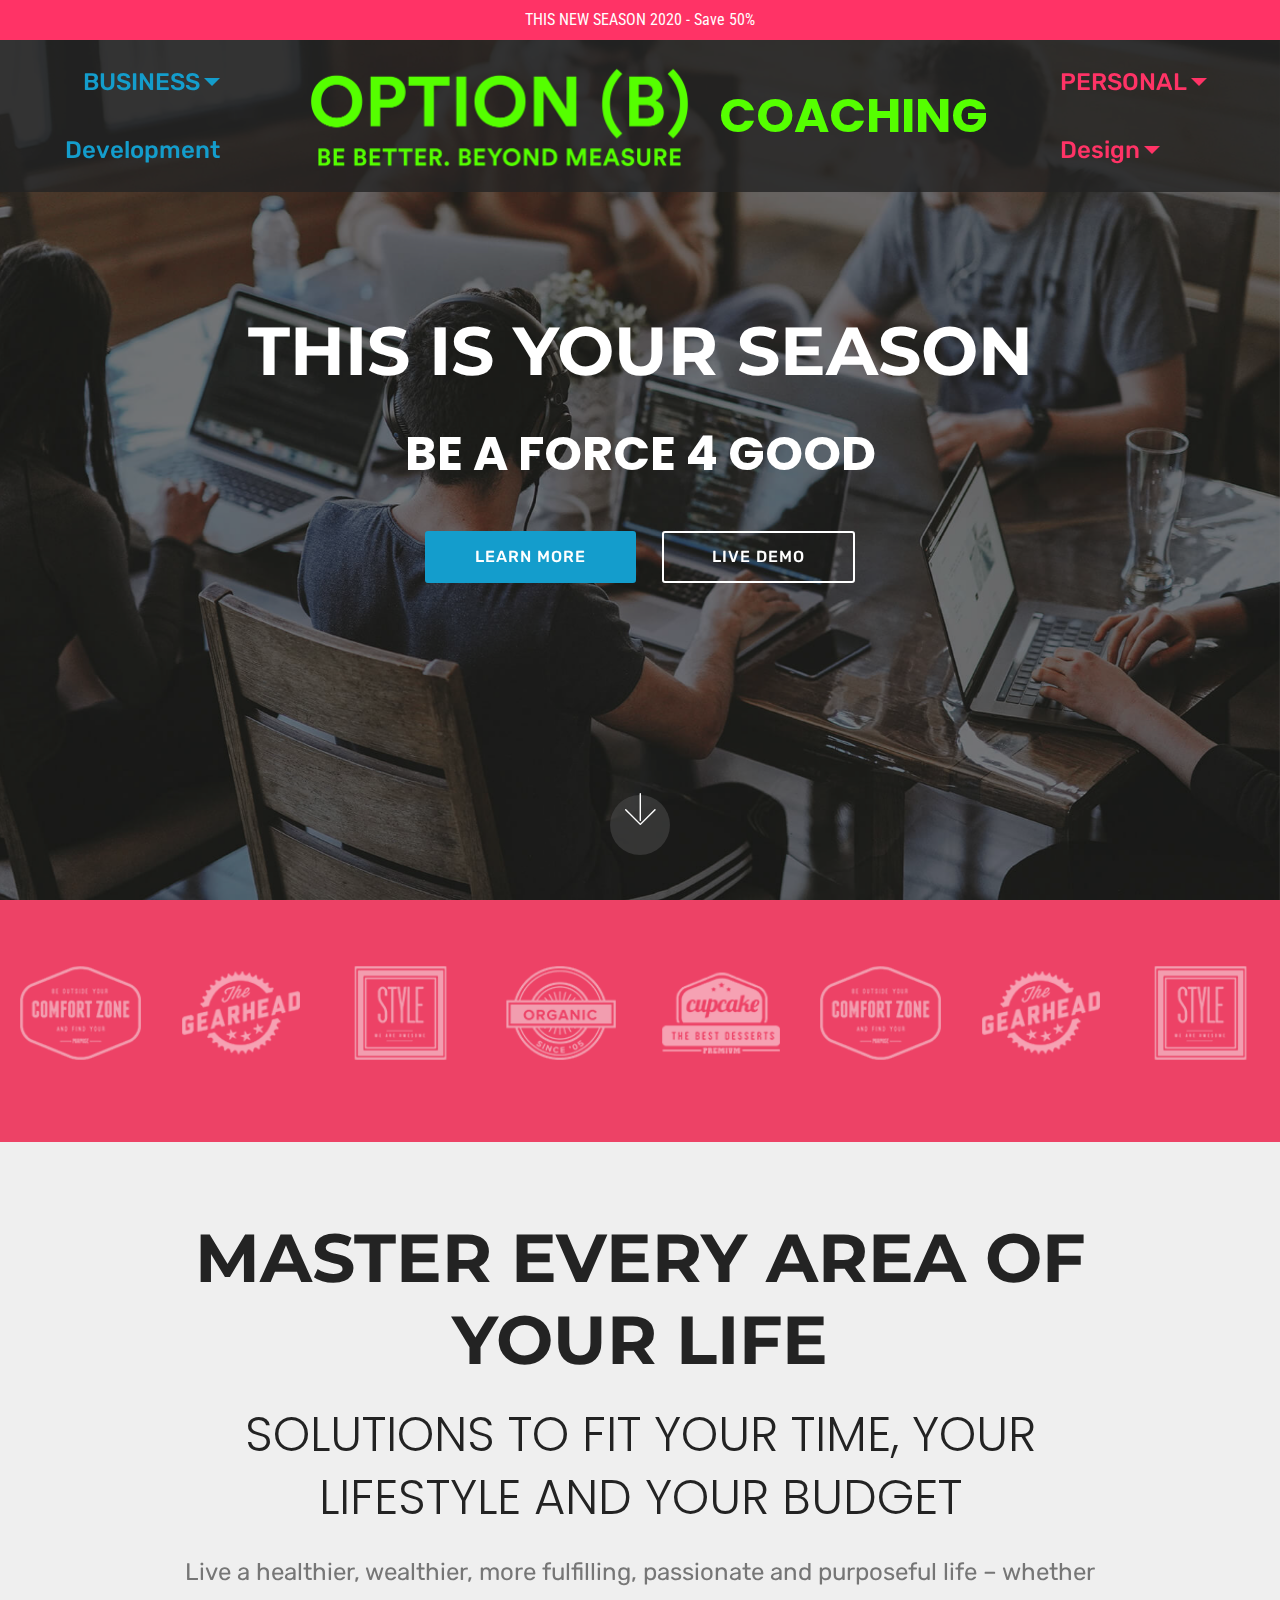
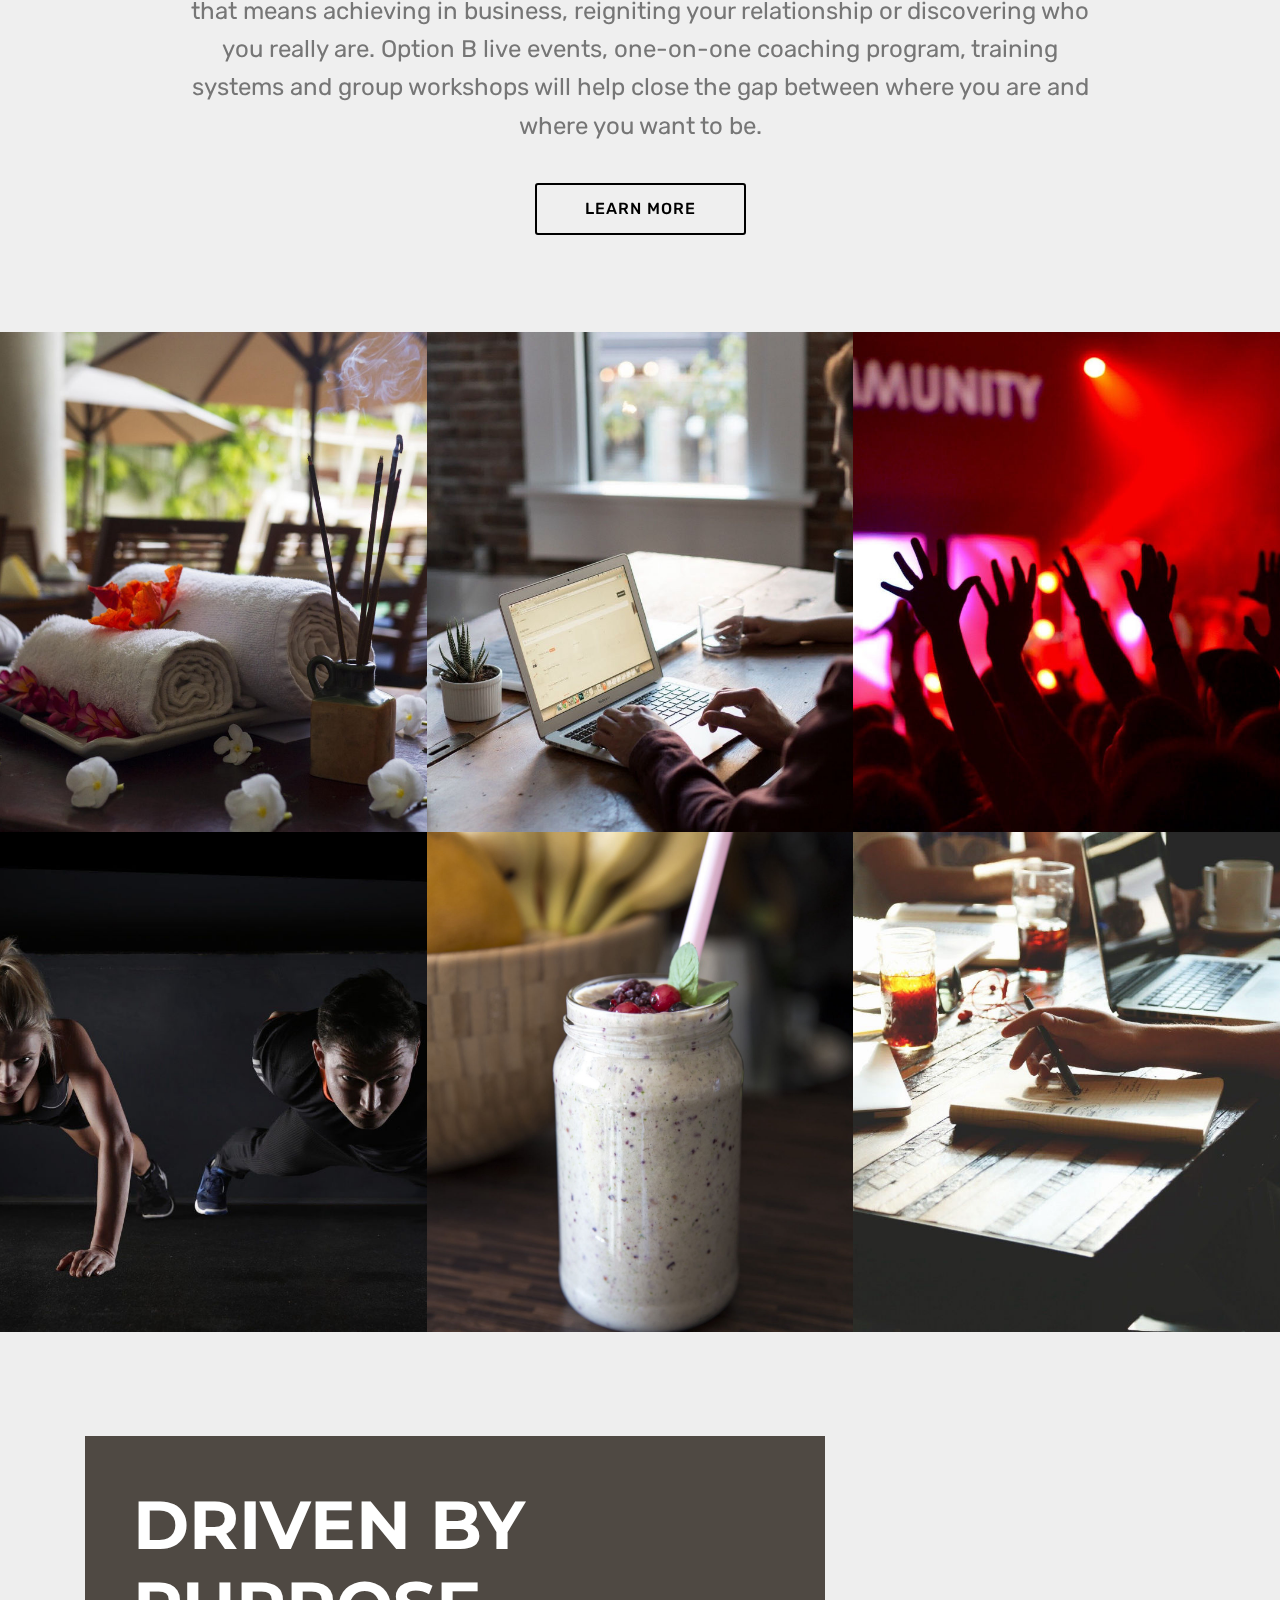
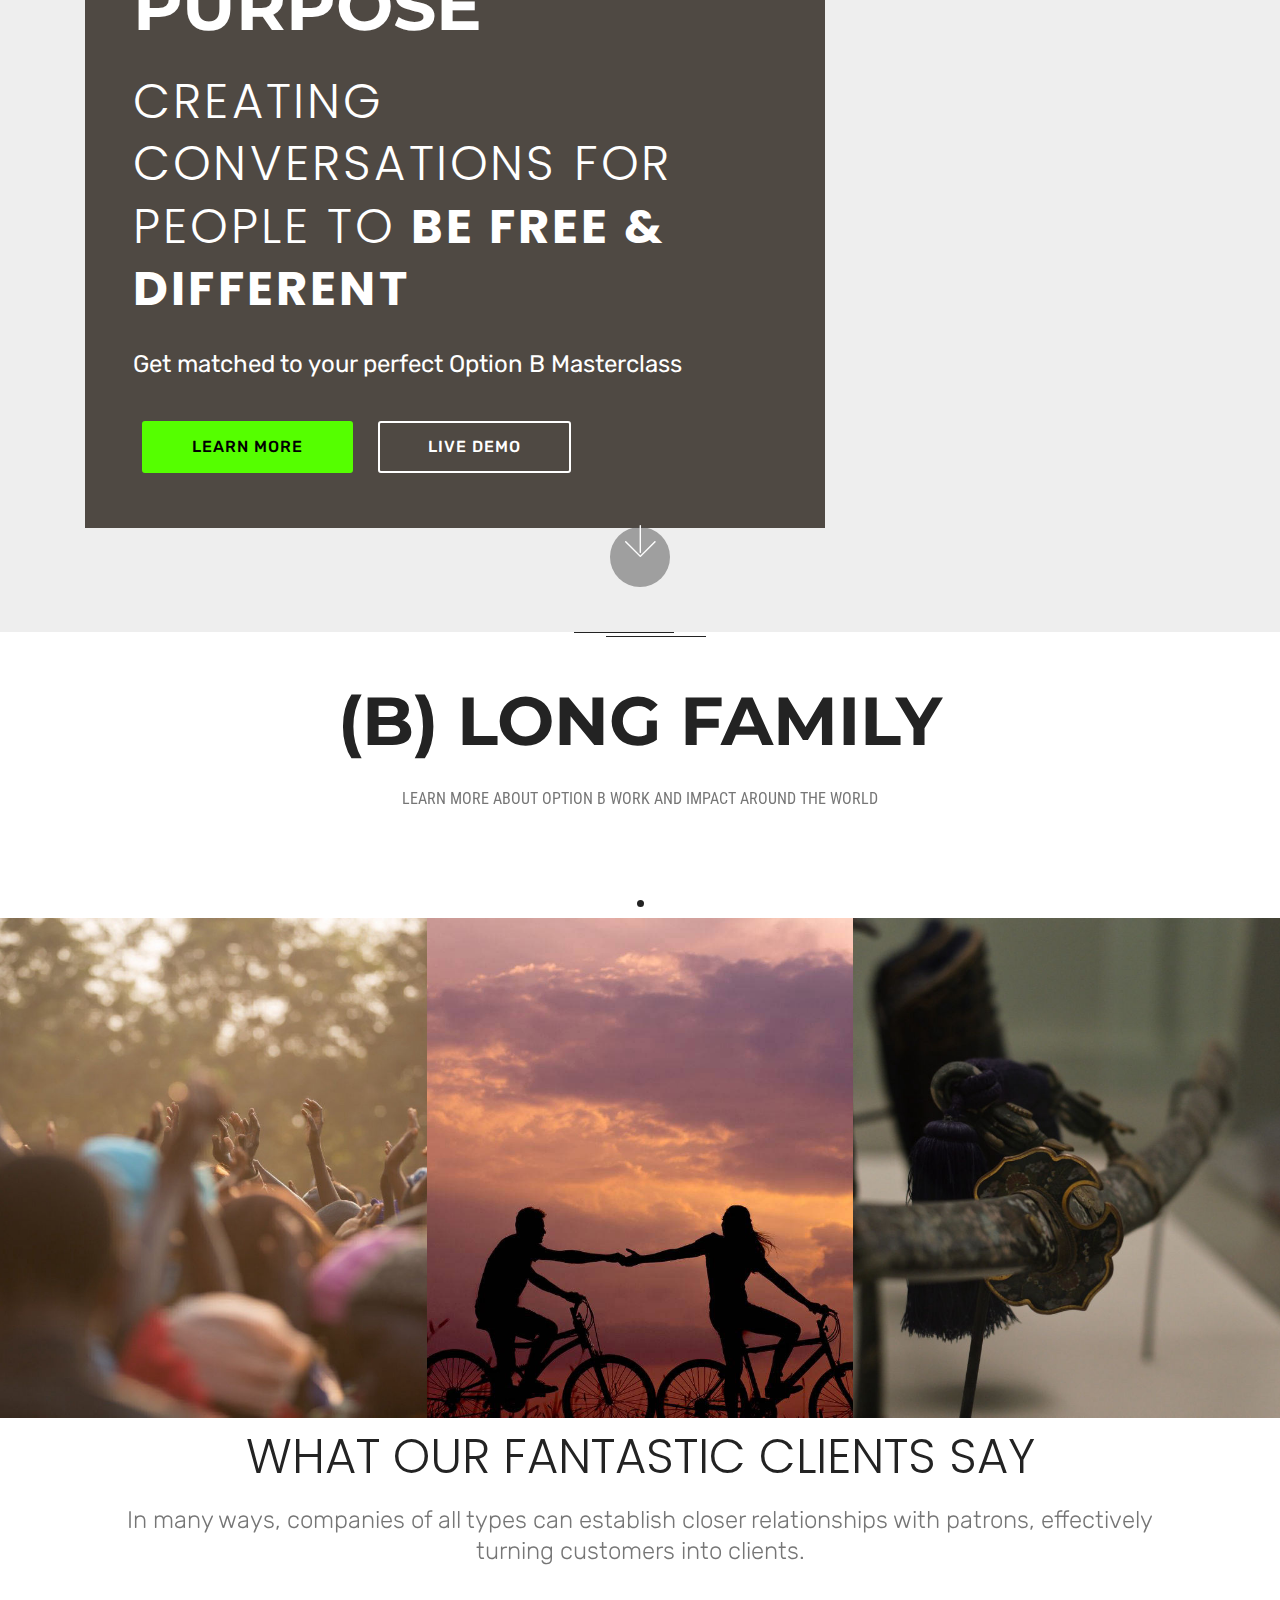
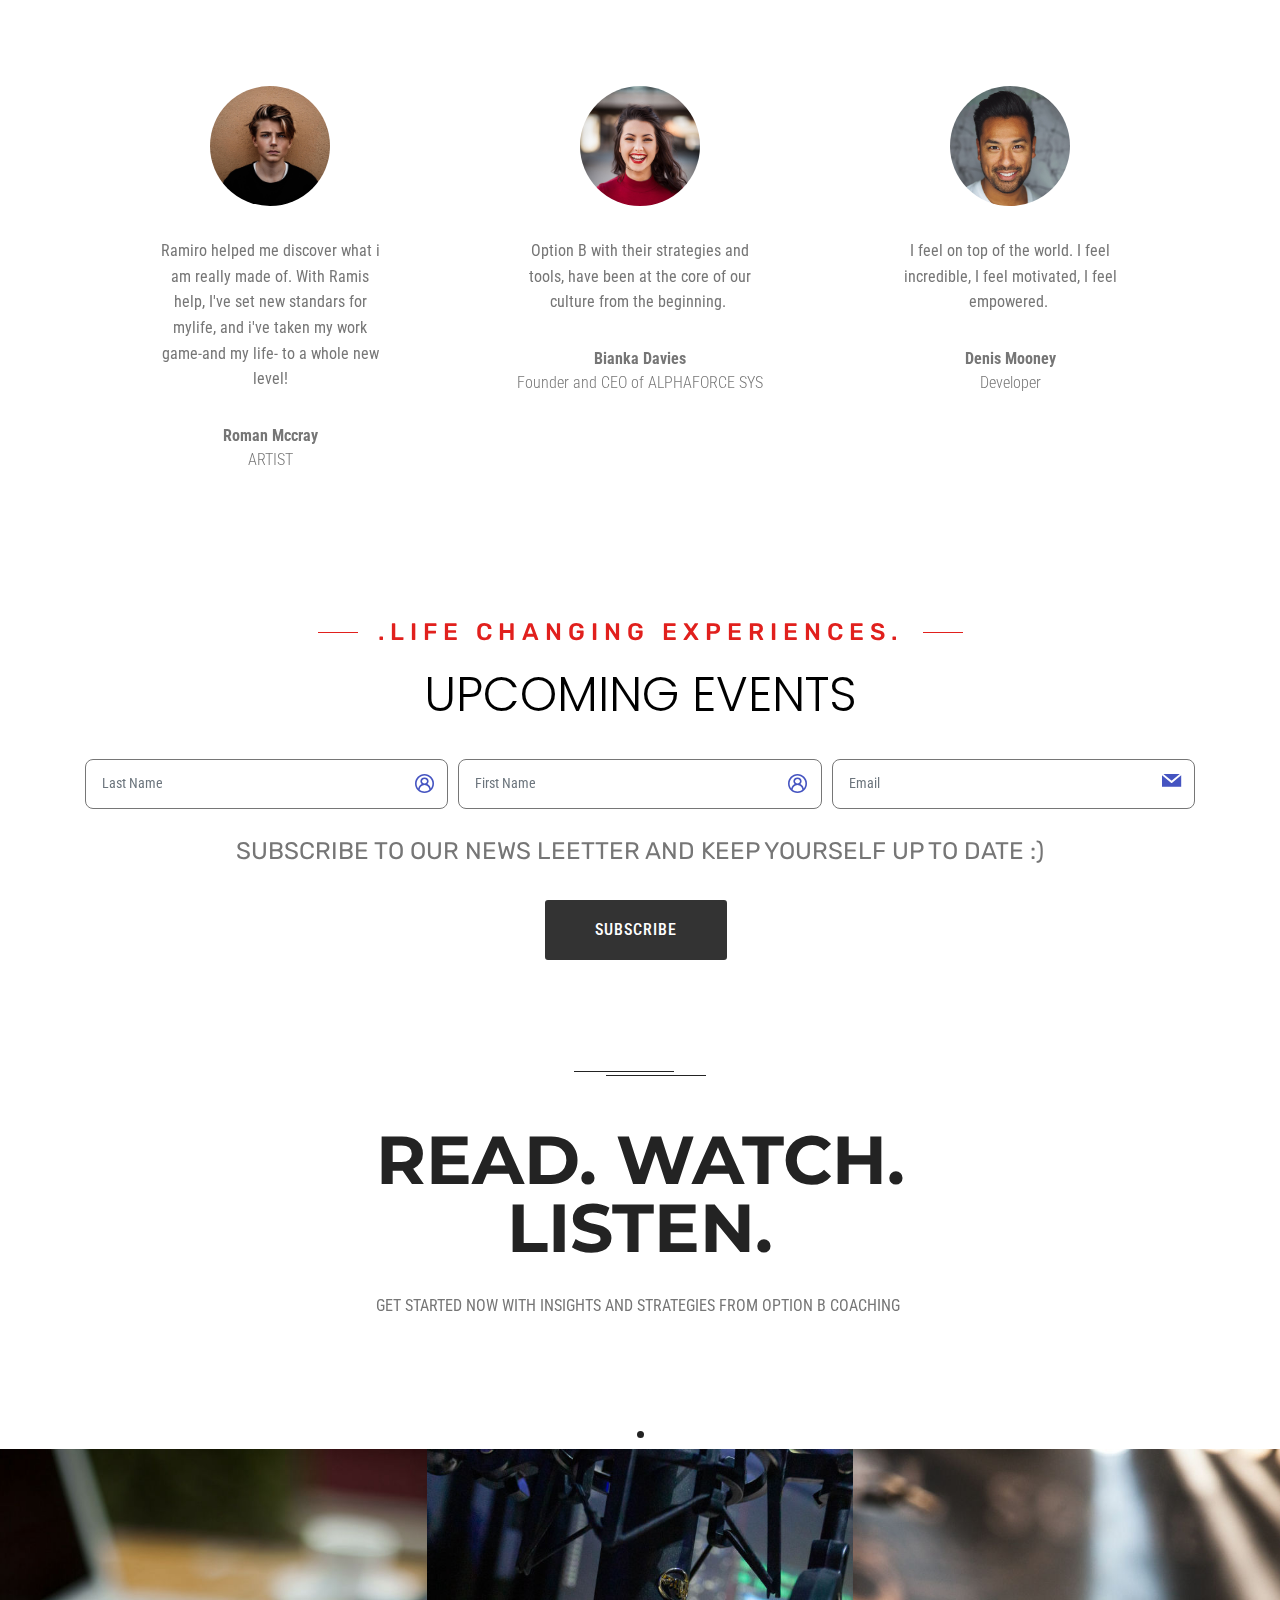
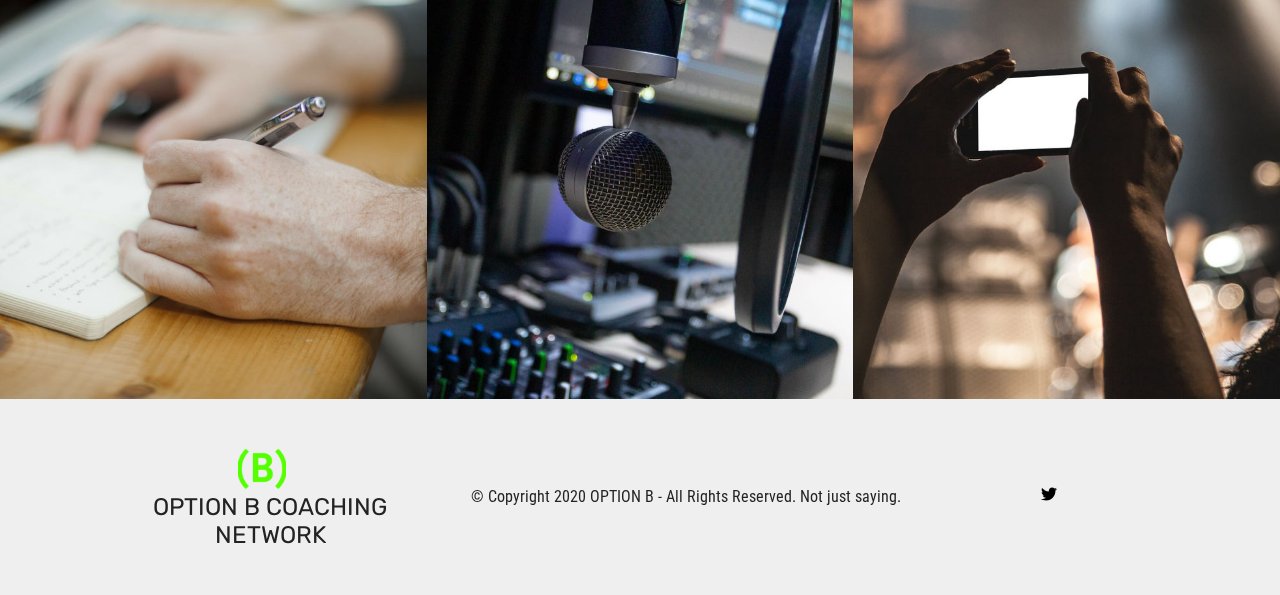
<file: index.html>
<!DOCTYPE html>
<html  >
<head>
  <!-- Site made with Mobirise Website Builder v4.11.6, https://mobirise.com -->
  <meta charset="UTF-8">
  <meta http-equiv="X-UA-Compatible" content="IE=edge">
  <meta name="generator" content="Mobirise v4.11.6, mobirise.com">
  <meta name="viewport" content="width=device-width, initial-scale=1, minimum-scale=1">
  <link rel="shortcut icon" href="assets/images/logo-2020-ob1-830x257.png" type="image/x-icon">
  <meta name="description" content="">
  
  <title>Home</title>
  <link rel="stylesheet" href="assets/web/assets/mobirise-icons/mobirise-icons.css">
  <link rel="stylesheet" href="assets/web/assets/mobirise-icons2/mobirise2.css">
  <link rel="stylesheet" href="assets/bootstrap/css/bootstrap.min.css">
  <link rel="stylesheet" href="assets/bootstrap/css/bootstrap-grid.min.css">
  <link rel="stylesheet" href="assets/bootstrap/css/bootstrap-reboot.min.css">
  <link rel="stylesheet" href="assets/dropdown/css/style.css">
  <link rel="stylesheet" href="assets/tether/tether.min.css">
  <link rel="stylesheet" href="assets/socicon/css/styles.css">
  <link rel="stylesheet" href="assets/formstyler/jquery.formstyler.css">
  <link rel="stylesheet" href="assets/formstyler/jquery.formstyler.theme.css">
  <link rel="stylesheet" href="assets/datepicker/jquery.datetimepicker.min.css">
  <link rel="stylesheet" href="assets/theme/css/style.css">
  <link rel="stylesheet" href="assets/formoid-css/recaptcha.css">
  <link rel="preload" as="style" href="assets/mobirise/css/mbr-additional.css"><link rel="stylesheet" href="assets/mobirise/css/mbr-additional.css" type="text/css">
  
  
  

</head>
<body>
  <section class="extMenu12 menu popup-btn-cards cid-rKj2qK2Cyp" once="menu" id="extMenu13-0">

    
    

    <nav class="navbar navbar-dropdown navbar-fixed-top navbar-expand-lg">
        <div class="mbr-overlay" style="opacity: 0.8;"></div>

      <a class="full-link" href="http://www.OPTIONBCOACHING.com">
        <div class="menu-top card-wrapper mbr-fonts-style mbr-white display-7">THIS NEW SEASON 2020 - Save 50%
        </div>
      </a>
      <div class="collapse navbar-collapse" id="navbarSupportedContent">
            
        <div class="left-menu">
          <ul class="navbar-nav nav-dropdown" data-app-modern-menu="true"><li class="nav-item dropdown">
                  <a class="nav-link link text-secondary dropdown-toggle display-5" href="https://mobirise.com" data-toggle="dropdown-submenu" aria-expanded="false">BUSINESS</a><div class="dropdown-menu"><a class="text-secondary dropdown-item display-5" href="https://mobirise.com">Help with my Business</a></div>
              </li>
              <li class="nav-item">
                  <a class="nav-link link text-secondary display-5" href="https://mobirise.com">
                       Development
                  </a>
              </li></ul>
        </div>

        <div class="brand-container">
          <div class="navbar-brand">
              <span class="navbar-logo">
                  <a href="https://youtube.com">
                      <img src="assets/images/logo-2020-ob1-830x257.png" alt="Mobirise" title="" style="height: 8rem;">
                  </a>
              </span>
              <span class="navbar-caption-wrap"><a class="navbar-caption text-primary display-2" href="https://mobirise.com">
                      COACHING</a></span>
          </div>
        </div>

        <div class="right-menu">
          <ul class="navbar-nav nav-dropdown" data-app-modern-menu="true"><li class="nav-item dropdown">
                <a class="nav-link link text-success dropdown-toggle display-5" href="https://mobirise.com" data-toggle="dropdown-submenu" aria-expanded="false">
                    PERSONAL</a><div class="dropdown-menu"><a class="text-success dropdown-item display-5" href="https://mobirise.com">Help with my life</a></div>
            </li><li class="nav-item dropdown">
                <a class="nav-link link text-success dropdown-toggle display-5" href="https://mobirise.com" data-toggle="dropdown-submenu" aria-expanded="false">Design</a><div class="dropdown-menu"><a class="text-success dropdown-item display-5" href="https://mobirise.com">New Item</a></div>
            </li></ul>
        </div>
      </div>

          <button class="navbar-toggler" type="button" data-toggle="collapse" data-target="#navbarSupportedContent" aria-controls="navbarNavAltMarkup" aria-expanded="false" aria-label="Toggle navigation">
            <div class="hamburger">
                <span></span>
                <span></span>
                <span></span>
                <span></span>
            </div>
          </button>
    </nav>
</section>

<section class="engine"><a href="https://mobirise.info/e">make your own site for free</a></section><section class="cid-rKj7FQiZbg mbr-fullscreen mbr-parallax-background" id="header2-1">

    

    <div class="mbr-overlay" style="opacity: 0.5; background-color: rgb(35, 35, 35);"></div>

    <div class="container align-center">
        <div class="row justify-content-md-center">
            <div class="mbr-white col-md-10">
                <h1 class="mbr-section-title mbr-bold pb-3 mbr-fonts-style display-1">
                    THIS IS YOUR SEASON<br></h1>
                
                <p class="mbr-text pb-3 mbr-fonts-style display-2"><strong>BE A FORCE 4 GOOD</strong></p>
                <div class="mbr-section-btn">
                    <a class="btn btn-md btn-secondary display-4" href="https://mobirise.co">LEARN MORE</a>
                    <a class="btn btn-md btn-white-outline display-4" href="https://mobirise.co">LIVE DEMO</a>
                </div>
            </div>
        </div>
    </div>
    <div class="mbr-arrow hidden-sm-down" aria-hidden="true">
        <a href="#next">
            <i class="mbri-down mbr-iconfont"></i>
        </a>
    </div>
</section>

<section class="extClients cid-rKjwPgpB1z" id="extClients2-8">
    <!-- Block parameters controls (Blue "Gear" panel) -->
    
    <!-- End block parameters -->
    <div class="container-fluid">
        <div class="row justify-content-space-between">
            <div class="col-md-12">
                
            </div>
            <div class="col-lg-1 col-md-3 card">
                <img src="assets/images/1.png">
            </div>
            <div class="col-lg-1 col-md-3 card">
                <img src="assets/images/2.png">
            </div>
            <div class="col-lg-1 col-md-3 card">
                <img src="assets/images/3.png">
            </div>
            <div class="col-lg-1 col-md-3 card">
                <img src="assets/images/4.png">
            </div>
            <div class="col-lg-1 col-md-3 card">
                <img src="assets/images/5.png">
            </div>
            <div class="col-lg-1 col-md-3 card">
                <img src="assets/images/1.png">
            </div>
            <div class="col-lg-1 col-md-3 card">
                <img src="assets/images/2.png">
            </div>
            <div class="col-lg-1 col-md-3 card">
                <img src="assets/images/3.png">
            </div>
        </div>
    </div>
</section>

<section class="header1 cid-rKj7Gbc1GA" id="header16-2">

    

    

    <div class="container">
        <div class="row justify-content-md-center">
            <div class="col-md-10 align-center">
                <h1 class="mbr-section-title mbr-bold pb-3 mbr-fonts-style display-1">MASTER EVERY AREA OF YOUR LIFE</h1>
                <h3 class="mbr-section-subtitle mbr-light pb-3 mbr-fonts-style display-2">SOLUTIONS TO FIT YOUR TIME, YOUR LIFESTYLE AND YOUR BUDGET</h3>
                <p class="mbr-text pb-3 mbr-fonts-style display-5">
                    Live a healthier, wealthier, more fulfilling, passionate and purposeful life – whether that means achieving in business, reigniting your relationship or discovering who you really are. Option B live events, one-on-one coaching program, training systems and group workshops will help close the gap between where you are and where you want to be.</p>
                <div class="mbr-section-btn"><a class="btn btn-md btn-black-outline display-4" href="https://mobirise.co">LEARN MORE</a>
                </div>
            </div>
        </div>
    </div>

</section>

<section class="cid-rKjy0csizn" id="extImage1-9">

    

    <div class="container-fluid">
        <div class="row">
            <div class="col-md-4 p-0">

                <div class="image-block">
                    <img src="assets/images/mbr-1-1268x951.jpg" alt="Mobirise" title="">
                    <figcaption class="mbr-figure-caption mbr-figure-caption-over">
                        <div class="wrap">
                            <h4 class="pb-2 mbr-white mbr-bold align-center mbr-fonts-style display-2">
                                EXCLUSIVE RETREATS</h4>
                            

                            <p class="mbr-white align-center mbr-fonts-style display-4">
                                Lorem ipsum dolor sit amet, consectetur adipiscing elit.</p>
                        </div>
                    </figcaption>
                </div>
            </div>

            <div class="col-md-4 p-0">
                <div class="image-block">
                    <img src="assets/images/mbr-1268x847.jpg" alt="Mobirise" title="">
                    <figcaption class="mbr-figure-caption mbr-figure-caption-over">
                        <div class="wrap">
                            <h4 class="pb-2 mbr-white mbr-bold align-center mbr-fonts-style display-2">
                                PRIVATE COACHING</h4>
                            
                            <p class="mbr-white align-center mbr-fonts-style display-4">
                                Lorem ipsum dolor sit amet, consectetur adipiscing elit.
                            </p>
                        </div>
                    </figcaption>
                </div>

            </div>

            <div class="col-md-4 p-0">
                <div class="image-block">
                    <img src="assets/images/mbr-1268x845.jpg" alt="Mobirise" title="">
                    <figcaption class="mbr-figure-caption mbr-figure-caption-over">
                        <div class="wrap">
                            <h4 class="pb-2 mbr-white mbr-bold align-center mbr-fonts-style display-2">
                                LIVE EVENTS</h4>
                            
                            <p class="mbr-white align-center mbr-fonts-style display-4">
                                Lorem ipsum dolor sit amet, consectetur adipiscing elit.
                            </p>
                        </div>
                    </figcaption>
                </div>

            </div>
            
            


        </div>

    </div>


</section>

<section class="cid-rKjEhIqGzE" id="extImage1-b">

    

    <div class="container-fluid">
        <div class="row">
            <div class="col-md-4 p-0">

                <div class="image-block">
                    <img src="assets/images/mbr-1-1268x845.jpg" alt="Mobirise" title="">
                    <figcaption class="mbr-figure-caption mbr-figure-caption-over">
                        <div class="wrap">
                            <h4 class="pb-2 mbr-white mbr-bold align-center mbr-fonts-style display-2">
                                TRAINING PROGRAMS</h4>
                            

                            <p class="mbr-white align-center mbr-fonts-style display-4">
                                Lorem ipsum dolor sit amet, consectetur adipiscing elit.</p>
                        </div>
                    </figcaption>
                </div>
            </div>

            <div class="col-md-4 p-0">
                <div class="image-block">
                    <img src="assets/images/mbr-1268x1902.jpg" alt="Mobirise" title="">
                    <figcaption class="mbr-figure-caption mbr-figure-caption-over">
                        <div class="wrap">
                            <h4 class="pb-2 mbr-white mbr-bold align-center mbr-fonts-style display-2">
                                SUPPLEMENTS</h4>
                            
                            <p class="mbr-white align-center mbr-fonts-style display-4">
                                Lorem ipsum dolor sit amet, consectetur adipiscing elit.
                            </p>
                        </div>
                    </figcaption>
                </div>

            </div>

            <div class="col-md-4 p-0">
                <div class="image-block">
                    <img src="assets/images/mbr-5-1268x845.jpg" alt="Mobirise" title="">
                    <figcaption class="mbr-figure-caption mbr-figure-caption-over">
                        <div class="wrap">
                            <h4 class="pb-2 mbr-white mbr-bold align-center mbr-fonts-style display-2">ELITE PARTNERSHIP</h4>
                            
                            <p class="mbr-white align-center mbr-fonts-style display-4">
                                Lorem ipsum dolor sit amet, consectetur adipiscing elit.
                            </p>
                        </div>
                    </figcaption>
                </div>

            </div>
            
            


        </div>

    </div>


</section>

<section class="header10 cid-rKj7H56Du2 mbr-fullscreen mbr-parallax-background" id="header10-4">

    

    

    <div class="container">
        <div class="media-container-column mbr-white p-5 align-left col-lg-8 col-md-10">
            <h1 class="mbr-section-title mbr-bold pb-3 mbr-fonts-style display-1">
                DRIVEN BY PURPOSE</h1>
            <h3 class="mbr-section-subtitle mbr-light pb-3 mbr-fonts-style display-2">
                CREATING CONVERSATIONS FOR PEOPLE TO <strong>BE FREE &amp; DIFFERENT</strong></h3>
            <p class="mbr-text pb-3 mbr-fonts-style display-5">
               Get matched to your perfect Option B Masterclass</p>
            <div class="mbr-section-btn">
                <a class="btn btn-md btn-primary display-4" href="https://mobirise.co">LEARN MORE</a>
                <a class="btn btn-md btn-white-outline display-4" href="https://mobirise.co">LIVE DEMO</a>
            </div>
        </div>
    </div>

    <div class="mbr-arrow hidden-sm-down" aria-hidden="true">
        <a href="#next">
            <i class="mbri-down mbr-iconfont"></i>
        </a>
    </div>
</section>

<section class="extTestimonials slide testimonials-slider cid-rKp3crjh73" data-interval="false" id="extTestimonials8-m">
    
    

    

    <div class="container text-center">
        
     

        <div class="carousel slide" role="listbox" data-pause="true" data-keyboard="false" data-ride="carousel" data-interval="3000">
            <div class="carousel-inner">
                
                
            <div class="carousel-item">
                    <div class="user col-md-8">
                        
        <div class="line-align">
        <div class="line-wrap pb-5">
            <div class="line line1"></div>
            <div class="line line2"></div>
        </div>
        </div>
        <h2 class="pb-4 title mbr-fonts-style display-1"><strong>(B) LONG FAMILY</strong></h2>
                        
                    
                        <div class="user_text pb-3">
                            <p class="mbr-fonts-style display-7">LEARN MORE ABOUT OPTION B WORK AND IMPACT AROUND THE WORLD</p>
                        </div>
                        
                    </div>
                </div></div>
            
            <ol class="carousel-indicators">
                <li data-app-prevent-settings="" data-target="#slider1" class=" active" data-slide-to="0"></li>
                
                
                
                
                
                
                
                
                
            </ol>
            
            

            
        </div>
    </div>
</section>

<section class="cid-rKp6yxRASc" id="extImage1-p">

    

    <div class="container-fluid">
        <div class="row">
            <div class="col-md-4 p-0">

                <div class="image-block">
                    <img src="assets/images/mbr-6-1268x845.jpg" alt="Mobirise" title="">
                    <figcaption class="mbr-figure-caption mbr-figure-caption-over">
                        <div class="wrap">
                            <h4 class="pb-2 mbr-white mbr-bold align-center mbr-fonts-style display-2">
                                THE OPTION (B) CAUSE</h4>
                            

                            <p class="mbr-white align-center mbr-fonts-style display-4">
                                Lorem ipsum dolor sit amet, consectetur adipiscing elit.</p>
                        </div>
                    </figcaption>
                </div>
            </div>

            <div class="col-md-4 p-0">
                <div class="image-block">
                    <img src="assets/images/3.jpg" alt="Mobirise">
                    <figcaption class="mbr-figure-caption mbr-figure-caption-over">
                        <div class="wrap">
                            <h4 class="pb-2 mbr-white mbr-bold align-center mbr-fonts-style display-2">
                                CORDOBA</h4>
                            
                            <p class="mbr-white align-center mbr-fonts-style display-4">
                                Lorem ipsum dolor sit amet, consectetur adipiscing elit.
                            </p>
                        </div>
                    </figcaption>
                </div>

            </div>

            <div class="col-md-4 p-0">
                <div class="image-block">
                    <img src="assets/images/mbr-1268x843.jpg" alt="Mobirise" title="">
                    <figcaption class="mbr-figure-caption mbr-figure-caption-over">
                        <div class="wrap">
                            <h4 class="pb-2 mbr-white mbr-bold align-center mbr-fonts-style display-2">PARTNERSHIP</h4>
                            
                            <p class="mbr-white align-center mbr-fonts-style display-4">
                                Lorem ipsum dolor sit amet, consectetur adipiscing elit.
                            </p>
                        </div>
                    </figcaption>
                </div>

            </div>
            
            


        </div>

    </div>


</section>

<section class="testimonials1 cid-rKjGv9nYvf" id="testimonials1-c">

    

    
    <div class="container">
        <div class="media-container-row">
            <div class="title col-12 align-center">
                <h2 class="pb-3 mbr-fonts-style display-2">
                    WHAT OUR FANTASTIC CLIENTS SAY
                </h2>
                <h3 class="mbr-section-subtitle mbr-light pb-3 mbr-fonts-style display-5">In many ways, companies of all types can establish closer relationships with patrons, effectively turning customers into clients.</h3>
            </div>
        </div>
    </div>

    <div class="container pt-3 mt-2">
        <div class="media-container-row">
            <div class="mbr-testimonial p-3 align-center col-12 col-md-6 col-lg-4">
                <div class="panel-item p-3">
                    <div class="card-block">
                        <div class="testimonial-photo">
                            <img src="assets/images/face1.jpg">
                        </div>
                        <p class="mbr-text mbr-fonts-style display-7">Ramiro helped me discover what i am really made of. With Ramis help, I've set new standars for mylife, and i've taken my work game-and my life- to a whole new level!</p>
                    </div>
                    <div class="card-footer">
                        <div class="mbr-author-name mbr-bold mbr-fonts-style display-7">Roman Mccray</div>
                        <small class="mbr-author-desc mbr-italic mbr-light mbr-fonts-style display-7">ARTIST</small>
                    </div>
                </div>
            </div>

            <div class="mbr-testimonial p-3 align-center col-12 col-md-6 col-lg-4">
                <div class="panel-item p-3">
                    <div class="card-block">
                        <div class="testimonial-photo">
                            <img src="assets/images/face2.jpg">
                        </div>
                        <p class="mbr-text mbr-fonts-style display-7">Option B with their strategies and tools, have been at the core of our culture from the beginning.&nbsp;</p>
                    </div>
                    <div class="card-footer">
                        <div class="mbr-author-name mbr-bold mbr-fonts-style display-7">Bianka Davies</div>
                        <small class="mbr-author-desc mbr-italic mbr-light mbr-fonts-style display-7">
                               Founder and CEO of ALPHAFORCE SYS</small>
                    </div>
                </div>
            </div>

            <div class="mbr-testimonial p-3 align-center col-12 col-md-6 col-lg-4">
                <div class="panel-item p-3">
                    <div class="card-block">
                        <div class="testimonial-photo">
                            <img src="assets/images/face3.jpg">
                        </div>
                        <p class="mbr-text mbr-fonts-style display-7">I feel on top of the world. I feel incredible, I feel motivated, I feel empowered.&nbsp;</p>
                    </div>
                    <div class="card-footer">
                        <div class="mbr-author-name mbr-bold mbr-fonts-style display-7">Denis Mooney</div>
                        <small class="mbr-author-desc mbr-italic mbr-light mbr-fonts-style display-7">
                               Developer
                        </small>
                    </div>
                </div>
            </div>

            

            

            
        </div>
    </div>   
</section>

<section class="form cid-rKjMTqKR0a" id="extForm23-g">
    
    
    <div class="container">
        <div class="row">
            <div class="col-lg-12 mx-auto mbr-form" data-form-type="formoid">
                <!--Formbuilder Form-->
                <form action="https://mobirise.com/" method="POST" class="mbr-form form-with-styler" data-form-title="Form Name"><input type="hidden" name="email" data-form-email="true" value="H3JtkCrIhIh5oKCdS6Gmp51qkBUxAbxo8pM1HJdn6ZhRCFTLn8f6PjQP0tyYOp6JLBB5GhJ6O6M7YkPsK65ETdAn38YMLYFe1j5h3Wl/7us5O8mWRnpQMX4Jdf63CqL3.a/IQMw80UZcq6rgjy1ARse2OqnrLbkGqPcrG9YwlJ5GFBL407eLn4Tz/ScqNWdKuadlUvLTuabKlvkRaB3iOBhJkQ89k0loOupPPdGcSea9QdodpmR9fwFD224Muy3qw">
                    <div class="form-row">
                        <div hidden="hidden" data-form-alert="" class="alert alert-success col-12">Thanks for filling out
                            the form!</div>
                        <div hidden="hidden" data-form-alert-danger="" class="alert alert-danger col-12">Oops...! some
                            problem!</div>
                    </div>
                    <div class="dragArea form-row">
                        <div class="col-lg-12 col-md-12 col-sm-12 title align-center">
                            <h3 class="mbr-section-subtitle mbr-semibold mbr-light mbr-fonts-style display-5">.LIFE CHANGING EXPERIENCES.<br></h3>
                            <h5 class="mbr-fonts-style align-center display-2">UPCOMING EVENTS
</h5>
                        </div>
                        <div class="col-lg-4 col-md-12 col-sm-12 form-group" data-for="last-name" style="transform: translateZ(0px);">
                            <span class="mbr-iconfont mobi-mbri-user-2 mobi-mbri" for="last-name-extForm23-g"></span>
                            <input type="text" name="last-name" placeholder="Last Name" data-form-field="name" class="form-control display-7" required="required" value="" id="last-name-extForm23-g">
                        </div>
                        <div data-for="first-name" class="col-lg-4 col-md-12 col-sm-12 form-group" style="transform: translateZ(0px);">
                            <span class="mbr-iconfont mobi-mbri-user-2 mobi-mbri" for="first-name-extForm23-g"></span>
                            <input type="text" name="first-name" placeholder="First Name" data-form-field="first-name" class="form-control display-7" value="" id="first-name-extForm23-g">
                        </div>
                        <div class="col-lg-4 col-md-12 col-sm-12 form-group" data-for="email">
                            <span class="mbr-iconfont socicon-mail socicon" for="email-extForm23-g"></span>
                            <input type="email" name="email" placeholder="Email" data-form-field="email" class="form-control display-7" required="required" value="" id="email-extForm23-g">
                        </div>
                        <div class="col-lg-12 col-md-12 col-sm-12 align-center">
                            <p class="mbr-fonts-style py-2 display-5">SUBSCRIBE TO OUR NEWS LEETTER AND KEEP YOURSELF UP TO DATE :)</p>
                        </div>
                        <div class="col-lg-12 col-md-12 col-sm-12 align-center mbr-section-btn"><button type="submit" class="btn btn-black display-7">SUBSCRIBE</button></div>
                    </div>
                </form>
                <!--Formbuilder Form-->
            </div>
        </div>
    </div>
</section>

<section class="extTestimonials slide testimonials-slider cid-rKoPQf5z9c" data-interval="false" id="extTestimonials8-l">
    
    

    

    <div class="container text-center">
        
     

        <div class="carousel slide" role="listbox" data-pause="true" data-keyboard="false" data-ride="carousel" data-interval="3000">
            <div class="carousel-inner">
                
                
            <div class="carousel-item">
                    <div class="user col-md-8">
                        
        <div class="line-align">
        <div class="line-wrap pb-5">
            <div class="line line1"></div>
            <div class="line line2"></div>
        </div>
        </div>
        <h2 class="pb-4 title mbr-fonts-style display-1"><strong>
            READ. WATCH. LISTEN.</strong></h2>
                        
                    
                        <div class="user_text pb-3">
                            <p class="mbr-fonts-style display-7">GET STARTED NOW WITH INSIGHTS AND STRATEGIES FROM OPTION B COACHING&nbsp;<br>
<br></p>
                        </div>
                        
                    </div>
                </div></div>
            
            <ol class="carousel-indicators">
                <li data-app-prevent-settings="" data-target="#slider1" class=" active" data-slide-to="0"></li>
                
                
                
                
                
                
                
                
                
            </ol>
            
            

            
        </div>
    </div>
</section>

<section class="cid-rKoJtroKYZ" id="extImage1-h">

    

    <div class="container-fluid">
        <div class="row">
            <div class="col-md-4 p-0">

                <div class="image-block">
                    <img src="assets/images/mbr-2-1268x845.jpg" alt="Mobirise" title="">
                    <figcaption class="mbr-figure-caption mbr-figure-caption-over">
                        <div class="wrap">
                            <h4 class="pb-2 mbr-white mbr-bold align-center mbr-fonts-style display-2">BLOG</h4>
                            

                            <p class="mbr-white align-center mbr-fonts-style display-4">
                                Lorem ipsum dolor sit amet, consectetur adipiscing elit.</p>
                        </div>
                    </figcaption>
                </div>
            </div>

            <div class="col-md-4 p-0">
                <div class="image-block">
                    <img src="assets/images/mbr-3-1268x845.jpg" alt="Mobirise" title="">
                    <figcaption class="mbr-figure-caption mbr-figure-caption-over">
                        <div class="wrap">
                            <h4 class="pb-2 mbr-white mbr-bold align-center mbr-fonts-style display-2">
                                PODCAST</h4>
                            
                            <p class="mbr-white align-center mbr-fonts-style display-4">
                                Lorem ipsum dolor sit amet, consectetur adipiscing elit.
                            </p>
                        </div>
                    </figcaption>
                </div>

            </div>

            <div class="col-md-4 p-0">
                <div class="image-block">
                    <img src="assets/images/mbr-4-1268x845.jpg" alt="Mobirise" title="">
                    <figcaption class="mbr-figure-caption mbr-figure-caption-over">
                        <div class="wrap">
                            <h4 class="pb-2 mbr-white mbr-bold align-center mbr-fonts-style display-2">
                                VIDEO</h4>
                            
                            <p class="mbr-white align-center mbr-fonts-style display-4">
                                Lorem ipsum dolor sit amet, consectetur adipiscing elit.
                            </p>
                        </div>
                    </figcaption>
                </div>

            </div>
            
            


        </div>

    </div>


</section>

<section class="extFooter cid-rKoPnphv8s" once="footer" id="extFooter11-j">

    

    

    <div class="container">
        <div class="media-container-row">
            <div class="col-md-4 col-lg-4 logo-footer mb-3 mt-3 align-center">
                <img class="img-logo-footer" src="assets/images/favicon-verde-2020-ob1-96x94.png" alt="Mobirise" title="">
                <p class="text-logo-footer mbr-fonts-style mb-0 display-5">OPTION B COACHING NETWORK</p>
            </div>
            <div class="col-md-4 col-lg-5 copyright mb-3 mt-3">
                <p class="mb-0 text-copyright mbr-fonts-style display-7">
                    © Copyright 2020 OPTION B - All Rights Reserved. Not just saying.</p>
            </div>
            <div class="social-list pl-0 mb-0 col-md-4 col-lg-3 align-center social-btns mb-3 mt-3">
                <a href="https://twitter.com/mobirise" target="_blank">
                    <span class="px-2 socicon-twitter socicon mbr-iconfont mbr-iconfont-social"></span>
                </a>
                <a href="https://www.facebook.com/pages/Mobirise/1616226671953247" target="_blank">
                    
                </a>
                <a href="https://instagram.com/mobirise" target="_blank">
                    
                </a>
                <a href="https://www.youtube.com/c/mobirise" target="_blank">
                    
                </a>
                <a href="https://plus.google.com/u/0/+Mobirise" target="_blank">
                    
                </a>
                <a href="https://www.behance.net/Mobirise" target="_blank">
                    
                </a>
            </div>
        </div>
    </div>
</section>


  <script src="assets/web/assets/jquery/jquery.min.js"></script>
  <script src="assets/popper/popper.min.js"></script>
  <script src="assets/bootstrap/js/bootstrap.min.js"></script>
  <script src="assets/smoothscroll/smooth-scroll.js"></script>
  <script src="assets/dropdown/js/nav-dropdown.js"></script>
  <script src="assets/dropdown/js/navbar-dropdown.js"></script>
  <script src="assets/touchswipe/jquery.touch-swipe.min.js"></script>
  <script src="assets/parallax/jarallax.min.js"></script>
  <script src="assets/tether/tether.min.js"></script>
  <script src="assets/bootstrapcarouselswipe/bootstrap-carousel-swipe.js"></script>
  <script src="assets/mbr-testimonials-slider/mbr-testimonials-slider.js"></script>
  <script src="assets/formstyler/jquery.formstyler.js"></script>
  <script src="assets/formstyler/jquery.formstyler.min.js"></script>
  <script src="assets/datepicker/jquery.datetimepicker.full.js"></script>
  <script src="assets/theme/js/script.js"></script>
  <script src="assets/formoid/formoid.min.js"></script>
  
  

</body>
</html>
</file>
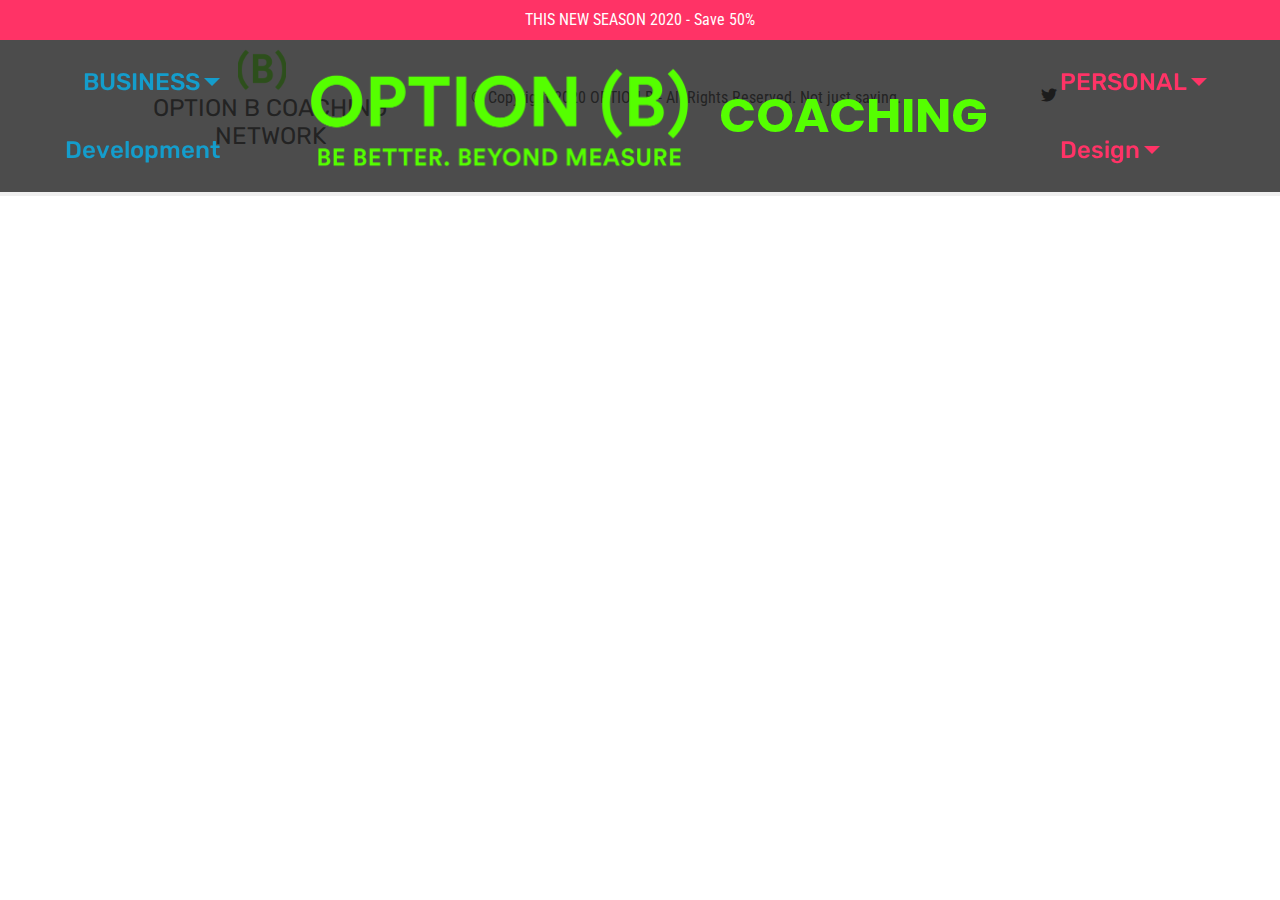
<file: page1.html>
<!DOCTYPE html>
<html  >
<head>
  <!-- Site made with Mobirise Website Builder v4.11.6, https://mobirise.com -->
  <meta charset="UTF-8">
  <meta http-equiv="X-UA-Compatible" content="IE=edge">
  <meta name="generator" content="Mobirise v4.11.6, mobirise.com">
  <meta name="viewport" content="width=device-width, initial-scale=1, minimum-scale=1">
  <link rel="shortcut icon" href="assets/images/logo-2020-ob1-830x257.png" type="image/x-icon">
  <meta name="description" content="Web Page Builder Description">
  
  <title>Page 1</title>
  <link rel="stylesheet" href="assets/web/assets/mobirise-icons/mobirise-icons.css">
  <link rel="stylesheet" href="assets/bootstrap/css/bootstrap.min.css">
  <link rel="stylesheet" href="assets/bootstrap/css/bootstrap-grid.min.css">
  <link rel="stylesheet" href="assets/bootstrap/css/bootstrap-reboot.min.css">
  <link rel="stylesheet" href="assets/socicon/css/styles.css">
  <link rel="stylesheet" href="assets/dropdown/css/style.css">
  <link rel="stylesheet" href="assets/tether/tether.min.css">
  <link rel="stylesheet" href="assets/theme/css/style.css">
  <link rel="stylesheet" href="assets/formoid-css/recaptcha.css">
  <link rel="preload" as="style" href="assets/mobirise/css/mbr-additional.css"><link rel="stylesheet" href="assets/mobirise/css/mbr-additional.css" type="text/css">
  
  
  

</head>
<body>
  <section class="extMenu12 menu popup-btn-cards cid-rKj2qK2Cyp" once="menu" id="extMenu13-20">

    
    

    <nav class="navbar navbar-dropdown navbar-fixed-top navbar-expand-lg">
        <div class="mbr-overlay" style="opacity: 0.8;"></div>

      <a class="full-link" href="http://www.OPTIONBCOACHING.com">
        <div class="menu-top card-wrapper mbr-fonts-style mbr-white display-7">THIS NEW SEASON 2020 - Save 50%
        </div>
      </a>
      <div class="collapse navbar-collapse" id="navbarSupportedContent">
            
        <div class="left-menu">
          <ul class="navbar-nav nav-dropdown" data-app-modern-menu="true"><li class="nav-item dropdown">
                  <a class="nav-link link text-secondary dropdown-toggle display-5" href="https://mobirise.com" data-toggle="dropdown-submenu" aria-expanded="false">BUSINESS</a><div class="dropdown-menu"><a class="text-secondary dropdown-item display-5" href="https://mobirise.com">Help with my Business</a></div>
              </li>
              <li class="nav-item">
                  <a class="nav-link link text-secondary display-5" href="https://mobirise.com">
                       Development
                  </a>
              </li></ul>
        </div>

        <div class="brand-container">
          <div class="navbar-brand">
              <span class="navbar-logo">
                  <a href="https://youtube.com">
                      <img src="assets/images/logo-2020-ob1-830x257.png" alt="Mobirise" title="" style="height: 8rem;">
                  </a>
              </span>
              <span class="navbar-caption-wrap"><a class="navbar-caption text-primary display-2" href="https://mobirise.com">
                      COACHING</a></span>
          </div>
        </div>

        <div class="right-menu">
          <ul class="navbar-nav nav-dropdown" data-app-modern-menu="true"><li class="nav-item dropdown">
                <a class="nav-link link text-success dropdown-toggle display-5" href="https://mobirise.com" data-toggle="dropdown-submenu" aria-expanded="false">
                    PERSONAL</a><div class="dropdown-menu"><a class="text-success dropdown-item display-5" href="https://mobirise.com">Help with my life</a></div>
            </li><li class="nav-item dropdown">
                <a class="nav-link link text-success dropdown-toggle display-5" href="https://mobirise.com" data-toggle="dropdown-submenu" aria-expanded="false">Design</a><div class="dropdown-menu"><a class="text-success dropdown-item display-5" href="https://mobirise.com">New Item</a></div>
            </li></ul>
        </div>
      </div>

          <button class="navbar-toggler" type="button" data-toggle="collapse" data-target="#navbarSupportedContent" aria-controls="navbarNavAltMarkup" aria-expanded="false" aria-label="Toggle navigation">
            <div class="hamburger">
                <span></span>
                <span></span>
                <span></span>
                <span></span>
            </div>
          </button>
    </nav>
</section>

<section class="engine"><a href="https://mobirise.info/l">free website templates</a></section><section class="extFooter cid-rKoPnphv8s" once="footer" id="extFooter11-21">

    

    

    <div class="container">
        <div class="media-container-row">
            <div class="col-md-4 col-lg-4 logo-footer mb-3 mt-3 align-center">
                <img class="img-logo-footer" src="assets/images/favicon-verde-2020-ob1-96x94.png" alt="Mobirise" title="">
                <p class="text-logo-footer mbr-fonts-style mb-0 display-5">OPTION B COACHING NETWORK</p>
            </div>
            <div class="col-md-4 col-lg-5 copyright mb-3 mt-3">
                <p class="mb-0 text-copyright mbr-fonts-style display-7">
                    © Copyright 2020 OPTION B - All Rights Reserved. Not just saying.</p>
            </div>
            <div class="social-list pl-0 mb-0 col-md-4 col-lg-3 align-center social-btns mb-3 mt-3">
                <a href="https://twitter.com/mobirise" target="_blank">
                    <span class="px-2 socicon-twitter socicon mbr-iconfont mbr-iconfont-social"></span>
                </a>
                <a href="https://www.facebook.com/pages/Mobirise/1616226671953247" target="_blank">
                    
                </a>
                <a href="https://instagram.com/mobirise" target="_blank">
                    
                </a>
                <a href="https://www.youtube.com/c/mobirise" target="_blank">
                    
                </a>
                <a href="https://plus.google.com/u/0/+Mobirise" target="_blank">
                    
                </a>
                <a href="https://www.behance.net/Mobirise" target="_blank">
                    
                </a>
            </div>
        </div>
    </div>
</section>


  <script src="assets/web/assets/jquery/jquery.min.js"></script>
  <script src="assets/popper/popper.min.js"></script>
  <script src="assets/bootstrap/js/bootstrap.min.js"></script>
  <script src="assets/smoothscroll/smooth-scroll.js"></script>
  <script src="assets/dropdown/js/nav-dropdown.js"></script>
  <script src="assets/dropdown/js/navbar-dropdown.js"></script>
  <script src="assets/touchswipe/jquery.touch-swipe.min.js"></script>
  <script src="assets/tether/tether.min.js"></script>
  <script src="assets/theme/js/script.js"></script>
  <script src="assets/formoid/formoid.min.js"></script>
  
  

</body>
</html>
</file>
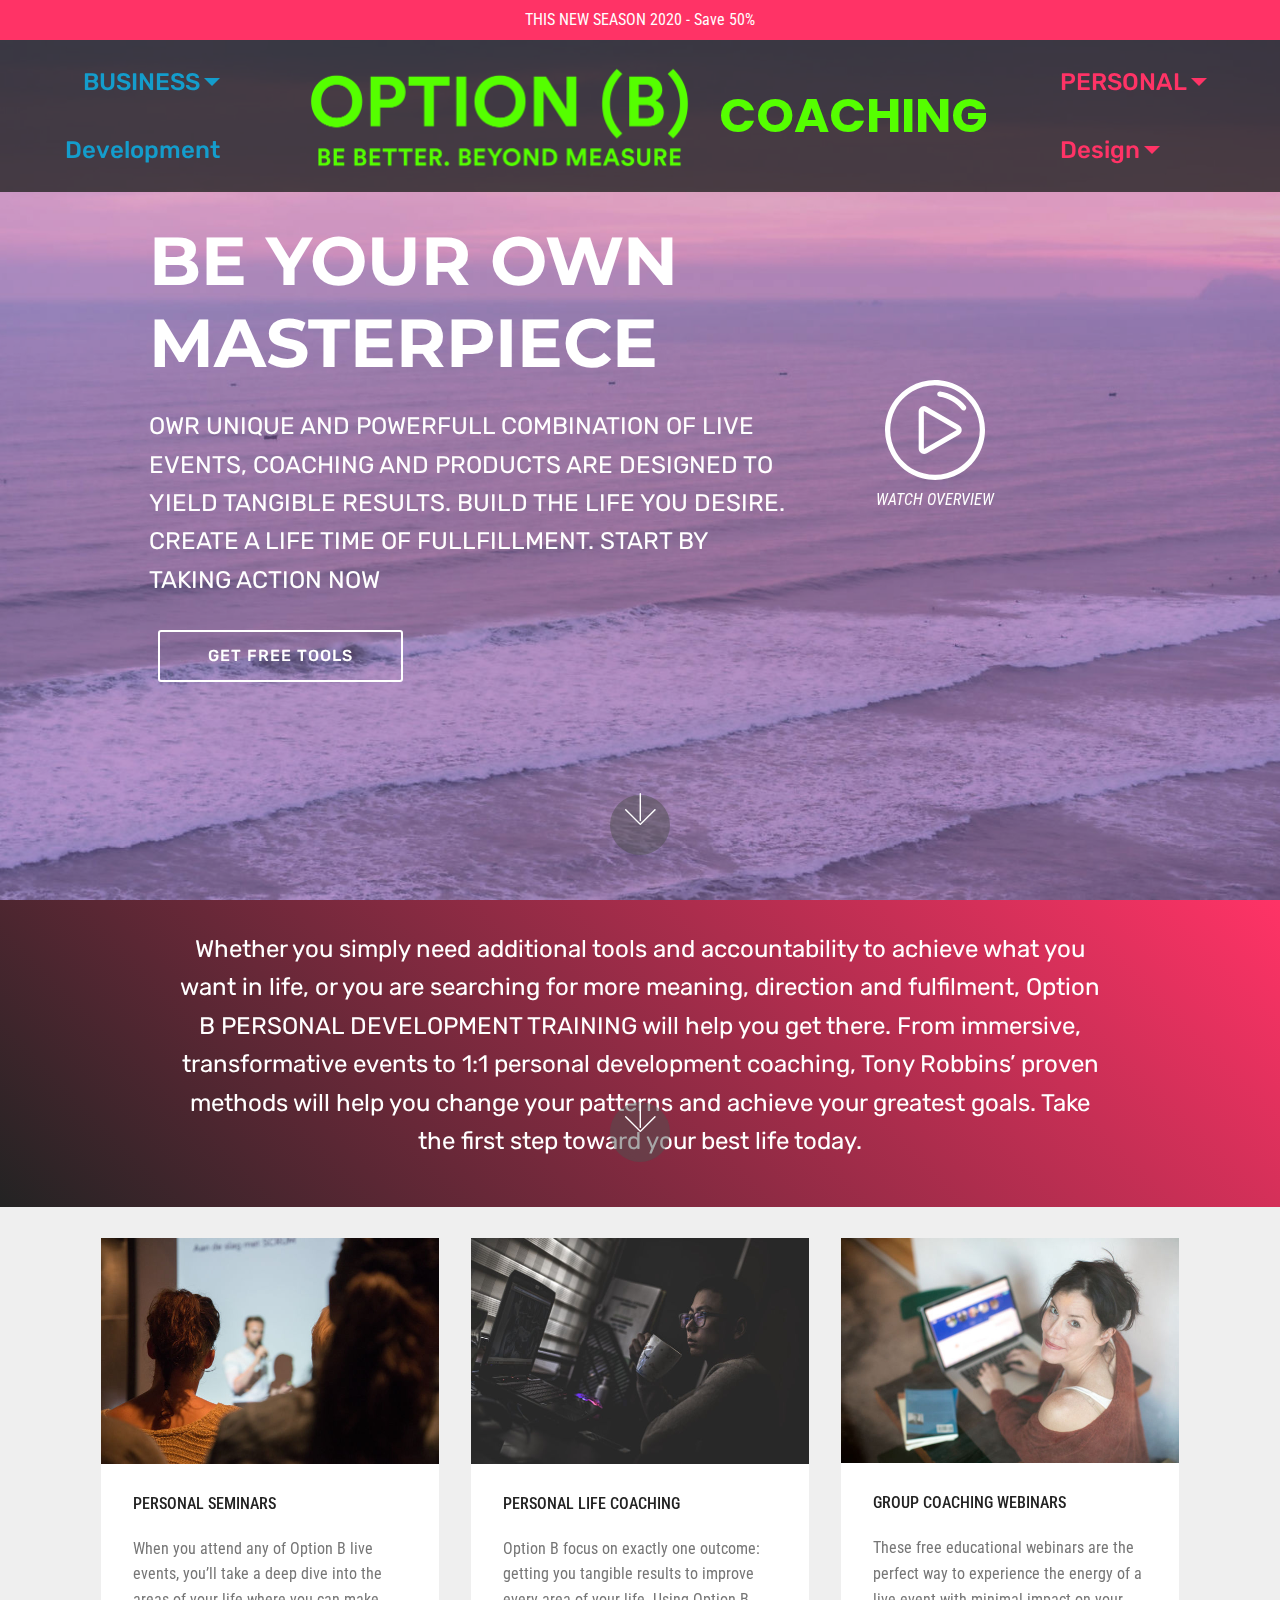
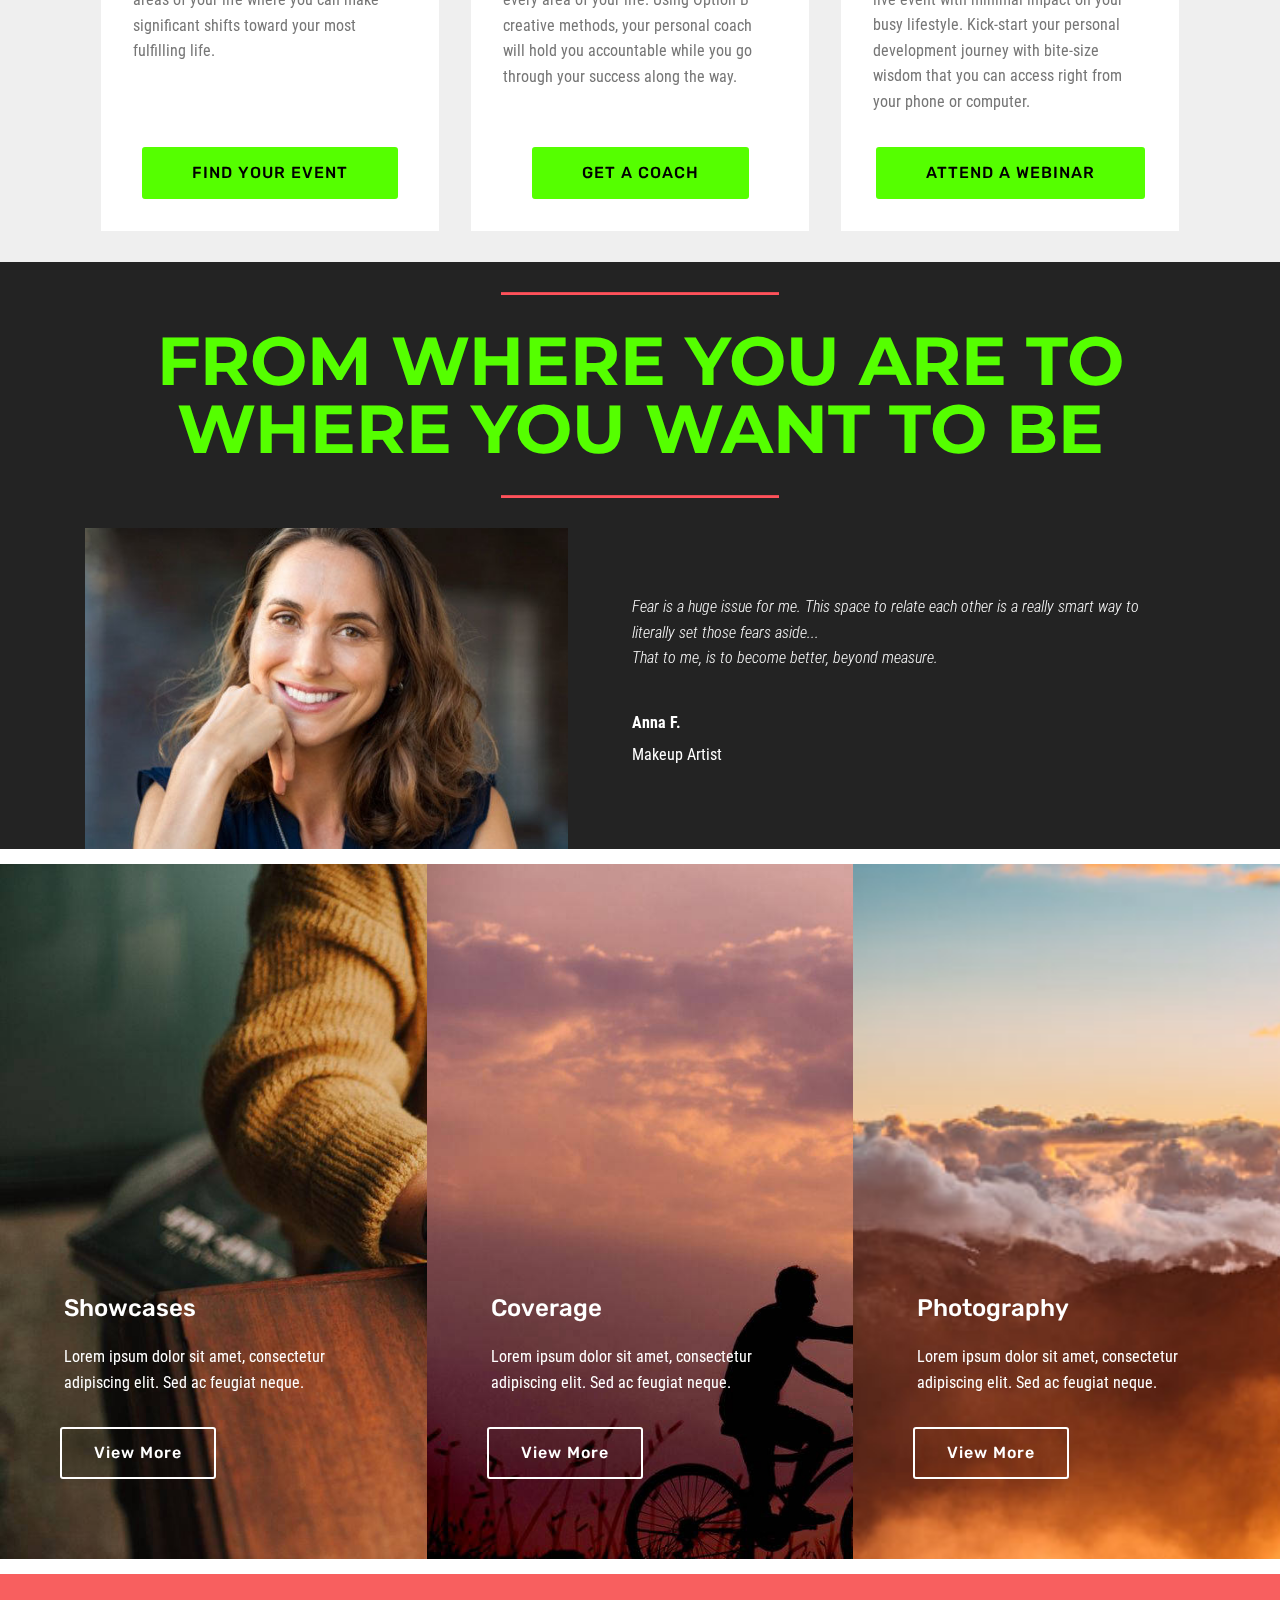
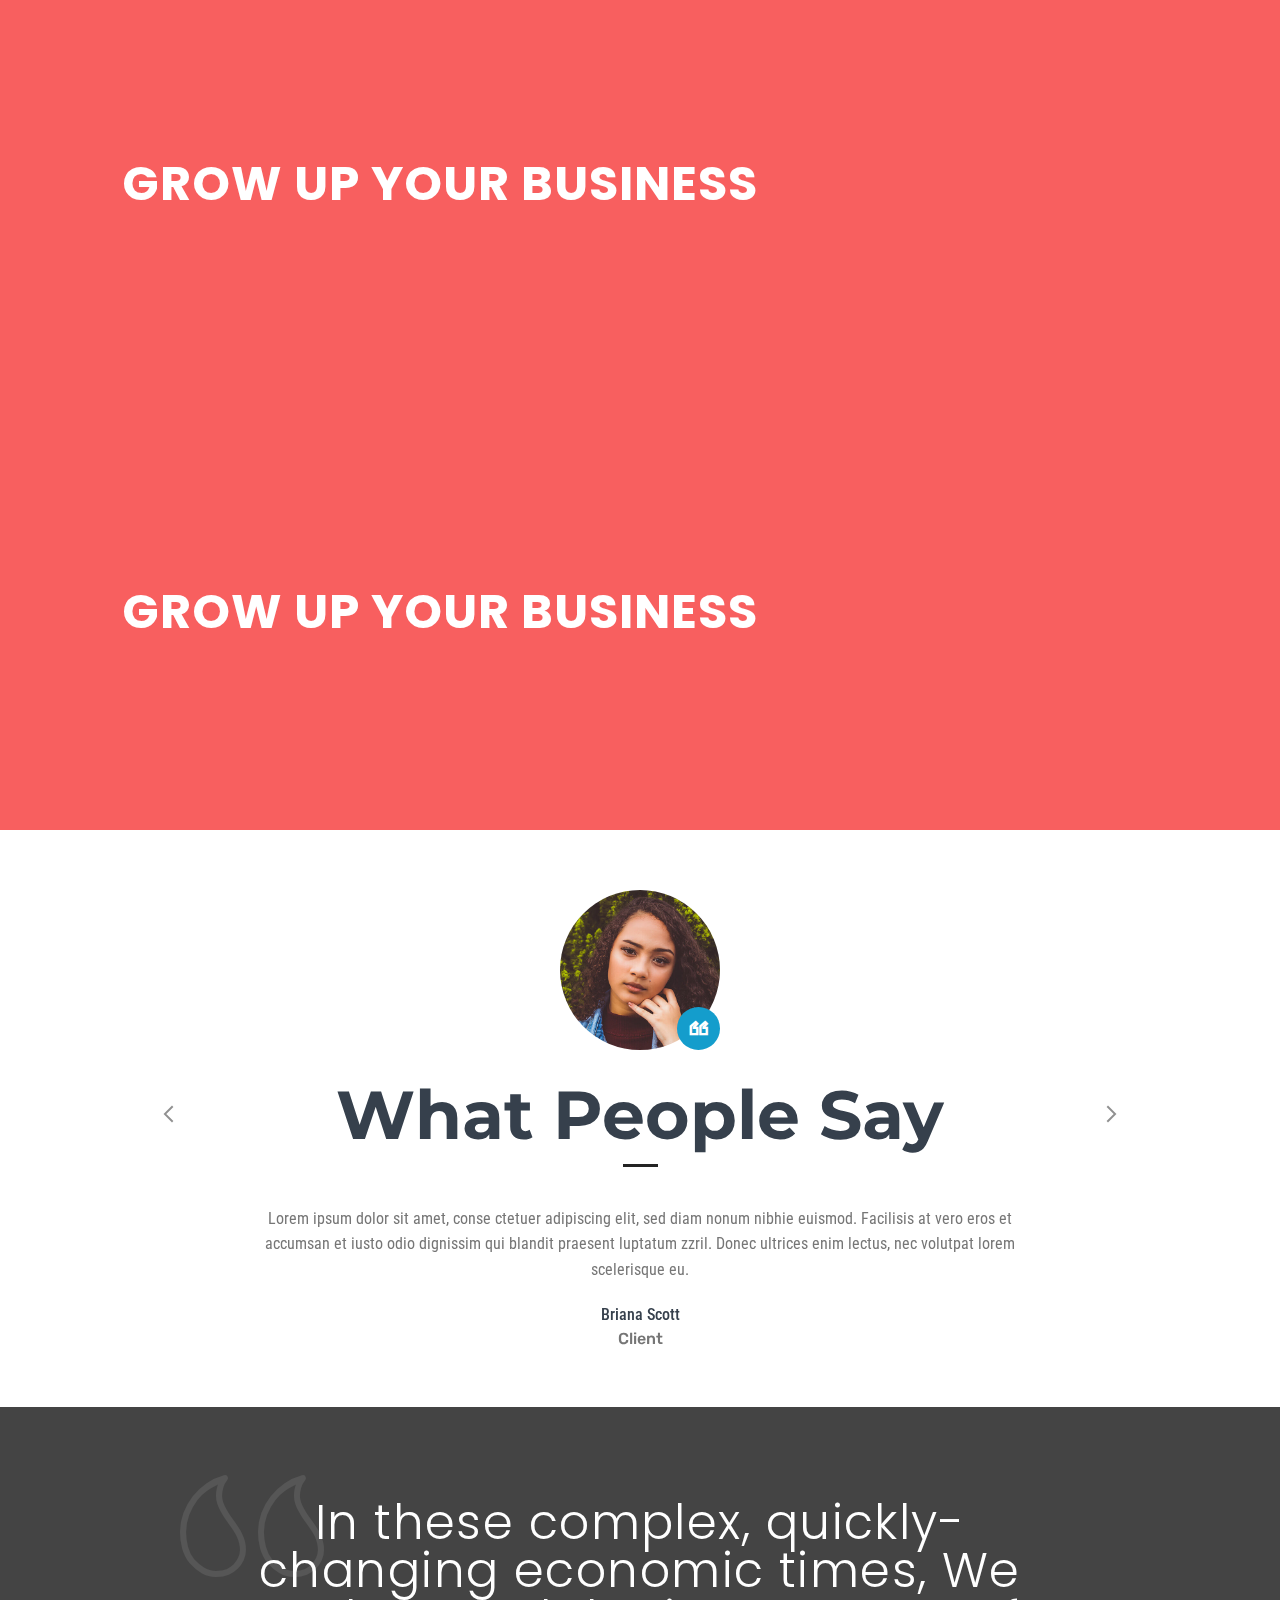
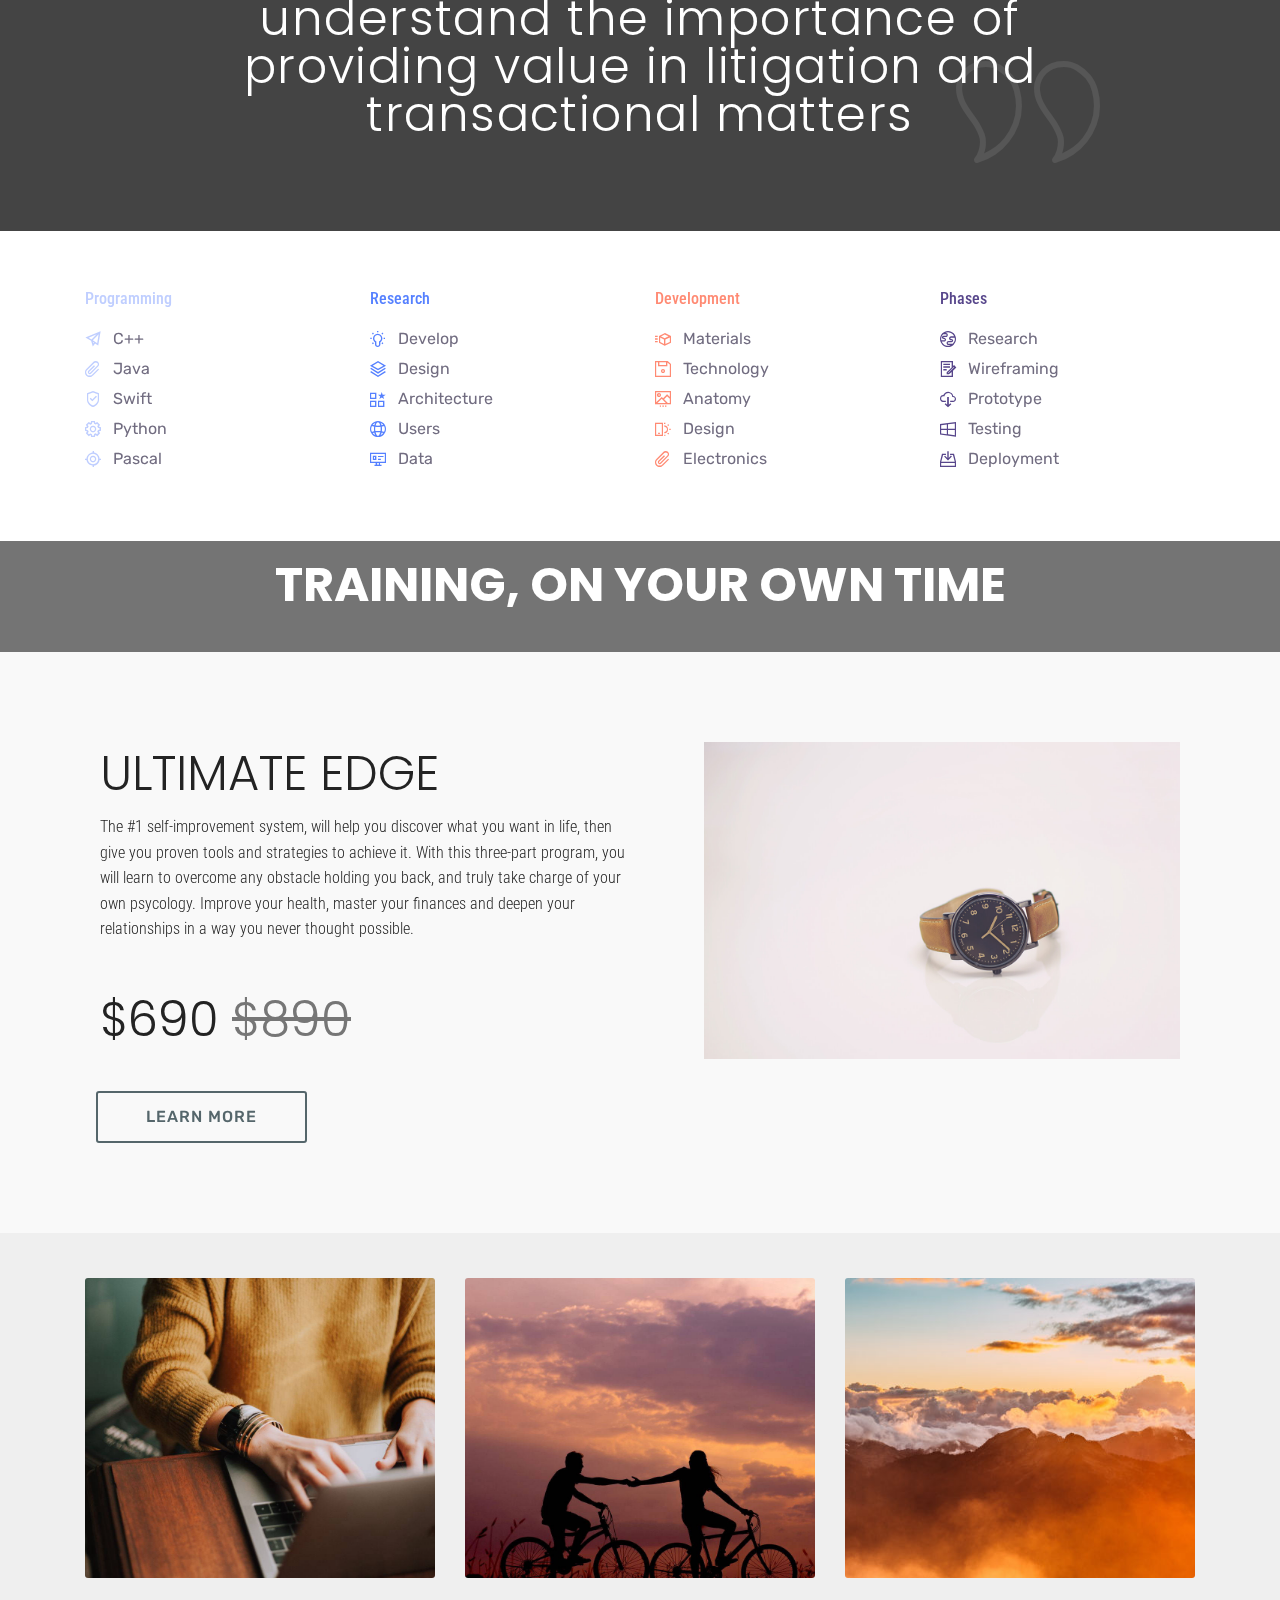
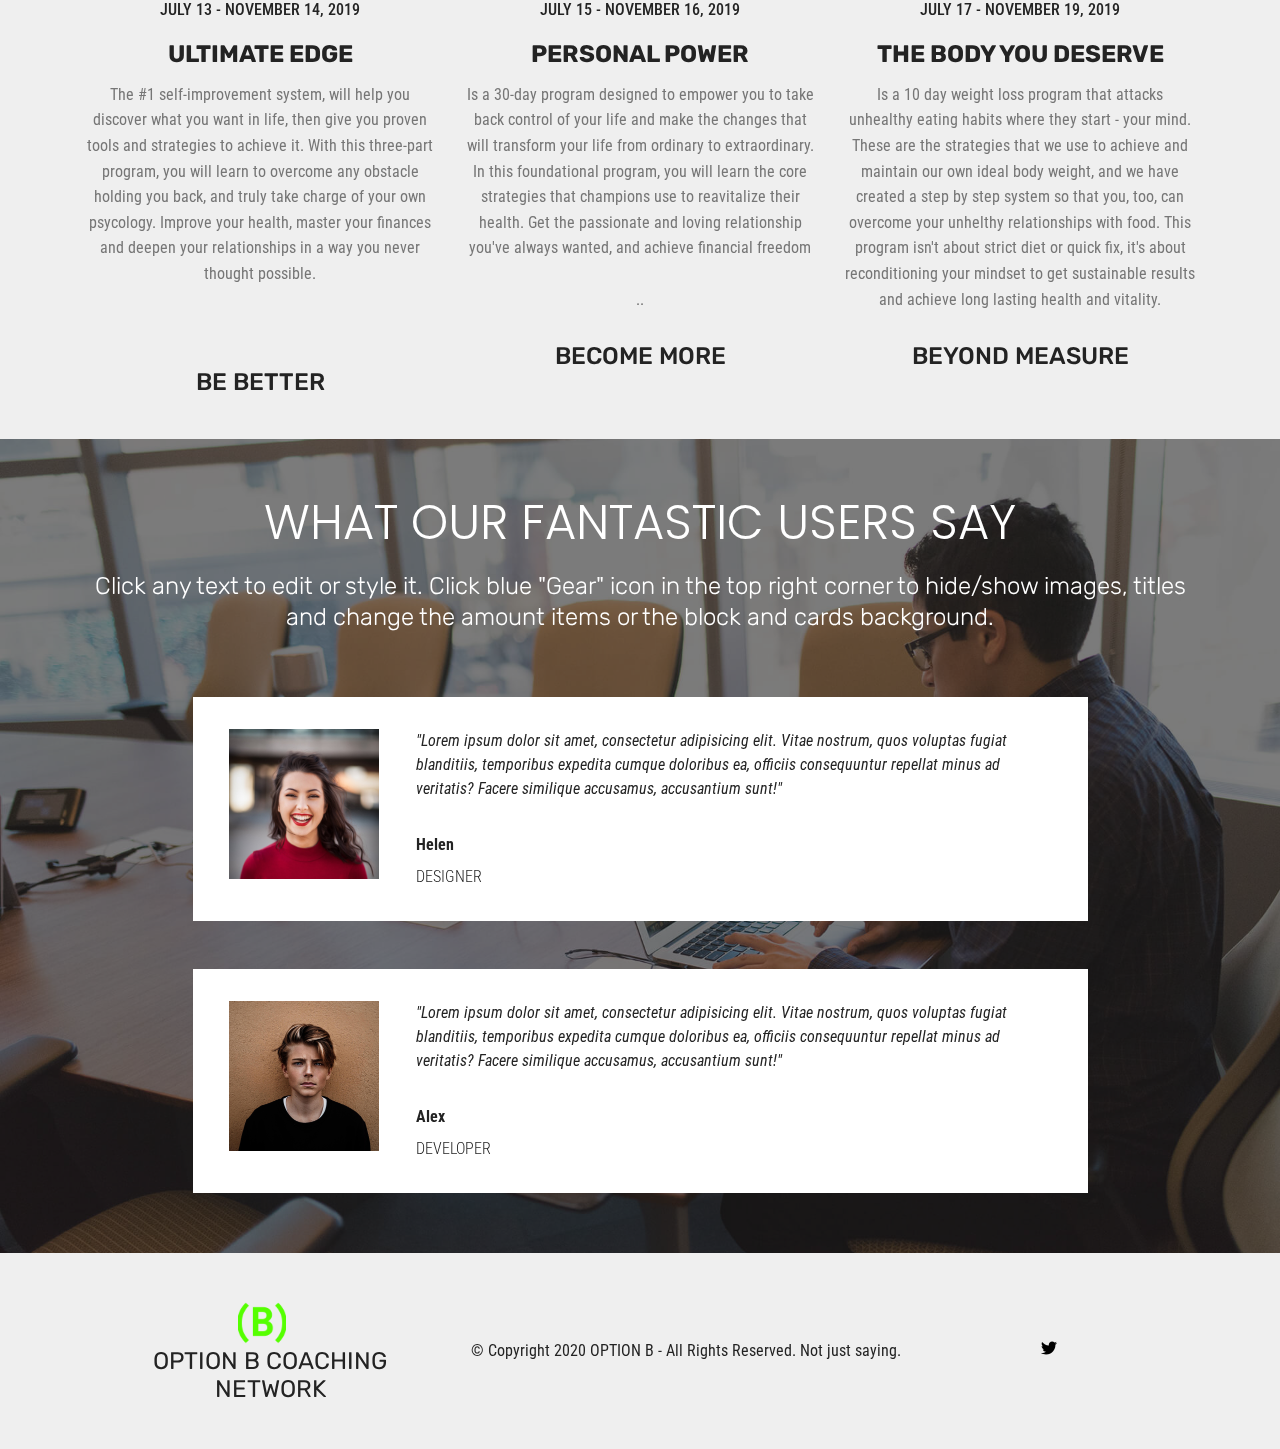
<file: page2.html>
<!DOCTYPE html>
<html  >
<head>
  <!-- Site made with Mobirise Website Builder v4.11.6, https://mobirise.com -->
  <meta charset="UTF-8">
  <meta http-equiv="X-UA-Compatible" content="IE=edge">
  <meta name="generator" content="Mobirise v4.11.6, mobirise.com">
  <meta name="viewport" content="width=device-width, initial-scale=1, minimum-scale=1">
  <link rel="shortcut icon" href="assets/images/logo-2020-ob1-830x257.png" type="image/x-icon">
  <meta name="description" content="Web Site Builder Description">
  
  <title>lifeimprovement</title>
  <link rel="stylesheet" href="assets/web/assets/mobirise-icons/mobirise-icons.css">
  <link rel="stylesheet" href="assets/web/assets/mobirise-icons2/mobirise2.css">
  <link rel="stylesheet" href="assets/bootstrap/css/bootstrap.min.css">
  <link rel="stylesheet" href="assets/bootstrap/css/bootstrap-grid.min.css">
  <link rel="stylesheet" href="assets/bootstrap/css/bootstrap-reboot.min.css">
  <link rel="stylesheet" href="assets/dropdown/css/style.css">
  <link rel="stylesheet" href="assets/tether/tether.min.css">
  <link rel="stylesheet" href="assets/socicon/css/styles.css">
  <link rel="stylesheet" href="assets/theme/css/style.css">
  <link rel="stylesheet" href="assets/formoid-css/recaptcha.css">
  <link rel="preload" as="style" href="assets/mobirise/css/mbr-additional.css"><link rel="stylesheet" href="assets/mobirise/css/mbr-additional.css" type="text/css">
  
  
  

</head>
<body>
  <section class="extMenu12 menu popup-btn-cards cid-rKj2qK2Cyp" once="menu" id="extMenu13-q">

    
    

    <nav class="navbar navbar-dropdown navbar-fixed-top navbar-expand-lg">
        <div class="mbr-overlay" style="opacity: 0.8;"></div>

      <a class="full-link" href="http://www.OPTIONBCOACHING.com">
        <div class="menu-top card-wrapper mbr-fonts-style mbr-white display-7">THIS NEW SEASON 2020 - Save 50%
        </div>
      </a>
      <div class="collapse navbar-collapse" id="navbarSupportedContent">
            
        <div class="left-menu">
          <ul class="navbar-nav nav-dropdown" data-app-modern-menu="true"><li class="nav-item dropdown">
                  <a class="nav-link link text-secondary dropdown-toggle display-5" href="https://mobirise.com" data-toggle="dropdown-submenu" aria-expanded="false">BUSINESS</a><div class="dropdown-menu"><a class="text-secondary dropdown-item display-5" href="https://mobirise.com">Help with my Business</a></div>
              </li>
              <li class="nav-item">
                  <a class="nav-link link text-secondary display-5" href="https://mobirise.com">
                       Development
                  </a>
              </li></ul>
        </div>

        <div class="brand-container">
          <div class="navbar-brand">
              <span class="navbar-logo">
                  <a href="https://youtube.com">
                      <img src="assets/images/logo-2020-ob1-830x257.png" alt="Mobirise" title="" style="height: 8rem;">
                  </a>
              </span>
              <span class="navbar-caption-wrap"><a class="navbar-caption text-primary display-2" href="https://mobirise.com">
                      COACHING</a></span>
          </div>
        </div>

        <div class="right-menu">
          <ul class="navbar-nav nav-dropdown" data-app-modern-menu="true"><li class="nav-item dropdown">
                <a class="nav-link link text-success dropdown-toggle display-5" href="https://mobirise.com" data-toggle="dropdown-submenu" aria-expanded="false">
                    PERSONAL</a><div class="dropdown-menu"><a class="text-success dropdown-item display-5" href="https://mobirise.com">Help with my life</a></div>
            </li><li class="nav-item dropdown">
                <a class="nav-link link text-success dropdown-toggle display-5" href="https://mobirise.com" data-toggle="dropdown-submenu" aria-expanded="false">Design</a><div class="dropdown-menu"><a class="text-success dropdown-item display-5" href="https://mobirise.com">New Item</a></div>
            </li></ul>
        </div>
      </div>

          <button class="navbar-toggler" type="button" data-toggle="collapse" data-target="#navbarSupportedContent" aria-controls="navbarNavAltMarkup" aria-expanded="false" aria-label="Toggle navigation">
            <div class="hamburger">
                <span></span>
                <span></span>
                <span></span>
                <span></span>
            </div>
          </button>
    </nav>
</section>

<section class="engine"><a href="https://mobirise.info/b">how to create a site</a></section><section class="extHeader cid-rKpgHO3c8t mbr-fullscreen mbr-parallax-background" id="extHeader3-u">

    

    <div class="mbr-overlay" style="opacity: 0.4; background-color: rgb(173, 102, 186);">
    </div>

    <div class="container-fluid align-center">
        <div class="row justify-content-md-center">
            <div class="mbr-white col-md-12 col-lg-10">
                
                <div class="row  align-items-center">
                    <div class="col-md-8">
                         <h1 class="mbr-section-title align-left py-2 mbr-bold mbr-fonts-style display-1">BE YOUR OWN MASTERPIECE</h1>
                        <p class="mbr-text align-left py-2 mbr-fonts-style display-5">
                                OWR UNIQUE AND POWERFULL COMBINATION OF LIVE EVENTS, COACHING AND PRODUCTS ARE DESIGNED TO YIELD TANGIBLE RESULTS. BUILD THE LIFE YOU DESIRE. CREATE A LIFE TIME OF FULLFILLMENT. START BY TAKING ACTION NOW</p>

                        <div class="mbr-section-btn align-left"><a class="btn btn-md btn-white-outline display-4" href="https://mobirise.com">GET FREE TOOLS</a></div>
                    </div>
                    
                     <div class="col-md-3 py-3 ">
                        <div class="mbr-media show-modal align-center py-2" data-modal=".modalWindow">
                                <svg viewBox="0 0 512 512" height="100px" fill="#ffffff">
                                    <g>
                                        <g>
                                            <path d="M477.606,128.055C443.431,68.863,388.251,26.52,322.229,8.83C256.208-8.862,187.25,0.217,128.055,34.394    C68.861,68.57,26.52,123.75,8.83,189.772c-17.69,66.021-8.611,134.981,25.564,194.173    C68.568,443.137,123.75,485.48,189.771,503.17c22.046,5.908,44.417,8.83,66.646,8.83c44.339,0,88.101-11.629,127.529-34.393    c59.192-34.175,101.535-89.355,119.225-155.377C520.862,256.207,511.781,187.249,477.606,128.055z M477.429,315.333    c-15.848,59.146-53.78,108.581-106.81,139.197c-53.028,30.617-114.806,38.749-173.952,22.903    c-59.147-15.848-108.581-53.78-139.198-106.81c-30.616-53.028-38.749-114.807-22.9-173.954    C50.418,137.523,88.35,88.09,141.379,57.472c35.325-20.395,74.524-30.812,114.249-30.812c19.91,0,39.959,2.618,59.702,7.909    c59.146,15.848,108.581,53.78,139.197,106.81C485.144,194.408,493.278,256.186,477.429,315.333z"></path>
                                        </g>
                                    </g>
                                    <g>
                                        <g>
                                            <path class="triangle" d="M378.778,231.852l-164.526-94.99c-8.731-5.041-19.155-5.039-27.886-0.001c-8.731,5.04-13.944,14.069-13.944,24.15v189.98    c0,10.081,5.212,19.109,13.944,24.15c4.365,2.521,9.152,3.78,13.941,3.78c4.79,0,9.579-1.262,13.944-3.781l164.528-94.989    c8.73-5.042,13.941-14.07,13.941-24.151C392.72,245.92,387.508,236.892,378.778,231.852z M365.452,257.074l-164.527,94.989    c-0.201,0.117-0.62,0.358-1.236,0c-0.618-0.357-0.618-0.839-0.618-1.071v-189.98c0-0.232,0-0.714,0.618-1.071    c0.242-0.14,0.453-0.188,0.633-0.188c0.28,0,0.482,0.117,0.605,0.188l164.526,94.99c0.201,0.116,0.618,0.357,0.618,1.071    C366.071,256.716,365.652,256.958,365.452,257.074z"></path>
                                        </g>
                                    </g>
                                    <g>
                                        <g>
                                            <path class="blick" d="M413.303,134.44c-31.689-40.938-79.326-68.442-130.698-75.461c-7.283-0.997-14.009,4.106-15.006,11.399    c-0.995,7.291,4.108,14.009,11.399,15.006c44.512,6.081,85.783,29.909,113.232,65.369c2.626,3.392,6.565,5.168,10.546,5.168    c2.849,0,5.72-0.909,8.146-2.789C416.741,148.628,417.807,140.259,413.303,134.44z"></path>
                                        </g>
                                    </g>
                                </svg>
                        </div>
                         <div class="icon-description align-center font-italic pb-3 mbr-fonts-style display-7">
                                 WATCH OVERVIEW</div>
                     </div>
                </div>
            </div>
        </div>
    </div>
    <div>
        <div class="modalWindow">
            <div class="modalWindow-container">
                <div class="modalWindow-video-container">
                    <div class="modalWindow-video">
                        <iframe width="100%" height="100%" frameborder="0" allowfullscreen="1" data-src="https://www.youtube.com/watch?v=iM-NestDPNQ&amp;feature=youtu.be"></iframe>
                    </div>
                    <a class="close" role="button" data-dismiss="modal">
                        <span aria-hidden="true" class="mbri-close mbr-iconfont closeModal"></span>
                        <span class="sr-only">Close</span>
                    </a>
                </div>
            </div>
        </div>
    </div>
    <div class="mbr-arrow hidden-sm-down" aria-hidden="true">
        <a href="#next">
            <i class="mbri-down mbr-iconfont"></i>
        </a>
    </div> 
</section>

<section class="header5 cid-rKpjyVgN48" id="header5-v">

    

    
    <div class="container">
        <div class="row justify-content-center">
            <div class="mbr-white col-md-10">
                
                <p class="mbr-text align-center display-5 pb-3 mbr-fonts-style">
                   Whether you simply need additional tools and accountability to achieve what you want in life, or you are searching for more meaning, direction and fulfilment, Option B PERSONAL DEVELOPMENT TRAINING will help you get there. From immersive, transformative events to 1:1 personal development coaching, Tony Robbins’ proven methods will help you change your patterns and achieve your greatest goals. Take the first step toward your best life today.</p>
                
            </div>
        </div>
    </div>

    <div class="mbr-arrow hidden-sm-down" aria-hidden="true">
        <a href="#next">
            <i class="mbri-down mbr-iconfont"></i>
        </a>
    </div>
</section>

<section class="features3 cid-rKu8KGlUHF" id="features3-11">

    

    
    <div class="container">
        <div class="media-container-row">
            <div class="card p-3 col-12 col-md-6 col-lg-4">
                <div class="card-wrapper">
                    <div class="card-img">
                        <img src="assets/images/mbr-676x451.jpg" alt="Mobirise" title="">
                    </div>
                    <div class="card-box">
                        <h4 class="card-title mbr-fonts-style display-7">PERSONAL SEMINARS
</h4>
                        <p class="mbr-text mbr-fonts-style display-7">When you attend any of Option B live events, you’ll take a deep dive into the areas of your life where you can make significant shifts toward your most fulfilling life.<br><br><br>
                        </p>
                    </div>
                    <div class="mbr-section-btn text-center"><a href="https://mobirise.co" class="btn btn-primary display-4">
                            FIND YOUR EVENT</a></div>
                </div>
            </div>

            <div class="card p-3 col-12 col-md-6 col-lg-4">
                <div class="card-wrapper">
                    <div class="card-img">
                        <img src="assets/images/mbr-2-676x451.jpg" alt="Mobirise" title="">
                    </div>
                    <div class="card-box">
                        <h4 class="card-title mbr-fonts-style display-7">PERSONAL LIFE COACHING
</h4>
                        <p class="mbr-text mbr-fonts-style display-7">Option B focus on exactly one outcome: getting you tangible results to improve every area of your life. Using Option B creative methods, your personal coach will hold you accountable while you go through your success along the way.<br><br>
                        </p>
                    </div>
                    <div class="mbr-section-btn text-center"><a href="https://mobirise.co" class="btn btn-primary display-4">
                            GET A COACH</a></div>
                </div>
            </div>

            <div class="card p-3 col-12 col-md-6 col-lg-4">
                <div class="card-wrapper">
                    <div class="card-img">
                        <img src="assets/images/mbr-676x450.jpg" alt="Mobirise" title="">
                    </div>
                    <div class="card-box">
                        <h4 class="card-title mbr-fonts-style display-7">GROUP COACHING WEBINARS
</h4>
                        <p class="mbr-text mbr-fonts-style display-7">
                            These free educational webinars are the perfect way to experience the energy of a live event with minimal impact on your busy lifestyle. Kick-start your personal development journey with bite-size wisdom that you can access right from your phone or computer.
                        </p>
                    </div>
                    <div class="mbr-section-btn text-center"><a href="https://mobirise.co" class="btn btn-primary display-4">
                            ATTEND A WEBINAR</a></div>
                </div>
            </div>

            
        </div>
    </div>
</section>

<section class="mbr-section article content9 cid-rKu9NZ7GR1" id="content9-12">
    
     

    <div class="container">
        <div class="inner-container" style="width: 100%;">
            <hr class="line" style="width: 25%;">
            <div class="section-text align-center mbr-fonts-style display-1"><strong>FROM WHERE YOU ARE TO WHERE YOU WANT TO BE</strong></div>
            <hr class="line" style="width: 25%;">
        </div>
        </div>
</section>

<section class="testimonials2 cid-rKuppuazPx" id="testimonials2-13">

    

    

    <div class="container">
        <div class="media-container-row">
            <div class="mbr-figure pr-lg-5" style="width: 90%;">
              <img src="assets/images/20181108132112149941-546x363.jpg" alt="" title="">
            </div>
            <div class="media-content px-3 align-self-center mbr-white py-2">
                    <p class="mbr-text testimonial-text mbr-fonts-style display-7">Fear is a huge issue for me. This space to relate each other is a really smart way to literally set those fears aside...<br>That to me, is to become better, beyond measure.</p>
                    <p class="mbr-author-name pt-4 mb-2 mbr-fonts-style display-7">
                       Anna F.
                    </p>
                    <p class="mbr-author-desc mbr-fonts-style display-7">Makeup Artist</p>
            </div>
        </div>
    </div>
</section>

<section class="features3 cid-rKuVYF2GYP" id="extFeatures67-14">

    

    
    <div class="container-fluid">
        <div class="media-container-row">
            <div class="card p-3 col-12 col-md-6 col-lg-4">
                <div class="card-wrapper card1">
                    <div class="card-box">
                        <h4 class="card-title align-left mbr-semibold mbr-white mbr-fonts-style display-5">Showcases
                        </h4>
                        <p class="mbr-text align-left mbr-white mbr-fonts-style display-7">
                            Lorem ipsum dolor sit amet, consectetur adipiscing elit. Sed ac feugiat neque.</p>
                        <div class="mbr-section-btn"><a href="https://mobirise.co" class="btn btn-md btn-white-outline display-4">View More</a>
                        </div>
                    </div>

                </div>
            </div>

            <div class="card p-3 col-12 col-md-6 col-lg-4">
                <div class="card-wrapper card2">
                    <div class="card-box">
                        <h4 class="card-title align-left mbr-semibold mbr-white mbr-fonts-style display-5">
                            Coverage</h4>
                        <p class="mbr-text align-left mbr-white mbr-fonts-style display-7">
                            Lorem ipsum dolor sit amet, consectetur adipiscing elit. Sed ac feugiat neque.</p>
                        <div class="mbr-section-btn"><a href="https://mobirise.co" class="btn btn-md btn-white-outline display-4">View More</a>
                        </div>
                    </div>

                </div>
            </div>

            <div class="card p-3 col-12 col-md-6 col-lg-4">
                <div class="card-wrapper card3">
                    <div class="card-box">
                        <h4 class="card-title align-left mbr-semibold mbr-white mbr-fonts-style display-5">
                            Photography</h4>
                        <p class="mbr-text align-left mbr-white mbr-fonts-style display-7">
                            Lorem ipsum dolor sit amet, consectetur adipiscing elit. Sed ac feugiat neque.</p>
                        <div class="mbr-section-btn"><a href="https://mobirise.co" class="btn btn-md btn-white-outline display-4">View More</a>
                        </div>
                    </div>

                </div>
            </div>

            
        </div>
    </div>
</section>

<section class="extFeatures popup-btn-cards cid-rKuW14QyGF mbr-parallax-background" id="extFeatures66-15">

    

    <div class="mbr-overlay" style="opacity: 0.6; background-color: rgb(255, 0, 0);">
    </div>
    <a class="full-link" href="http://www.mobirise.com"></a>
    <div class="container-fluid card-wrapper">
        <div class="row justify-content-center align-items-center" style="min-height: 10vw;">
             <div class="col-xl-10 col-lg-10 col-md-12 text-block">
                <h2 class="mbr-section-title mbr-fonts-style mbr-white mbr-bold display-2"><strong>GROW UP YOUR BUSINESS</strong></h2>                 
             </div>
        </div>
    </div>
</section>

<section class="extFeatures popup-btn-cards cid-rKuW19ipCP mbr-parallax-background" id="extFeatures66-16">

    

    <div class="mbr-overlay" style="opacity: 0.6; background-color: rgb(255, 0, 0);">
    </div>
    <a class="full-link" href="http://www.mobirise.com"></a>
    <div class="container-fluid card-wrapper">
        <div class="row justify-content-center align-items-center" style="min-height: 10vw;">
             <div class="col-xl-10 col-lg-10 col-md-12 text-block">
                <h2 class="mbr-section-title mbr-fonts-style mbr-white mbr-bold display-2"><strong>GROW UP YOUR BUSINESS</strong></h2>                 
             </div>
        </div>
    </div>
</section>

<section class="carousel slide testimonials-slider extTestimonials cid-rKuWiw4JLa" id="extTestimonials9-17">

    

    

    <div class="container text-center">
        <div class="carousel slide" data-ride="carousel" role="listbox">
            <div class="carousel-inner">
                
                
                
            <div class="carousel-item">
                    <div class="col-md-12 col-lg-12">
                        <div class="author-box pb-4">
                            <div class="img-box">
                                <img class="face" src="assets/images/face5.jpg" alt="Mobirise">
                                <span class="face-icon mbr-iconfont mobi-mbri-quote-left mobi-mbri"></span>
                            </div>
                        </div>
                        <h1 class="mbr-section-title mbr-bold align-center mbr-fonts-style display-1">What People Say</h1>
                        <div class="line-wrap">
                            <div class="line"></div>
                        </div>
                        
                        <p class="mbr-text mbr-regular pb-4 align-center mbr-fonts-style box display-7">
                            Lorem ipsum dolor sit amet, conse ctetuer adipiscing elit, sed diam nonum nibhie euismod.
                            Facilisis
                            at vero eros et accumsan et iusto odio dignissim qui blandit praesent luptatum zzril. Donec
                            ultrices
                            enim lectus, nec volutpat lorem scelerisque eu.</p>
                        <div class="author mbr-m-auto">
                            <h3 class="mbr-semibold pb-2 mbr-fonts-style display-7">Briana Scott</h3>
                            <h4 class="mbr-semibold mbr-fonts-style display-4">Client</h4>
                        </div>
                    </div>
                </div><div class="carousel-item">
                    <div class="col-md-12 col-lg-12">
                        <div class="author-box pb-4">
                            <div class="img-box">
                                <img class="face" src="assets/images/face6.jpg" alt="Mobirise">
                                <span class="face-icon mbr-iconfont mobi-mbri-quote-left mobi-mbri"></span>
                            </div>
                        </div>
                        <h1 class="mbr-section-title mbr-bold align-center mbr-fonts-style display-1">What People Say</h1>
                        <div class="line-wrap">
                            <div class="line"></div>
                        </div>
                        
                        <p class="mbr-text mbr-regular pb-4 align-center mbr-fonts-style box display-7">
                            Lorem ipsum dolor sit amet, conse ctetuer adipiscing elit, sed diam nonum nibhie euismod.
                            Facilisis
                            at vero eros et accumsan et iusto odio dignissim qui blandit praesent luptatum zzril. Donec
                            ultrices
                            enim lectus, nec volutpat lorem scelerisque eu.</p>
                        <div class="author mbr-m-auto">
                            <h3 class="mbr-semibold pb-2 mbr-fonts-style display-7">George Malone</h3>
                            <h4 class="mbr-semibold mbr-fonts-style display-4">Client</h4>
                        </div>
                    </div>
                </div><div class="carousel-item">
                    <div class="col-md-12 col-lg-12">
                        <div class="author-box pb-4">
                            <div class="img-box">
                                <img class="face" src="assets/images/face7.jpg" alt="Mobirise">
                                <span class="face-icon mbr-iconfont mobi-mbri-quote-left mobi-mbri"></span>
                            </div>
                        </div>
                        <h1 class="mbr-section-title mbr-bold align-center mbr-fonts-style display-1">What People Say</h1>
                        <div class="line-wrap">
                            <div class="line"></div>
                        </div>
                        
                        <p class="mbr-text mbr-regular pb-4 align-center mbr-fonts-style box display-7">
                            Lorem ipsum dolor sit amet, conse ctetuer adipiscing elit, sed diam nonum nibhie euismod.
                            Facilisis
                            at vero eros et accumsan et iusto odio dignissim qui blandit praesent luptatum zzril. Donec
                            ultrices
                            enim lectus, nec volutpat lorem scelerisque eu.</p>
                        <div class="author mbr-m-auto">
                            <h3 class="mbr-semibold pb-2 mbr-fonts-style display-7">David Tate</h3>
                            <h4 class="mbr-semibold mbr-fonts-style display-4">Client</h4>
                        </div>
                    </div>
                </div><div class="carousel-item">
                    <div class="col-md-12 col-lg-12">
                        <div class="author-box pb-4">
                            <div class="img-box">
                                <img class="face" src="assets/images/face8.jpg" alt="Mobirise">
                                <span class="face-icon mbr-iconfont mobi-mbri-quote-left mobi-mbri"></span>
                            </div>
                        </div>
                        <h1 class="mbr-section-title mbr-bold align-center mbr-fonts-style display-1">What People Say</h1>
                        <div class="line-wrap">
                            <div class="line"></div>
                        </div>
                        
                        <p class="mbr-text mbr-regular pb-4 align-center mbr-fonts-style box display-7">
                            Lorem ipsum dolor sit amet, conse ctetuer adipiscing elit, sed diam nonum nibhie euismod.
                            Facilisis
                            at vero eros et accumsan et iusto odio dignissim qui blandit praesent luptatum zzril. Donec
                            ultrices
                            enim lectus, nec volutpat lorem scelerisque eu.</p>
                        <div class="author mbr-m-auto">
                            <h3 class="mbr-semibold pb-2 mbr-fonts-style display-7">Sophia Neal</h3>
                            <h4 class="mbr-semibold mbr-fonts-style display-4">Client</h4>
                        </div>
                    </div>
                </div></div>
            <div class="carousel-controls">
                <a class="carousel-control-prev" role="button" data-slide="prev">
                    <span aria-hidden="true" class="mbri-arrow-prev mbr-iconfont"></span>
                    <span class="sr-only">Previous</span>
                </a>
                <a class="carousel-control-next" role="button" data-slide="next">
                    <span aria-hidden="true" class="mbri-arrow-next mbr-iconfont"></span>
                    <span class="sr-only">Next</span>
                </a>
            </div>
        </div>
    </div>
</section>

<section class="mbr-section article extСontent cid-rKuWsgVdwR" id="extContent13-18">
    
     

    <div class="container">
        <div class="inner-container" style="width: 80%;">
            <!-- <hr class="line" mbr-style="{'width': lineLength + '%'}"> -->
            <span class="mbr-iconfont inactive mbri-quote-left left-top"></span>
            <div class="section-text align-center mbr-white mbr-fonts-style display-2">
                    In these complex, quickly-changing economic times, We understand the importance of providing value in litigation and transactional matters
            </div>
            <span class="mbr-iconfont inactive mbri-quote-right right-down"></span>
            <!-- <hr class="line" mbr-style="{'width': lineLength + '%'}"> -->
        </div>
    </div>
</section>

<section class="extContent cid-rKuWuPGNAm" id="extContent19-19">

    

    

    <div class="container">
        <div class="row justify-content-center">
            
            
            
            <div class="col-6 col-md-3 col-lg-3 md-pb">
                
                <h3 class="col-title1 mbr-semibold pb-3 mbr-fonts-style display-7">Programming</h3>
                <ul class="list">
                    
                <li class="item-wrap align-left">
                        <span class="mbr-iconfont mobi-mbri-paper-plane mobi-mbri" style="color: rgb(191, 206, 255); fill: rgb(191, 206, 255);"></span>
                        <h4 class="item1 mbr-regular mbr-fonts-style display-4">C++</h4>
                    </li><li class="item-wrap">
                        <span class="mbr-iconfont mobi-mbri-paperclip mobi-mbri" style="color: rgb(191, 206, 255); fill: rgb(191, 206, 255);"></span>
                        <h4 class="item1 mbr-regular mbr-fonts-style display-4">Java</h4>
                    </li><li class="item-wrap">
                        <span class="mbr-iconfont mobi-mbri-protect mobi-mbri" style="color: rgb(191, 206, 255); fill: rgb(191, 206, 255);"></span>
                        <h4 class="item1 mbr-regular mbr-fonts-style display-4">Swift</h4>
                    </li><li class="item-wrap">
                        <span class="mbr-iconfont mobi-mbri-setting mobi-mbri" style="color: rgb(191, 206, 255); fill: rgb(191, 206, 255);"></span>
                        <h4 class="item1 mbr-regular mbr-fonts-style display-4">Python</h4>
                    </li><li class="item-wrap">
                        <span class="mbr-iconfont mobi-mbri-target mobi-mbri" style="color: rgb(191, 206, 255); fill: rgb(191, 206, 255);"></span>
                        <h4 class="item1 mbr-regular mbr-fonts-style display-4">Pascal</h4>
                    </li></ul>
         
            </div>
            
             <div class="col-6 col-md-3 col-lg-3 md-pb">
                
                <h3 class="col-title2 mbr-semibold pb-3 mbr-fonts-style display-7">Research</h3>
                <ul class="list">
                    
                <li class="item-wrap">
                        <span class="mbr-iconfont mobi-mbri-idea mobi-mbri" style="color: rgb(85, 128, 255); fill: rgb(85, 128, 255);"></span>
                        <h4 class="item2 mbr-regular mbr-fonts-style display-4">Develop</h4>
                    </li><li class="item-wrap">
                        <span class="mbr-iconfont mobi-mbri-layers mobi-mbri" style="color: rgb(85, 128, 255); fill: rgb(85, 128, 255);"></span>
                        <h4 class="item2 mbr-regular mbr-fonts-style display-4">Design</h4>
                    </li><li class="item-wrap">
                        <span class="mbr-iconfont mobi-mbri-features mobi-mbri" style="color: rgb(85, 128, 255); fill: rgb(85, 128, 255);"></span>
                        <h4 class="item2 mbr-regular mbr-fonts-style display-4">Architecture</h4>
                    </li><li class="item-wrap">
                        <span class="mbr-iconfont mobi-mbri-globe-2 mobi-mbri" style="color: rgb(85, 128, 255); fill: rgb(85, 128, 255);"></span>
                        <h4 class="item2 mbr-regular mbr-fonts-style display-4">Users</h4>
                    </li><li class="item-wrap">
                        <span class="mbr-iconfont mobi-mbri-sites mobi-mbri" style="color: rgb(85, 128, 255); fill: rgb(85, 128, 255);"></span>
                        <h4 class="item2 mbr-regular mbr-fonts-style display-4">Data</h4>
                    </li></ul>
         
            </div>
            
            
              <div class="col-6 col-md-3 col-lg-3">
                
                <h3 class="col-title3 mbr-semibold pb-3 mbr-fonts-style display-7">Development
</h3>
                <ul class="list">
                    
                <li class="item-wrap">
                        <span class="mbr-iconfont mobi-mbri-delivery mobi-mbri" style="color: rgb(255, 138, 115); fill: rgb(255, 138, 115);"></span>
                        <h4 class="item3 mbr-regular mbr-fonts-style display-4">Materials</h4>
                    </li><li class="item-wrap">
                        <span class="mbr-iconfont mobi-mbri-save mobi-mbri" style="color: rgb(255, 138, 115); fill: rgb(255, 138, 115);"></span>
                        <h4 class="item3 mbr-regular mbr-fonts-style display-4">Technology</h4>
                    </li><li class="item-wrap">
                        <span class="mbr-iconfont mobi-mbri-image-slider mobi-mbri" style="color: rgb(255, 138, 115); fill: rgb(255, 138, 115);"></span>
                        <h4 class="item3 mbr-regular mbr-fonts-style display-4">Anatomy</h4>
                    </li><li class="item-wrap">
                        <span class="mbr-iconfont mobi-mbri-mobirise mobi-mbri" style="color: rgb(255, 138, 115); fill: rgb(255, 138, 115);"></span>
                        <h4 class="item3 mbr-regular mbr-fonts-style display-4">Design</h4>
                    </li><li class="item-wrap">
                        <span class="mbr-iconfont mobi-mbri-paperclip mobi-mbri" style="color: rgb(255, 138, 115); fill: rgb(255, 138, 115);"></span>
                        <h4 class="item3 mbr-regular mbr-fonts-style display-4">Electronics</h4>
                    </li></ul>
         
            </div>
                
         <div class="col-6 col-md-3 col-lg-3">
                
                <h3 class="col-title4 mbr-semibold pb-3 mbr-fonts-style display-7">Phases</h3>
                <ul class="list">
                    
                <li class="item-wrap">
                        <span class="mbr-iconfont mobi-mbri-globe mobi-mbri" style="color: rgb(87, 70, 139); fill: rgb(87, 70, 139);"></span>
                        <h4 class="item4 mbr-regular mbr-fonts-style display-4">Research</h4>
                    </li><li class="item-wrap">
                        <span class="mbr-iconfont mobi-mbri-contact-form mobi-mbri" style="color: rgb(87, 70, 139); fill: rgb(87, 70, 139);"></span>
                        <h4 class="item4 mbr-regular mbr-fonts-style display-4">Wireframing</h4>
                    </li><li class="item-wrap">
                        <span class="mbr-iconfont mobi-mbri-download-2 mobi-mbri" style="color: rgb(87, 70, 139); fill: rgb(87, 70, 139);"></span>
                        <h4 class="item4 mbr-regular mbr-fonts-style display-4">Prototype</h4>
                    </li><li class="item-wrap">
                        <span class="mbr-iconfont mobi-mbri-windows mobi-mbri" style="color: rgb(87, 70, 139); fill: rgb(87, 70, 139);"></span>
                        <h4 class="item4 mbr-regular mbr-fonts-style display-4">Testing</h4>
                    </li><li class="item-wrap">
                        <span class="mbr-iconfont mobi-mbri-to-local-drive mobi-mbri" style="color: rgb(87, 70, 139); fill: rgb(87, 70, 139);"></span>
                        <h4 class="item4 mbr-regular mbr-fonts-style display-4">Deployment</h4>
                    </li></ul>
         
            </div>
            
            
            
        </div>
    </div>
</section>

<section class="header5 cid-rKuWCZuCMQ" data-bg-video="https://www.youtube.com/watch?v=36YgDDJ7XSc" id="header5-1a">

    

    <div class="mbr-overlay" style="opacity: 0.6; background-color: rgb(35, 35, 35);">
    </div>
    <div class="container">
        <div class="row justify-content-center">
            <div class="mbr-white col-md-10">
                <h1 class="mbr-section-title align-center pb-3 mbr-fonts-style display-2"><strong>TRAINING, ON YOUR OWN TIME</strong></h1>
                
                
            </div>
        </div>
    </div>

    
</section>

<section class="services2 cid-rKuY2a95I9" id="services2-1c">
    <!---->
    
    <!---->
    <!--Overlay-->
    
    <!--Container-->
    <div class="container">
        <div class="col-md-12">
            <div class="media-container-row">
                <div class="mbr-figure" style="width: 50%;">
                    <img src="assets/images/product1.jpg" alt="Mobirise">
                </div>
                <div class="align-left aside-content">
                    <h2 class="mbr-title pt-2 mbr-fonts-style display-2">
                        ULTIMATE EDGE</h2>
                    <div class="mbr-section-text">
                        <p class="mbr-text text1 pt-2 mbr-light mbr-fonts-style display-7">
                            The #1 self-improvement system, will help you discover what you want in life, then give you proven tools and strategies to achieve it. With this three-part program, you will learn to overcome any obstacle holding you back, and truly take charge of your own psycology. Improve your health, master your finances and deepen your relationships in a way you never thought possible.<br></p>
                        <p class="mbr-text text2 pt-4 mbr-light mbr-fonts-style display-2">
                            $690 <span class="cost">$890</span>
                        </p>
                    </div>
                    <!--Btn-->
                    <div class="mbr-section-btn pt-3 align-left"><a href="https://mobirise.co" class="btn btn-warning-outline display-4">
                            LEARN MORE</a></div>
                </div>
            </div>
        </div>
    </div>
</section>

<section class="features1 cid-rKuZdedGPT" data-bg-video="https://www.youtube.com/watch?v=tNkZsRW7h2c" id="extFeatures69-1d">

    

    <div class="mbr-overlay" style="opacity: 0.4; background-color: rgb(239, 239, 239);">
    </div>
    <div class="container">
        <div class="row">

            <div class="card col-12 col-md-6 col-lg-4">
                <div class="card-img">
                    <img src="assets/images/1.jpg" alt="Mobirise">
                </div>
                <div class="card-box pt-4">
                    <h5 class="card-subtitle align-center pb-4 mbr-fonts-style display-7">JULY 13 - NOVEMBER 14, 2019</h5>
                    <h4 class="card-title align-center pb-1 mbr-bold mbr-fonts-style display-5">ULTIMATE EDGE</h4>
                    <p class="mbr-text align-center pb-3 mbr-fonts-style display-7">
                        The #1 self-improvement system, will help you discover what you want in life, then give you proven tools and strategies to achieve it. With this three-part program, you will learn to overcome any obstacle holding you back, and truly take charge of your own psycology. Improve your health, master your finances and deepen your relationships in a way you never thought possible.<br><br><br></p>
                    <h5 class="link align-center mbr-fonts-style display-5">BE BETTER</h5>
                </div>
            </div>

            <div class="card col-12 col-md-6 col-lg-4">
                <div class="card-img">
                    <img src="assets/images/3.jpg" alt="Mobirise">
                </div>
                <div class="card-box pt-4">
                    <h5 class="card-subtitle align-center pb-4 mbr-fonts-style display-7">JULY 15 - NOVEMBER 16, 2019</h5>
                    <h4 class="card-title align-center pb-1 mbr-bold mbr-fonts-style display-5">PERSONAL POWER</h4>
                    <p class="mbr-text align-center pb-3 mbr-fonts-style display-7">
                        Is a 30-day program designed to empower you to take back control of your life and make the changes that will transform your life from ordinary to extraordinary.<br>In this foundational program, you will learn the core strategies that champions use to reavitalize their health. Get the passionate and loving relationship you've always wanted, and achieve financial freedom<br><br>..</p>
                    <h5 class="link align-center mbr-fonts-style display-5">BECOME MORE</h5>
                </div>
            </div>

            <div class="card col-12 col-md-6 col-lg-4">
                <div class="card-img">
                    <img src="assets/images/38.jpg" alt="Mobirise">
                </div>
                <div class="card-box pt-4">
                    <h5 class="card-subtitle pb-4 align-center mbr-fonts-style display-7">JULY 17 - NOVEMBER 19, 2019</h5>
                    <h4 class="card-title align-center pb-1 mbr-bold mbr-fonts-style display-5">THE BODY YOU DESERVE</h4>
                    <p class="mbr-text align-center pb-3 mbr-fonts-style display-7">
                        Is a 10 day weight loss program that attacks unhealthy eating habits where they start - your mind. These are the strategies that we use to achieve and maintain our own ideal body weight, and we have created a step by step system so that you, too, can overcome your unhelthy relationships with food. This program isn't about strict diet or quick fix, it's about reconditioning your mindset to get sustainable results and achieve long lasting health and vitality.</p>
                    <h5 class="link align-center mbr-fonts-style display-5">BEYOND MEASURE</h5>
                </div>
            </div>

            

        </div>

    </div>

</section>

<section class="testimonials4 cid-rKv2Ejte6Q" id="testimonials4-1e">

  

  <div class="mbr-overlay" style="opacity: 0.6; background-color: rgb(35, 35, 35);">
  </div>
  <div class="container">
    <h2 class="pb-3 mbr-fonts-style mbr-white align-center display-2">
        WHAT OUR FANTASTIC USERS SAY
    </h2>
    <h3 class="mbr-section-subtitle mbr-light pb-3 mbr-fonts-style mbr-white align-center display-5">
        Click any text to edit or style it. Click blue "Gear" icon in the top right corner to hide/show images, titles and change the amount items or the block and cards background.
    </h3>
    <div class="col-md-10 testimonials-container"> 
      

      
    <div class="testimonials-item">
        <div class="user row">
          <div class="col-lg-3 col-md-4">
            <div class="user_image">
              <img src="assets/images/face2.jpg">
            </div>
          </div>
          <div class="testimonials-caption col-lg-9 col-md-8">
            <div class="user_text ">
              <p class="mbr-fonts-style  display-7">
                 <em>"Lorem ipsum dolor sit amet, consectetur adipisicing elit. Vitae nostrum, quos voluptas fugiat blanditiis, temporibus expedita cumque doloribus ea, officiis consequuntur repellat minus ad veritatis? Facere similique accusamus, accusantium sunt!"</em>
              </p>
            </div>
            <div class="user_name mbr-bold mbr-fonts-style align-left pt-3 display-7">
                 Helen
            </div>
            <div class="user_desk mbr-light mbr-fonts-style align-left pt-2 display-7">
                 DESIGNER
            </div>
          </div>
        </div>
      </div><div class="testimonials-item">
        <div class="user row">
          <div class="col-lg-3 col-md-4">
            <div class="user_image">
              <img src="assets/images/face1.jpg">
            </div>
          </div>
          <div class="testimonials-caption col-lg-9 col-md-8">
            <div class="user_text">
              <p class="mbr-fonts-style  display-7">
                 <em>"Lorem ipsum dolor sit amet, consectetur adipisicing elit. Vitae nostrum, quos voluptas fugiat blanditiis, temporibus expedita cumque doloribus ea, officiis consequuntur repellat minus ad veritatis? Facere similique accusamus, accusantium sunt!"</em>
              </p>
            </div>
            <div class="user_name mbr-bold mbr-fonts-style align-left pt-3 display-7">
                 Alex
            </div>
            <div class="user_desk mbr-light mbr-fonts-style align-left pt-2 display-7">
                 DEVELOPER
            </div>
          </div>
        </div>
      </div></div>
  </div>
</section>

<section class="extFooter cid-rKoPnphv8s" once="footer" id="extFooter11-r">

    

    

    <div class="container">
        <div class="media-container-row">
            <div class="col-md-4 col-lg-4 logo-footer mb-3 mt-3 align-center">
                <img class="img-logo-footer" src="assets/images/favicon-verde-2020-ob1-96x94.png" alt="Mobirise" title="">
                <p class="text-logo-footer mbr-fonts-style mb-0 display-5">OPTION B COACHING NETWORK</p>
            </div>
            <div class="col-md-4 col-lg-5 copyright mb-3 mt-3">
                <p class="mb-0 text-copyright mbr-fonts-style display-7">
                    © Copyright 2020 OPTION B - All Rights Reserved. Not just saying.</p>
            </div>
            <div class="social-list pl-0 mb-0 col-md-4 col-lg-3 align-center social-btns mb-3 mt-3">
                <a href="https://twitter.com/mobirise" target="_blank">
                    <span class="px-2 socicon-twitter socicon mbr-iconfont mbr-iconfont-social"></span>
                </a>
                <a href="https://www.facebook.com/pages/Mobirise/1616226671953247" target="_blank">
                    
                </a>
                <a href="https://instagram.com/mobirise" target="_blank">
                    
                </a>
                <a href="https://www.youtube.com/c/mobirise" target="_blank">
                    
                </a>
                <a href="https://plus.google.com/u/0/+Mobirise" target="_blank">
                    
                </a>
                <a href="https://www.behance.net/Mobirise" target="_blank">
                    
                </a>
            </div>
        </div>
    </div>
</section>


  <script src="assets/web/assets/jquery/jquery.min.js"></script>
  <script src="assets/popper/popper.min.js"></script>
  <script src="assets/bootstrap/js/bootstrap.min.js"></script>
  <script src="assets/smoothscroll/smooth-scroll.js"></script>
  <script src="assets/dropdown/js/nav-dropdown.js"></script>
  <script src="assets/dropdown/js/navbar-dropdown.js"></script>
  <script src="assets/touchswipe/jquery.touch-swipe.min.js"></script>
  <script src="assets/parallax/jarallax.min.js"></script>
  <script src="assets/playervimeo/vimeo_player.js"></script>
  <script src="assets/tether/tether.min.js"></script>
  <script src="assets/mbr-popup-btns/mbr-popup-btns.js"></script>
  <script src="assets/bootstrapcarouselswipe/bootstrap-carousel-swipe.js"></script>
  <script src="assets/mbr-testimonials-slider/mbr-testimonials-slider.js"></script>
  <script src="assets/ytplayer/jquery.mb.ytplayer.min.js"></script>
  <script src="assets/vimeoplayer/jquery.mb.vimeo_player.js"></script>
  <script src="assets/theme/js/script.js"></script>
  <script src="assets/formoid/formoid.min.js"></script>
  
  

</body>
</html>
</file>
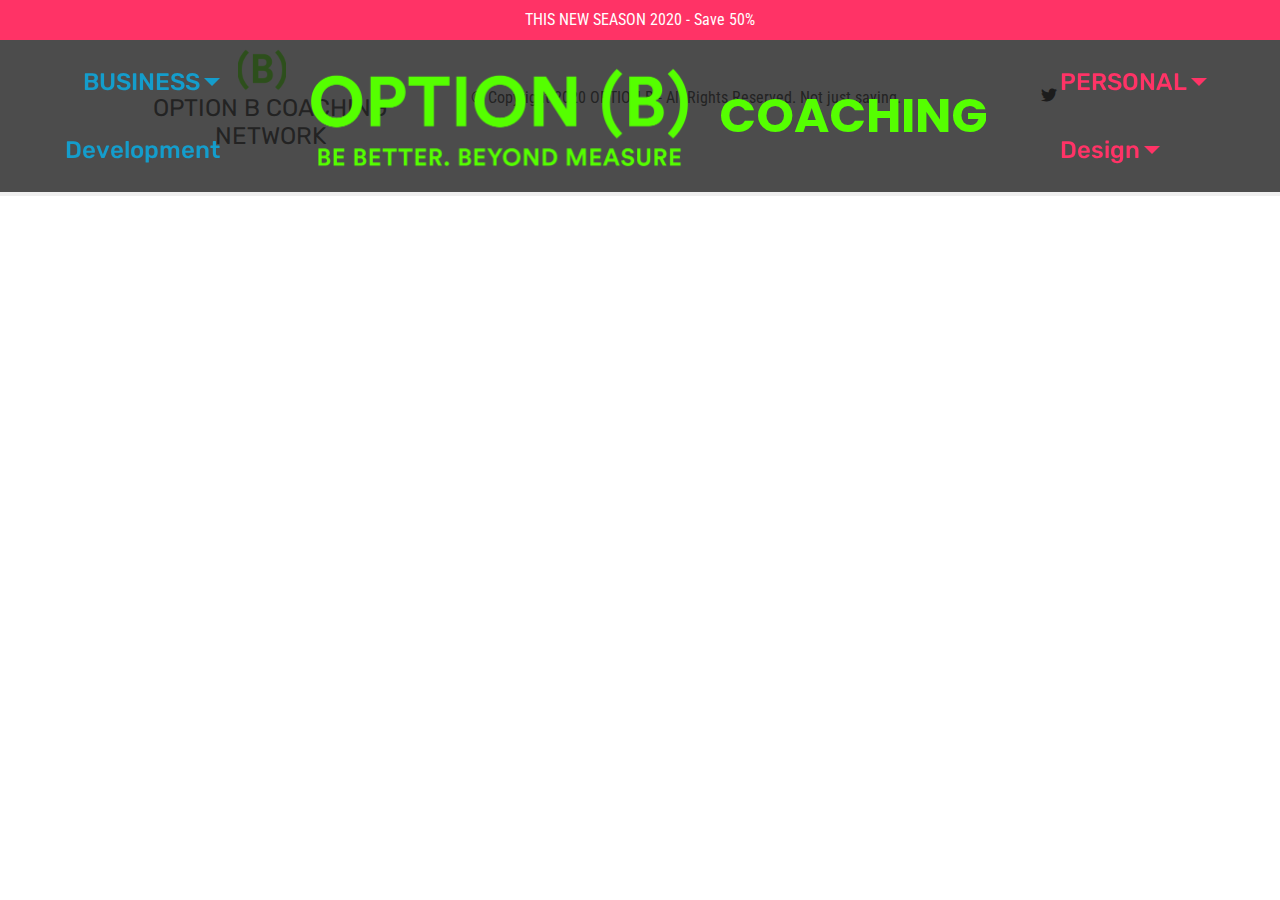
<file: page3.html>
<!DOCTYPE html>
<html  >
<head>
  <!-- Site made with Mobirise Website Builder v4.11.6, https://mobirise.com -->
  <meta charset="UTF-8">
  <meta http-equiv="X-UA-Compatible" content="IE=edge">
  <meta name="generator" content="Mobirise v4.11.6, mobirise.com">
  <meta name="viewport" content="width=device-width, initial-scale=1, minimum-scale=1">
  <link rel="shortcut icon" href="assets/images/logo-2020-ob1-830x257.png" type="image/x-icon">
  <meta name="description" content="Web Site Builder Description">
  
  <title>businessimprovement</title>
  <link rel="stylesheet" href="assets/web/assets/mobirise-icons/mobirise-icons.css">
  <link rel="stylesheet" href="assets/bootstrap/css/bootstrap.min.css">
  <link rel="stylesheet" href="assets/bootstrap/css/bootstrap-grid.min.css">
  <link rel="stylesheet" href="assets/bootstrap/css/bootstrap-reboot.min.css">
  <link rel="stylesheet" href="assets/socicon/css/styles.css">
  <link rel="stylesheet" href="assets/dropdown/css/style.css">
  <link rel="stylesheet" href="assets/tether/tether.min.css">
  <link rel="stylesheet" href="assets/theme/css/style.css">
  <link rel="stylesheet" href="assets/formoid-css/recaptcha.css">
  <link rel="preload" as="style" href="assets/mobirise/css/mbr-additional.css"><link rel="stylesheet" href="assets/mobirise/css/mbr-additional.css" type="text/css">
  
  
  

</head>
<body>
  <section class="extMenu12 menu popup-btn-cards cid-rKpfQrCkDO" once="menu" id="extMenu13-s">

    
    

    <nav class="navbar navbar-dropdown navbar-fixed-top navbar-expand-lg">
        <div class="mbr-overlay" style="opacity: 0.8;"></div>

      <a class="full-link" href="http://www.OPTIONBCOACHING.com">
        <div class="menu-top card-wrapper mbr-fonts-style mbr-white display-7">THIS NEW SEASON 2020 - Save 50%
        </div>
      </a>
      <div class="collapse navbar-collapse" id="navbarSupportedContent">
            
        <div class="left-menu">
          <ul class="navbar-nav nav-dropdown" data-app-modern-menu="true"><li class="nav-item dropdown">
                  <a class="nav-link link text-secondary dropdown-toggle display-5" href="https://mobirise.com" data-toggle="dropdown-submenu" aria-expanded="false">BUSINESS</a><div class="dropdown-menu"><a class="text-secondary dropdown-item display-5" href="https://mobirise.com">Help with my Business</a></div>
              </li>
              <li class="nav-item">
                  <a class="nav-link link text-secondary display-5" href="https://mobirise.com">
                       Development
                  </a>
              </li></ul>
        </div>

        <div class="brand-container">
          <div class="navbar-brand">
              <span class="navbar-logo">
                  <a href="https://youtube.com">
                      <img src="assets/images/logo-2020-ob1-830x257.png" alt="Mobirise" title="" style="height: 8rem;">
                  </a>
              </span>
              <span class="navbar-caption-wrap"><a class="navbar-caption text-primary display-2" href="https://mobirise.com">
                      COACHING</a></span>
          </div>
        </div>

        <div class="right-menu">
          <ul class="navbar-nav nav-dropdown" data-app-modern-menu="true"><li class="nav-item dropdown">
                <a class="nav-link link text-success dropdown-toggle display-5" href="https://mobirise.com" data-toggle="dropdown-submenu" aria-expanded="false">
                    PERSONAL</a><div class="dropdown-menu"><a class="text-success dropdown-item display-5" href="https://mobirise.com">Help with my life</a></div>
            </li><li class="nav-item dropdown">
                <a class="nav-link link text-success dropdown-toggle display-5" href="https://mobirise.com" data-toggle="dropdown-submenu" aria-expanded="false">Design</a><div class="dropdown-menu"><a class="text-success dropdown-item display-5" href="https://mobirise.com">New Item</a></div>
            </li></ul>
        </div>
      </div>

          <button class="navbar-toggler" type="button" data-toggle="collapse" data-target="#navbarSupportedContent" aria-controls="navbarNavAltMarkup" aria-expanded="false" aria-label="Toggle navigation">
            <div class="hamburger">
                <span></span>
                <span></span>
                <span></span>
                <span></span>
            </div>
          </button>
    </nav>
</section>

<section class="engine"><a href="https://mobirise.info/e">how to make a site for free</a></section><section class="extFooter cid-rKpfQshSGs" once="footer" id="extFooter11-t">

    

    

    <div class="container">
        <div class="media-container-row">
            <div class="col-md-4 col-lg-4 logo-footer mb-3 mt-3 align-center">
                <img class="img-logo-footer" src="assets/images/favicon-verde-2020-ob1-96x94.png" alt="Mobirise" title="">
                <p class="text-logo-footer mbr-fonts-style mb-0 display-5">OPTION B COACHING NETWORK</p>
            </div>
            <div class="col-md-4 col-lg-5 copyright mb-3 mt-3">
                <p class="mb-0 text-copyright mbr-fonts-style display-7">
                    © Copyright 2020 OPTION B - All Rights Reserved. Not just saying.</p>
            </div>
            <div class="social-list pl-0 mb-0 col-md-4 col-lg-3 align-center social-btns mb-3 mt-3">
                <a href="https://twitter.com/mobirise" target="_blank">
                    <span class="px-2 socicon-twitter socicon mbr-iconfont mbr-iconfont-social"></span>
                </a>
                <a href="https://www.facebook.com/pages/Mobirise/1616226671953247" target="_blank">
                    
                </a>
                <a href="https://instagram.com/mobirise" target="_blank">
                    
                </a>
                <a href="https://www.youtube.com/c/mobirise" target="_blank">
                    
                </a>
                <a href="https://plus.google.com/u/0/+Mobirise" target="_blank">
                    
                </a>
                <a href="https://www.behance.net/Mobirise" target="_blank">
                    
                </a>
            </div>
        </div>
    </div>
</section>


  <script src="assets/web/assets/jquery/jquery.min.js"></script>
  <script src="assets/popper/popper.min.js"></script>
  <script src="assets/bootstrap/js/bootstrap.min.js"></script>
  <script src="assets/smoothscroll/smooth-scroll.js"></script>
  <script src="assets/dropdown/js/nav-dropdown.js"></script>
  <script src="assets/dropdown/js/navbar-dropdown.js"></script>
  <script src="assets/touchswipe/jquery.touch-swipe.min.js"></script>
  <script src="assets/tether/tether.min.js"></script>
  <script src="assets/theme/js/script.js"></script>
  <script src="assets/formoid/formoid.min.js"></script>
  
  

</body>
</html>
</file>
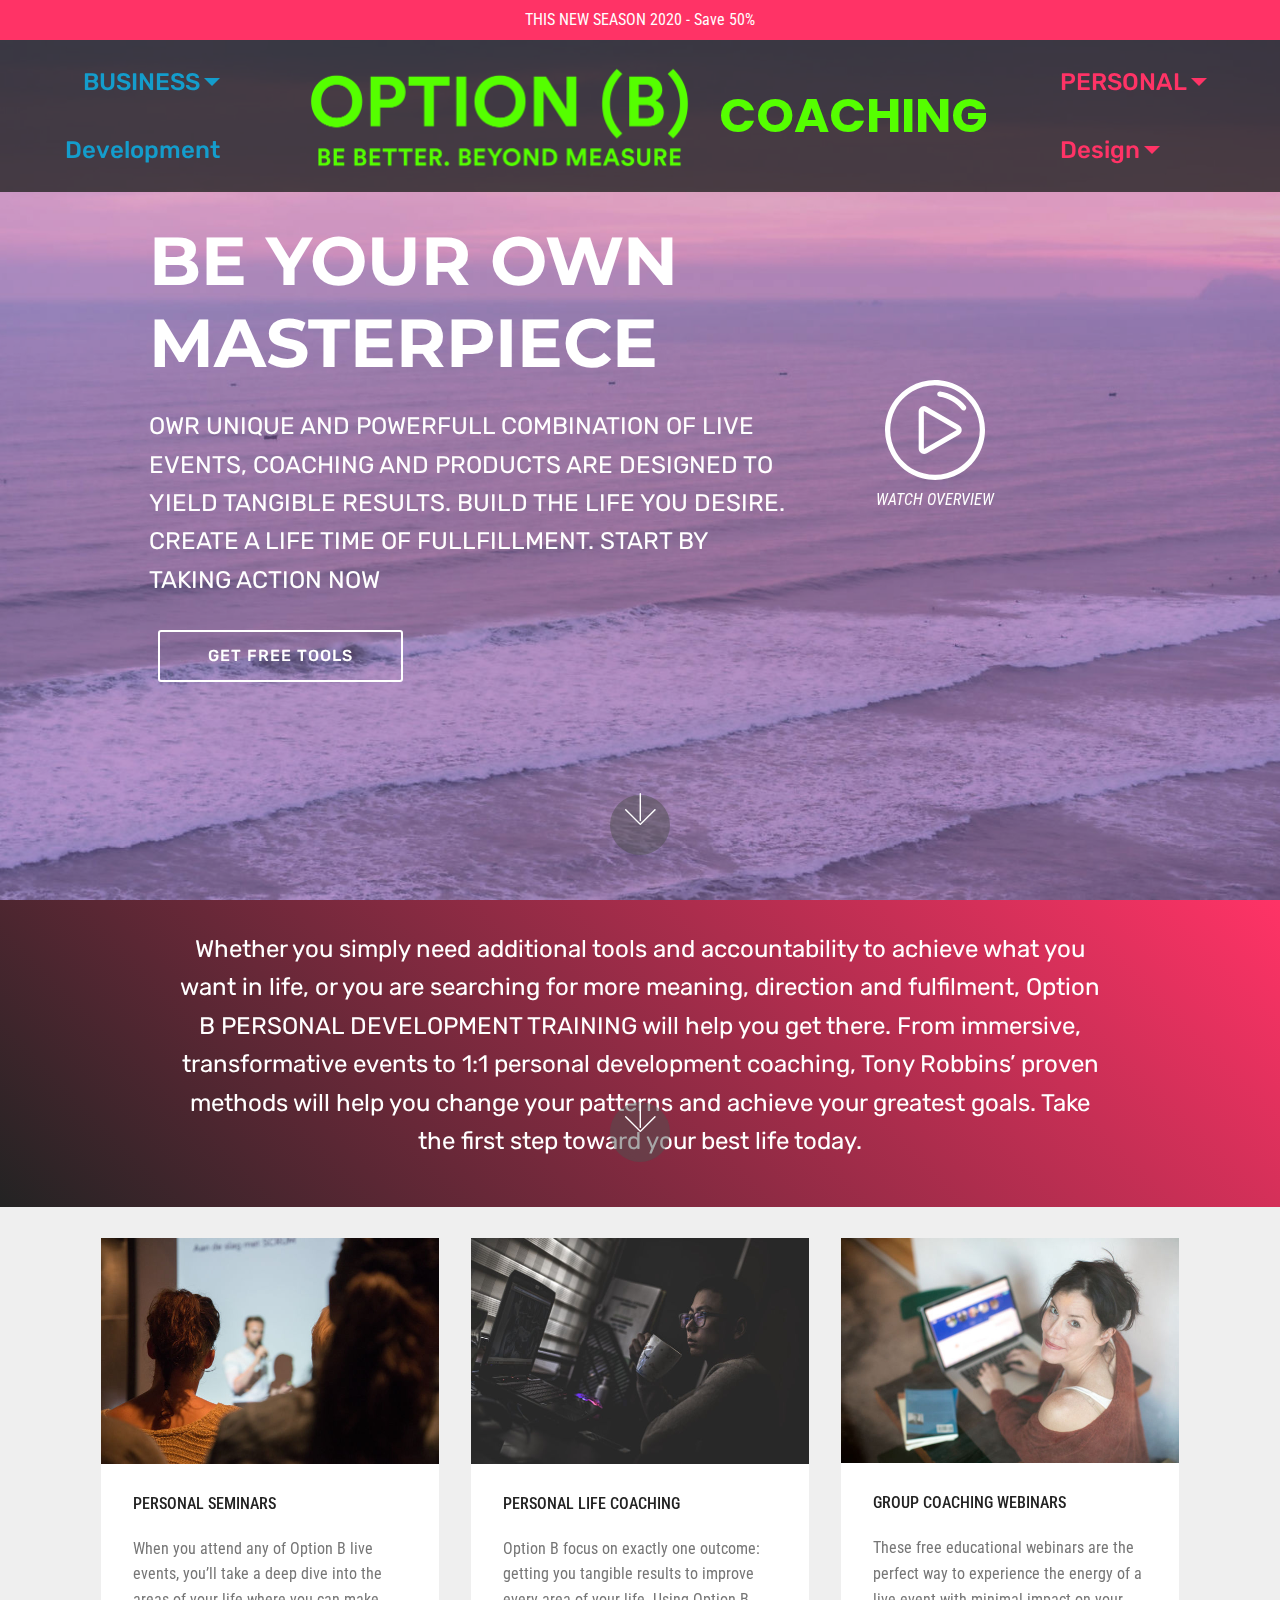
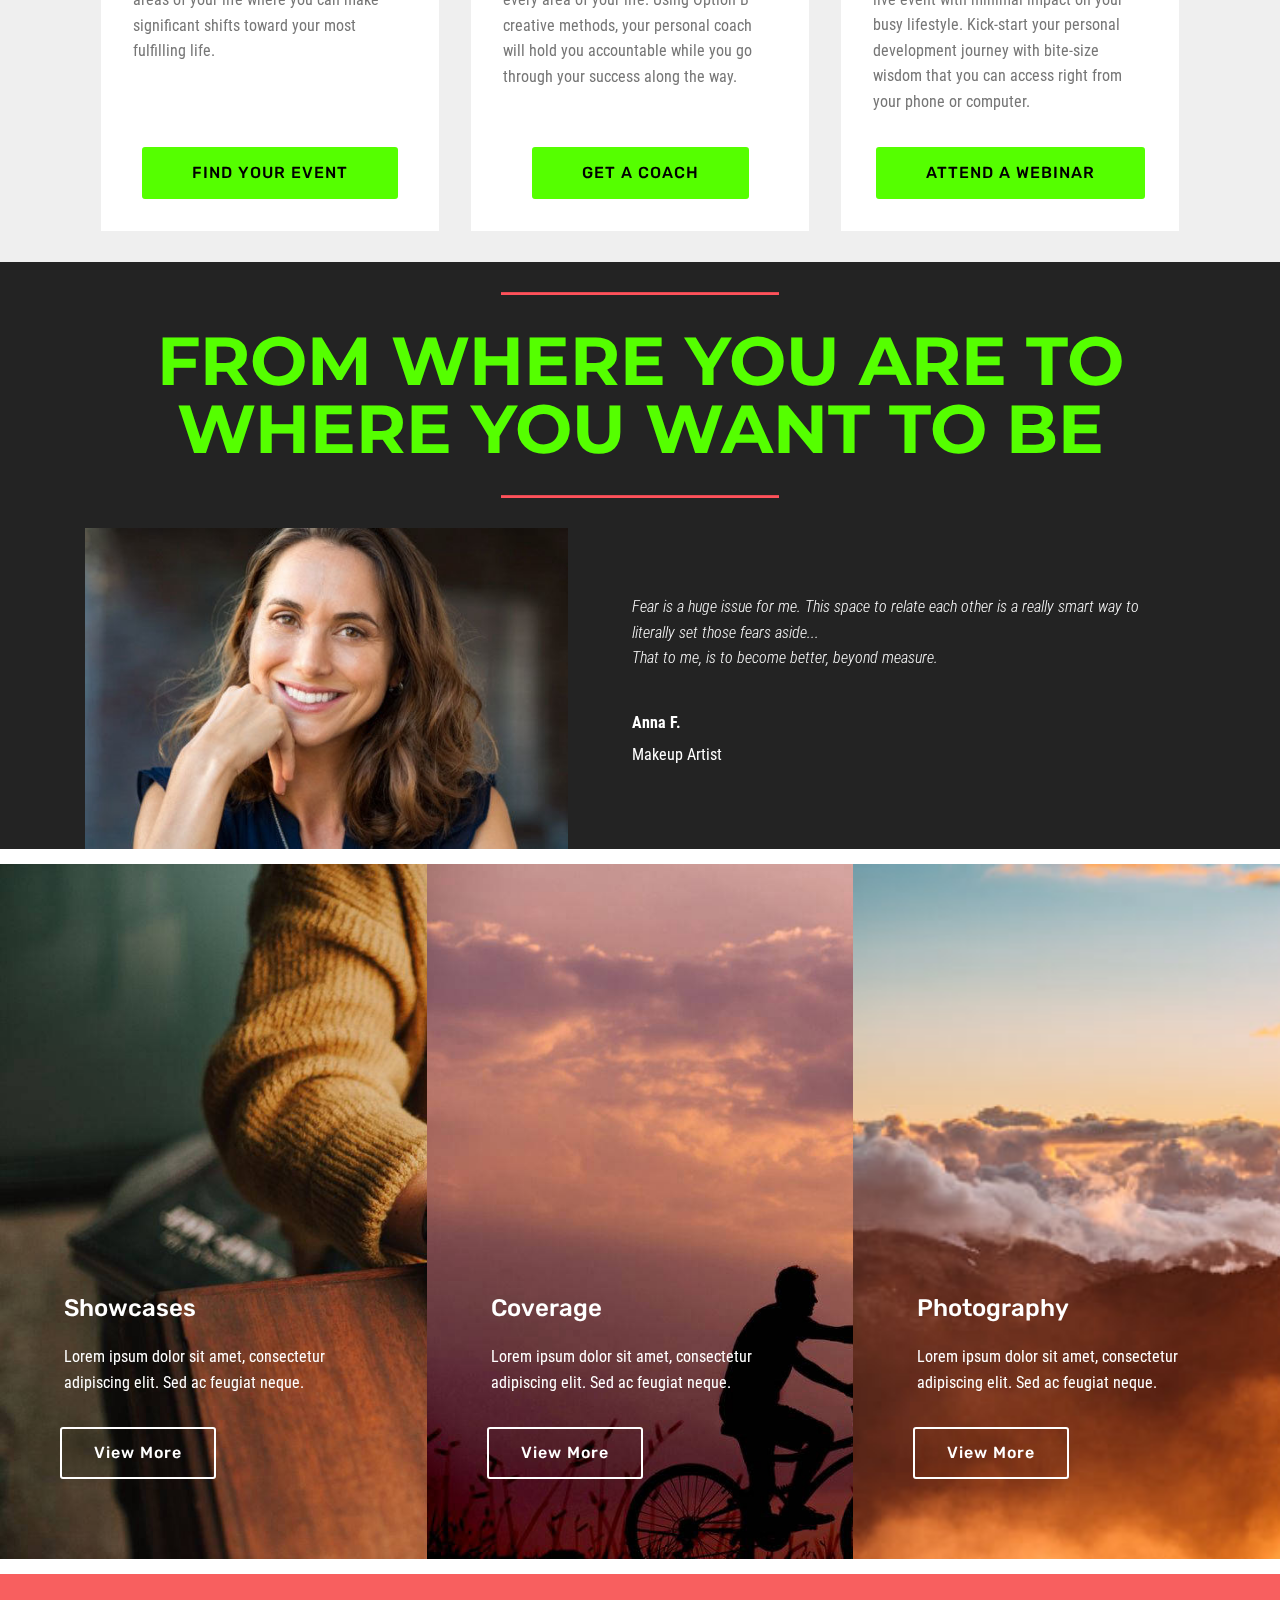
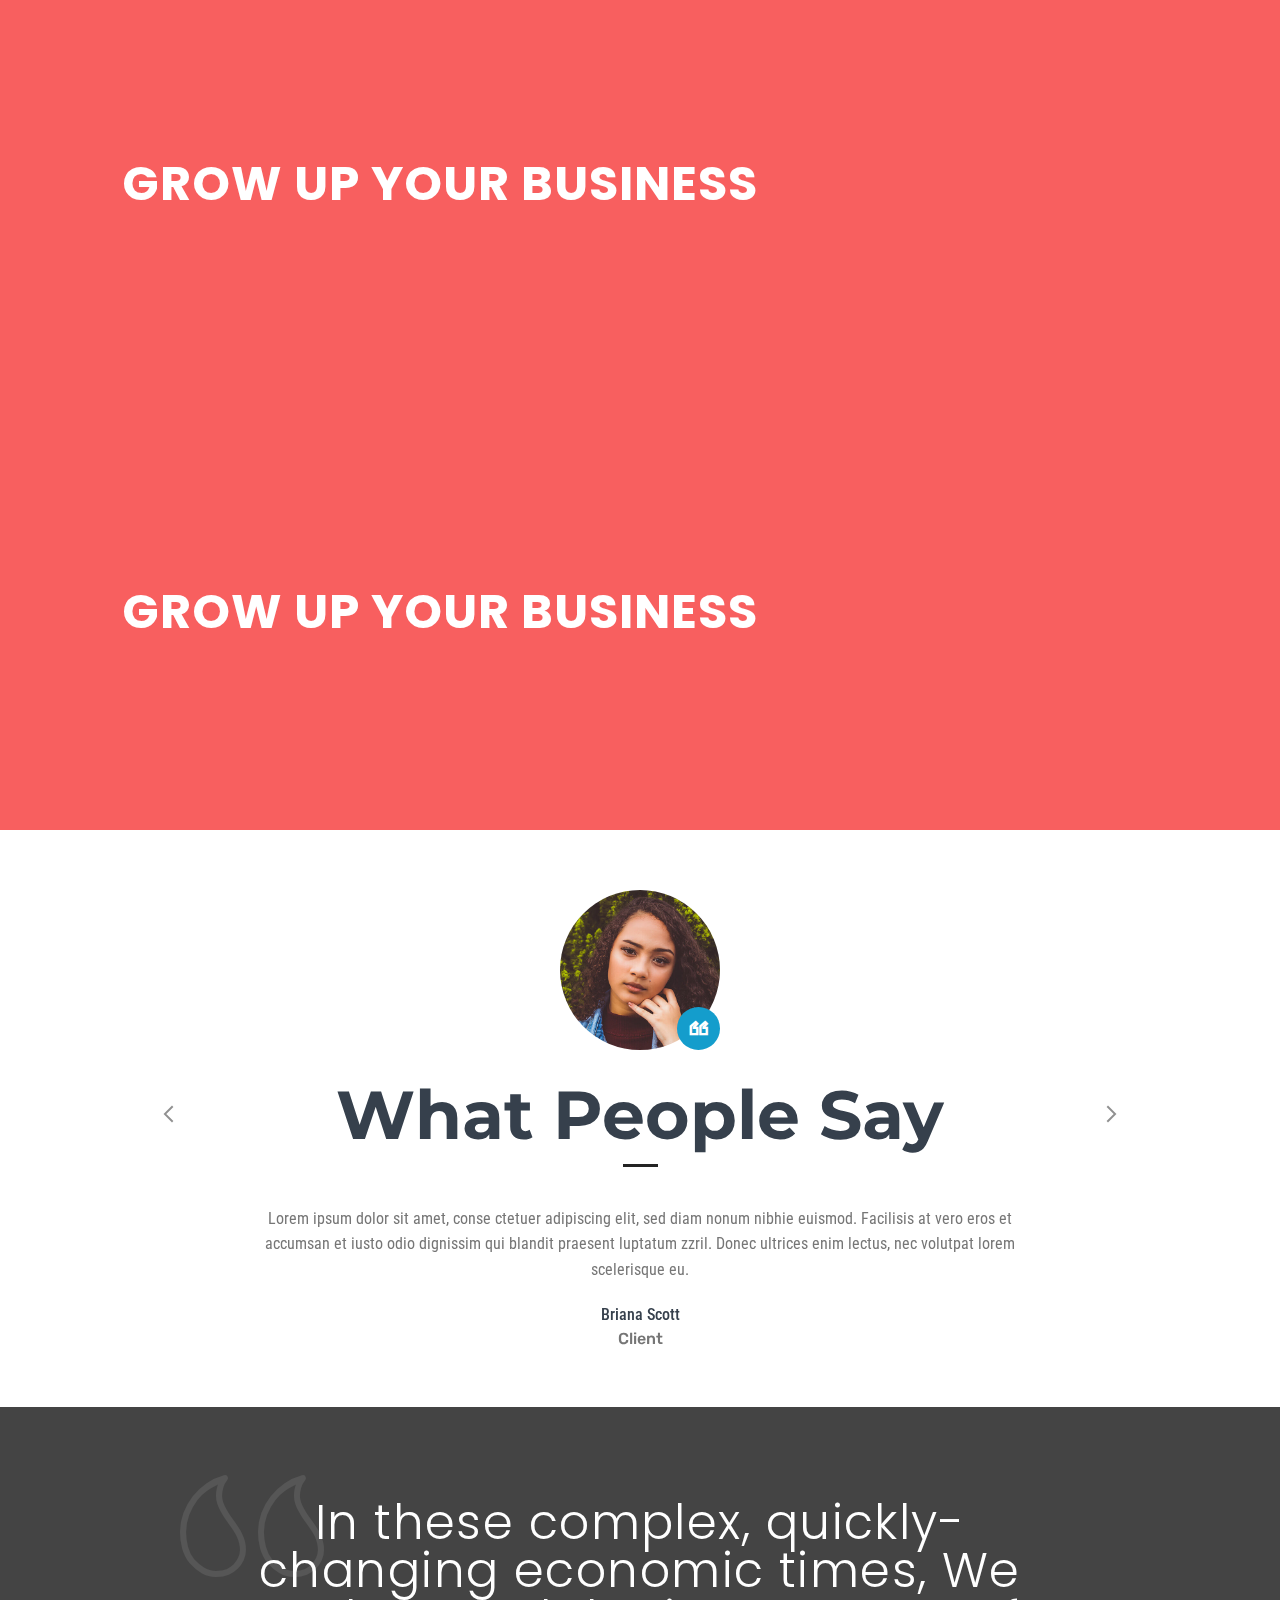
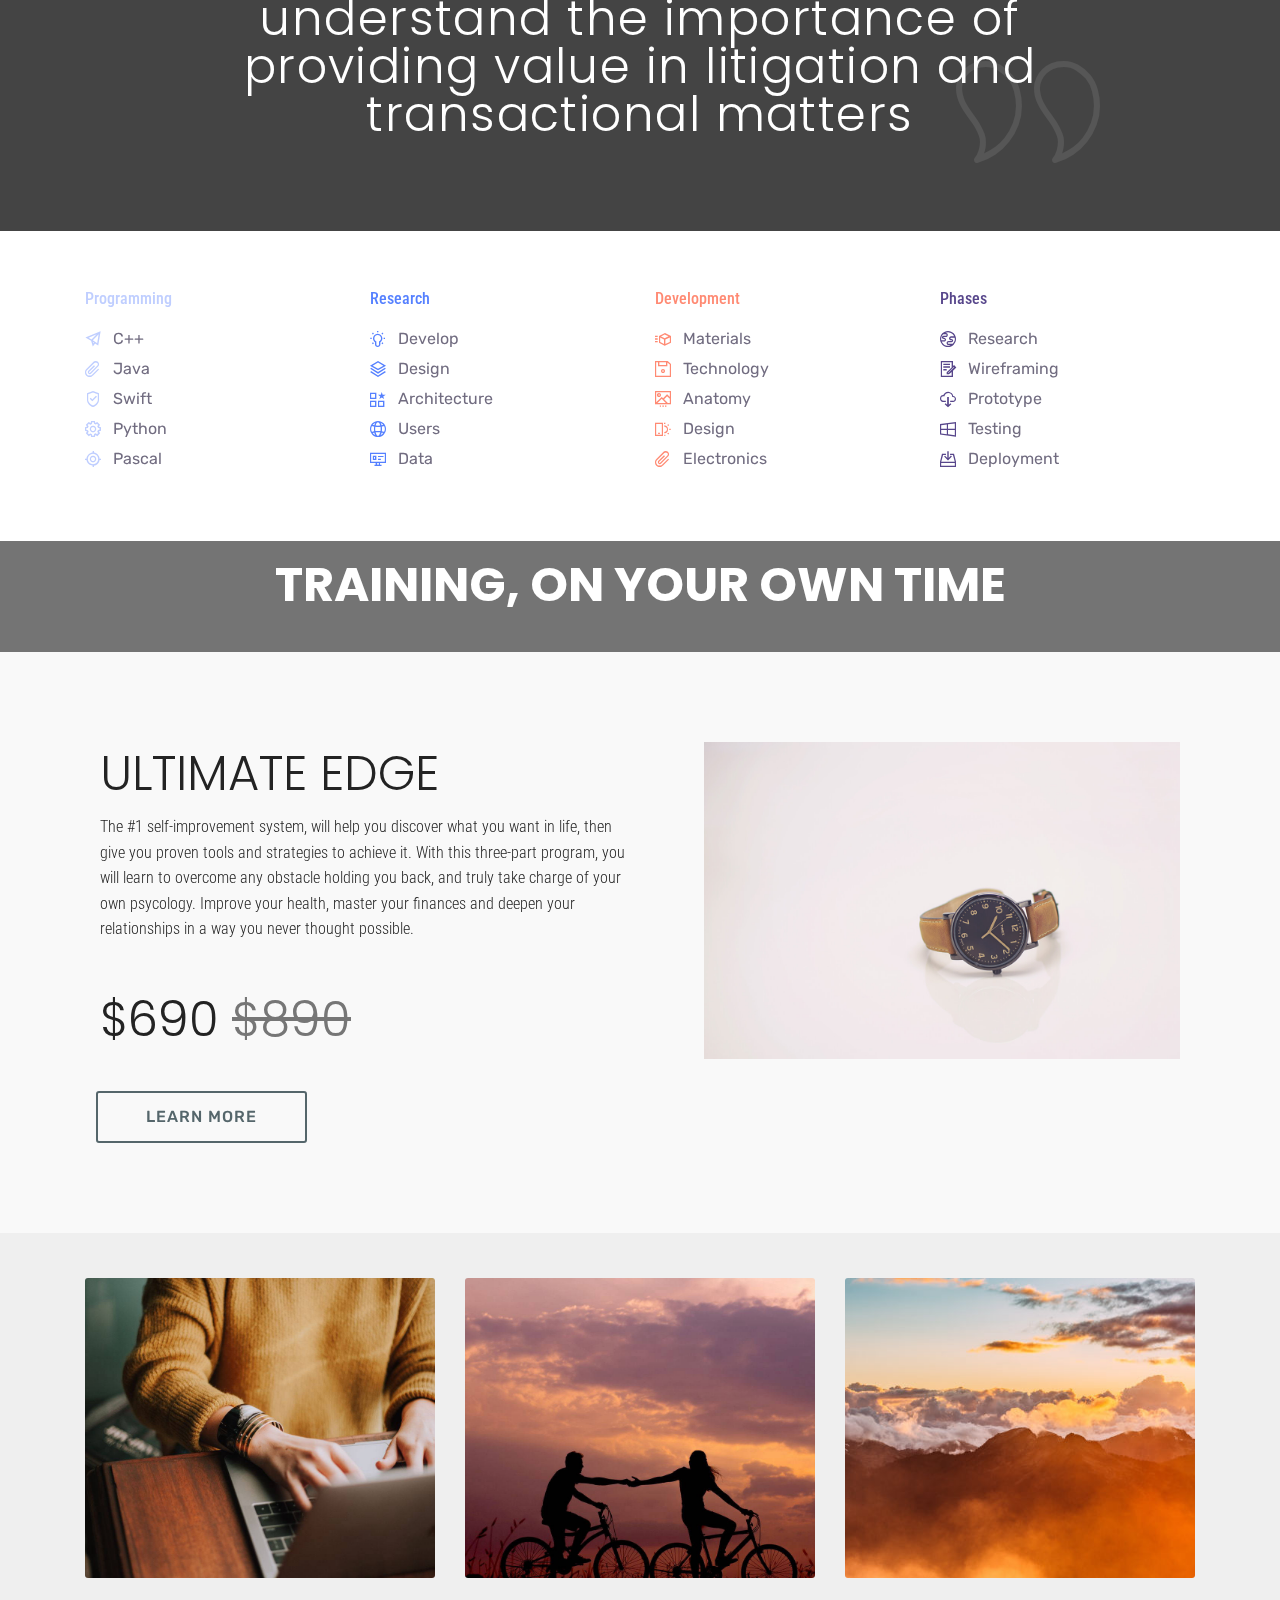
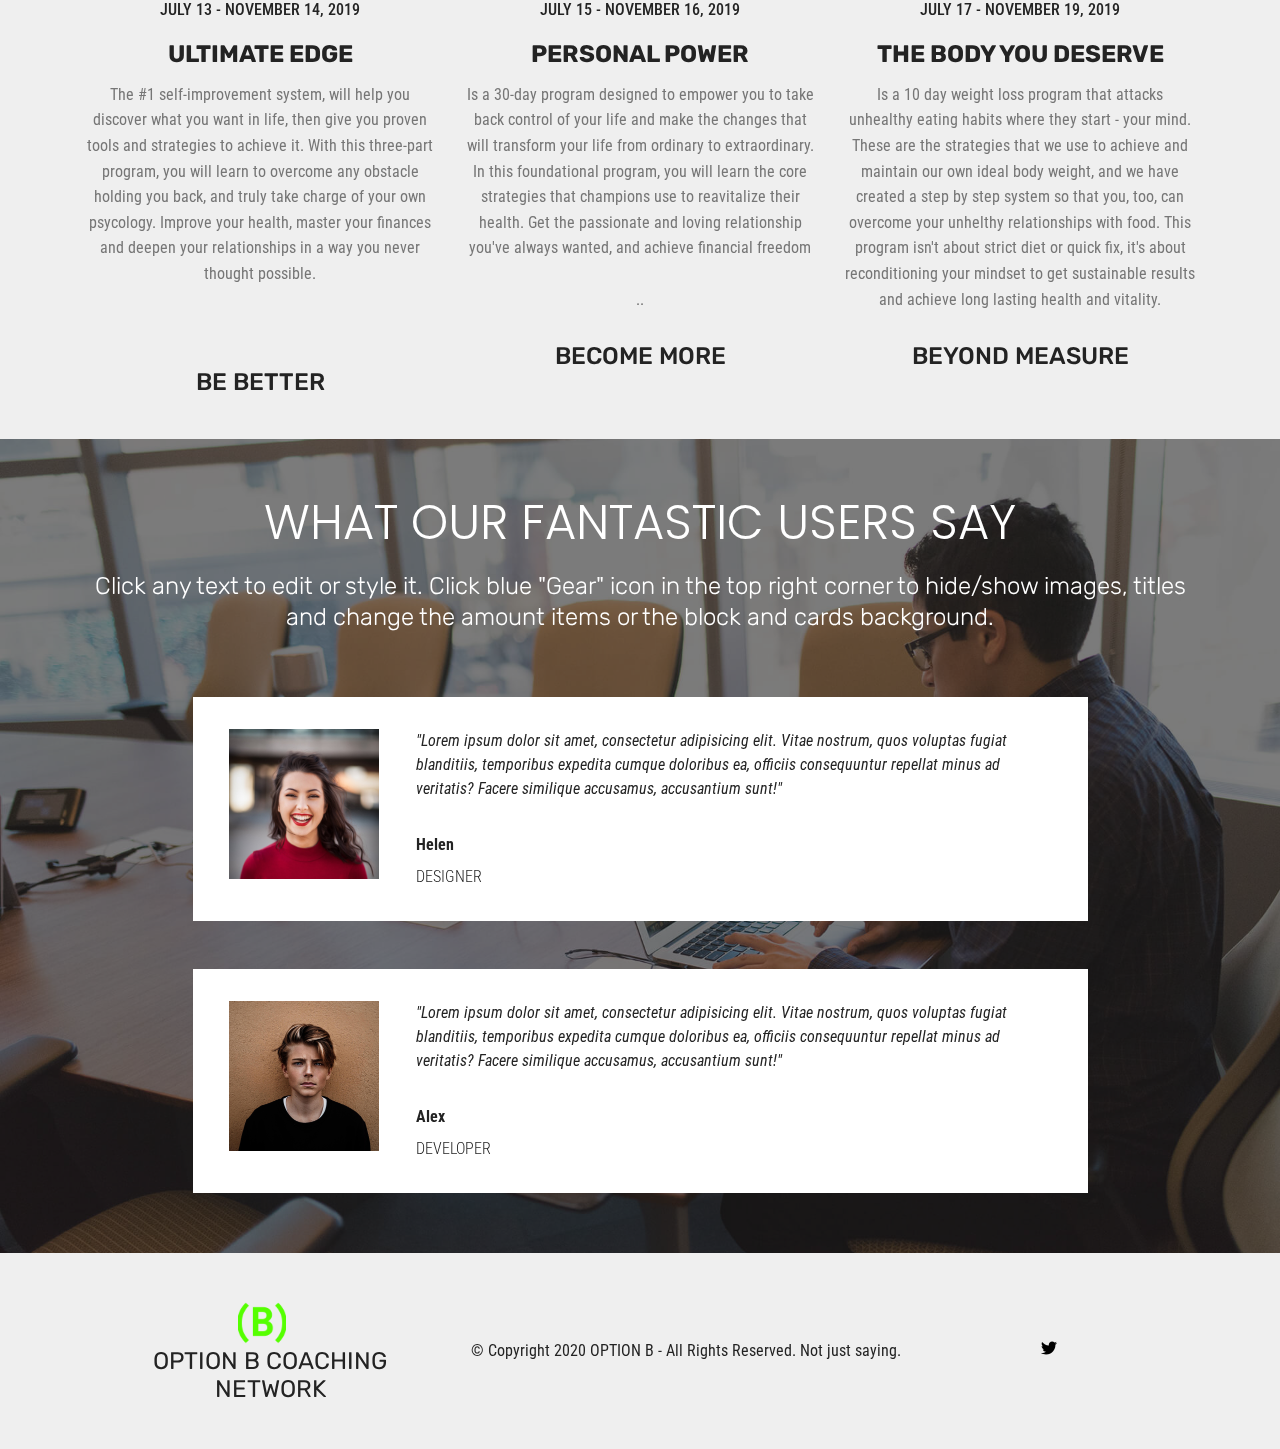
<file: page4.html>
<!DOCTYPE html>
<html  >
<head>
  <!-- Site made with Mobirise Website Builder v4.11.6, https://mobirise.com -->
  <meta charset="UTF-8">
  <meta http-equiv="X-UA-Compatible" content="IE=edge">
  <meta name="generator" content="Mobirise v4.11.6, mobirise.com">
  <meta name="viewport" content="width=device-width, initial-scale=1, minimum-scale=1">
  <link rel="shortcut icon" href="assets/images/logo-2020-ob1-830x257.png" type="image/x-icon">
  <meta name="description" content="Web Site Builder Description">
  
  <title>Page 4</title>
  <link rel="stylesheet" href="assets/web/assets/mobirise-icons/mobirise-icons.css">
  <link rel="stylesheet" href="assets/web/assets/mobirise-icons2/mobirise2.css">
  <link rel="stylesheet" href="assets/bootstrap/css/bootstrap.min.css">
  <link rel="stylesheet" href="assets/bootstrap/css/bootstrap-grid.min.css">
  <link rel="stylesheet" href="assets/bootstrap/css/bootstrap-reboot.min.css">
  <link rel="stylesheet" href="assets/dropdown/css/style.css">
  <link rel="stylesheet" href="assets/tether/tether.min.css">
  <link rel="stylesheet" href="assets/socicon/css/styles.css">
  <link rel="stylesheet" href="assets/theme/css/style.css">
  <link rel="stylesheet" href="assets/formoid-css/recaptcha.css">
  <link rel="preload" as="style" href="assets/mobirise/css/mbr-additional.css"><link rel="stylesheet" href="assets/mobirise/css/mbr-additional.css" type="text/css">
  
  
  

</head>
<body>
  <section class="extMenu12 menu popup-btn-cards cid-rKv5wS87Vf" once="menu" id="extMenu13-1j">

    
    

    <nav class="navbar navbar-dropdown navbar-fixed-top navbar-expand-lg">
        <div class="mbr-overlay" style="opacity: 0.8;"></div>

      <a class="full-link" href="http://www.OPTIONBCOACHING.com">
        <div class="menu-top card-wrapper mbr-fonts-style mbr-white display-7">THIS NEW SEASON 2020 - Save 50%
        </div>
      </a>
      <div class="collapse navbar-collapse" id="navbarSupportedContent">
            
        <div class="left-menu">
          <ul class="navbar-nav nav-dropdown" data-app-modern-menu="true"><li class="nav-item dropdown">
                  <a class="nav-link link text-secondary dropdown-toggle display-5" href="https://mobirise.com" data-toggle="dropdown-submenu" aria-expanded="false">BUSINESS</a><div class="dropdown-menu"><a class="text-secondary dropdown-item display-5" href="https://mobirise.com">Help with my Business</a></div>
              </li>
              <li class="nav-item">
                  <a class="nav-link link text-secondary display-5" href="https://mobirise.com">
                       Development
                  </a>
              </li></ul>
        </div>

        <div class="brand-container">
          <div class="navbar-brand">
              <span class="navbar-logo">
                  <a href="https://youtube.com">
                      <img src="assets/images/logo-2020-ob1-830x257.png" alt="Mobirise" title="" style="height: 8rem;">
                  </a>
              </span>
              <span class="navbar-caption-wrap"><a class="navbar-caption text-primary display-2" href="https://mobirise.com">
                      COACHING</a></span>
          </div>
        </div>

        <div class="right-menu">
          <ul class="navbar-nav nav-dropdown" data-app-modern-menu="true"><li class="nav-item dropdown">
                <a class="nav-link link text-success dropdown-toggle display-5" href="https://mobirise.com" data-toggle="dropdown-submenu" aria-expanded="false">
                    PERSONAL</a><div class="dropdown-menu"><a class="text-success dropdown-item display-5" href="https://mobirise.com">Help with my life</a></div>
            </li><li class="nav-item dropdown">
                <a class="nav-link link text-success dropdown-toggle display-5" href="https://mobirise.com" data-toggle="dropdown-submenu" aria-expanded="false">Design</a><div class="dropdown-menu"><a class="text-success dropdown-item display-5" href="https://mobirise.com">New Item</a></div>
            </li></ul>
        </div>
      </div>

          <button class="navbar-toggler" type="button" data-toggle="collapse" data-target="#navbarSupportedContent" aria-controls="navbarNavAltMarkup" aria-expanded="false" aria-label="Toggle navigation">
            <div class="hamburger">
                <span></span>
                <span></span>
                <span></span>
                <span></span>
            </div>
          </button>
    </nav>
</section>

<section class="engine"><a href="https://mobirise.info/q">responsive website templates</a></section><section class="extHeader cid-rKv5wUlmK7 mbr-fullscreen mbr-parallax-background" id="extHeader3-1l">

    

    <div class="mbr-overlay" style="opacity: 0.4; background-color: rgb(173, 102, 186);">
    </div>

    <div class="container-fluid align-center">
        <div class="row justify-content-md-center">
            <div class="mbr-white col-md-12 col-lg-10">
                
                <div class="row  align-items-center">
                    <div class="col-md-8">
                         <h1 class="mbr-section-title align-left py-2 mbr-bold mbr-fonts-style display-1">BE YOUR OWN MASTERPIECE</h1>
                        <p class="mbr-text align-left py-2 mbr-fonts-style display-5">
                                OWR UNIQUE AND POWERFULL COMBINATION OF LIVE EVENTS, COACHING AND PRODUCTS ARE DESIGNED TO YIELD TANGIBLE RESULTS. BUILD THE LIFE YOU DESIRE. CREATE A LIFE TIME OF FULLFILLMENT. START BY TAKING ACTION NOW</p>

                        <div class="mbr-section-btn align-left"><a class="btn btn-md btn-white-outline display-4" href="https://mobirise.com">GET FREE TOOLS</a></div>
                    </div>
                    
                     <div class="col-md-3 py-3 ">
                        <div class="mbr-media show-modal align-center py-2" data-modal=".modalWindow">
                                <svg viewBox="0 0 512 512" height="100px" fill="#ffffff">
                                    <g>
                                        <g>
                                            <path d="M477.606,128.055C443.431,68.863,388.251,26.52,322.229,8.83C256.208-8.862,187.25,0.217,128.055,34.394    C68.861,68.57,26.52,123.75,8.83,189.772c-17.69,66.021-8.611,134.981,25.564,194.173    C68.568,443.137,123.75,485.48,189.771,503.17c22.046,5.908,44.417,8.83,66.646,8.83c44.339,0,88.101-11.629,127.529-34.393    c59.192-34.175,101.535-89.355,119.225-155.377C520.862,256.207,511.781,187.249,477.606,128.055z M477.429,315.333    c-15.848,59.146-53.78,108.581-106.81,139.197c-53.028,30.617-114.806,38.749-173.952,22.903    c-59.147-15.848-108.581-53.78-139.198-106.81c-30.616-53.028-38.749-114.807-22.9-173.954    C50.418,137.523,88.35,88.09,141.379,57.472c35.325-20.395,74.524-30.812,114.249-30.812c19.91,0,39.959,2.618,59.702,7.909    c59.146,15.848,108.581,53.78,139.197,106.81C485.144,194.408,493.278,256.186,477.429,315.333z"></path>
                                        </g>
                                    </g>
                                    <g>
                                        <g>
                                            <path class="triangle" d="M378.778,231.852l-164.526-94.99c-8.731-5.041-19.155-5.039-27.886-0.001c-8.731,5.04-13.944,14.069-13.944,24.15v189.98    c0,10.081,5.212,19.109,13.944,24.15c4.365,2.521,9.152,3.78,13.941,3.78c4.79,0,9.579-1.262,13.944-3.781l164.528-94.989    c8.73-5.042,13.941-14.07,13.941-24.151C392.72,245.92,387.508,236.892,378.778,231.852z M365.452,257.074l-164.527,94.989    c-0.201,0.117-0.62,0.358-1.236,0c-0.618-0.357-0.618-0.839-0.618-1.071v-189.98c0-0.232,0-0.714,0.618-1.071    c0.242-0.14,0.453-0.188,0.633-0.188c0.28,0,0.482,0.117,0.605,0.188l164.526,94.99c0.201,0.116,0.618,0.357,0.618,1.071    C366.071,256.716,365.652,256.958,365.452,257.074z"></path>
                                        </g>
                                    </g>
                                    <g>
                                        <g>
                                            <path class="blick" d="M413.303,134.44c-31.689-40.938-79.326-68.442-130.698-75.461c-7.283-0.997-14.009,4.106-15.006,11.399    c-0.995,7.291,4.108,14.009,11.399,15.006c44.512,6.081,85.783,29.909,113.232,65.369c2.626,3.392,6.565,5.168,10.546,5.168    c2.849,0,5.72-0.909,8.146-2.789C416.741,148.628,417.807,140.259,413.303,134.44z"></path>
                                        </g>
                                    </g>
                                </svg>
                        </div>
                         <div class="icon-description align-center font-italic pb-3 mbr-fonts-style display-7">
                                 WATCH OVERVIEW</div>
                     </div>
                </div>
            </div>
        </div>
    </div>
    <div>
        <div class="modalWindow">
            <div class="modalWindow-container">
                <div class="modalWindow-video-container">
                    <div class="modalWindow-video">
                        <iframe width="100%" height="100%" frameborder="0" allowfullscreen="1" data-src="https://www.youtube.com/watch?v=iM-NestDPNQ&amp;feature=youtu.be"></iframe>
                    </div>
                    <a class="close" role="button" data-dismiss="modal">
                        <span aria-hidden="true" class="mbri-close mbr-iconfont closeModal"></span>
                        <span class="sr-only">Close</span>
                    </a>
                </div>
            </div>
        </div>
    </div>
    <div class="mbr-arrow hidden-sm-down" aria-hidden="true">
        <a href="#next">
            <i class="mbri-down mbr-iconfont"></i>
        </a>
    </div> 
</section>

<section class="header5 cid-rKv5wVu7pi" id="header5-1m">

    

    
    <div class="container">
        <div class="row justify-content-center">
            <div class="mbr-white col-md-10">
                
                <p class="mbr-text align-center display-5 pb-3 mbr-fonts-style">
                   Whether you simply need additional tools and accountability to achieve what you want in life, or you are searching for more meaning, direction and fulfilment, Option B PERSONAL DEVELOPMENT TRAINING will help you get there. From immersive, transformative events to 1:1 personal development coaching, Tony Robbins’ proven methods will help you change your patterns and achieve your greatest goals. Take the first step toward your best life today.</p>
                
            </div>
        </div>
    </div>

    <div class="mbr-arrow hidden-sm-down" aria-hidden="true">
        <a href="#next">
            <i class="mbri-down mbr-iconfont"></i>
        </a>
    </div>
</section>

<section class="features3 cid-rKv5wWmY19" id="features3-1n">

    

    
    <div class="container">
        <div class="media-container-row">
            <div class="card p-3 col-12 col-md-6 col-lg-4">
                <div class="card-wrapper">
                    <div class="card-img">
                        <img src="assets/images/mbr-676x451.jpg" alt="Mobirise" title="">
                    </div>
                    <div class="card-box">
                        <h4 class="card-title mbr-fonts-style display-7">PERSONAL SEMINARS
</h4>
                        <p class="mbr-text mbr-fonts-style display-7">When you attend any of Option B live events, you’ll take a deep dive into the areas of your life where you can make significant shifts toward your most fulfilling life.<br><br><br>
                        </p>
                    </div>
                    <div class="mbr-section-btn text-center"><a href="https://mobirise.co" class="btn btn-primary display-4">
                            FIND YOUR EVENT</a></div>
                </div>
            </div>

            <div class="card p-3 col-12 col-md-6 col-lg-4">
                <div class="card-wrapper">
                    <div class="card-img">
                        <img src="assets/images/mbr-2-676x451.jpg" alt="Mobirise" title="">
                    </div>
                    <div class="card-box">
                        <h4 class="card-title mbr-fonts-style display-7">PERSONAL LIFE COACHING
</h4>
                        <p class="mbr-text mbr-fonts-style display-7">Option B focus on exactly one outcome: getting you tangible results to improve every area of your life. Using Option B creative methods, your personal coach will hold you accountable while you go through your success along the way.<br><br>
                        </p>
                    </div>
                    <div class="mbr-section-btn text-center"><a href="https://mobirise.co" class="btn btn-primary display-4">
                            GET A COACH</a></div>
                </div>
            </div>

            <div class="card p-3 col-12 col-md-6 col-lg-4">
                <div class="card-wrapper">
                    <div class="card-img">
                        <img src="assets/images/mbr-676x450.jpg" alt="Mobirise" title="">
                    </div>
                    <div class="card-box">
                        <h4 class="card-title mbr-fonts-style display-7">GROUP COACHING WEBINARS
</h4>
                        <p class="mbr-text mbr-fonts-style display-7">
                            These free educational webinars are the perfect way to experience the energy of a live event with minimal impact on your busy lifestyle. Kick-start your personal development journey with bite-size wisdom that you can access right from your phone or computer.
                        </p>
                    </div>
                    <div class="mbr-section-btn text-center"><a href="https://mobirise.co" class="btn btn-primary display-4">
                            ATTEND A WEBINAR</a></div>
                </div>
            </div>

            
        </div>
    </div>
</section>

<section class="mbr-section article content9 cid-rKv5wXDR8U" id="content9-1o">
    
     

    <div class="container">
        <div class="inner-container" style="width: 100%;">
            <hr class="line" style="width: 25%;">
            <div class="section-text align-center mbr-fonts-style display-1"><strong>FROM WHERE YOU ARE TO WHERE YOU WANT TO BE</strong></div>
            <hr class="line" style="width: 25%;">
        </div>
        </div>
</section>

<section class="testimonials2 cid-rKv5wYqeTF" id="testimonials2-1p">

    

    

    <div class="container">
        <div class="media-container-row">
            <div class="mbr-figure pr-lg-5" style="width: 90%;">
              <img src="assets/images/20181108132112149941-546x363.jpg" alt="" title="">
            </div>
            <div class="media-content px-3 align-self-center mbr-white py-2">
                    <p class="mbr-text testimonial-text mbr-fonts-style display-7">Fear is a huge issue for me. This space to relate each other is a really smart way to literally set those fears aside...<br>That to me, is to become better, beyond measure.</p>
                    <p class="mbr-author-name pt-4 mb-2 mbr-fonts-style display-7">
                       Anna F.
                    </p>
                    <p class="mbr-author-desc mbr-fonts-style display-7">Makeup Artist</p>
            </div>
        </div>
    </div>
</section>

<section class="features3 cid-rKv5wZl6rP" id="extFeatures67-1q">

    

    
    <div class="container-fluid">
        <div class="media-container-row">
            <div class="card p-3 col-12 col-md-6 col-lg-4">
                <div class="card-wrapper card1">
                    <div class="card-box">
                        <h4 class="card-title align-left mbr-semibold mbr-white mbr-fonts-style display-5">Showcases
                        </h4>
                        <p class="mbr-text align-left mbr-white mbr-fonts-style display-7">
                            Lorem ipsum dolor sit amet, consectetur adipiscing elit. Sed ac feugiat neque.</p>
                        <div class="mbr-section-btn"><a href="https://mobirise.co" class="btn btn-md btn-white-outline display-4">View More</a>
                        </div>
                    </div>

                </div>
            </div>

            <div class="card p-3 col-12 col-md-6 col-lg-4">
                <div class="card-wrapper card2">
                    <div class="card-box">
                        <h4 class="card-title align-left mbr-semibold mbr-white mbr-fonts-style display-5">
                            Coverage</h4>
                        <p class="mbr-text align-left mbr-white mbr-fonts-style display-7">
                            Lorem ipsum dolor sit amet, consectetur adipiscing elit. Sed ac feugiat neque.</p>
                        <div class="mbr-section-btn"><a href="https://mobirise.co" class="btn btn-md btn-white-outline display-4">View More</a>
                        </div>
                    </div>

                </div>
            </div>

            <div class="card p-3 col-12 col-md-6 col-lg-4">
                <div class="card-wrapper card3">
                    <div class="card-box">
                        <h4 class="card-title align-left mbr-semibold mbr-white mbr-fonts-style display-5">
                            Photography</h4>
                        <p class="mbr-text align-left mbr-white mbr-fonts-style display-7">
                            Lorem ipsum dolor sit amet, consectetur adipiscing elit. Sed ac feugiat neque.</p>
                        <div class="mbr-section-btn"><a href="https://mobirise.co" class="btn btn-md btn-white-outline display-4">View More</a>
                        </div>
                    </div>

                </div>
            </div>

            
        </div>
    </div>
</section>

<section class="extFeatures popup-btn-cards cid-rKv5x0zQ7F mbr-parallax-background" id="extFeatures66-1r">

    

    <div class="mbr-overlay" style="opacity: 0.6; background-color: rgb(255, 0, 0);">
    </div>
    <a class="full-link" href="http://www.mobirise.com"></a>
    <div class="container-fluid card-wrapper">
        <div class="row justify-content-center align-items-center" style="min-height: 10vw;">
             <div class="col-xl-10 col-lg-10 col-md-12 text-block">
                <h2 class="mbr-section-title mbr-fonts-style mbr-white mbr-bold display-2"><strong>GROW UP YOUR BUSINESS</strong></h2>                 
             </div>
        </div>
    </div>
</section>

<section class="extFeatures popup-btn-cards cid-rKv5x1zzzz mbr-parallax-background" id="extFeatures66-1s">

    

    <div class="mbr-overlay" style="opacity: 0.6; background-color: rgb(255, 0, 0);">
    </div>
    <a class="full-link" href="http://www.mobirise.com"></a>
    <div class="container-fluid card-wrapper">
        <div class="row justify-content-center align-items-center" style="min-height: 10vw;">
             <div class="col-xl-10 col-lg-10 col-md-12 text-block">
                <h2 class="mbr-section-title mbr-fonts-style mbr-white mbr-bold display-2"><strong>GROW UP YOUR BUSINESS</strong></h2>                 
             </div>
        </div>
    </div>
</section>

<section class="carousel slide testimonials-slider extTestimonials cid-rKv5x2pyLI" id="extTestimonials9-1t">

    

    

    <div class="container text-center">
        <div class="carousel slide" data-ride="carousel" role="listbox">
            <div class="carousel-inner">
                
                
                
            <div class="carousel-item">
                    <div class="col-md-12 col-lg-12">
                        <div class="author-box pb-4">
                            <div class="img-box">
                                <img class="face" src="assets/images/face5.jpg" alt="Mobirise">
                                <span class="face-icon mbr-iconfont mobi-mbri-quote-left mobi-mbri"></span>
                            </div>
                        </div>
                        <h1 class="mbr-section-title mbr-bold align-center mbr-fonts-style display-1">What People Say</h1>
                        <div class="line-wrap">
                            <div class="line"></div>
                        </div>
                        
                        <p class="mbr-text mbr-regular pb-4 align-center mbr-fonts-style box display-7">
                            Lorem ipsum dolor sit amet, conse ctetuer adipiscing elit, sed diam nonum nibhie euismod.
                            Facilisis
                            at vero eros et accumsan et iusto odio dignissim qui blandit praesent luptatum zzril. Donec
                            ultrices
                            enim lectus, nec volutpat lorem scelerisque eu.</p>
                        <div class="author mbr-m-auto">
                            <h3 class="mbr-semibold pb-2 mbr-fonts-style display-7">Briana Scott</h3>
                            <h4 class="mbr-semibold mbr-fonts-style display-4">Client</h4>
                        </div>
                    </div>
                </div><div class="carousel-item">
                    <div class="col-md-12 col-lg-12">
                        <div class="author-box pb-4">
                            <div class="img-box">
                                <img class="face" src="assets/images/face6.jpg" alt="Mobirise">
                                <span class="face-icon mbr-iconfont mobi-mbri-quote-left mobi-mbri"></span>
                            </div>
                        </div>
                        <h1 class="mbr-section-title mbr-bold align-center mbr-fonts-style display-1">What People Say</h1>
                        <div class="line-wrap">
                            <div class="line"></div>
                        </div>
                        
                        <p class="mbr-text mbr-regular pb-4 align-center mbr-fonts-style box display-7">
                            Lorem ipsum dolor sit amet, conse ctetuer adipiscing elit, sed diam nonum nibhie euismod.
                            Facilisis
                            at vero eros et accumsan et iusto odio dignissim qui blandit praesent luptatum zzril. Donec
                            ultrices
                            enim lectus, nec volutpat lorem scelerisque eu.</p>
                        <div class="author mbr-m-auto">
                            <h3 class="mbr-semibold pb-2 mbr-fonts-style display-7">George Malone</h3>
                            <h4 class="mbr-semibold mbr-fonts-style display-4">Client</h4>
                        </div>
                    </div>
                </div><div class="carousel-item">
                    <div class="col-md-12 col-lg-12">
                        <div class="author-box pb-4">
                            <div class="img-box">
                                <img class="face" src="assets/images/face7.jpg" alt="Mobirise">
                                <span class="face-icon mbr-iconfont mobi-mbri-quote-left mobi-mbri"></span>
                            </div>
                        </div>
                        <h1 class="mbr-section-title mbr-bold align-center mbr-fonts-style display-1">What People Say</h1>
                        <div class="line-wrap">
                            <div class="line"></div>
                        </div>
                        
                        <p class="mbr-text mbr-regular pb-4 align-center mbr-fonts-style box display-7">
                            Lorem ipsum dolor sit amet, conse ctetuer adipiscing elit, sed diam nonum nibhie euismod.
                            Facilisis
                            at vero eros et accumsan et iusto odio dignissim qui blandit praesent luptatum zzril. Donec
                            ultrices
                            enim lectus, nec volutpat lorem scelerisque eu.</p>
                        <div class="author mbr-m-auto">
                            <h3 class="mbr-semibold pb-2 mbr-fonts-style display-7">David Tate</h3>
                            <h4 class="mbr-semibold mbr-fonts-style display-4">Client</h4>
                        </div>
                    </div>
                </div><div class="carousel-item">
                    <div class="col-md-12 col-lg-12">
                        <div class="author-box pb-4">
                            <div class="img-box">
                                <img class="face" src="assets/images/face8.jpg" alt="Mobirise">
                                <span class="face-icon mbr-iconfont mobi-mbri-quote-left mobi-mbri"></span>
                            </div>
                        </div>
                        <h1 class="mbr-section-title mbr-bold align-center mbr-fonts-style display-1">What People Say</h1>
                        <div class="line-wrap">
                            <div class="line"></div>
                        </div>
                        
                        <p class="mbr-text mbr-regular pb-4 align-center mbr-fonts-style box display-7">
                            Lorem ipsum dolor sit amet, conse ctetuer adipiscing elit, sed diam nonum nibhie euismod.
                            Facilisis
                            at vero eros et accumsan et iusto odio dignissim qui blandit praesent luptatum zzril. Donec
                            ultrices
                            enim lectus, nec volutpat lorem scelerisque eu.</p>
                        <div class="author mbr-m-auto">
                            <h3 class="mbr-semibold pb-2 mbr-fonts-style display-7">Sophia Neal</h3>
                            <h4 class="mbr-semibold mbr-fonts-style display-4">Client</h4>
                        </div>
                    </div>
                </div></div>
            <div class="carousel-controls">
                <a class="carousel-control-prev" role="button" data-slide="prev">
                    <span aria-hidden="true" class="mbri-arrow-prev mbr-iconfont"></span>
                    <span class="sr-only">Previous</span>
                </a>
                <a class="carousel-control-next" role="button" data-slide="next">
                    <span aria-hidden="true" class="mbri-arrow-next mbr-iconfont"></span>
                    <span class="sr-only">Next</span>
                </a>
            </div>
        </div>
    </div>
</section>

<section class="mbr-section article extСontent cid-rKv5x4CRJ9" id="extContent13-1u">
    
     

    <div class="container">
        <div class="inner-container" style="width: 80%;">
            <!-- <hr class="line" mbr-style="{'width': lineLength + '%'}"> -->
            <span class="mbr-iconfont inactive mbri-quote-left left-top"></span>
            <div class="section-text align-center mbr-white mbr-fonts-style display-2">
                    In these complex, quickly-changing economic times, We understand the importance of providing value in litigation and transactional matters
            </div>
            <span class="mbr-iconfont inactive mbri-quote-right right-down"></span>
            <!-- <hr class="line" mbr-style="{'width': lineLength + '%'}"> -->
        </div>
    </div>
</section>

<section class="extContent cid-rKv5x5qasc" id="extContent19-1v">

    

    

    <div class="container">
        <div class="row justify-content-center">
            
            
            
            <div class="col-6 col-md-3 col-lg-3 md-pb">
                
                <h3 class="col-title1 mbr-semibold pb-3 mbr-fonts-style display-7">Programming</h3>
                <ul class="list">
                    
                <li class="item-wrap align-left">
                        <span class="mbr-iconfont mobi-mbri-paper-plane mobi-mbri" style="color: rgb(191, 206, 255); fill: rgb(191, 206, 255);"></span>
                        <h4 class="item1 mbr-regular mbr-fonts-style display-4">C++</h4>
                    </li><li class="item-wrap">
                        <span class="mbr-iconfont mobi-mbri-paperclip mobi-mbri" style="color: rgb(191, 206, 255); fill: rgb(191, 206, 255);"></span>
                        <h4 class="item1 mbr-regular mbr-fonts-style display-4">Java</h4>
                    </li><li class="item-wrap">
                        <span class="mbr-iconfont mobi-mbri-protect mobi-mbri" style="color: rgb(191, 206, 255); fill: rgb(191, 206, 255);"></span>
                        <h4 class="item1 mbr-regular mbr-fonts-style display-4">Swift</h4>
                    </li><li class="item-wrap">
                        <span class="mbr-iconfont mobi-mbri-setting mobi-mbri" style="color: rgb(191, 206, 255); fill: rgb(191, 206, 255);"></span>
                        <h4 class="item1 mbr-regular mbr-fonts-style display-4">Python</h4>
                    </li><li class="item-wrap">
                        <span class="mbr-iconfont mobi-mbri-target mobi-mbri" style="color: rgb(191, 206, 255); fill: rgb(191, 206, 255);"></span>
                        <h4 class="item1 mbr-regular mbr-fonts-style display-4">Pascal</h4>
                    </li></ul>
         
            </div>
            
             <div class="col-6 col-md-3 col-lg-3 md-pb">
                
                <h3 class="col-title2 mbr-semibold pb-3 mbr-fonts-style display-7">Research</h3>
                <ul class="list">
                    
                <li class="item-wrap">
                        <span class="mbr-iconfont mobi-mbri-idea mobi-mbri" style="color: rgb(85, 128, 255); fill: rgb(85, 128, 255);"></span>
                        <h4 class="item2 mbr-regular mbr-fonts-style display-4">Develop</h4>
                    </li><li class="item-wrap">
                        <span class="mbr-iconfont mobi-mbri-layers mobi-mbri" style="color: rgb(85, 128, 255); fill: rgb(85, 128, 255);"></span>
                        <h4 class="item2 mbr-regular mbr-fonts-style display-4">Design</h4>
                    </li><li class="item-wrap">
                        <span class="mbr-iconfont mobi-mbri-features mobi-mbri" style="color: rgb(85, 128, 255); fill: rgb(85, 128, 255);"></span>
                        <h4 class="item2 mbr-regular mbr-fonts-style display-4">Architecture</h4>
                    </li><li class="item-wrap">
                        <span class="mbr-iconfont mobi-mbri-globe-2 mobi-mbri" style="color: rgb(85, 128, 255); fill: rgb(85, 128, 255);"></span>
                        <h4 class="item2 mbr-regular mbr-fonts-style display-4">Users</h4>
                    </li><li class="item-wrap">
                        <span class="mbr-iconfont mobi-mbri-sites mobi-mbri" style="color: rgb(85, 128, 255); fill: rgb(85, 128, 255);"></span>
                        <h4 class="item2 mbr-regular mbr-fonts-style display-4">Data</h4>
                    </li></ul>
         
            </div>
            
            
              <div class="col-6 col-md-3 col-lg-3">
                
                <h3 class="col-title3 mbr-semibold pb-3 mbr-fonts-style display-7">Development
</h3>
                <ul class="list">
                    
                <li class="item-wrap">
                        <span class="mbr-iconfont mobi-mbri-delivery mobi-mbri" style="color: rgb(255, 138, 115); fill: rgb(255, 138, 115);"></span>
                        <h4 class="item3 mbr-regular mbr-fonts-style display-4">Materials</h4>
                    </li><li class="item-wrap">
                        <span class="mbr-iconfont mobi-mbri-save mobi-mbri" style="color: rgb(255, 138, 115); fill: rgb(255, 138, 115);"></span>
                        <h4 class="item3 mbr-regular mbr-fonts-style display-4">Technology</h4>
                    </li><li class="item-wrap">
                        <span class="mbr-iconfont mobi-mbri-image-slider mobi-mbri" style="color: rgb(255, 138, 115); fill: rgb(255, 138, 115);"></span>
                        <h4 class="item3 mbr-regular mbr-fonts-style display-4">Anatomy</h4>
                    </li><li class="item-wrap">
                        <span class="mbr-iconfont mobi-mbri-mobirise mobi-mbri" style="color: rgb(255, 138, 115); fill: rgb(255, 138, 115);"></span>
                        <h4 class="item3 mbr-regular mbr-fonts-style display-4">Design</h4>
                    </li><li class="item-wrap">
                        <span class="mbr-iconfont mobi-mbri-paperclip mobi-mbri" style="color: rgb(255, 138, 115); fill: rgb(255, 138, 115);"></span>
                        <h4 class="item3 mbr-regular mbr-fonts-style display-4">Electronics</h4>
                    </li></ul>
         
            </div>
                
         <div class="col-6 col-md-3 col-lg-3">
                
                <h3 class="col-title4 mbr-semibold pb-3 mbr-fonts-style display-7">Phases</h3>
                <ul class="list">
                    
                <li class="item-wrap">
                        <span class="mbr-iconfont mobi-mbri-globe mobi-mbri" style="color: rgb(87, 70, 139); fill: rgb(87, 70, 139);"></span>
                        <h4 class="item4 mbr-regular mbr-fonts-style display-4">Research</h4>
                    </li><li class="item-wrap">
                        <span class="mbr-iconfont mobi-mbri-contact-form mobi-mbri" style="color: rgb(87, 70, 139); fill: rgb(87, 70, 139);"></span>
                        <h4 class="item4 mbr-regular mbr-fonts-style display-4">Wireframing</h4>
                    </li><li class="item-wrap">
                        <span class="mbr-iconfont mobi-mbri-download-2 mobi-mbri" style="color: rgb(87, 70, 139); fill: rgb(87, 70, 139);"></span>
                        <h4 class="item4 mbr-regular mbr-fonts-style display-4">Prototype</h4>
                    </li><li class="item-wrap">
                        <span class="mbr-iconfont mobi-mbri-windows mobi-mbri" style="color: rgb(87, 70, 139); fill: rgb(87, 70, 139);"></span>
                        <h4 class="item4 mbr-regular mbr-fonts-style display-4">Testing</h4>
                    </li><li class="item-wrap">
                        <span class="mbr-iconfont mobi-mbri-to-local-drive mobi-mbri" style="color: rgb(87, 70, 139); fill: rgb(87, 70, 139);"></span>
                        <h4 class="item4 mbr-regular mbr-fonts-style display-4">Deployment</h4>
                    </li></ul>
         
            </div>
            
            
            
        </div>
    </div>
</section>

<section class="header5 cid-rKv5x8w651" data-bg-video="https://www.youtube.com/watch?v=36YgDDJ7XSc" id="header5-1w">

    

    <div class="mbr-overlay" style="opacity: 0.6; background-color: rgb(35, 35, 35);">
    </div>
    <div class="container">
        <div class="row justify-content-center">
            <div class="mbr-white col-md-10">
                <h1 class="mbr-section-title align-center pb-3 mbr-fonts-style display-2"><strong>TRAINING, ON YOUR OWN TIME</strong></h1>
                
                
            </div>
        </div>
    </div>

    
</section>

<section class="services2 cid-rKv5x9Fk3F" id="services2-1x">
    <!---->
    
    <!---->
    <!--Overlay-->
    
    <!--Container-->
    <div class="container">
        <div class="col-md-12">
            <div class="media-container-row">
                <div class="mbr-figure" style="width: 50%;">
                    <img src="assets/images/product1.jpg" alt="Mobirise">
                </div>
                <div class="align-left aside-content">
                    <h2 class="mbr-title pt-2 mbr-fonts-style display-2">
                        ULTIMATE EDGE</h2>
                    <div class="mbr-section-text">
                        <p class="mbr-text text1 pt-2 mbr-light mbr-fonts-style display-7">
                            The #1 self-improvement system, will help you discover what you want in life, then give you proven tools and strategies to achieve it. With this three-part program, you will learn to overcome any obstacle holding you back, and truly take charge of your own psycology. Improve your health, master your finances and deepen your relationships in a way you never thought possible.<br></p>
                        <p class="mbr-text text2 pt-4 mbr-light mbr-fonts-style display-2">
                            $690 <span class="cost">$890</span>
                        </p>
                    </div>
                    <!--Btn-->
                    <div class="mbr-section-btn pt-3 align-left"><a href="https://mobirise.co" class="btn btn-warning-outline display-4">
                            LEARN MORE</a></div>
                </div>
            </div>
        </div>
    </div>
</section>

<section class="features1 cid-rKv5xbeOp2" data-bg-video="https://www.youtube.com/watch?v=tNkZsRW7h2c" id="extFeatures69-1y">

    

    <div class="mbr-overlay" style="opacity: 0.4; background-color: rgb(239, 239, 239);">
    </div>
    <div class="container">
        <div class="row">

            <div class="card col-12 col-md-6 col-lg-4">
                <div class="card-img">
                    <img src="assets/images/1.jpg" alt="Mobirise">
                </div>
                <div class="card-box pt-4">
                    <h5 class="card-subtitle align-center pb-4 mbr-fonts-style display-7">JULY 13 - NOVEMBER 14, 2019</h5>
                    <h4 class="card-title align-center pb-1 mbr-bold mbr-fonts-style display-5">ULTIMATE EDGE</h4>
                    <p class="mbr-text align-center pb-3 mbr-fonts-style display-7">
                        The #1 self-improvement system, will help you discover what you want in life, then give you proven tools and strategies to achieve it. With this three-part program, you will learn to overcome any obstacle holding you back, and truly take charge of your own psycology. Improve your health, master your finances and deepen your relationships in a way you never thought possible.<br><br><br></p>
                    <h5 class="link align-center mbr-fonts-style display-5">BE BETTER</h5>
                </div>
            </div>

            <div class="card col-12 col-md-6 col-lg-4">
                <div class="card-img">
                    <img src="assets/images/3.jpg" alt="Mobirise">
                </div>
                <div class="card-box pt-4">
                    <h5 class="card-subtitle align-center pb-4 mbr-fonts-style display-7">JULY 15 - NOVEMBER 16, 2019</h5>
                    <h4 class="card-title align-center pb-1 mbr-bold mbr-fonts-style display-5">PERSONAL POWER</h4>
                    <p class="mbr-text align-center pb-3 mbr-fonts-style display-7">
                        Is a 30-day program designed to empower you to take back control of your life and make the changes that will transform your life from ordinary to extraordinary.<br>In this foundational program, you will learn the core strategies that champions use to reavitalize their health. Get the passionate and loving relationship you've always wanted, and achieve financial freedom<br><br>..</p>
                    <h5 class="link align-center mbr-fonts-style display-5">BECOME MORE</h5>
                </div>
            </div>

            <div class="card col-12 col-md-6 col-lg-4">
                <div class="card-img">
                    <img src="assets/images/38.jpg" alt="Mobirise">
                </div>
                <div class="card-box pt-4">
                    <h5 class="card-subtitle pb-4 align-center mbr-fonts-style display-7">JULY 17 - NOVEMBER 19, 2019</h5>
                    <h4 class="card-title align-center pb-1 mbr-bold mbr-fonts-style display-5">THE BODY YOU DESERVE</h4>
                    <p class="mbr-text align-center pb-3 mbr-fonts-style display-7">
                        Is a 10 day weight loss program that attacks unhealthy eating habits where they start - your mind. These are the strategies that we use to achieve and maintain our own ideal body weight, and we have created a step by step system so that you, too, can overcome your unhelthy relationships with food. This program isn't about strict diet or quick fix, it's about reconditioning your mindset to get sustainable results and achieve long lasting health and vitality.</p>
                    <h5 class="link align-center mbr-fonts-style display-5">BEYOND MEASURE</h5>
                </div>
            </div>

            

        </div>

    </div>

</section>

<section class="testimonials4 cid-rKv5xdzIyX" id="testimonials4-1z">

  

  <div class="mbr-overlay" style="opacity: 0.6; background-color: rgb(35, 35, 35);">
  </div>
  <div class="container">
    <h2 class="pb-3 mbr-fonts-style mbr-white align-center display-2">
        WHAT OUR FANTASTIC USERS SAY
    </h2>
    <h3 class="mbr-section-subtitle mbr-light pb-3 mbr-fonts-style mbr-white align-center display-5">
        Click any text to edit or style it. Click blue "Gear" icon in the top right corner to hide/show images, titles and change the amount items or the block and cards background.
    </h3>
    <div class="col-md-10 testimonials-container"> 
      

      
    <div class="testimonials-item">
        <div class="user row">
          <div class="col-lg-3 col-md-4">
            <div class="user_image">
              <img src="assets/images/face2.jpg">
            </div>
          </div>
          <div class="testimonials-caption col-lg-9 col-md-8">
            <div class="user_text ">
              <p class="mbr-fonts-style  display-7">
                 <em>"Lorem ipsum dolor sit amet, consectetur adipisicing elit. Vitae nostrum, quos voluptas fugiat blanditiis, temporibus expedita cumque doloribus ea, officiis consequuntur repellat minus ad veritatis? Facere similique accusamus, accusantium sunt!"</em>
              </p>
            </div>
            <div class="user_name mbr-bold mbr-fonts-style align-left pt-3 display-7">
                 Helen
            </div>
            <div class="user_desk mbr-light mbr-fonts-style align-left pt-2 display-7">
                 DESIGNER
            </div>
          </div>
        </div>
      </div><div class="testimonials-item">
        <div class="user row">
          <div class="col-lg-3 col-md-4">
            <div class="user_image">
              <img src="assets/images/face1.jpg">
            </div>
          </div>
          <div class="testimonials-caption col-lg-9 col-md-8">
            <div class="user_text">
              <p class="mbr-fonts-style  display-7">
                 <em>"Lorem ipsum dolor sit amet, consectetur adipisicing elit. Vitae nostrum, quos voluptas fugiat blanditiis, temporibus expedita cumque doloribus ea, officiis consequuntur repellat minus ad veritatis? Facere similique accusamus, accusantium sunt!"</em>
              </p>
            </div>
            <div class="user_name mbr-bold mbr-fonts-style align-left pt-3 display-7">
                 Alex
            </div>
            <div class="user_desk mbr-light mbr-fonts-style align-left pt-2 display-7">
                 DEVELOPER
            </div>
          </div>
        </div>
      </div></div>
  </div>
</section>

<section class="extFooter cid-rKv5wTrN8H" once="footer" id="extFooter11-1k">

    

    

    <div class="container">
        <div class="media-container-row">
            <div class="col-md-4 col-lg-4 logo-footer mb-3 mt-3 align-center">
                <img class="img-logo-footer" src="assets/images/favicon-verde-2020-ob1-96x94.png" alt="Mobirise" title="">
                <p class="text-logo-footer mbr-fonts-style mb-0 display-5">OPTION B COACHING NETWORK</p>
            </div>
            <div class="col-md-4 col-lg-5 copyright mb-3 mt-3">
                <p class="mb-0 text-copyright mbr-fonts-style display-7">
                    © Copyright 2020 OPTION B - All Rights Reserved. Not just saying.</p>
            </div>
            <div class="social-list pl-0 mb-0 col-md-4 col-lg-3 align-center social-btns mb-3 mt-3">
                <a href="https://twitter.com/mobirise" target="_blank">
                    <span class="px-2 socicon-twitter socicon mbr-iconfont mbr-iconfont-social"></span>
                </a>
                <a href="https://www.facebook.com/pages/Mobirise/1616226671953247" target="_blank">
                    
                </a>
                <a href="https://instagram.com/mobirise" target="_blank">
                    
                </a>
                <a href="https://www.youtube.com/c/mobirise" target="_blank">
                    
                </a>
                <a href="https://plus.google.com/u/0/+Mobirise" target="_blank">
                    
                </a>
                <a href="https://www.behance.net/Mobirise" target="_blank">
                    
                </a>
            </div>
        </div>
    </div>
</section>


  <script src="assets/web/assets/jquery/jquery.min.js"></script>
  <script src="assets/popper/popper.min.js"></script>
  <script src="assets/bootstrap/js/bootstrap.min.js"></script>
  <script src="assets/smoothscroll/smooth-scroll.js"></script>
  <script src="assets/dropdown/js/nav-dropdown.js"></script>
  <script src="assets/dropdown/js/navbar-dropdown.js"></script>
  <script src="assets/touchswipe/jquery.touch-swipe.min.js"></script>
  <script src="assets/parallax/jarallax.min.js"></script>
  <script src="assets/playervimeo/vimeo_player.js"></script>
  <script src="assets/tether/tether.min.js"></script>
  <script src="assets/mbr-popup-btns/mbr-popup-btns.js"></script>
  <script src="assets/bootstrapcarouselswipe/bootstrap-carousel-swipe.js"></script>
  <script src="assets/mbr-testimonials-slider/mbr-testimonials-slider.js"></script>
  <script src="assets/ytplayer/jquery.mb.ytplayer.min.js"></script>
  <script src="assets/vimeoplayer/jquery.mb.vimeo_player.js"></script>
  <script src="assets/theme/js/script.js"></script>
  <script src="assets/formoid/formoid.min.js"></script>
  
  

</body>
</html>
</file>
<file: assets/web/assets/mobirise-icons/mobirise-icons.css>
@font-face {
  font-family: 'MobiriseIcons';
  src:  url('mobirise-icons.eot?spat4u');
  src:  url('mobirise-icons.eot?spat4u#iefix') format('embedded-opentype'),
    url('mobirise-icons.ttf?spat4u') format('truetype'),
    url('mobirise-icons.woff?spat4u') format('woff'),
    url('mobirise-icons.svg?spat4u#MobiriseIcons') format('svg');
  font-weight: normal;
  font-style: normal;
  font-display: swap;
}

[class^="mbri-"], [class*=" mbri-"] {
  /* use !important to prevent issues with browser extensions that change fonts */
  font-family: MobiriseIcons !important;
  speak: none;
  font-style: normal;
  font-weight: normal;
  font-variant: normal;
  text-transform: none;
  line-height: 1;

  /* Better Font Rendering =========== */
  -webkit-font-smoothing: antialiased;
  -moz-osx-font-smoothing: grayscale;
}

.mbri-add-submenu:before {
  content: "\e900";
}
.mbri-alert:before {
  content: "\e901";
}
.mbri-align-center:before {
  content: "\e902";
}
.mbri-align-justify:before {
  content: "\e903";
}
.mbri-align-left:before {
  content: "\e904";
}
.mbri-align-right:before {
  content: "\e905";
}
.mbri-android:before {
  content: "\e906";
}
.mbri-apple:before {
  content: "\e907";
}
.mbri-arrow-down:before {
  content: "\e908";
}
.mbri-arrow-next:before {
  content: "\e909";
}
.mbri-arrow-prev:before {
  content: "\e90a";
}
.mbri-arrow-up:before {
  content: "\e90b";
}
.mbri-bold:before {
  content: "\e90c";
}
.mbri-bookmark:before {
  content: "\e90d";
}
.mbri-bootstrap:before {
  content: "\e90e";
}
.mbri-briefcase:before {
  content: "\e90f";
}
.mbri-browse:before {
  content: "\e910";
}
.mbri-bulleted-list:before {
  content: "\e911";
}
.mbri-calendar:before {
  content: "\e912";
}
.mbri-camera:before {
  content: "\e913";
}
.mbri-cart-add:before {
  content: "\e914";
}
.mbri-cart-full:before {
  content: "\e915";
}
.mbri-cash:before {
  content: "\e916";
}
.mbri-change-style:before {
  content: "\e917";
}
.mbri-chat:before {
  content: "\e918";
}
.mbri-clock:before {
  content: "\e919";
}
.mbri-close:before {
  content: "\e91a";
}
.mbri-cloud:before {
  content: "\e91b";
}
.mbri-code:before {
  content: "\e91c";
}
.mbri-contact-form:before {
  content: "\e91d";
}
.mbri-credit-card:before {
  content: "\e91e";
}
.mbri-cursor-click:before {
  content: "\e91f";
}
.mbri-cust-feedback:before {
  content: "\e920";
}
.mbri-database:before {
  content: "\e921";
}
.mbri-delivery:before {
  content: "\e922";
}
.mbri-desktop:before {
  content: "\e923";
}
.mbri-devices:before {
  content: "\e924";
}
.mbri-down:before {
  content: "\e925";
}
.mbri-download:before {
  content: "\e989";
}
.mbri-drag-n-drop:before {
  content: "\e927";
}
.mbri-drag-n-drop2:before {
  content: "\e928";
}
.mbri-edit:before {
  content: "\e929";
}
.mbri-edit2:before {
  content: "\e92a";
}
.mbri-error:before {
  content: "\e92b";
}
.mbri-extension:before {
  content: "\e92c";
}
.mbri-features:before {
  content: "\e92d";
}
.mbri-file:before {
  content: "\e92e";
}
.mbri-flag:before {
  content: "\e92f";
}
.mbri-folder:before {
  content: "\e930";
}
.mbri-gift:before {
  content: "\e931";
}
.mbri-github:before {
  content: "\e932";
}
.mbri-globe:before {
  content: "\e933";
}
.mbri-globe-2:before {
  content: "\e934";
}
.mbri-growing-chart:before {
  content: "\e935";
}
.mbri-hearth:before {
  content: "\e936";
}
.mbri-help:before {
  content: "\e937";
}
.mbri-home:before {
  content: "\e938";
}
.mbri-hot-cup:before {
  content: "\e939";
}
.mbri-idea:before {
  content: "\e93a";
}
.mbri-image-gallery:before {
  content: "\e93b";
}
.mbri-image-slider:before {
  content: "\e93c";
}
.mbri-info:before {
  content: "\e93d";
}
.mbri-italic:before {
  content: "\e93e";
}
.mbri-key:before {
  content: "\e93f";
}
.mbri-laptop:before {
  content: "\e940";
}
.mbri-layers:before {
  content: "\e941";
}
.mbri-left-right:before {
  content: "\e942";
}
.mbri-left:before {
  content: "\e943";
}
.mbri-letter:before {
  content: "\e944";
}
.mbri-like:before {
  content: "\e945";
}
.mbri-link:before {
  content: "\e946";
}
.mbri-lock:before {
  content: "\e947";
}
.mbri-login:before {
  content: "\e948";
}
.mbri-logout:before {
  content: "\e949";
}
.mbri-magic-stick:before {
  content: "\e94a";
}
.mbri-map-pin:before {
  content: "\e94b";
}
.mbri-menu:before {
  content: "\e94c";
}
.mbri-mobile:before {
  content: "\e94d";
}
.mbri-mobile2:before {
  content: "\e94e";
}
.mbri-mobirise:before {
  content: "\e94f";
}
.mbri-more-horizontal:before {
  content: "\e950";
}
.mbri-more-vertical:before {
  content: "\e951";
}
.mbri-music:before {
  content: "\e952";
}
.mbri-new-file:before {
  content: "\e953";
}
.mbri-numbered-list:before {
  content: "\e954";
}
.mbri-opened-folder:before {
  content: "\e955";
}
.mbri-pages:before {
  content: "\e956";
}
.mbri-paper-plane:before {
  content: "\e957";
}
.mbri-paperclip:before {
  content: "\e958";
}
.mbri-photo:before {
  content: "\e959";
}
.mbri-photos:before {
  content: "\e95a";
}
.mbri-pin:before {
  content: "\e95b";
}
.mbri-play:before {
  content: "\e95c";
}
.mbri-plus:before {
  content: "\e95d";
}
.mbri-preview:before {
  content: "\e95e";
}
.mbri-print:before {
  content: "\e95f";
}
.mbri-protect:before {
  content: "\e960";
}
.mbri-question:before {
  content: "\e961";
}
.mbri-quote-left:before {
  content: "\e962";
}
.mbri-quote-right:before {
  content: "\e963";
}
.mbri-refresh:before {
  content: "\e964";
}
.mbri-responsive:before {
  content: "\e965";
}
.mbri-right:before {
  content: "\e966";
}
.mbri-rocket:before {
  content: "\e967";
}
.mbri-sad-face:before {
  content: "\e968";
}
.mbri-sale:before {
  content: "\e969";
}
.mbri-save:before {
  content: "\e96a";
}
.mbri-search:before {
  content: "\e96b";
}
.mbri-setting:before {
  content: "\e96c";
}
.mbri-setting2:before {
  content: "\e96d";
}
.mbri-setting3:before {
  content: "\e96e";
}
.mbri-share:before {
  content: "\e96f";
}
.mbri-shopping-bag:before {
  content: "\e970";
}
.mbri-shopping-basket:before {
  content: "\e971";
}
.mbri-shopping-cart:before {
  content: "\e972";
}
.mbri-sites:before {
  content: "\e973";
}
.mbri-smile-face:before {
  content: "\e974";
}
.mbri-speed:before {
  content: "\e975";
}
.mbri-star:before {
  content: "\e976";
}
.mbri-success:before {
  content: "\e977";
}
.mbri-sun:before {
  content: "\e978";
}
.mbri-sun2:before {
  content: "\e979";
}
.mbri-tablet:before {
  content: "\e97a";
}
.mbri-tablet-vertical:before {
  content: "\e97b";
}
.mbri-target:before {
  content: "\e97c";
}
.mbri-timer:before {
  content: "\e97d";
}
.mbri-to-ftp:before {
  content: "\e97e";
}
.mbri-to-local-drive:before {
  content: "\e97f";
}
.mbri-touch-swipe:before {
  content: "\e980";
}
.mbri-touch:before {
  content: "\e981";
}
.mbri-trash:before {
  content: "\e982";
}
.mbri-underline:before {
  content: "\e983";
}
.mbri-unlink:before {
  content: "\e984";
}
.mbri-unlock:before {
  content: "\e985";
}
.mbri-up-down:before {
  content: "\e986";
}
.mbri-up:before {
  content: "\e987";
}
.mbri-update:before {
  content: "\e988";
}
.mbri-upload:before {
 content: "\e926"; 
}
.mbri-user:before {
  content: "\e98a";
}
.mbri-user2:before {
  content: "\e98b";
}
.mbri-users:before {
  content: "\e98c";
}
.mbri-video:before {
  content: "\e98d";
}
.mbri-video-play:before {
  content: "\e98e";
}
.mbri-watch:before {
  content: "\e98f";
}
.mbri-website-theme:before {
  content: "\e990";
}
.mbri-wifi:before {
  content: "\e991";
}
.mbri-windows:before {
  content: "\e992";
}
.mbri-zoom-out:before {
  content: "\e993";
}
.mbri-redo:before {
  content: "\e994";
}
.mbri-undo:before {
  content: "\e995";
}
</file>
<file: assets/web/assets/mobirise-icons2/mobirise2.css>
@font-face {
  font-family: 'Moririse2';
  font-display: swap;
  src:  url('mobirise2.eot?f2bix4');
  src:  url('mobirise2.eot?f2bix4#iefix') format('embedded-opentype'),
    url('mobirise2.ttf?f2bix4') format('truetype'),
    url('mobirise2.woff?f2bix4') format('woff'),
    url('mobirise2.svg?f2bix4#mobirise2') format('svg');
  font-weight: normal;
  font-style: normal;
}

[class^="mobi-"], [class*=" mobi-"] {
  /* use !important to prevent issues with browser extensions that change fonts */
  font-family: 'Moririse2' !important;
  speak: none;
  font-style: normal;
  font-weight: normal;
  font-variant: normal;
  text-transform: none;
  line-height: 1;

  /* Better Font Rendering =========== */
  -webkit-font-smoothing: antialiased;
  -moz-osx-font-smoothing: grayscale;
}

.mobi-mbri-add-submenu:before {
  content: "\e900";
}
.mobi-mbri-alert:before {
  content: "\e901";
}
.mobi-mbri-align-center:before {
  content: "\e902";
}
.mobi-mbri-align-justify:before {
  content: "\e903";
}
.mobi-mbri-align-left:before {
  content: "\e904";
}
.mobi-mbri-align-right:before {
  content: "\e905";
}
.mobi-mbri-android:before {
  content: "\e906";
}
.mobi-mbri-apple:before {
  content: "\e907";
}
.mobi-mbri-arrow-down:before {
  content: "\e908";
}
.mobi-mbri-arrow-next:before {
  content: "\e909";
}
.mobi-mbri-arrow-prev:before {
  content: "\e90a";
}
.mobi-mbri-arrow-up:before {
  content: "\e90b";
}
.mobi-mbri-bold:before {
  content: "\e90c";
}
.mobi-mbri-bookmark:before {
  content: "\e90d";
}
.mobi-mbri-bootstrap:before {
  content: "\e90e";
}
.mobi-mbri-briefcase:before {
  content: "\e90f";
}
.mobi-mbri-browse:before {
  content: "\e910";
}
.mobi-mbri-bulleted-list:before {
  content: "\e911";
}
.mobi-mbri-calendar:before {
  content: "\e912";
}
.mobi-mbri-camera:before {
  content: "\e913";
}
.mobi-mbri-cart-add:before {
  content: "\e914";
}
.mobi-mbri-cart-full:before {
  content: "\e915";
}
.mobi-mbri-cash:before {
  content: "\e916";
}
.mobi-mbri-change-style:before {
  content: "\e917";
}
.mobi-mbri-chat:before {
  content: "\e918";
}
.mobi-mbri-clock:before {
  content: "\e919";
}
.mobi-mbri-close:before {
  content: "\e91a";
}
.mobi-mbri-cloud:before {
  content: "\e91b";
}
.mobi-mbri-code:before {
  content: "\e91c";
}
.mobi-mbri-contact-form:before {
  content: "\e91d";
}
.mobi-mbri-credit-card:before {
  content: "\e91e";
}
.mobi-mbri-cursor-click:before {
  content: "\e91f";
}
.mobi-mbri-cust-feedback:before {
  content: "\e920";
}
.mobi-mbri-database:before {
  content: "\e921";
}
.mobi-mbri-delivery:before {
  content: "\e922";
}
.mobi-mbri-desktop:before {
  content: "\e923";
}
.mobi-mbri-devices:before {
  content: "\e924";
}
.mobi-mbri-down:before {
  content: "\e925";
}
.mobi-mbri-download-2:before {
  content: "\e926";
}
.mobi-mbri-download:before {
  content: "\e927";
}
.mobi-mbri-drag-n-drop-2:before {
  content: "\e928";
}
.mobi-mbri-drag-n-drop:before {
  content: "\e929";
}
.mobi-mbri-edit-2:before {
  content: "\e92a";
}
.mobi-mbri-edit:before {
  content: "\e92b";
}
.mobi-mbri-error:before {
  content: "\e92c";
}
.mobi-mbri-extension:before {
  content: "\e92d";
}
.mobi-mbri-features:before {
  content: "\e92e";
}
.mobi-mbri-file:before {
  content: "\e92f";
}
.mobi-mbri-flag:before {
  content: "\e930";
}
.mobi-mbri-folder:before {
  content: "\e931";
}
.mobi-mbri-gift:before {
  content: "\e932";
}
.mobi-mbri-github:before {
  content: "\e933";
}
.mobi-mbri-globe-2:before {
  content: "\e934";
}
.mobi-mbri-globe:before {
  content: "\e935";
}
.mobi-mbri-growing-chart:before {
  content: "\e936";
}
.mobi-mbri-hearth:before {
  content: "\e937";
}
.mobi-mbri-help:before {
  content: "\e938";
}
.mobi-mbri-home:before {
  content: "\e939";
}
.mobi-mbri-hot-cup:before {
  content: "\e93a";
}
.mobi-mbri-idea:before {
  content: "\e93b";
}
.mobi-mbri-image-gallery:before {
  content: "\e93c";
}
.mobi-mbri-image-slider:before {
  content: "\e93d";
}
.mobi-mbri-info:before {
  content: "\e93e";
}
.mobi-mbri-italic:before {
  content: "\e93f";
}
.mobi-mbri-key:before {
  content: "\e940";
}
.mobi-mbri-laptop:before {
  content: "\e941";
}
.mobi-mbri-layers:before {
  content: "\e942";
}
.mobi-mbri-left-right:before {
  content: "\e943";
}
.mobi-mbri-left:before {
  content: "\e944";
}
.mobi-mbri-letter:before {
  content: "\e945";
}
.mobi-mbri-like:before {
  content: "\e946";
}
.mobi-mbri-link:before {
  content: "\e947";
}
.mobi-mbri-lock:before {
  content: "\e948";
}
.mobi-mbri-login:before {
  content: "\e949";
}
.mobi-mbri-logout:before {
  content: "\e94a";
}
.mobi-mbri-magic-stick:before {
  content: "\e94b";
}
.mobi-mbri-map-pin:before {
  content: "\e94c";
}
.mobi-mbri-menu:before {
  content: "\e94d";
}
.mobi-mbri-mobile-2:before {
  content: "\e94e";
}
.mobi-mbri-mobile-horizontal:before {
  content: "\e94f";
}
.mobi-mbri-mobile:before {
  content: "\e950";
}
.mobi-mbri-mobirise:before {
  content: "\e951";
}
.mobi-mbri-more-horizontal:before {
  content: "\e952";
}
.mobi-mbri-more-vertical:before {
  content: "\e953";
}
.mobi-mbri-music:before {
  content: "\e954";
}
.mobi-mbri-new-file:before {
  content: "\e955";
}
.mobi-mbri-numbered-list:before {
  content: "\e956";
}
.mobi-mbri-opened-folder:before {
  content: "\e957";
}
.mobi-mbri-pages:before {
  content: "\e958";
}
.mobi-mbri-paper-plane:before {
  content: "\e959";
}
.mobi-mbri-paperclip:before {
  content: "\e95a";
}
.mobi-mbri-phone:before {
  content: "\e95b";
}
.mobi-mbri-photo:before {
  content: "\e95c";
}
.mobi-mbri-photos:before {
  content: "\e95d";
}
.mobi-mbri-pin:before {
  content: "\e95e";
}
.mobi-mbri-play:before {
  content: "\e95f";
}
.mobi-mbri-plus:before {
  content: "\e960";
}
.mobi-mbri-preview:before {
  content: "\e961";
}
.mobi-mbri-print:before {
  content: "\e962";
}
.mobi-mbri-protect:before {
  content: "\e963";
}
.mobi-mbri-question:before {
  content: "\e964";
}
.mobi-mbri-quote-left:before {
  content: "\e965";
}
.mobi-mbri-quote-right:before {
  content: "\e966";
}
.mobi-mbri-redo:before {
  content: "\e967";
}
.mobi-mbri-refresh:before {
  content: "\e968";
}
.mobi-mbri-responsive-2:before {
  content: "\e969";
}
.mobi-mbri-responsive:before {
  content: "\e96a";
}
.mobi-mbri-right:before {
  content: "\e96b";
}
.mobi-mbri-rocket:before {
  content: "\e96c";
}
.mobi-mbri-sad-face:before {
  content: "\e96d";
}
.mobi-mbri-sale:before {
  content: "\e96e";
}
.mobi-mbri-save:before {
  content: "\e96f";
}
.mobi-mbri-search:before {
  content: "\e970";
}
.mobi-mbri-setting-2:before {
  content: "\e971";
}
.mobi-mbri-setting-3:before {
  content: "\e972";
}
.mobi-mbri-setting:before {
  content: "\e973";
}
.mobi-mbri-share:before {
  content: "\e974";
}
.mobi-mbri-shopping-bag:before {
  content: "\e975";
}
.mobi-mbri-shopping-basket:before {
  content: "\e976";
}
.mobi-mbri-shopping-cart:before {
  content: "\e977";
}
.mobi-mbri-sites:before {
  content: "\e978";
}
.mobi-mbri-smile-face:before {
  content: "\e979";
}
.mobi-mbri-speed:before {
  content: "\e97a";
}
.mobi-mbri-star:before {
  content: "\e97b";
}
.mobi-mbri-success:before {
  content: "\e97c";
}
.mobi-mbri-sun:before {
  content: "\e97d";
}
.mobi-mbri-sun2:before {
  content: "\e97e";
}
.mobi-mbri-tablet-vertical:before {
  content: "\e97f";
}
.mobi-mbri-tablet:before {
  content: "\e980";
}
.mobi-mbri-target:before {
  content: "\e981";
}
.mobi-mbri-timer:before {
  content: "\e982";
}
.mobi-mbri-to-ftp:before {
  content: "\e983";
}
.mobi-mbri-to-local-drive:before {
  content: "\e984";
}
.mobi-mbri-touch-swipe:before {
  content: "\e985";
}
.mobi-mbri-touch:before {
  content: "\e986";
}
.mobi-mbri-trash:before {
  content: "\e987";
}
.mobi-mbri-underline:before {
  content: "\e988";
}
.mobi-mbri-undo:before {
  content: "\e989";
}
.mobi-mbri-unlink:before {
  content: "\e98a";
}
.mobi-mbri-unlock:before {
  content: "\e98b";
}
.mobi-mbri-up-down:before {
  content: "\e98c";
}
.mobi-mbri-up:before {
  content: "\e98d";
}
.mobi-mbri-update:before {
  content: "\e98e";
}
.mobi-mbri-upload-2:before {
  content: "\e98f";
}
.mobi-mbri-upload:before {
  content: "\e990";
}
.mobi-mbri-user-2:before {
  content: "\e991";
}
.mobi-mbri-user:before {
  content: "\e992";
}
.mobi-mbri-users:before {
  content: "\e993";
}
.mobi-mbri-video-play:before {
  content: "\e994";
}
.mobi-mbri-video:before {
  content: "\e995";
}
.mobi-mbri-watch:before {
  content: "\e996";
}
.mobi-mbri-website-theme-2:before {
  content: "\e997";
}
.mobi-mbri-website-theme:before {
  content: "\e998";
}
.mobi-mbri-wifi:before {
  content: "\e999";
}
.mobi-mbri-windows:before {
  content: "\e99a";
}
.mobi-mbri-zoom-in:before {
  content: "\e99b";
}
.mobi-mbri-zoom-out:before {
  content: "\e99c";
}
</file>
<file: assets/dropdown/css/style.css>
.navbar-dropdown {
  left: 0;
  padding: 0;
  position: absolute;
  right: 0;
  top: 0;
  transition: all 0.45s ease;
  z-index: 1030;
  background: #282828; }
  .navbar-dropdown .navbar-logo {
    margin-right: 0.8rem;
    transition: margin 0.3s ease-in-out;
    vertical-align: middle; }
    .navbar-dropdown .navbar-logo img {
      height: 3.125rem;
      transition: all 0.3s ease-in-out; }
    .navbar-dropdown .navbar-logo.mbr-iconfont {
      font-size: 3.125rem;
      line-height: 3.125rem; }
  .navbar-dropdown .navbar-caption {
    font-weight: 700;
    white-space: normal;
    vertical-align: -4px;
    line-height: 3.125rem !important; }
    .navbar-dropdown .navbar-caption, .navbar-dropdown .navbar-caption:hover {
      color: inherit;
      text-decoration: none; }
  .navbar-dropdown .mbr-iconfont + .navbar-caption {
    vertical-align: -1px; }
  .navbar-dropdown.navbar-fixed-top {
    position: fixed; }
  .navbar-dropdown .navbar-brand span {
    vertical-align: -4px; }
  .navbar-dropdown.bg-color.transparent {
    background: none; }
  .navbar-dropdown.navbar-short .navbar-brand {
    padding: 0.625rem 0; }
    .navbar-dropdown.navbar-short .navbar-brand span {
      vertical-align: -1px; }
  .navbar-dropdown.navbar-short .navbar-caption {
    line-height: 2.375rem !important;
    vertical-align: -2px; }
  .navbar-dropdown.navbar-short .navbar-logo {
    margin-right: 0.5rem; }
    .navbar-dropdown.navbar-short .navbar-logo img {
      height: 2.375rem; }
    .navbar-dropdown.navbar-short .navbar-logo.mbr-iconfont {
      font-size: 2.375rem;
      line-height: 2.375rem; }
  .navbar-dropdown.navbar-short .mbr-table-cell {
    height: 3.625rem; }
  .navbar-dropdown .navbar-close {
    left: 0.6875rem;
    position: fixed;
    top: 0.75rem;
    z-index: 1000; }
  .navbar-dropdown .hamburger-icon {
    content: "";
    display: inline-block;
    vertical-align: middle;
    width: 16px;
    -webkit-box-shadow: 0 -6px 0 1px #282828,0 0 0 1px #282828,0 6px 0 1px #282828;
    -moz-box-shadow: 0 -6px 0 1px #282828,0 0 0 1px #282828,0 6px 0 1px #282828;
    box-shadow: 0 -6px 0 1px #282828,0 0 0 1px #282828,0 6px 0 1px #282828; }

.dropdown-menu .dropdown-toggle[data-toggle="dropdown-submenu"]::after {
  border-bottom: 0.35em solid transparent;
  border-left: 0.35em solid;
  border-right: 0;
  border-top: 0.35em solid transparent;
  margin-left: 0.3rem; }

.dropdown-menu .dropdown-item:focus {
  outline: 0; }

.nav-dropdown {
  font-size: 0.75rem;
  font-weight: 500;
  height: auto !important; }
  .nav-dropdown .nav-btn {
    padding-left: 1rem; }
  .nav-dropdown .link {
    margin: .667em 1.667em;
    font-weight: 500;
    padding: 0;
    transition: color .2s ease-in-out; }
    .nav-dropdown .link.dropdown-toggle {
      margin-right: 2.583em; }
      .nav-dropdown .link.dropdown-toggle::after {
        margin-left: .25rem;
        border-top: 0.35em solid;
        border-right: 0.35em solid transparent;
        border-left: 0.35em solid transparent;
        border-bottom: 0; }
      .nav-dropdown .link.dropdown-toggle[aria-expanded="true"] {
        margin: 0;
        padding: 0.667em 3.263em  0.667em 1.667em; }
  .nav-dropdown .link::after,
  .nav-dropdown .dropdown-item::after {
    color: inherit; }
  .nav-dropdown .btn {
    font-size: 0.75rem;
    font-weight: 700;
    letter-spacing: 0;
    margin-bottom: 0;
    padding-left: 1.25rem;
    padding-right: 1.25rem; }
  .nav-dropdown .dropdown-menu {
    border-radius: 0;
    border: 0;
    left: 0;
    margin: 0;
    padding-bottom: 1.25rem;
    padding-top: 1.25rem;
    position: relative; }
  .nav-dropdown .dropdown-submenu {
    margin-left: 0.125rem;
    top: 0; }
  .nav-dropdown .dropdown-item {
    font-weight: 500;
    line-height: 2;
    padding: 0.3846em 4.615em 0.3846em 1.5385em;
    position: relative;
    transition: color .2s ease-in-out, background-color .2s ease-in-out; }
    .nav-dropdown .dropdown-item::after {
      margin-top: -0.3077em;
      position: absolute;
      right: 1.1538em;
      top: 50%; }
    .nav-dropdown .dropdown-item:focus, .nav-dropdown .dropdown-item:hover {
      background: none; }

@media (max-width: 767px) {
  .nav-dropdown.navbar-toggleable-sm {
    bottom: 0;
    display: none;
    left: 0;
    overflow-x: hidden;
    position: fixed;
    top: 0;
    transform: translateX(-100%);
    -ms-transform: translateX(-100%);
    -webkit-transform: translateX(-100%);
    width: 18.75rem;
    z-index: 999; } }
.nav-dropdown.navbar-toggleable-xl {
  bottom: 0;
  display: none;
  left: 0;
  overflow-x: hidden;
  position: fixed;
  top: 0;
  transform: translateX(-100%);
  -ms-transform: translateX(-100%);
  -webkit-transform: translateX(-100%);
  width: 18.75rem;
  z-index: 999; }

.nav-dropdown-sm {
  display: block !important;
  overflow-x: hidden;
  overflow: auto;
  padding-top: 3.875rem; }
  .nav-dropdown-sm::after {
    content: "";
    display: block;
    height: 3rem;
    width: 100%; }
  .nav-dropdown-sm.collapse.in ~ .navbar-close {
    display: block !important; }
  .nav-dropdown-sm.collapsing, .nav-dropdown-sm.collapse.in {
    transform: translateX(0);
    -ms-transform: translateX(0);
    -webkit-transform: translateX(0);
    transition: all 0.25s ease-out;
    -webkit-transition: all 0.25s ease-out;
    background: #282828; }
  .nav-dropdown-sm.collapsing[aria-expanded="false"] {
    transform: translateX(-100%);
    -ms-transform: translateX(-100%);
    -webkit-transform: translateX(-100%); }
  .nav-dropdown-sm .nav-item {
    display: block;
    margin-left: 0 !important;
    padding-left: 0; }
  .nav-dropdown-sm .link,
  .nav-dropdown-sm .dropdown-item {
    border-top: 1px dotted rgba(255, 255, 255, 0.1);
    font-size: 0.8125rem;
    line-height: 1.6;
    margin: 0 !important;
    padding: 0.875rem 2.4rem 0.875rem 1.5625rem !important;
    position: relative;
    white-space: normal; }
    .nav-dropdown-sm .link:focus, .nav-dropdown-sm .link:hover,
    .nav-dropdown-sm .dropdown-item:focus,
    .nav-dropdown-sm .dropdown-item:hover {
      background: rgba(0, 0, 0, 0.2) !important;
      color: #c0a375; }
  .nav-dropdown-sm .nav-btn {
    position: relative;
    padding: 1.5625rem 1.5625rem 0 1.5625rem; }
    .nav-dropdown-sm .nav-btn::before {
      border-top: 1px dotted rgba(255, 255, 255, 0.1);
      content: "";
      left: 0;
      position: absolute;
      top: 0;
      width: 100%; }
    .nav-dropdown-sm .nav-btn + .nav-btn {
      padding-top: 0.625rem; }
      .nav-dropdown-sm .nav-btn + .nav-btn::before {
        display: none; }
  .nav-dropdown-sm .btn {
    padding: 0.625rem 0; }
  .nav-dropdown-sm .dropdown-toggle[data-toggle="dropdown-submenu"]::after {
    margin-left: .25rem;
    border-top: 0.35em solid;
    border-right: 0.35em solid transparent;
    border-left: 0.35em solid transparent;
    border-bottom: 0; }
  .nav-dropdown-sm .dropdown-toggle[data-toggle="dropdown-submenu"][aria-expanded="true"]::after {
    border-top: 0;
    border-right: 0.35em solid transparent;
    border-left: 0.35em solid transparent;
    border-bottom: 0.35em solid; }
  .nav-dropdown-sm .dropdown-menu {
    margin: 0;
    padding: 0;
    position: relative;
    top: 0;
    left: 0;
    width: 100%;
    border: 0;
    float: none;
    border-radius: 0;
    background: none; }
  .nav-dropdown-sm .dropdown-submenu {
    left: 100%;
    margin-left: 0.125rem;
    margin-top: -1.25rem;
    top: 0; }

.navbar-toggleable-sm .nav-dropdown .dropdown-menu {
  position: absolute; }

.navbar-toggleable-sm .nav-dropdown .dropdown-submenu {
  left: 100%;
  margin-left: 0.125rem;
  margin-top: -1.25rem;
  top: 0; }

.navbar-toggleable-sm.opened .nav-dropdown .dropdown-menu {
  position: relative; }

.navbar-toggleable-sm.opened .nav-dropdown .dropdown-submenu {
  left: 0;
  margin-left: 00rem;
  margin-top: 0rem;
  top: 0; }

.is-builder .nav-dropdown.collapsing {
  transition: none !important; }

/*# sourceMappingURL=style.css.map */
</file>
<file: assets/socicon/css/styles.css>
@charset "UTF-8";

@font-face {
  font-family: "socicon";
  src:url("../fonts/socicon.eot");
  src:url("../fonts/socicon.eot?#iefix") format("embedded-opentype"),
    url("../fonts/socicon.woff") format("woff"),
    url("../fonts/socicon.ttf") format("truetype"),
    url("../fonts/socicon.svg#socicon") format("svg");
  font-weight: normal;
  font-style: normal;
  font-display:swap;
}

[data-icon]:before {
  font-family: "socicon" !important;
  content: attr(data-icon);
  font-style: normal !important;
  font-weight: normal !important;
  font-variant: normal !important;
  text-transform: none !important;
  speak: none;
  line-height: 1;
  -webkit-font-smoothing: antialiased;
  -moz-osx-font-smoothing: grayscale;
}

[class^="socicon-"]:before,
[class*=" socicon-"]:before {
  font-family: "socicon" !important;
  font-style: normal !important;
  font-weight: normal !important;
  font-variant: normal !important;
  text-transform: none !important;
  speak: none;
  line-height: 1;
  -webkit-font-smoothing: antialiased;
  -moz-osx-font-smoothing: grayscale;
}

.socicon-modelmayhem:before {
  content: "\e000";
}
.socicon-mixcloud:before {
  content: "\e001";
}
.socicon-drupal:before {
  content: "\e002";
}
.socicon-swarm:before {
  content: "\e003";
}
.socicon-istock:before {
  content: "\e004";
}
.socicon-yammer:before {
  content: "\e005";
}
.socicon-ello:before {
  content: "\e006";
}
.socicon-stackoverflow:before {
  content: "\e007";
}
.socicon-persona:before {
  content: "\e008";
}
.socicon-triplej:before {
  content: "\e009";
}
.socicon-houzz:before {
  content: "\e00a";
}
.socicon-rss:before {
  content: "\e00b";
}
.socicon-paypal:before {
  content: "\e00c";
}
.socicon-odnoklassniki:before {
  content: "\e00d";
}
.socicon-airbnb:before {
  content: "\e00e";
}
.socicon-periscope:before {
  content: "\e00f";
}
.socicon-outlook:before {
  content: "\e010";
}
.socicon-coderwall:before {
  content: "\e011";
}
.socicon-tripadvisor:before {
  content: "\e012";
}
.socicon-appnet:before {
  content: "\e013";
}
.socicon-goodreads:before {
  content: "\e014";
}
.socicon-tripit:before {
  content: "\e015";
}
.socicon-lanyrd:before {
  content: "\e016";
}
.socicon-slideshare:before {
  content: "\e017";
}
.socicon-buffer:before {
  content: "\e018";
}
.socicon-disqus:before {
  content: "\e019";
}
.socicon-vkontakte:before {
  content: "\e01a";
}
.socicon-whatsapp:before {
  content: "\e01b";
}
.socicon-patreon:before {
  content: "\e01c";
}
.socicon-storehouse:before {
  content: "\e01d";
}
.socicon-pocket:before {
  content: "\e01e";
}
.socicon-mail:before {
  content: "\e01f";
}
.socicon-blogger:before {
  content: "\e020";
}
.socicon-technorati:before {
  content: "\e021";
}
.socicon-reddit:before {
  content: "\e022";
}
.socicon-dribbble:before {
  content: "\e023";
}
.socicon-stumbleupon:before {
  content: "\e024";
}
.socicon-digg:before {
  content: "\e025";
}
.socicon-envato:before {
  content: "\e026";
}
.socicon-behance:before {
  content: "\e027";
}
.socicon-delicious:before {
  content: "\e028";
}
.socicon-deviantart:before {
  content: "\e029";
}
.socicon-forrst:before {
  content: "\e02a";
}
.socicon-play:before {
  content: "\e02b";
}
.socicon-zerply:before {
  content: "\e02c";
}
.socicon-wikipedia:before {
  content: "\e02d";
}
.socicon-apple:before {
  content: "\e02e";
}
.socicon-flattr:before {
  content: "\e02f";
}
.socicon-github:before {
  content: "\e030";
}
.socicon-renren:before {
  content: "\e031";
}
.socicon-friendfeed:before {
  content: "\e032";
}
.socicon-newsvine:before {
  content: "\e033";
}
.socicon-identica:before {
  content: "\e034";
}
.socicon-bebo:before {
  content: "\e035";
}
.socicon-zynga:before {
  content: "\e036";
}
.socicon-steam:before {
  content: "\e037";
}
.socicon-xbox:before {
  content: "\e038";
}
.socicon-windows:before {
  content: "\e039";
}
.socicon-qq:before {
  content: "\e03a";
}
.socicon-douban:before {
  content: "\e03b";
}
.socicon-meetup:before {
  content: "\e03c";
}
.socicon-playstation:before {
  content: "\e03d";
}
.socicon-android:before {
  content: "\e03e";
}
.socicon-snapchat:before {
  content: "\e03f";
}
.socicon-twitter:before {
  content: "\e040";
}
.socicon-facebook:before {
  content: "\e041";
}
.socicon-googleplus:before {
  content: "\e042";
}
.socicon-pinterest:before {
  content: "\e043";
}
.socicon-foursquare:before {
  content: "\e044";
}
.socicon-yahoo:before {
  content: "\e045";
}
.socicon-skype:before {
  content: "\e046";
}
.socicon-yelp:before {
  content: "\e047";
}
.socicon-feedburner:before {
  content: "\e048";
}
.socicon-linkedin:before {
  content: "\e049";
}
.socicon-viadeo:before {
  content: "\e04a";
}
.socicon-xing:before {
  content: "\e04b";
}
.socicon-myspace:before {
  content: "\e04c";
}
.socicon-soundcloud:before {
  content: "\e04d";
}
.socicon-spotify:before {
  content: "\e04e";
}
.socicon-grooveshark:before {
  content: "\e04f";
}
.socicon-lastfm:before {
  content: "\e050";
}
.socicon-youtube:before {
  content: "\e051";
}
.socicon-vimeo:before {
  content: "\e052";
}
.socicon-dailymotion:before {
  content: "\e053";
}
.socicon-vine:before {
  content: "\e054";
}
.socicon-flickr:before {
  content: "\e055";
}
.socicon-500px:before {
  content: "\e056";
}
.socicon-wordpress:before {
  content: "\e058";
}
.socicon-tumblr:before {
  content: "\e059";
}
.socicon-twitch:before {
  content: "\e05a";
}
.socicon-8tracks:before {
  content: "\e05b";
}
.socicon-amazon:before {
  content: "\e05c";
}
.socicon-icq:before {
  content: "\e05d";
}
.socicon-smugmug:before {
  content: "\e05e";
}
.socicon-ravelry:before {
  content: "\e05f";
}
.socicon-weibo:before {
  content: "\e060";
}
.socicon-baidu:before {
  content: "\e061";
}
.socicon-angellist:before {
  content: "\e062";
}
.socicon-ebay:before {
  content: "\e063";
}
.socicon-imdb:before {
  content: "\e064";
}
.socicon-stayfriends:before {
  content: "\e065";
}
.socicon-residentadvisor:before {
  content: "\e066";
}
.socicon-google:before {
  content: "\e067";
}
.socicon-yandex:before {
  content: "\e068";
}
.socicon-sharethis:before {
  content: "\e069";
}
.socicon-bandcamp:before {
  content: "\e06a";
}
.socicon-itunes:before {
  content: "\e06b";
}
.socicon-deezer:before {
  content: "\e06c";
}
.socicon-telegram:before {
  content: "\e06e";
}
.socicon-openid:before {
  content: "\e06f";
}
.socicon-amplement:before {
  content: "\e070";
}
.socicon-viber:before {
  content: "\e071";
}
.socicon-zomato:before {
  content: "\e072";
}
.socicon-draugiem:before {
  content: "\e074";
}
.socicon-endomodo:before {
  content: "\e075";
}
.socicon-filmweb:before {
  content: "\e076";
}
.socicon-stackexchange:before {
  content: "\e077";
}
.socicon-wykop:before {
  content: "\e078";
}
.socicon-teamspeak:before {
  content: "\e079";
}
.socicon-teamviewer:before {
  content: "\e07a";
}
.socicon-ventrilo:before {
  content: "\e07b";
}
.socicon-younow:before {
  content: "\e07c";
}
.socicon-raidcall:before {
  content: "\e07d";
}
.socicon-mumble:before {
  content: "\e07e";
}
.socicon-medium:before {
  content: "\e06d";
}
.socicon-bebee:before {
  content: "\e07f";
}
.socicon-hitbox:before {
  content: "\e080";
}
.socicon-reverbnation:before {
  content: "\e081";
}
.socicon-formulr:before {
  content: "\e082";
}
.socicon-instagram:before {
  content: "\e057";
}
.socicon-battlenet:before {
  content: "\e083";
}
.socicon-chrome:before {
  content: "\e084";
}
.socicon-discord:before {
  content: "\e086";
}
.socicon-issuu:before {
  content: "\e087";
}
.socicon-macos:before {
  content: "\e088";
}
.socicon-firefox:before {
  content: "\e089";
}
.socicon-opera:before {
  content: "\e08d";
}
.socicon-keybase:before {
  content: "\e090";
}
.socicon-alliance:before {
  content: "\e091";
}
.socicon-livejournal:before {
  content: "\e092";
}
.socicon-googlephotos:before {
  content: "\e093";
}
.socicon-horde:before {
  content: "\e094";
}
.socicon-etsy:before {
  content: "\e095";
}
.socicon-zapier:before {
  content: "\e096";
}
.socicon-google-scholar:before {
  content: "\e097";
}
.socicon-researchgate:before {
  content: "\e098";
}
.socicon-wechat:before {
  content: "\e099";
}
.socicon-strava:before {
  content: "\e09a";
}
.socicon-line:before {
  content: "\e09b";
}
.socicon-lyft:before {
  content: "\e09c";
}
.socicon-uber:before {
  content: "\e09d";
}
.socicon-songkick:before {
  content: "\e09e";
}
.socicon-viewbug:before {
  content: "\e09f";
}
.socicon-googlegroups:before {
  content: "\e0a0";
}
.socicon-quora:before {
  content: "\e073";
}
.socicon-diablo:before {
  content: "\e085";
}
.socicon-blizzard:before {
  content: "\e0a1";
}
.socicon-hearthstone:before {
  content: "\e08b";
}
.socicon-heroes:before {
  content: "\e08a";
}
.socicon-overwatch:before {
  content: "\e08c";
}
.socicon-warcraft:before {
  content: "\e08e";
}
.socicon-starcraft:before {
  content: "\e08f";
}
.socicon-beam:before {
  content: "\e0a2";
}
.socicon-curse:before {
  content: "\e0a3";
}
.socicon-player:before {
  content: "\e0a4";
}
.socicon-streamjar:before {
  content: "\e0a5";
}
.socicon-nintendo:before {
  content: "\e0a6";
}
.socicon-hellocoton:before {
  content: "\e0a7";
}
</file>
<file: assets/theme/css/style.css>
/*!
 * Mobirise v4 theme (https://mobirise.com/)
 * Copyright 2017 Mobirise
 */
section {
  background-color: #eeeeee; }

body {
  font-style: normal;
  line-height: 1.5; }

section,
.container,
.container-fluid {
  position: relative;
  word-wrap: break-word; }

a.mbr-iconfont:hover {
  text-decoration: none; }

.article .lead p,
.article .lead ul,
.article .lead ol,
.article .lead pre,
.article .lead blockquote {
  margin-bottom: 0; }

ul,
ol,
pre,
blockquote {
  margin-bottom: 2.3125rem; }

pre {
  background: #f4f4f4;
  padding: 10px 24px;
  white-space: pre-wrap; }

.inactive {
  -webkit-user-select: none;
  -moz-user-select: none;
  -ms-user-select: none;
  user-select: none;
  pointer-events: none;
  -webkit-user-drag: none;
  user-drag: none; }

.mbr-section__comments .row {
  justify-content: center;
  -webkit-justify-content: center; }

a {
  font-style: normal;
  font-weight: 400;
  cursor: pointer; }
  a, a:hover {
    text-decoration: none; }

figure {
  margin-bottom: 0; }

body {
  color: #232323; }

h1,
h2,
h3,
h4,
h5,
h6,
.h1,
.h2,
.h3,
.h4,
.h5,
.h6,
.display-1,
.display-2,
.display-3,
.display-4 {
  line-height: 1;
  word-break: break-word;
  word-wrap: break-word; }

.mbr-section-title {
  font-style: normal;
  line-height: 1.2; }

.mbr-section-subtitle {
  line-height: 1.3; }

.mbr-text {
  font-style: normal;
  line-height: 1.6; }

b,
strong {
  font-weight: bold; }

blockquote {
  padding: 10px 0 10px 20px;
  position: relative;
  border-left: 2px solid;
  border-color: #ff3366; }

input:-webkit-autofill, input:-webkit-autofill:hover, input:-webkit-autofill:focus, input:-webkit-autofill:active {
  transition-delay: 9999s;
  transition-property: background-color, color; }

textarea[type='hidden'] {
  display: none; }

body {
  position: relative; }

section {
  background-position: 50% 50%;
  background-repeat: no-repeat;
  background-size: cover; }
  section .mbr-background-video,
  section .mbr-background-video-preview {
    position: absolute;
    bottom: 0;
    left: 0;
    right: 0;
    top: 0; }

.hidden {
  visibility: hidden; }

.mbr-z-index20 {
  z-index: 20; }

/*! Base colors */
.mbr-white {
  color: #ffffff; }

.mbr-black {
  color: #000000; }

.mbr-bg-white {
  background-color: #ffffff; }

.mbr-bg-black {
  background-color: #000000; }

/*! Text-aligns */
.align-left {
  text-align: left; }

.align-center {
  text-align: center; }

.align-right {
  text-align: right; }

@media (max-width: 767px) {
  .align-left,
  .align-center,
  .align-right,
  .mbr-section-btn,
  .mbr-section-title {
    text-align: center; } }
/*! Font-weight  */
.mbr-light {
  font-weight: 300; }

.mbr-regular {
  font-weight: 400; }

.mbr-semibold {
  font-weight: 500; }

.mbr-bold {
  font-weight: 700; }

/*! Media  */
.media-size-item {
  -webkit-flex: 1 1 auto;
  -moz-flex: 1 1 auto;
  -ms-flex: 1 1 auto;
  -o-flex: 1 1 auto;
  flex: 1 1 auto; }

.media-content {
  -webkit-flex-basis: 100%;
  flex-basis: 100%; }

.media-container-row {
  display: -ms-flexbox;
  display: -webkit-flex;
  display: flex;
  -webkit-flex-direction: row;
  -ms-flex-direction: row;
  flex-direction: row;
  -webkit-flex-wrap: wrap;
  -ms-flex-wrap: wrap;
  flex-wrap: wrap;
  -webkit-justify-content: center;
  -ms-flex-pack: center;
  justify-content: center;
  -webkit-align-content: center;
  -ms-flex-line-pack: center;
  align-content: center;
  -webkit-align-items: start;
  -ms-flex-align: start;
  align-items: start; }
  .media-container-row .media-size-item {
    width: 400px; }

.media-container-column {
  display: -ms-flexbox;
  display: -webkit-flex;
  display: flex;
  -webkit-flex-direction: column;
  -ms-flex-direction: column;
  flex-direction: column;
  -webkit-flex-wrap: wrap;
  -ms-flex-wrap: wrap;
  flex-wrap: wrap;
  -webkit-justify-content: center;
  -ms-flex-pack: center;
  justify-content: center;
  -webkit-align-content: center;
  -ms-flex-line-pack: center;
  align-content: center;
  -webkit-align-items: stretch;
  -ms-flex-align: stretch;
  align-items: stretch; }
  .media-container-column > * {
    width: 100%; }

@media (min-width: 992px) {
  .media-container-row {
    -webkit-flex-wrap: nowrap;
    -ms-flex-wrap: nowrap;
    flex-wrap: nowrap; } }
figure {
  overflow: hidden; }

figure[mbr-media-size] {
  transition: width 0.1s; }

.mbr-figure img,
.mbr-figure iframe {
  display: block;
  width: 100%; }

.card {
  background-color: transparent;
  border: none; }

.card-box {
  width: 100%; }

.card-img {
  text-align: center;
  flex-shrink: 0;
  -webkit-flex-shrink: 0; }

.media {
  max-width: 100%;
  margin: 0 auto; }

.mbr-figure {
  -ms-flex-item-align: center;
  -ms-grid-row-align: center;
  -webkit-align-self: center;
  align-self: center; }

.media-container > div {
  max-width: 100%; }

.mbr-figure img,
.card-img img {
  width: 100%; }

@media (max-width: 991px) {
  .media-size-item {
    width: auto !important; }

  .media {
    width: auto; }

  .mbr-figure {
    width: 100% !important; } }
/*! Buttons */
.btn {
  font-weight: 500;
  border-width: 2px;
  font-style: normal;
  letter-spacing: 1px;
  margin: .4rem .8rem;
  white-space: normal;
  -webkit-transition: all .3s ease-in-out;
  -moz-transition: all .3s ease-in-out;
  transition: all .3s ease-in-out;
  display: inline-flex;
  align-items: center;
  justify-content: center;
  word-break: break-word;
  -webkit-align-items: center;
  -webkit-justify-content: center;
  display: -webkit-inline-flex; }

.btn-sm {
  font-weight: 500;
  letter-spacing: 1px;
  -webkit-transition: all .3s ease-in-out;
  -moz-transition: all .3s ease-in-out;
  transition: all .3s ease-in-out; }

.btn-md {
  font-weight: 500;
  letter-spacing: 1px;
  margin: .4rem .8rem !important;
  -webkit-transition: all .3s ease-in-out;
  -moz-transition: all .3s ease-in-out;
  transition: all .3s ease-in-out; }

.btn-lg {
  font-weight: 500;
  letter-spacing: 1px;
  margin: .4rem .8rem !important;
  -webkit-transition: all .3s ease-in-out;
  -moz-transition: all .3s ease-in-out;
  transition: all .3s ease-in-out; }

.mbr-section-btn {
  margin-left: -0.25rem;
  margin-right: -0.25rem;
  font-size: 0; }

nav .mbr-section-btn {
  margin-left: 0rem;
  margin-right: 0rem; }

.btn-form {
  border-radius: 0; }
  .btn-form:hover {
    cursor: pointer; }

/*! Btn icon margin */
.btn .mbr-iconfont,
.btn.btn-sm .mbr-iconfont {
  cursor: pointer;
  margin-right: 0.5rem; }

.btn.btn-md .mbr-iconfont,
.btn.btn-md .mbr-iconfont {
  margin-right: 0.8rem; }

.mbr-regular {
  font-weight: 400; }

.mbr-semibold {
  font-weight: 500; }

.mbr-bold {
  font-weight: 700; }

[type='submit'] {
  -webkit-appearance: none; }

/*! Full-screen */
.mbr-fullscreen .mbr-overlay {
  min-height: 100vh; }

.mbr-fullscreen {
  display: flex;
  display: -webkit-flex;
  display: -moz-flex;
  display: -ms-flex;
  display: -o-flex;
  align-items: center;
  -webkit-align-items: center;
  min-height: 100vh;
  padding-top: 3rem;
  padding-bottom: 3rem; }

/*! Map */
.map {
  height: 25rem;
  position: relative; }
  .map iframe {
    width: 100%;
    height: 100%; }

.mbr-overlay {
  background-color: #000;
  bottom: 0;
  left: 0;
  opacity: .5;
  position: absolute;
  right: 0;
  top: 0;
  z-index: 0;
  pointer-events: none; }

/* Form */
blockquote {
  font-style: italic;
  padding: 10px 0 10px 20px;
  font-size: 1.09rem;
  position: relative;
  border-width: 3px; }

.form-control {
  background-color: #f5f5f5;
  box-shadow: none;
  color: #565656;
  line-height: 1.43;
  min-height: 3.5em;
  padding: 1.07em .5em; }
  .form-control, .form-control:focus {
    border: 1px solid #e8e8e8; }
  .form-active .form-control:invalid {
    border-color: red; }

.form-control-label {
  position: relative;
  cursor: pointer;
  margin-bottom: .357em;
  padding: 0; }

.alert {
  color: #ffffff;
  border-radius: 0;
  border: 0;
  font-size: .875rem;
  line-height: 1.5;
  margin-bottom: 1.875rem;
  padding: 1.25rem;
  position: relative; }
  .alert.alert-form::after {
    background-color: inherit;
    bottom: -7px;
    content: "";
    display: block;
    height: 14px;
    left: 50%;
    margin-left: -7px;
    position: absolute;
    transform: rotate(45deg);
    width: 14px;
    -webkit-transform: rotate(45deg); }

.form-asterisk {
  font-family: initial;
  position: absolute;
  top: -2px;
  font-weight: normal; }

/*! Scroll to top arrow */
#scrollToTop a i:before {
  content: '';
  position: absolute;
  height: 40%;
  top: 25%;
  background: #fff;
  width: 2px;
  left: calc(50% - 1px); }
#scrollToTop a i:after {
  content: '';
  position: absolute;
  display: block;
  border-top: 2px solid #fff;
  border-right: 2px solid #fff;
  width: 40%;
  height: 40%;
  left: 30%;
  bottom: 30%;
  transform: rotate(135deg);
  -webkit-transform: rotate(135deg); }

.mbr-arrow-up {
  bottom: 25px;
  right: 90px;
  position: fixed;
  text-align: right;
  z-index: 5000;
  color: #ffffff;
  font-size: 32px;
  transform: rotate(180deg);
  -webkit-transform: rotate(180deg); }

.mbr-arrow-up a {
  background: rgba(0, 0, 0, 0.2);
  border-radius: 3px;
  color: #fff;
  display: inline-block;
  height: 60px;
  width: 60px;
  outline-style: none !important;
  position: relative;
  text-decoration: none;
  transition: all 0.3s ease-in-out;
  cursor: pointer;
  text-align: center; }
  .mbr-arrow-up a:hover {
    background-color: rgba(0, 0, 0, 0.4); }
  .mbr-arrow-up a i {
    line-height: 60px; }

.mbr-arrow-up-icon {
  display: block;
  color: #fff; }

.mbr-arrow-up-icon::before {
  content: '\203a';
  display: inline-block;
  font-family: serif;
  font-size: 32px;
  line-height: 1;
  font-style: normal;
  position: relative;
  top: 6px;
  left: -4px;
  -webkit-transform: rotate(-90deg);
  transform: rotate(-90deg); }

/*! Arrow Down */
.mbr-arrow {
  position: absolute;
  bottom: 45px;
  left: 50%;
  width: 60px;
  height: 60px;
  cursor: pointer;
  background-color: rgba(80, 80, 80, 0.5);
  border-radius: 50%;
  -webkit-transform: translateX(-50%);
  transform: translateX(-50%); }
  .mbr-arrow > a {
    display: inline-block;
    text-decoration: none;
    outline-style: none;
    -webkit-animation: arrowdown 1.7s ease-in-out infinite;
    animation: arrowdown 1.7s ease-in-out infinite; }
    .mbr-arrow > a > i {
      position: absolute;
      top: -2px;
      left: 15px;
      font-size: 2rem; }

@keyframes arrowdown {
  0% {
    transform: translateY(0px);
    -webkit-transform: translateY(0px); }
  50% {
    transform: translateY(-5px);
    -webkit-transform: translateY(-5px); }
  100% {
    transform: translateY(0px);
    -webkit-transform: translateY(0px); } }
@-webkit-keyframes arrowdown {
  0% {
    transform: translateY(0px);
    -webkit-transform: translateY(0px); }
  50% {
    transform: translateY(-5px);
    -webkit-transform: translateY(-5px); }
  100% {
    transform: translateY(0px);
    -webkit-transform: translateY(0px); } }
@media (max-width: 500px) {
  .mbr-arrow-up {
    left: 50%;
    right: auto;
    transform: translateX(-50%) rotate(180deg);
    -webkit-transform: translateX(-50%) rotate(180deg); } }
/*Gradients animation*/
@keyframes gradient-animation {
  from {
    background-position: 0% 100%;
    animation-timing-function: ease-in-out; }
  to {
    background-position: 100% 0%;
    animation-timing-function: ease-in-out; } }
@-webkit-keyframes gradient-animation {
  from {
    background-position: 0% 100%;
    animation-timing-function: ease-in-out; }
  to {
    background-position: 100% 0%;
    animation-timing-function: ease-in-out; } }
.bg-gradient {
  background-size: 200% 200%;
  animation: gradient-animation 5s infinite alternate;
  -webkit-animation: gradient-animation 5s infinite alternate; }

.menu .navbar-brand {
  display: -webkit-flex; }
  .menu .navbar-brand span {
    display: flex;
    display: -webkit-flex; }
  .menu .navbar-brand .navbar-caption-wrap {
    display: -webkit-flex; }
  .menu .navbar-brand .navbar-logo img {
    display: -webkit-flex; }
@media (min-width: 768px) and (max-width: 1023px) {
  .menu .navbar-toggleable-sm .navbar-nav {
    display: -webkit-box;
    display: -webkit-flex;
    display: -ms-flexbox; } }
@media (max-width: 1023px) {
  .menu .navbar-collapse {
    max-height: 93.5vh; }
    .menu .navbar-collapse.show {
      overflow: auto; } }
@media (min-width: 1024px) {
  .menu .navbar-nav.nav-dropdown {
    display: -webkit-flex; }
  .menu .navbar-toggleable-sm .navbar-collapse {
    display: -webkit-flex !important; }
  .menu .collapsed .navbar-collapse {
    max-height: 93.5vh; }
    .menu .collapsed .navbar-collapse.show {
      overflow: auto; } }
@media (max-width: 767px) {
  .menu .navbar-collapse {
    max-height: 80vh; } }

/* Others*/
.note-check a[data-value=Rubik] {
  font-style: normal; }

.mbr-arrow a {
  color: #ffffff; }

@media (max-width: 767px) {
  .mbr-arrow {
    display: none; } }
.navbar {
  display: -webkit-flex;
  -webkit-flex-wrap: wrap;
  -webkit-align-items: center;
  -webkit-justify-content: space-between; }

.navbar-collapse {
  -webkit-flex-basis: 100%;
  -webkit-flex-grow: 1;
  -webkit-align-items: center; }

.nav-dropdown .link {
  padding: 0.667em 1.667em !important;
  margin: 0 !important; }

.nav {
  display: -webkit-flex;
  -webkit-flex-wrap: wrap; }

.row {
  display: -webkit-flex;
  -webkit-flex-wrap: wrap; }

.justify-content-center {
  -webkit-justify-content: center; }

.form-inline {
  display: -webkit-flex;
  -webkit-flex-flow: row wrap;
  -webkit-align-items: center; }

.card-wrapper {
  -webkit-flex: 1; }

.carousel-control {
  z-index: 10;
  display: -webkit-flex;
  -webkit-align-items: center;
  -webkit-justify-content: center; }

.carousel-controls {
  display: -webkit-flex; }

.media {
  display: -webkit-flex; }

.form-group:focus {
  outline: none; }

.jq-selectbox__select {
  padding: 1.07em 0.5em;
  position: absolute;
  top: 0;
  left: 0;
  width: 100%; }

.jq-selectbox__dropdown {
  position: absolute;
  top: 100% !important;
  left: 0 !important;
  width: 100% !important; }

.jq-selectbox__trigger-arrow {
  transform: translateY(-50%); }

.jq-selectbox li {
  padding: 1.07em 0.5em; }

input[type='range'] {
  padding-left: 0 !important;
  padding-right: 0 !important; }

.modal-dialog,
.modal-content {
  height: 100%; }

.modal-dialog .carousel-inner {
  height: calc(100vh - 1.75rem); }
  @media (max-width: 575px) {
    .modal-dialog .carousel-inner {
      height: calc(100vh - 1rem); } }

.carousel-item {
  text-align: center; }

.carousel-item img {
  margin: auto; }

.navbar-toggler {
  -webkit-align-self: flex-start;
  -ms-flex-item-align: start;
  align-self: flex-start;
  padding: 0.25rem 0.75rem;
  font-size: 1.25rem;
  line-height: 1;
  background: transparent;
  border: 1px solid transparent;
  -webkit-border-radius: 0.25rem;
  border-radius: 0.25rem; }

.navbar-toggler:focus,
.navbar-toggler:hover {
  text-decoration: none; }

.navbar-toggler-icon {
  display: inline-block;
  width: 1.5em;
  height: 1.5em;
  vertical-align: middle;
  content: '';
  background: no-repeat center center;
  -webkit-background-size: 100% 100%;
  -o-background-size: 100% 100%;
  background-size: 100% 100%; }

.navbar-toggler-left {
  position: absolute;
  left: 1rem; }

.navbar-toggler-right {
  position: absolute;
  right: 1rem; }

@media (max-width: 575px) {
  .navbar-toggleable .navbar-nav .dropdown-menu {
    position: static;
    float: none; }

  .navbar-toggleable > .container {
    padding-right: 0;
    padding-left: 0; } }
@media (min-width: 576px) {
  .navbar-toggleable {
    -webkit-box-orient: horizontal;
    -webkit-box-direction: normal;
    -webkit-flex-direction: row;
    -ms-flex-direction: row;
    flex-direction: row;
    -webkit-flex-wrap: nowrap;
    -ms-flex-wrap: nowrap;
    flex-wrap: nowrap;
    -webkit-box-align: center;
    -webkit-align-items: center;
    -ms-flex-align: center;
    align-items: center; }

  .navbar-toggleable .navbar-nav {
    -webkit-box-orient: horizontal;
    -webkit-box-direction: normal;
    -webkit-flex-direction: row;
    -ms-flex-direction: row;
    flex-direction: row; }

  .navbar-toggleable .navbar-nav .nav-link {
    padding-right: 0.5rem;
    padding-left: 0.5rem; }

  .navbar-toggleable > .container {
    display: -webkit-box;
    display: -webkit-flex;
    display: -ms-flexbox;
    display: flex;
    -webkit-flex-wrap: nowrap;
    -ms-flex-wrap: nowrap;
    flex-wrap: nowrap;
    -webkit-box-align: center;
    -webkit-align-items: center;
    -ms-flex-align: center;
    align-items: center; }

  .navbar-toggleable .navbar-collapse {
    display: -webkit-box !important;
    display: -webkit-flex !important;
    display: -ms-flexbox !important;
    display: flex !important;
    width: 100%; }

  .navbar-toggleable .navbar-toggler {
    display: none; } }
@media (max-width: 767px) {
  .navbar-toggleable-sm .navbar-nav .dropdown-menu {
    position: static;
    float: none; }

  .navbar-toggleable-sm > .container {
    padding-right: 0;
    padding-left: 0; } }
@media (min-width: 768px) {
  .navbar-toggleable-sm {
    -webkit-box-orient: horizontal;
    -webkit-box-direction: normal;
    -webkit-flex-direction: row;
    -ms-flex-direction: row;
    flex-direction: row;
    -webkit-flex-wrap: nowrap;
    -ms-flex-wrap: nowrap;
    flex-wrap: nowrap;
    -webkit-box-align: center;
    -webkit-align-items: center;
    -ms-flex-align: center;
    align-items: center; }

  .navbar-toggleable-sm .navbar-nav {
    -webkit-box-orient: horizontal;
    -webkit-box-direction: normal;
    -webkit-flex-direction: row;
    -ms-flex-direction: row;
    flex-direction: row; }

  .navbar-toggleable-sm .navbar-nav .nav-link {
    padding-right: 0.5rem;
    padding-left: 0.5rem; }

  .navbar-toggleable-sm > .container {
    display: -webkit-box;
    display: -webkit-flex;
    display: -ms-flexbox;
    display: flex;
    -webkit-flex-wrap: nowrap;
    -ms-flex-wrap: nowrap;
    flex-wrap: nowrap;
    -webkit-box-align: center;
    -webkit-align-items: center;
    -ms-flex-align: center;
    align-items: center; }

  .navbar-toggleable-sm .navbar-collapse {
    display: none;
    width: 100%; }

  .navbar-toggleable-sm .navbar-toggler {
    display: none; } }
@media (max-width: 1023px) {
  .navbar-toggleable-md .navbar-nav .dropdown-menu {
    position: static;
    float: none; }

  .navbar-toggleable-md > .container {
    padding-right: 0;
    padding-left: 0; } }
@media (min-width: 1024px) {
  .navbar-toggleable-md {
    -webkit-box-orient: horizontal;
    -webkit-box-direction: normal;
    -webkit-flex-direction: row;
    -ms-flex-direction: row;
    flex-direction: row;
    -webkit-flex-wrap: nowrap;
    -ms-flex-wrap: nowrap;
    flex-wrap: nowrap;
    -webkit-box-align: center;
    -webkit-align-items: center;
    -ms-flex-align: center;
    align-items: center; }

  .navbar-toggleable-md .navbar-nav {
    -webkit-box-orient: horizontal;
    -webkit-box-direction: normal;
    -webkit-flex-direction: row;
    -ms-flex-direction: row;
    flex-direction: row; }

  .navbar-toggleable-md .navbar-nav .nav-link {
    padding-right: 0.5rem;
    padding-left: 0.5rem; }

  .navbar-toggleable-md > .container {
    display: -webkit-box;
    display: -webkit-flex;
    display: -ms-flexbox;
    display: flex;
    -webkit-flex-wrap: nowrap;
    -ms-flex-wrap: nowrap;
    flex-wrap: nowrap;
    -webkit-box-align: center;
    -webkit-align-items: center;
    -ms-flex-align: center;
    align-items: center; }

  .navbar-toggleable-md .navbar-collapse {
    display: -webkit-box !important;
    display: -webkit-flex !important;
    display: -ms-flexbox !important;
    display: flex !important;
    width: 100%; }

  .navbar-toggleable-md .navbar-toggler {
    display: none; } }
@media (max-width: 1199px) {
  .navbar-toggleable-lg .navbar-nav .dropdown-menu {
    position: static;
    float: none; }

  .navbar-toggleable-lg > .container {
    padding-right: 0;
    padding-left: 0; } }
@media (min-width: 1200px) {
  .navbar-toggleable-lg {
    -webkit-box-orient: horizontal;
    -webkit-box-direction: normal;
    -webkit-flex-direction: row;
    -ms-flex-direction: row;
    flex-direction: row;
    -webkit-flex-wrap: nowrap;
    -ms-flex-wrap: nowrap;
    flex-wrap: nowrap;
    -webkit-box-align: center;
    -webkit-align-items: center;
    -ms-flex-align: center;
    align-items: center; }

  .navbar-toggleable-lg .navbar-nav {
    -webkit-box-orient: horizontal;
    -webkit-box-direction: normal;
    -webkit-flex-direction: row;
    -ms-flex-direction: row;
    flex-direction: row; }

  .navbar-toggleable-lg .navbar-nav .nav-link {
    padding-right: 0.5rem;
    padding-left: 0.5rem; }

  .navbar-toggleable-lg > .container {
    display: -webkit-box;
    display: -webkit-flex;
    display: -ms-flexbox;
    display: flex;
    -webkit-flex-wrap: nowrap;
    -ms-flex-wrap: nowrap;
    flex-wrap: nowrap;
    -webkit-box-align: center;
    -webkit-align-items: center;
    -ms-flex-align: center;
    align-items: center; }

  .navbar-toggleable-lg .navbar-collapse {
    display: -webkit-box !important;
    display: -webkit-flex !important;
    display: -ms-flexbox !important;
    display: flex !important;
    width: 100%; }

  .navbar-toggleable-lg .navbar-toggler {
    display: none; } }
.navbar-toggleable-xl {
  -webkit-box-orient: horizontal;
  -webkit-box-direction: normal;
  -webkit-flex-direction: row;
  -ms-flex-direction: row;
  flex-direction: row;
  -webkit-flex-wrap: nowrap;
  -ms-flex-wrap: nowrap;
  flex-wrap: nowrap;
  -webkit-box-align: center;
  -webkit-align-items: center;
  -ms-flex-align: center;
  align-items: center; }

.navbar-toggleable-xl .navbar-nav .dropdown-menu {
  position: static;
  float: none; }

.navbar-toggleable-xl > .container {
  padding-right: 0;
  padding-left: 0; }

.navbar-toggleable-xl .navbar-nav {
  -webkit-box-orient: horizontal;
  -webkit-box-direction: normal;
  -webkit-flex-direction: row;
  -ms-flex-direction: row;
  flex-direction: row; }

.navbar-toggleable-xl .navbar-nav .nav-link {
  padding-right: 0.5rem;
  padding-left: 0.5rem; }

.navbar-toggleable-xl > .container {
  display: -webkit-box;
  display: -webkit-flex;
  display: -ms-flexbox;
  display: flex;
  -webkit-flex-wrap: nowrap;
  -ms-flex-wrap: nowrap;
  flex-wrap: nowrap;
  -webkit-box-align: center;
  -webkit-align-items: center;
  -ms-flex-align: center;
  align-items: center; }

.navbar-toggleable-xl .navbar-collapse {
  display: -webkit-box !important;
  display: -webkit-flex !important;
  display: -ms-flexbox !important;
  display: flex !important;
  width: 100%; }

.navbar-toggleable-xl .navbar-toggler {
  display: none; }

.card-img {
  width: auto; }

.menu .navbar.collapsed:not(.beta-menu) {
  flex-direction: column;
  -webkit-flex-direction: column; }

.carousel-item.active,
.carousel-item-next,
.carousel-item-prev {
  display: -webkit-box;
  display: -webkit-flex;
  display: -ms-flexbox;
  display: flex; }

.note-air-layout .dropup .dropdown-menu,
.note-air-layout .navbar-fixed-bottom .dropdown .dropdown-menu {
  bottom: initial !important; }

html,
body {
  height: auto;
  min-height: 100vh; }

.dropup .dropdown-toggle::after {
  display: none; }

/*# sourceMappingURL=style.css.map */
.engine {
	position: absolute;
	text-indent: -2400px;
	text-align: center;
	padding: 0;
	top: 0;
	left: -2400px;
}
</file>
<file: assets/formoid-css/recaptcha.css>
.grecaptcha-badge{
	visibility: collapse !important;  
}
</file>
<file: assets/mobirise/css/mbr-additional.css>
@import url(https://fonts.googleapis.com/css?family=Montserrat:100,100i,200,200i,300,300i,400,400i,500,500i,600,600i,700,700i,800,800i,900,900i&display=swap);
@import url(https://fonts.googleapis.com/css?family=Poppins:100,100i,200,200i,300,300i,400,400i,500,500i,600,600i,700,700i,800,800i,900,900i&display=swap);
@import url(https://fonts.googleapis.com/css?family=Rubik:300,300i,400,400i,500,500i,700,700i,900,900i&display=swap);
@import url(https://fonts.googleapis.com/css?family=Roboto+Condensed:300,300i,400,400i,700,700i&display=swap);





body {
  font-family: Rubik;
}
.display-1 {
  font-family: 'Montserrat', sans-serif;
  font-size: 4.25rem;
  font-display: swap;
}
.display-1 > .mbr-iconfont {
  font-size: 6.8rem;
}
.display-2 {
  font-family: 'Poppins', sans-serif;
  font-size: 3rem;
  font-display: swap;
}
.display-2 > .mbr-iconfont {
  font-size: 4.8rem;
}
.display-4 {
  font-family: 'Rubik', sans-serif;
  font-size: 1rem;
  font-display: swap;
}
.display-4 > .mbr-iconfont {
  font-size: 1.6rem;
}
.display-5 {
  font-family: 'Rubik', sans-serif;
  font-size: 1.5rem;
  font-display: swap;
}
.display-5 > .mbr-iconfont {
  font-size: 2.4rem;
}
.display-7 {
  font-family: 'Roboto Condensed', sans-serif;
  font-size: 1rem;
  font-display: swap;
}
.display-7 > .mbr-iconfont {
  font-size: 1.6rem;
}
/* ---- Fluid typography for mobile devices ---- */
/* 1.4 - font scale ratio ( bootstrap == 1.42857 ) */
/* 100vw - current viewport width */
/* (48 - 20)  48 == 48rem == 768px, 20 == 20rem == 320px(minimal supported viewport) */
/* 0.65 - min scale variable, may vary */
@media (max-width: 768px) {
  .display-1 {
    font-size: 3.4rem;
    font-size: calc( 2.1374999999999997rem + (4.25 - 2.1374999999999997) * ((100vw - 20rem) / (48 - 20)));
    line-height: calc( 1.4 * (2.1374999999999997rem + (4.25 - 2.1374999999999997) * ((100vw - 20rem) / (48 - 20))));
  }
  .display-2 {
    font-size: 2.4rem;
    font-size: calc( 1.7rem + (3 - 1.7) * ((100vw - 20rem) / (48 - 20)));
    line-height: calc( 1.4 * (1.7rem + (3 - 1.7) * ((100vw - 20rem) / (48 - 20))));
  }
  .display-4 {
    font-size: 0.8rem;
    font-size: calc( 1rem + (1 - 1) * ((100vw - 20rem) / (48 - 20)));
    line-height: calc( 1.4 * (1rem + (1 - 1) * ((100vw - 20rem) / (48 - 20))));
  }
  .display-5 {
    font-size: 1.2rem;
    font-size: calc( 1.175rem + (1.5 - 1.175) * ((100vw - 20rem) / (48 - 20)));
    line-height: calc( 1.4 * (1.175rem + (1.5 - 1.175) * ((100vw - 20rem) / (48 - 20))));
  }
}
/* Buttons */
.btn {
  padding: 1rem 3rem;
  border-radius: 3px;
}
.btn-sm {
  padding: 0.6rem 1.5rem;
  border-radius: 3px;
}
.btn-md {
  padding: 1rem 3rem;
  border-radius: 3px;
}
.btn-lg {
  padding: 1.2rem 3.2rem;
  border-radius: 3px;
}
.bg-primary {
  background-color: #55ff00 !important;
}
.bg-success {
  background-color: #ff3366 !important;
}
.bg-info {
  background-color: #82786e !important;
}
.bg-warning {
  background-color: #879a9f !important;
}
.bg-danger {
  background-color: #b1a374 !important;
}
.btn-primary,
.btn-primary:active {
  background-color: #55ff00 !important;
  border-color: #55ff00 !important;
  color: #000000 !important;
}
.btn-primary:hover,
.btn-primary:focus,
.btn-primary.focus,
.btn-primary.active {
  color: #000000 !important;
  background-color: #3bb300 !important;
  border-color: #3bb300 !important;
}
.btn-primary.disabled,
.btn-primary:disabled {
  color: #000000 !important;
  background-color: #3bb300 !important;
  border-color: #3bb300 !important;
}
.btn-secondary,
.btn-secondary:active {
  background-color: #149dcc !important;
  border-color: #149dcc !important;
  color: #ffffff !important;
}
.btn-secondary:hover,
.btn-secondary:focus,
.btn-secondary.focus,
.btn-secondary.active {
  color: #ffffff !important;
  background-color: #0d6786 !important;
  border-color: #0d6786 !important;
}
.btn-secondary.disabled,
.btn-secondary:disabled {
  color: #ffffff !important;
  background-color: #0d6786 !important;
  border-color: #0d6786 !important;
}
.btn-info,
.btn-info:active {
  background-color: #82786e !important;
  border-color: #82786e !important;
  color: #ffffff !important;
}
.btn-info:hover,
.btn-info:focus,
.btn-info.focus,
.btn-info.active {
  color: #ffffff !important;
  background-color: #59524b !important;
  border-color: #59524b !important;
}
.btn-info.disabled,
.btn-info:disabled {
  color: #ffffff !important;
  background-color: #59524b !important;
  border-color: #59524b !important;
}
.btn-success,
.btn-success:active {
  background-color: #ff3366 !important;
  border-color: #ff3366 !important;
  color: #ffffff !important;
}
.btn-success:hover,
.btn-success:focus,
.btn-success.focus,
.btn-success.active {
  color: #ffffff !important;
  background-color: #e50039 !important;
  border-color: #e50039 !important;
}
.btn-success.disabled,
.btn-success:disabled {
  color: #ffffff !important;
  background-color: #e50039 !important;
  border-color: #e50039 !important;
}
.btn-warning,
.btn-warning:active {
  background-color: #879a9f !important;
  border-color: #879a9f !important;
  color: #ffffff !important;
}
.btn-warning:hover,
.btn-warning:focus,
.btn-warning.focus,
.btn-warning.active {
  color: #ffffff !important;
  background-color: #617479 !important;
  border-color: #617479 !important;
}
.btn-warning.disabled,
.btn-warning:disabled {
  color: #ffffff !important;
  background-color: #617479 !important;
  border-color: #617479 !important;
}
.btn-danger,
.btn-danger:active {
  background-color: #b1a374 !important;
  border-color: #b1a374 !important;
  color: #ffffff !important;
}
.btn-danger:hover,
.btn-danger:focus,
.btn-danger.focus,
.btn-danger.active {
  color: #ffffff !important;
  background-color: #8b7d4e !important;
  border-color: #8b7d4e !important;
}
.btn-danger.disabled,
.btn-danger:disabled {
  color: #ffffff !important;
  background-color: #8b7d4e !important;
  border-color: #8b7d4e !important;
}
.btn-white {
  color: #333333 !important;
}
.btn-white,
.btn-white:active {
  background-color: #ffffff !important;
  border-color: #ffffff !important;
  color: #808080 !important;
}
.btn-white:hover,
.btn-white:focus,
.btn-white.focus,
.btn-white.active {
  color: #808080 !important;
  background-color: #d9d9d9 !important;
  border-color: #d9d9d9 !important;
}
.btn-white.disabled,
.btn-white:disabled {
  color: #808080 !important;
  background-color: #d9d9d9 !important;
  border-color: #d9d9d9 !important;
}
.btn-black,
.btn-black:active {
  background-color: #333333 !important;
  border-color: #333333 !important;
  color: #ffffff !important;
}
.btn-black:hover,
.btn-black:focus,
.btn-black.focus,
.btn-black.active {
  color: #ffffff !important;
  background-color: #0d0d0d !important;
  border-color: #0d0d0d !important;
}
.btn-black.disabled,
.btn-black:disabled {
  color: #ffffff !important;
  background-color: #0d0d0d !important;
  border-color: #0d0d0d !important;
}
.btn-primary-outline,
.btn-primary-outline:active {
  background: none;
  border-color: #339900;
  color: #339900;
}
.btn-primary-outline:hover,
.btn-primary-outline:focus,
.btn-primary-outline.focus,
.btn-primary-outline.active {
  color: #000000;
  background-color: #55ff00;
  border-color: #55ff00;
}
.btn-primary-outline.disabled,
.btn-primary-outline:disabled {
  color: #000000 !important;
  background-color: #55ff00 !important;
  border-color: #55ff00 !important;
}
.btn-secondary-outline,
.btn-secondary-outline:active {
  background: none;
  border-color: #0b566f;
  color: #0b566f;
}
.btn-secondary-outline:hover,
.btn-secondary-outline:focus,
.btn-secondary-outline.focus,
.btn-secondary-outline.active {
  color: #ffffff;
  background-color: #149dcc;
  border-color: #149dcc;
}
.btn-secondary-outline.disabled,
.btn-secondary-outline:disabled {
  color: #ffffff !important;
  background-color: #149dcc !important;
  border-color: #149dcc !important;
}
.btn-info-outline,
.btn-info-outline:active {
  background: none;
  border-color: #4b453f;
  color: #4b453f;
}
.btn-info-outline:hover,
.btn-info-outline:focus,
.btn-info-outline.focus,
.btn-info-outline.active {
  color: #ffffff;
  background-color: #82786e;
  border-color: #82786e;
}
.btn-info-outline.disabled,
.btn-info-outline:disabled {
  color: #ffffff !important;
  background-color: #82786e !important;
  border-color: #82786e !important;
}
.btn-success-outline,
.btn-success-outline:active {
  background: none;
  border-color: #cc0033;
  color: #cc0033;
}
.btn-success-outline:hover,
.btn-success-outline:focus,
.btn-success-outline.focus,
.btn-success-outline.active {
  color: #ffffff;
  background-color: #ff3366;
  border-color: #ff3366;
}
.btn-success-outline.disabled,
.btn-success-outline:disabled {
  color: #ffffff !important;
  background-color: #ff3366 !important;
  border-color: #ff3366 !important;
}
.btn-warning-outline,
.btn-warning-outline:active {
  background: none;
  border-color: #55666b;
  color: #55666b;
}
.btn-warning-outline:hover,
.btn-warning-outline:focus,
.btn-warning-outline.focus,
.btn-warning-outline.active {
  color: #ffffff;
  background-color: #879a9f;
  border-color: #879a9f;
}
.btn-warning-outline.disabled,
.btn-warning-outline:disabled {
  color: #ffffff !important;
  background-color: #879a9f !important;
  border-color: #879a9f !important;
}
.btn-danger-outline,
.btn-danger-outline:active {
  background: none;
  border-color: #7a6e45;
  color: #7a6e45;
}
.btn-danger-outline:hover,
.btn-danger-outline:focus,
.btn-danger-outline.focus,
.btn-danger-outline.active {
  color: #ffffff;
  background-color: #b1a374;
  border-color: #b1a374;
}
.btn-danger-outline.disabled,
.btn-danger-outline:disabled {
  color: #ffffff !important;
  background-color: #b1a374 !important;
  border-color: #b1a374 !important;
}
.btn-black-outline,
.btn-black-outline:active {
  background: none;
  border-color: #000000;
  color: #000000;
}
.btn-black-outline:hover,
.btn-black-outline:focus,
.btn-black-outline.focus,
.btn-black-outline.active {
  color: #ffffff;
  background-color: #333333;
  border-color: #333333;
}
.btn-black-outline.disabled,
.btn-black-outline:disabled {
  color: #ffffff !important;
  background-color: #333333 !important;
  border-color: #333333 !important;
}
.btn-white-outline,
.btn-white-outline:active,
.btn-white-outline.active {
  background: none;
  border-color: #ffffff;
  color: #ffffff;
}
.btn-white-outline:hover,
.btn-white-outline:focus,
.btn-white-outline.focus {
  color: #333333;
  background-color: #ffffff;
  border-color: #ffffff;
}
.text-primary {
  color: #55ff00 !important;
}
.text-secondary {
  color: #149dcc !important;
}
.text-success {
  color: #ff3366 !important;
}
.text-info {
  color: #82786e !important;
}
.text-warning {
  color: #879a9f !important;
}
.text-danger {
  color: #b1a374 !important;
}
.text-white {
  color: #ffffff !important;
}
.text-black {
  color: #000000 !important;
}
a.text-primary:hover,
a.text-primary:focus {
  color: #339900 !important;
}
a.text-secondary:hover,
a.text-secondary:focus {
  color: #0b566f !important;
}
a.text-success:hover,
a.text-success:focus {
  color: #cc0033 !important;
}
a.text-info:hover,
a.text-info:focus {
  color: #4b453f !important;
}
a.text-warning:hover,
a.text-warning:focus {
  color: #55666b !important;
}
a.text-danger:hover,
a.text-danger:focus {
  color: #7a6e45 !important;
}
a.text-white:hover,
a.text-white:focus {
  color: #b3b3b3 !important;
}
a.text-black:hover,
a.text-black:focus {
  color: #4d4d4d !important;
}
.alert-success {
  background-color: #70c770;
}
.alert-info {
  background-color: #82786e;
}
.alert-warning {
  background-color: #879a9f;
}
.alert-danger {
  background-color: #b1a374;
}
.mbr-section-btn a.btn:not(.btn-form):hover,
.mbr-section-btn a.btn:not(.btn-form):focus {
  box-shadow: none !important;
}
.mbr-gallery-filter li.active .btn {
  background-color: #55ff00;
  border-color: #55ff00;
  color: #081900;
}
.mbr-gallery-filter li.active .btn:focus {
  box-shadow: none;
}
a,
a:hover {
  color: #55ff00;
}
.mbr-plan-header.bg-primary .mbr-plan-subtitle,
.mbr-plan-header.bg-primary .mbr-plan-price-desc {
  color: #ddffcc;
}
.mbr-plan-header.bg-success .mbr-plan-subtitle,
.mbr-plan-header.bg-success .mbr-plan-price-desc {
  color: #ffffff;
}
.mbr-plan-header.bg-info .mbr-plan-subtitle,
.mbr-plan-header.bg-info .mbr-plan-price-desc {
  color: #beb8b2;
}
.mbr-plan-header.bg-warning .mbr-plan-subtitle,
.mbr-plan-header.bg-warning .mbr-plan-price-desc {
  color: #ced6d8;
}
.mbr-plan-header.bg-danger .mbr-plan-subtitle,
.mbr-plan-header.bg-danger .mbr-plan-price-desc {
  color: #dfd9c6;
}
/* Scroll to top button*/
.scrollToTop_wraper {
  display: none;
}
.form-control {
  font-family: 'Roboto Condensed', sans-serif;
  font-size: 1rem;
  font-display: swap;
}
.form-control > .mbr-iconfont {
  font-size: 1.6rem;
}
blockquote {
  border-color: #55ff00;
}
/* Forms */
.mbr-form .btn {
  margin: .4rem 0;
}
@media (max-width: 767px) {
  .btn {
    font-size: .75rem !important;
  }
  .btn .mbr-iconfont {
    font-size: 1rem !important;
  }
}
/* Footer */
.mbr-footer-content li::before,
.mbr-footer .mbr-contacts li::before {
  background: #55ff00;
}
.mbr-footer-content li a:hover,
.mbr-footer .mbr-contacts li a:hover {
  color: #55ff00;
}
/* Headers*/
@media screen and (-ms-high-contrast: active), (-ms-high-contrast: none) {
  .card-wrapper {
    flex: auto !important;
  }
}
.jq-selectbox li:hover,
.jq-selectbox li.selected {
  background-color: #55ff00;
  color: #000000;
}
.jq-selectbox .jq-selectbox__trigger-arrow,
.jq-number__spin.minus:after,
.jq-number__spin.plus:after {
  transition: 0.4s;
  border-top-color: currentColor;
  border-bottom-color: currentColor;
}
.jq-selectbox:hover .jq-selectbox__trigger-arrow,
.jq-number__spin.minus:hover:after,
.jq-number__spin.plus:hover:after {
  border-top-color: #55ff00;
  border-bottom-color: #55ff00;
}
.xdsoft_datetimepicker .xdsoft_calendar td.xdsoft_default,
.xdsoft_datetimepicker .xdsoft_calendar td.xdsoft_current,
.xdsoft_datetimepicker .xdsoft_timepicker .xdsoft_time_box > div > div.xdsoft_current {
  color: #000000 !important;
  background-color: #55ff00 !important;
  box-shadow: none !important;
}
.xdsoft_datetimepicker .xdsoft_calendar td:hover,
.xdsoft_datetimepicker .xdsoft_timepicker .xdsoft_time_box > div > div:hover {
  color: #ffffff !important;
  background: #149dcc !important;
  box-shadow: none !important;
}
.lazy-bg {
  background-image: none !important;
}
.lazy-placeholder:not(section),
.lazy-none {
  display: block;
  position: relative;
  padding-bottom: 56.25%;
}
iframe.lazy-placeholder,
.lazy-placeholder:after {
  content: '';
  position: absolute;
  width: 100px;
  height: 100px;
  background: transparent no-repeat center;
  background-size: contain;
  top: 50%;
  left: 50%;
  transform: translateX(-50%) translateY(-50%);
  background-image: url("data:image/svg+xml;charset=UTF-8,%3csvg width='32' height='32' viewBox='0 0 64 64' xmlns='http://www.w3.org/2000/svg' stroke='%2355ff00' %3e%3cg fill='none' fill-rule='evenodd'%3e%3cg transform='translate(16 16)' stroke-width='2'%3e%3ccircle stroke-opacity='.5' cx='16' cy='16' r='16'/%3e%3cpath d='M32 16c0-9.94-8.06-16-16-16'%3e%3canimateTransform attributeName='transform' type='rotate' from='0 16 16' to='360 16 16' dur='1s' repeatCount='indefinite'/%3e%3c/path%3e%3c/g%3e%3c/g%3e%3c/svg%3e");
}
section.lazy-placeholder:after {
  opacity: 0.3;
}
.cid-rKj2qK2Cyp .dropdown-item:before {
  font-family: MobiriseIcons !important;
  content: '\e966';
  display: inline-block;
  width: 0;
  position: absolute;
  left: 1rem;
  top: 0.5rem;
  margin-right: 0.5rem;
  line-height: 1;
  font-size: inherit;
  vertical-align: middle;
  text-align: center;
  overflow: hidden;
  -webkit-transform: scale(0, 1);
  transform: scale(0, 1);
  -webkit-transition: all 0.25s ease-in-out;
  -moz-transition: all 0.25s ease-in-out;
  transition: all 0.25s ease-in-out;
}
.cid-rKj2qK2Cyp .nav-item:focus,
.cid-rKj2qK2Cyp .nav-link:focus {
  outline: none;
}
@media (min-width: 992px) {
  .cid-rKj2qK2Cyp .dropdown-item:hover:before {
    -webkit-transform: scale(1, 1);
    transform: scale(1, 1);
    width: 16px;
  }
  .cid-rKj2qK2Cyp .nav-item {
    position: relative;
  }
  .cid-rKj2qK2Cyp .nav-item .nav-link::before {
    position: absolute;
    content: '';
    width: 0;
    height: 3px;
    bottom: -0.5rem;
    left: 50%;
    background: linear-gradient(90deg, #55ff00, #149dcc);
    transition: width 200ms linear, left 200ms linear;
  }
  .cid-rKj2qK2Cyp .nav-item.open .nav-link::before {
    bottom: .2rem;
    width: 80% !important;
    left: 10% !important;
  }
  .cid-rKj2qK2Cyp .nav-item .nav-link:hover::before {
    width: calc(100% + 2rem);
    left: -1rem;
  }
}
.cid-rKj2qK2Cyp .dropdown .dropdown-menu .dropdown-item {
  width: auto;
  padding: 0.235em 2.5385em 0.235em 3.5385em;
  -webkit-transition: all 0.25s ease-in-out;
  -moz-transition: all 0.25s ease-in-out;
  transition: all 0.25s ease-in-out;
}
.cid-rKj2qK2Cyp .dropdown .dropdown-menu .dropdown-item::after {
  right: 0.5rem;
}
.cid-rKj2qK2Cyp .dropdown .dropdown-menu .dropdown-item:hover .mbr-iconfont:before {
  -webkit-transform: scale(0, 1);
  transform: scale(0, 1);
}
.cid-rKj2qK2Cyp .dropdown .dropdown-menu .dropdown-item .mbr-iconfont {
  margin-left: -1.8rem;
  padding-right: 1rem;
  font-size: inherit;
}
.cid-rKj2qK2Cyp .dropdown .dropdown-menu .dropdown-item .mbr-iconfont:before {
  display: inline-block;
  -webkit-transform: scale(1, 1);
  transform: scale(1, 1);
  -webkit-transition: all 0.25s ease-in-out;
  -moz-transition: all 0.25s ease-in-out;
  transition: all 0.25s ease-in-out;
}
.cid-rKj2qK2Cyp .collapsed .dropdown-menu .dropdown-item:before {
  display: none;
}
.cid-rKj2qK2Cyp .collapsed .dropdown .dropdown-menu .dropdown-item {
  padding: 0.235em 1.5em 0.235em 1.5em !important;
  transition: none;
  margin: 0 !important;
}
.cid-rKj2qK2Cyp .navbar {
  min-height: 77px;
  -webkit-justify-content: center;
  justify-content: center;
  -webkit-flex-direction: column;
  flex-direction: column;
  display: -webkit-flex;
  -webkit-align-items: center;
  background: none;
  max-height: 100vh;
  display: flex;
  -webkit-flex-wrap: nowrap;
  flex-wrap: nowrap;
}
.cid-rKj2qK2Cyp .navbar .mbr-overlay {
  z-index: -1;
  transition: all .3s;
  background: #232323;
}
.cid-rKj2qK2Cyp .navbar.opened .mbr-overlay {
  transition: all .3s;
  background: #232323 !important;
}
.cid-rKj2qK2Cyp .navbar .dropdown-item {
  padding: .25rem 1.5rem;
}
.cid-rKj2qK2Cyp .navbar .navbar-collapse {
  width: 100%;
  -webkit-flex-basis: auto;
  flex-basis: auto;
  -webkit-justify-content: center;
  justify-content: center;
  z-index: 1;
  padding: .5rem 1rem;
}
@media (max-width: 991px) {
  .cid-rKj2qK2Cyp .navbar .navbar-collapse {
    -webkit-justify-content: flex-start;
    justify-content: flex-start;
  }
}
.cid-rKj2qK2Cyp .navbar.collapsed.opened .dropdown-menu {
  top: 0;
}
.cid-rKj2qK2Cyp .navbar.collapsed.opened .navbar-collapse {
  -webkit-justify-content: flex-start;
  justify-content: flex-start;
}
.cid-rKj2qK2Cyp .navbar.collapsed .navbar-collapse.show,
.cid-rKj2qK2Cyp .navbar.collapsed .navbar-collapse.collapsing {
  transition: all .3s linear;
  display: flex;
  -webkit-flex-direction: column;
  flex-direction: column;
}
.cid-rKj2qK2Cyp .navbar.collapsed .navbar-collapse.show .brand-container,
.cid-rKj2qK2Cyp .navbar.collapsed .navbar-collapse.collapsing .brand-container {
  -webkit-order: -1;
  order: -1;
}
.cid-rKj2qK2Cyp .navbar.collapsed .dropdown-menu {
  background: transparent !important;
}
.cid-rKj2qK2Cyp .navbar.collapsed .dropdown-menu .dropdown-submenu {
  left: 0 !important;
}
.cid-rKj2qK2Cyp .navbar.collapsed .dropdown-menu .dropdown-item:after {
  right: auto;
}
.cid-rKj2qK2Cyp .navbar.collapsed .dropdown-menu .dropdown-toggle[data-toggle="dropdown-submenu"]:after {
  margin-left: .25rem;
  border-top: 0.35em solid;
  border-right: 0.35em solid transparent;
  border-left: 0.35em solid transparent;
  border-bottom: 0;
  top: 55%;
}
.cid-rKj2qK2Cyp .navbar.collapsed ul.navbar-nav li {
  margin: auto;
}
.cid-rKj2qK2Cyp .navbar.collapsed .navbar-buttons {
  margin: 0;
  display: flex;
  -webkit-justify-content: center;
  justify-content: center;
  -webkit-flex-direction: column;
  flex-direction: column;
}
.cid-rKj2qK2Cyp .navbar.collapsed .dropdown-menu .dropdown-item {
  padding: .25rem 1.5rem;
  text-align: center;
}
.cid-rKj2qK2Cyp .navbar.collapsed .right-menu,
.cid-rKj2qK2Cyp .navbar.collapsed .left-menu {
  -webkit-flex-basis: auto;
  flex-basis: auto;
}
@media (max-width: 991px) {
  .cid-rKj2qK2Cyp .navbar .navbar-collapse.show,
  .cid-rKj2qK2Cyp .navbar .navbar-collapse.collapsing {
    transition: all .3s linear;
    display: flex;
    -webkit-flex-direction: column;
    flex-direction: column;
  }
  .cid-rKj2qK2Cyp .navbar .navbar-collapse.show .brand-container,
  .cid-rKj2qK2Cyp .navbar .navbar-collapse.collapsing .brand-container {
    -webkit-order: -1;
    order: -1;
  }
  .cid-rKj2qK2Cyp .navbar.opened .dropdown-menu {
    top: 0;
  }
  .cid-rKj2qK2Cyp .navbar .dropdown-menu {
    background: transparent !important;
  }
  .cid-rKj2qK2Cyp .navbar .dropdown-menu .dropdown-submenu {
    left: 0 !important;
  }
  .cid-rKj2qK2Cyp .navbar .dropdown-menu .dropdown-item:after {
    right: auto;
  }
  .cid-rKj2qK2Cyp .navbar .dropdown-menu .dropdown-toggle[data-toggle="dropdown-submenu"]:after {
    margin-left: .25rem;
    border-top: 0.35em solid;
    border-right: 0.35em solid transparent;
    border-left: 0.35em solid transparent;
    border-bottom: 0;
    top: 55%;
  }
  .cid-rKj2qK2Cyp .navbar .navbar-logo img {
    height: 3.8rem !important;
  }
  .cid-rKj2qK2Cyp .navbar ul.navbar-nav li {
    margin: auto;
  }
  .cid-rKj2qK2Cyp .navbar .navbar-buttons {
    margin: 0;
    display: flex;
    -webkit-justify-content: center;
    justify-content: center;
    -webkit-flex-wrap: wrap;
    flex-wrap: wrap;
    -webkit-flex-direction: column;
    flex-direction: column;
  }
  .cid-rKj2qK2Cyp .navbar .dropdown-menu .dropdown-item {
    padding: .25rem 1.5rem;
    text-align: center;
  }
  .cid-rKj2qK2Cyp .navbar .right-menu,
  .cid-rKj2qK2Cyp .navbar .left-menu {
    -webkit-flex-basis: auto;
    flex-basis: auto;
  }
}
.cid-rKj2qK2Cyp .navbar.navbar-short {
  min-height: 60px;
}
.cid-rKj2qK2Cyp .navbar.navbar-short .mbr-overlay {
  background: #232323 !important;
}
.cid-rKj2qK2Cyp .navbar.navbar-short .navbar-logo img {
  height: 3rem !important;
}
.cid-rKj2qK2Cyp .navbar.navbar-short .navbar-brand {
  padding: 0;
}
.cid-rKj2qK2Cyp .navbar-brand {
  -webkit-align-items: center;
  align-items: center;
  margin-right: 0;
  padding: 0;
  transition: all .3s;
  word-break: break-word;
  z-index: 1;
}
.cid-rKj2qK2Cyp .navbar-brand .navbar-caption {
  line-height: inherit !important;
}
.cid-rKj2qK2Cyp .navbar-brand .navbar-logo a {
  outline: none;
}
.cid-rKj2qK2Cyp .dropdown-item.active,
.cid-rKj2qK2Cyp .dropdown-item:active {
  background-color: transparent;
}
.cid-rKj2qK2Cyp .navbar-expand-lg .navbar-nav .nav-link {
  padding: 0;
}
.cid-rKj2qK2Cyp .nav-dropdown .link.dropdown-toggle {
  margin-right: 1.667em;
}
.cid-rKj2qK2Cyp .nav-dropdown .link.dropdown-toggle[aria-expanded="true"] {
  margin-right: 0;
  padding: 0.667em 1.667em;
}
.cid-rKj2qK2Cyp .navbar.navbar-expand-lg .dropdown .dropdown-menu {
  background: #232323;
}
.cid-rKj2qK2Cyp .navbar.navbar-expand-lg .dropdown .dropdown-menu .dropdown-submenu {
  margin: 0;
  left: 100%;
}
.cid-rKj2qK2Cyp .navbar .dropdown.open > .dropdown-menu {
  display: block;
}
.cid-rKj2qK2Cyp ul.navbar-nav {
  display: -webkit-flex;
  -webkit-flex-wrap: wrap;
  flex-wrap: wrap;
}
@media (max-width: 991px) {
  .cid-rKj2qK2Cyp ul.navbar-nav {
    -webkit-flex-direction: column;
    flex-direction: column;
  }
}
.cid-rKj2qK2Cyp .navbar-buttons {
  margin-left: auto;
}
.cid-rKj2qK2Cyp button.navbar-toggler {
  width: 31px;
  height: 20px;
  cursor: pointer;
  transition: all .2s;
  position: relative;
  margin: 1rem;
  -webkit-align-self: center;
  align-self: center;
}
.cid-rKj2qK2Cyp button.navbar-toggler .hamburger span {
  position: absolute;
  right: 0;
  width: 30px;
  height: 2px;
  border-right: 5px;
  background-color: #232323;
}
.cid-rKj2qK2Cyp button.navbar-toggler .hamburger span:nth-child(1) {
  top: 0;
  transition: all .2s;
}
.cid-rKj2qK2Cyp button.navbar-toggler .hamburger span:nth-child(2) {
  top: 8px;
  transition: all .15s;
}
.cid-rKj2qK2Cyp button.navbar-toggler .hamburger span:nth-child(3) {
  top: 8px;
  transition: all .15s;
}
.cid-rKj2qK2Cyp button.navbar-toggler .hamburger span:nth-child(4) {
  top: 16px;
  transition: all .2s;
}
.cid-rKj2qK2Cyp nav.opened .hamburger span:nth-child(1) {
  top: 8px;
  width: 0;
  opacity: 0;
  right: 50%;
  transition: all .2s;
}
.cid-rKj2qK2Cyp nav.opened .hamburger span:nth-child(2) {
  -webkit-transform: rotate(45deg);
  transform: rotate(45deg);
  transition: all .25s;
  width: 20px;
  right: -2px;
}
.cid-rKj2qK2Cyp nav.opened .hamburger span:nth-child(3) {
  -webkit-transform: rotate(-45deg);
  transform: rotate(-45deg);
  transition: all .25s;
  width: 20px;
  left: -2px;
}
.cid-rKj2qK2Cyp nav.opened .hamburger span:nth-child(4) {
  top: 8px;
  width: 0;
  opacity: 0;
  right: 50%;
  transition: all .2s;
}
.cid-rKj2qK2Cyp .navbar-dropdown {
  position: fixed;
}
.cid-rKj2qK2Cyp a.nav-link {
  display: flex;
  -webkit-align-items: center;
  align-items: center;
  -webkit-justify-content: center;
  justify-content: center;
}
.cid-rKj2qK2Cyp .mbr-iconfont {
  font-size: 1.5rem;
  padding-right: .5rem;
}
.cid-rKj2qK2Cyp .right-menu,
.cid-rKj2qK2Cyp .left-menu {
  -webkit-flex-basis: 50%;
  flex-basis: 50%;
}
.cid-rKj2qK2Cyp .left-menu .navbar-nav {
  -webkit-justify-content: flex-end;
  justify-content: flex-end;
}
.cid-rKj2qK2Cyp .left-menu .navbar-nav ul {
  -webkit-justify-content: flex-end;
  justify-content: flex-end;
}
.cid-rKj2qK2Cyp .brand-container {
  padding: 0 2rem;
  -webkit-flex-shrink: 0;
  flex-shrink: 0;
}
.cid-rKj2qK2Cyp .menu-top {
  text-align: center;
  width: 100%;
  background-color: #ff3366;
  padding: .5rem 0;
}
.cid-rKj2qK2Cyp .full-link {
  width: 100%;
  font-size: 0;
  z-index: 2;
}
.cid-rKj2qK2Cyp .card-wrapper {
  z-index: 3;
}
.cid-rKj2qK2Cyp .popup-btn.card-wrapper {
  z-index: 1 !important;
}
@media (max-width: 991px) {
  .cid-rKj2qK2Cyp .navbar-collapse {
    padding-top: 0;
  }
}
@media screen and (-ms-high-contrast: active), (-ms-high-contrast: none) {
  .cid-rKj2qK2Cyp .nav-item .nav-link:hover::before {
    width: 175%;
    max-width: calc(100% + 2rem);
    left: -1rem;
  }
}
.cid-rKj7FQiZbg {
  background-image: url("../../../assets/images/background4.jpg");
}
.cid-rKjwPgpB1z {
  padding-top: 45px;
  padding-bottom: 45px;
  background: #ed4266;
}
.cid-rKjwPgpB1z img {
  width: 125px;
  margin: auto;
  filter: brightness(250%);
}
.cid-rKjwPgpB1z .card {
  transition: opacity 0.3s;
  height: fit-content;
  padding: 1rem 0rem;
  opacity: 0.5;
  margin-bottom: 1rem;
}
.cid-rKjwPgpB1z .card:hover {
  opacity: 0.9;
}
.cid-rKjwPgpB1z H1 {
  color: #ffffff;
}
.cid-rKjwPgpB1z .row {
  justify-content: space-between;
}
@media (min-width: 992px) {
  .cid-rKjwPgpB1z .col-lg-1 {
    flex: 0 0 12.5%;
    max-width: 12.5%;
  }
}
.cid-rKj7Gbc1GA {
  padding-top: 75px;
  padding-bottom: 90px;
  background-color: #efefef;
}
.cid-rKj7Gbc1GA P {
  color: #767676;
}
.cid-rKjy0csizn {
  background: #ffffff;
  padding-top: 0px;
  padding-bottom: 0px;
}
.cid-rKjy0csizn .image-block {
  margin: auto;
  height: 500px;
  overflow: hidden;
  position: relative;
}
.cid-rKjy0csizn .image-block:before {
  content: '';
  position: absolute;
  width: 100%;
  height: 100%;
  background-color: #000000;
  opacity: 0;
  left: 0;
  top: 0;
  transition: all 0.3s;
  pointer-events: none;
  z-index: 2;
}
.cid-rKjy0csizn .image-block:hover:before {
  opacity: 0.4;
}
.cid-rKjy0csizn .image-block:hover .wrap {
  opacity: 1;
}
.cid-rKjy0csizn .image-block:hover img {
  transform: scale(1.05);
}
.cid-rKjy0csizn h4 {
  letter-spacing: 2px;
}
.cid-rKjy0csizn figcaption {
  position: relative;
}
.cid-rKjy0csizn figcaption .wrap {
  position: absolute;
  bottom: 2rem;
  width: 100%;
  opacity: 0;
  padding: 1rem;
  transition: all 0.3s;
  z-index: 3;
}
.cid-rKjy0csizn img {
  width: 100%;
  height: 100%;
  transition: all 3s;
  object-fit: cover;
}
@media (max-width: 991px) {
  .cid-rKjy0csizn .image-block {
    max-height: 400px;
  }
}
@media (max-width: 767px) {
  .cid-rKjy0csizn .wrap {
    opacity: 1!important;
  }
  .cid-rKjy0csizn .image-block:before {
    opacity: 0.2!important;
  }
}
.cid-rKjEhIqGzE {
  background: #ffffff;
  padding-top: 0px;
  padding-bottom: 0px;
}
.cid-rKjEhIqGzE .image-block {
  margin: auto;
  height: 500px;
  overflow: hidden;
  position: relative;
}
.cid-rKjEhIqGzE .image-block:before {
  content: '';
  position: absolute;
  width: 100%;
  height: 100%;
  background-color: #000000;
  opacity: 0;
  left: 0;
  top: 0;
  transition: all 0.3s;
  pointer-events: none;
  z-index: 2;
}
.cid-rKjEhIqGzE .image-block:hover:before {
  opacity: 0.4;
}
.cid-rKjEhIqGzE .image-block:hover .wrap {
  opacity: 1;
}
.cid-rKjEhIqGzE .image-block:hover img {
  transform: scale(1.05);
}
.cid-rKjEhIqGzE h4 {
  letter-spacing: 2px;
}
.cid-rKjEhIqGzE figcaption {
  position: relative;
}
.cid-rKjEhIqGzE figcaption .wrap {
  position: absolute;
  bottom: 2rem;
  width: 100%;
  opacity: 0;
  padding: 1rem;
  transition: all 0.3s;
  z-index: 3;
}
.cid-rKjEhIqGzE img {
  width: 100%;
  height: 100%;
  transition: all 3s;
  object-fit: cover;
}
@media (max-width: 991px) {
  .cid-rKjEhIqGzE .image-block {
    max-height: 400px;
  }
}
@media (max-width: 767px) {
  .cid-rKjEhIqGzE .wrap {
    opacity: 1!important;
  }
  .cid-rKjEhIqGzE .image-block:before {
    opacity: 0.2!important;
  }
}
.cid-rKj7H56Du2 {
  background-image: url("../../../assets/images/background1.jpg");
}
.cid-rKj7H56Du2 .mbr-section-subtitle {
  letter-spacing: .2rem;
}
.cid-rKj7H56Du2 .media-container-column {
  background-color: #4f4943;
}
@media (max-width: 767px) {
  .cid-rKj7H56Du2 .media-container-column {
    padding: 1rem !important;
  }
}
.cid-rKp3crjh73 {
  padding-top: 0px;
  padding-bottom: 75px;
  background-color: #ffffff;
}
.cid-rKp3crjh73 .carousel {
  z-index: 0;
}
.cid-rKp3crjh73 .carousel-item {
  justify-content: center;
  -webkit-justify-content: center;
}
.cid-rKp3crjh73 .carousel-item.active,
.cid-rKp3crjh73 .carousel-item-next,
.cid-rKp3crjh73 .carousel-item-prev {
  display: flex;
}
.cid-rKp3crjh73 .mbr-iconfont {
  font-family: Moririse2!important;
}
.cid-rKp3crjh73 .line-wrap {
  display: inline-block;
  height: 30px;
  text-align: left;
}
.cid-rKp3crjh73 .line {
  width: 100px;
  height: 1px;
  background: #232323;
}
.cid-rKp3crjh73 .line1 {
  margin-left: -2rem;
}
.cid-rKp3crjh73 .line2 {
  margin-right: -2rem;
  margin-top: 0.2rem;
}
.cid-rKp3crjh73 .carousel-controls a {
  font-size: 2rem;
}
.cid-rKp3crjh73 .carousel-controls a span {
  position: absolute;
  transition: opacity 0.3s;
  top: 70px;
  padding: 10px;
  border-radius: 50%;
  color: #232323;
  background: transparent;
  opacity: 0.5;
}
.cid-rKp3crjh73 .carousel-controls a:hover span {
  opacity: 1;
  cursor: pointer;
}
.cid-rKp3crjh73 ol {
  margin-bottom: 0;
  bottom: -4rem;
}
.cid-rKp3crjh73 .carousel-indicators li {
  width: 7px;
  height: 7px;
  border: none;
  background: #232323;
  margin-right: 7px;
  margin-left: 7px;
  border-radius: 50%;
  opacity: 0.2;
}
.cid-rKp3crjh73 .carousel-indicators .active {
  opacity: 1;
}
.cid-rKp3crjh73 .user_text,
.cid-rKp3crjh73 .user_desk {
  color: #767676;
}
.cid-rKp3crjh73 .title,
.cid-rKp3crjh73 .line-align {
  text-align: center;
}
.cid-rKp6yxRASc {
  background: #ffffff;
  padding-top: 0px;
  padding-bottom: 0px;
}
.cid-rKp6yxRASc .image-block {
  margin: auto;
  height: 500px;
  overflow: hidden;
  position: relative;
}
.cid-rKp6yxRASc .image-block:before {
  content: '';
  position: absolute;
  width: 100%;
  height: 100%;
  background-color: #000000;
  opacity: 0;
  left: 0;
  top: 0;
  transition: all 0.3s;
  pointer-events: none;
  z-index: 2;
}
.cid-rKp6yxRASc .image-block:hover:before {
  opacity: 0.4;
}
.cid-rKp6yxRASc .image-block:hover .wrap {
  opacity: 1;
}
.cid-rKp6yxRASc .image-block:hover img {
  transform: scale(1.05);
}
.cid-rKp6yxRASc h4 {
  letter-spacing: 2px;
}
.cid-rKp6yxRASc figcaption {
  position: relative;
}
.cid-rKp6yxRASc figcaption .wrap {
  position: absolute;
  bottom: 2rem;
  width: 100%;
  opacity: 0;
  padding: 1rem;
  transition: all 0.3s;
  z-index: 3;
}
.cid-rKp6yxRASc img {
  width: 100%;
  height: 100%;
  transition: all 3s;
  object-fit: cover;
}
@media (max-width: 991px) {
  .cid-rKp6yxRASc .image-block {
    max-height: 400px;
  }
}
@media (max-width: 767px) {
  .cid-rKp6yxRASc .wrap {
    opacity: 1!important;
  }
  .cid-rKp6yxRASc .image-block:before {
    opacity: 0.2!important;
  }
}
.cid-rKoPnphv8s {
  padding-top: 30px;
  padding-bottom: 30px;
  background-color: #efefef;
}
.cid-rKoPnphv8s p {
  text-align: center;
}
.cid-rKoPnphv8s .mbr-iconfont-social {
  font-size: 1rem;
  color: #000000;
}
.cid-rKoPnphv8s .social-list a:focus {
  text-decoration: none;
}
.cid-rKoPnphv8s .text-copyright {
  width: 100%;
}
.cid-rKoPnphv8s .img-logo-footer {
  margin-right: 1rem;
  max-width: 3rem;
}
.cid-rKoPnphv8s .text-logo-footer {
  display: inline-block;
  vertical-align: middle;
}
.cid-rKoPnphv8s .logo-footer {
  line-height: normal;
}
.cid-rKoPnphv8s .copyright {
  display: flex;
  -webkit-align-items: center;
  align-items: center;
}
.cid-rKoPnphv8s .social-btns {
  display: flex;
  -webkit-align-items: center;
  align-items: center;
  -webkit-justify-content: center;
  justify-content: center;
}
.cid-rKoPnphv8s .media-container-row {
  -webkit-align-items: center;
  align-items: center;
}
.cid-rKjGv9nYvf {
  padding-top: 15px;
  padding-bottom: 0px;
  background-color: #ffffff;
}
.cid-rKjGv9nYvf .mbr-section-subtitle {
  color: #767676;
}
.cid-rKjGv9nYvf .media-container-row {
  -webkit-flex-wrap: wrap;
  -ms-flex-wrap: wrap;
  flex-wrap: wrap;
}
.cid-rKjGv9nYvf .mbr-text {
  color: #767676;
}
.cid-rKjGv9nYvf .mbr-author-desc {
  display: block;
  color: #767676;
}
.cid-rKjGv9nYvf .mbr-author-name {
  color: #767676;
}
.cid-rKjGv9nYvf .mbr-testimonial .panel-item {
  background-color: #ffffff;
}
.cid-rKjGv9nYvf .mbr-testimonial .card-block {
  -webkit-flex-grow: 0;
  flex-grow: 0;
  padding: 2.4rem 2.4rem 0 2.4rem;
}
.cid-rKjGv9nYvf .mbr-testimonial .card-block .testimonial-photo {
  display: inline-block;
  width: 120px;
  height: 120px;
  margin-bottom: 1.6rem;
  overflow: hidden;
  border-radius: 50%;
}
.cid-rKjGv9nYvf .mbr-testimonial .card-block .testimonial-photo img {
  width: 100%;
  min-width: 100%;
  min-height: 100%;
}
.cid-rKjGv9nYvf .mbr-testimonial .card-footer {
  padding-bottom: 2.4rem;
  border-top: 0;
  padding-top: 1rem;
  word-wrap: break-word;
  word-break: break-word;
  background: none;
}
@media (max-width: 300px) {
  .cid-rKjGv9nYvf .testimonial-photo {
    width: 100% !important;
    height: auto !important;
  }
}
.cid-rKjMTqKR0a {
  padding-top: 75px;
  padding-bottom: 105px;
  background-color: #ffffff;
}
.cid-rKjMTqKR0a .mbr-overlay {
  background-color: #000000;
  opacity: 0.5;
}
.cid-rKjMTqKR0a h5 {
  padding-bottom: 2rem;
}
.cid-rKjMTqKR0a textarea {
  min-height: 150px;
}
.cid-rKjMTqKR0a .mbr-iconfont {
  position: absolute;
  right: 1.2rem;
  color: #4554c1;
  top: 50%;
  transform: translateY(-50%);
  font-size: 1.2rem;
}
.cid-rKjMTqKR0a h3 {
  display: inline-block;
  width: fit-content;
  position: relative;
  margin: auto;
  margin-bottom: 1.4rem;
  letter-spacing: 6px;
}
.cid-rKjMTqKR0a h3:before {
  position: absolute;
  content: '';
  left: -60px;
  top: 0;
  margin: auto;
  bottom: 0;
  width: 40px;
  height: 1px;
  background: currentColor;
}
.cid-rKjMTqKR0a h3:after {
  position: absolute;
  content: '';
  right: -60px;
  top: 0;
  margin: auto;
  bottom: 0;
  width: 40px;
  height: 1px;
  background: currentColor;
}
.cid-rKjMTqKR0a .form-control,
.cid-rKjMTqKR0a .field-input {
  padding: 1rem;
  background-color: #ffffff;
  border: 1px solid #767676;
  color: #767676 !important;
  transition: 0.4s;
  font-size: 0.9rem;
  box-shadow: none;
  border-radius: 8px;
  outline: none;
}
.cid-rKjMTqKR0a .form-control input::-webkit-input-placeholder,
.cid-rKjMTqKR0a .field-input input::-webkit-input-placeholder,
.cid-rKjMTqKR0a .form-control textarea::-webkit-input-placeholder,
.cid-rKjMTqKR0a .field-input textarea::-webkit-input-placeholder {
  color: #767676 !important;
}
.cid-rKjMTqKR0a .form-control input:-moz-placeholder,
.cid-rKjMTqKR0a .field-input input:-moz-placeholder,
.cid-rKjMTqKR0a .form-control textarea:-moz-placeholder,
.cid-rKjMTqKR0a .field-input textarea:-moz-placeholder {
  color: #767676 !important;
}
.cid-rKjMTqKR0a .form-control:hover,
.cid-rKjMTqKR0a .field-input:hover,
.cid-rKjMTqKR0a .form-control:focus,
.cid-rKjMTqKR0a .field-input:focus {
  background-color: #ffffff;
  border-color: #767676;
  color: #ffffff;
  box-shadow: none;
  outline: none;
}
.cid-rKjMTqKR0a .form-control:hover input::-webkit-input-placeholder,
.cid-rKjMTqKR0a .field-input:hover input::-webkit-input-placeholder,
.cid-rKjMTqKR0a .form-control:focus input::-webkit-input-placeholder,
.cid-rKjMTqKR0a .field-input:focus input::-webkit-input-placeholder,
.cid-rKjMTqKR0a .form-control:hover textarea::-webkit-input-placeholder,
.cid-rKjMTqKR0a .field-input:hover textarea::-webkit-input-placeholder,
.cid-rKjMTqKR0a .form-control:focus textarea::-webkit-input-placeholder,
.cid-rKjMTqKR0a .field-input:focus textarea::-webkit-input-placeholder {
  color: #ffffff;
}
.cid-rKjMTqKR0a .form-control:hover input:-moz-placeholder,
.cid-rKjMTqKR0a .field-input:hover input:-moz-placeholder,
.cid-rKjMTqKR0a .form-control:focus input:-moz-placeholder,
.cid-rKjMTqKR0a .field-input:focus input:-moz-placeholder,
.cid-rKjMTqKR0a .form-control:hover textarea:-moz-placeholder,
.cid-rKjMTqKR0a .field-input:hover textarea:-moz-placeholder,
.cid-rKjMTqKR0a .form-control:focus textarea:-moz-placeholder,
.cid-rKjMTqKR0a .field-input:focus textarea:-moz-placeholder {
  color: #ffffff;
}
.cid-rKjMTqKR0a .jq-number__spin:hover,
.cid-rKjMTqKR0a .jq-number__spin:focus {
  background-color: #ffffff;
  border-color: #767676;
  color: #ffffff;
  box-shadow: none;
  outline: none;
}
.cid-rKjMTqKR0a .jq-number__spin {
  background-color: #ffffff;
  border-color: #767676;
  color: #767676;
  transition: 0.4s;
  box-shadow: none;
  outline: none;
}
.cid-rKjMTqKR0a .jq-selectbox li,
.cid-rKjMTqKR0a .jq-selectbox li {
  background-color: #ffffff;
  color: #000000;
}
.cid-rKjMTqKR0a .jq-selectbox li:hover,
.cid-rKjMTqKR0a .jq-selectbox li.selected {
  background-color: #ffffff;
  color: #000000;
}
.cid-rKjMTqKR0a .jq-selectbox:hover .jq-selectbox__trigger-arrow,
.cid-rKjMTqKR0a .jq-number__spin.minus:hover:after,
.cid-rKjMTqKR0a .jq-number__spin.plus:hover:after {
  border-top-color: #ffffff;
  border-bottom-color: #ffffff;
}
.cid-rKjMTqKR0a .jq-selectbox .jq-selectbox__trigger-arrow,
.cid-rKjMTqKR0a .jq-number__spin.minus:after,
.cid-rKjMTqKR0a .jq-number__spin.plus:after {
  border-top-color: #ffffff;
  border-bottom-color: #ffffff;
}
.cid-rKjMTqKR0a input::-webkit-clear-button {
  display: none;
}
.cid-rKjMTqKR0a input::-webkit-inner-spin-button {
  display: none;
}
.cid-rKjMTqKR0a input::-webkit-outer-spin-button {
  display: none;
}
.cid-rKjMTqKR0a input::-webkit-calendar-picker-indicator {
  display: none;
}
.cid-rKjMTqKR0a H5 {
  color: #000000;
}
.cid-rKjMTqKR0a P {
  color: #767676;
}
.cid-rKjMTqKR0a H3 {
  color: #e1201d;
}
.cid-rKoPQf5z9c {
  padding-top: 0px;
  padding-bottom: 75px;
  background-color: #ffffff;
}
.cid-rKoPQf5z9c .carousel {
  z-index: 0;
}
.cid-rKoPQf5z9c .carousel-item {
  justify-content: center;
  -webkit-justify-content: center;
}
.cid-rKoPQf5z9c .carousel-item.active,
.cid-rKoPQf5z9c .carousel-item-next,
.cid-rKoPQf5z9c .carousel-item-prev {
  display: flex;
}
.cid-rKoPQf5z9c .mbr-iconfont {
  font-family: Moririse2!important;
}
.cid-rKoPQf5z9c .line-wrap {
  display: inline-block;
  height: 30px;
  text-align: left;
}
.cid-rKoPQf5z9c .line {
  width: 100px;
  height: 1px;
  background: #232323;
}
.cid-rKoPQf5z9c .line1 {
  margin-left: -2rem;
}
.cid-rKoPQf5z9c .line2 {
  margin-right: -2rem;
  margin-top: 0.2rem;
}
.cid-rKoPQf5z9c .carousel-controls a {
  font-size: 2rem;
}
.cid-rKoPQf5z9c .carousel-controls a span {
  position: absolute;
  transition: opacity 0.3s;
  top: 70px;
  padding: 10px;
  border-radius: 50%;
  color: #232323;
  background: transparent;
  opacity: 0.5;
}
.cid-rKoPQf5z9c .carousel-controls a:hover span {
  opacity: 1;
  cursor: pointer;
}
.cid-rKoPQf5z9c ol {
  margin-bottom: 0;
  bottom: -4rem;
}
.cid-rKoPQf5z9c .carousel-indicators li {
  width: 7px;
  height: 7px;
  border: none;
  background: #232323;
  margin-right: 7px;
  margin-left: 7px;
  border-radius: 50%;
  opacity: 0.2;
}
.cid-rKoPQf5z9c .carousel-indicators .active {
  opacity: 1;
}
.cid-rKoPQf5z9c .user_text,
.cid-rKoPQf5z9c .user_desk {
  color: #767676;
}
.cid-rKoPQf5z9c .title,
.cid-rKoPQf5z9c .line-align {
  text-align: center;
}
.cid-rKoJtroKYZ {
  background: #ffffff;
  padding-top: 0px;
  padding-bottom: 0px;
}
.cid-rKoJtroKYZ .image-block {
  margin: auto;
  height: 550px;
  overflow: hidden;
  position: relative;
}
.cid-rKoJtroKYZ .image-block:before {
  content: '';
  position: absolute;
  width: 100%;
  height: 100%;
  background-color: #000000;
  opacity: 0;
  left: 0;
  top: 0;
  transition: all 0.3s;
  pointer-events: none;
  z-index: 2;
}
.cid-rKoJtroKYZ .image-block:hover:before {
  opacity: 0.4;
}
.cid-rKoJtroKYZ .image-block:hover .wrap {
  opacity: 1;
}
.cid-rKoJtroKYZ .image-block:hover img {
  transform: scale(1.05);
}
.cid-rKoJtroKYZ h4 {
  letter-spacing: 2px;
}
.cid-rKoJtroKYZ figcaption {
  position: relative;
}
.cid-rKoJtroKYZ figcaption .wrap {
  position: absolute;
  bottom: 2rem;
  width: 100%;
  opacity: 0;
  padding: 1rem;
  transition: all 0.3s;
  z-index: 3;
}
.cid-rKoJtroKYZ img {
  width: 100%;
  height: 100%;
  transition: all 3s;
  object-fit: cover;
}
@media (max-width: 991px) {
  .cid-rKoJtroKYZ .image-block {
    max-height: 400px;
  }
}
@media (max-width: 767px) {
  .cid-rKoJtroKYZ .wrap {
    opacity: 1!important;
  }
  .cid-rKoJtroKYZ .image-block:before {
    opacity: 0.2!important;
  }
}
.cid-rKj2qK2Cyp .dropdown-item:before {
  font-family: MobiriseIcons !important;
  content: '\e966';
  display: inline-block;
  width: 0;
  position: absolute;
  left: 1rem;
  top: 0.5rem;
  margin-right: 0.5rem;
  line-height: 1;
  font-size: inherit;
  vertical-align: middle;
  text-align: center;
  overflow: hidden;
  -webkit-transform: scale(0, 1);
  transform: scale(0, 1);
  -webkit-transition: all 0.25s ease-in-out;
  -moz-transition: all 0.25s ease-in-out;
  transition: all 0.25s ease-in-out;
}
.cid-rKj2qK2Cyp .nav-item:focus,
.cid-rKj2qK2Cyp .nav-link:focus {
  outline: none;
}
@media (min-width: 992px) {
  .cid-rKj2qK2Cyp .dropdown-item:hover:before {
    -webkit-transform: scale(1, 1);
    transform: scale(1, 1);
    width: 16px;
  }
  .cid-rKj2qK2Cyp .nav-item {
    position: relative;
  }
  .cid-rKj2qK2Cyp .nav-item .nav-link::before {
    position: absolute;
    content: '';
    width: 0;
    height: 3px;
    bottom: -0.5rem;
    left: 50%;
    background: linear-gradient(90deg, #55ff00, #149dcc);
    transition: width 200ms linear, left 200ms linear;
  }
  .cid-rKj2qK2Cyp .nav-item.open .nav-link::before {
    bottom: .2rem;
    width: 80% !important;
    left: 10% !important;
  }
  .cid-rKj2qK2Cyp .nav-item .nav-link:hover::before {
    width: calc(100% + 2rem);
    left: -1rem;
  }
}
.cid-rKj2qK2Cyp .dropdown .dropdown-menu .dropdown-item {
  width: auto;
  padding: 0.235em 2.5385em 0.235em 3.5385em;
  -webkit-transition: all 0.25s ease-in-out;
  -moz-transition: all 0.25s ease-in-out;
  transition: all 0.25s ease-in-out;
}
.cid-rKj2qK2Cyp .dropdown .dropdown-menu .dropdown-item::after {
  right: 0.5rem;
}
.cid-rKj2qK2Cyp .dropdown .dropdown-menu .dropdown-item:hover .mbr-iconfont:before {
  -webkit-transform: scale(0, 1);
  transform: scale(0, 1);
}
.cid-rKj2qK2Cyp .dropdown .dropdown-menu .dropdown-item .mbr-iconfont {
  margin-left: -1.8rem;
  padding-right: 1rem;
  font-size: inherit;
}
.cid-rKj2qK2Cyp .dropdown .dropdown-menu .dropdown-item .mbr-iconfont:before {
  display: inline-block;
  -webkit-transform: scale(1, 1);
  transform: scale(1, 1);
  -webkit-transition: all 0.25s ease-in-out;
  -moz-transition: all 0.25s ease-in-out;
  transition: all 0.25s ease-in-out;
}
.cid-rKj2qK2Cyp .collapsed .dropdown-menu .dropdown-item:before {
  display: none;
}
.cid-rKj2qK2Cyp .collapsed .dropdown .dropdown-menu .dropdown-item {
  padding: 0.235em 1.5em 0.235em 1.5em !important;
  transition: none;
  margin: 0 !important;
}
.cid-rKj2qK2Cyp .navbar {
  min-height: 77px;
  -webkit-justify-content: center;
  justify-content: center;
  -webkit-flex-direction: column;
  flex-direction: column;
  display: -webkit-flex;
  -webkit-align-items: center;
  background: none;
  max-height: 100vh;
  display: flex;
  -webkit-flex-wrap: nowrap;
  flex-wrap: nowrap;
}
.cid-rKj2qK2Cyp .navbar .mbr-overlay {
  z-index: -1;
  transition: all .3s;
  background: #232323;
}
.cid-rKj2qK2Cyp .navbar.opened .mbr-overlay {
  transition: all .3s;
  background: #232323 !important;
}
.cid-rKj2qK2Cyp .navbar .dropdown-item {
  padding: .25rem 1.5rem;
}
.cid-rKj2qK2Cyp .navbar .navbar-collapse {
  width: 100%;
  -webkit-flex-basis: auto;
  flex-basis: auto;
  -webkit-justify-content: center;
  justify-content: center;
  z-index: 1;
  padding: .5rem 1rem;
}
@media (max-width: 991px) {
  .cid-rKj2qK2Cyp .navbar .navbar-collapse {
    -webkit-justify-content: flex-start;
    justify-content: flex-start;
  }
}
.cid-rKj2qK2Cyp .navbar.collapsed.opened .dropdown-menu {
  top: 0;
}
.cid-rKj2qK2Cyp .navbar.collapsed.opened .navbar-collapse {
  -webkit-justify-content: flex-start;
  justify-content: flex-start;
}
.cid-rKj2qK2Cyp .navbar.collapsed .navbar-collapse.show,
.cid-rKj2qK2Cyp .navbar.collapsed .navbar-collapse.collapsing {
  transition: all .3s linear;
  display: flex;
  -webkit-flex-direction: column;
  flex-direction: column;
}
.cid-rKj2qK2Cyp .navbar.collapsed .navbar-collapse.show .brand-container,
.cid-rKj2qK2Cyp .navbar.collapsed .navbar-collapse.collapsing .brand-container {
  -webkit-order: -1;
  order: -1;
}
.cid-rKj2qK2Cyp .navbar.collapsed .dropdown-menu {
  background: transparent !important;
}
.cid-rKj2qK2Cyp .navbar.collapsed .dropdown-menu .dropdown-submenu {
  left: 0 !important;
}
.cid-rKj2qK2Cyp .navbar.collapsed .dropdown-menu .dropdown-item:after {
  right: auto;
}
.cid-rKj2qK2Cyp .navbar.collapsed .dropdown-menu .dropdown-toggle[data-toggle="dropdown-submenu"]:after {
  margin-left: .25rem;
  border-top: 0.35em solid;
  border-right: 0.35em solid transparent;
  border-left: 0.35em solid transparent;
  border-bottom: 0;
  top: 55%;
}
.cid-rKj2qK2Cyp .navbar.collapsed ul.navbar-nav li {
  margin: auto;
}
.cid-rKj2qK2Cyp .navbar.collapsed .navbar-buttons {
  margin: 0;
  display: flex;
  -webkit-justify-content: center;
  justify-content: center;
  -webkit-flex-direction: column;
  flex-direction: column;
}
.cid-rKj2qK2Cyp .navbar.collapsed .dropdown-menu .dropdown-item {
  padding: .25rem 1.5rem;
  text-align: center;
}
.cid-rKj2qK2Cyp .navbar.collapsed .right-menu,
.cid-rKj2qK2Cyp .navbar.collapsed .left-menu {
  -webkit-flex-basis: auto;
  flex-basis: auto;
}
@media (max-width: 991px) {
  .cid-rKj2qK2Cyp .navbar .navbar-collapse.show,
  .cid-rKj2qK2Cyp .navbar .navbar-collapse.collapsing {
    transition: all .3s linear;
    display: flex;
    -webkit-flex-direction: column;
    flex-direction: column;
  }
  .cid-rKj2qK2Cyp .navbar .navbar-collapse.show .brand-container,
  .cid-rKj2qK2Cyp .navbar .navbar-collapse.collapsing .brand-container {
    -webkit-order: -1;
    order: -1;
  }
  .cid-rKj2qK2Cyp .navbar.opened .dropdown-menu {
    top: 0;
  }
  .cid-rKj2qK2Cyp .navbar .dropdown-menu {
    background: transparent !important;
  }
  .cid-rKj2qK2Cyp .navbar .dropdown-menu .dropdown-submenu {
    left: 0 !important;
  }
  .cid-rKj2qK2Cyp .navbar .dropdown-menu .dropdown-item:after {
    right: auto;
  }
  .cid-rKj2qK2Cyp .navbar .dropdown-menu .dropdown-toggle[data-toggle="dropdown-submenu"]:after {
    margin-left: .25rem;
    border-top: 0.35em solid;
    border-right: 0.35em solid transparent;
    border-left: 0.35em solid transparent;
    border-bottom: 0;
    top: 55%;
  }
  .cid-rKj2qK2Cyp .navbar .navbar-logo img {
    height: 3.8rem !important;
  }
  .cid-rKj2qK2Cyp .navbar ul.navbar-nav li {
    margin: auto;
  }
  .cid-rKj2qK2Cyp .navbar .navbar-buttons {
    margin: 0;
    display: flex;
    -webkit-justify-content: center;
    justify-content: center;
    -webkit-flex-wrap: wrap;
    flex-wrap: wrap;
    -webkit-flex-direction: column;
    flex-direction: column;
  }
  .cid-rKj2qK2Cyp .navbar .dropdown-menu .dropdown-item {
    padding: .25rem 1.5rem;
    text-align: center;
  }
  .cid-rKj2qK2Cyp .navbar .right-menu,
  .cid-rKj2qK2Cyp .navbar .left-menu {
    -webkit-flex-basis: auto;
    flex-basis: auto;
  }
}
.cid-rKj2qK2Cyp .navbar.navbar-short {
  min-height: 60px;
}
.cid-rKj2qK2Cyp .navbar.navbar-short .mbr-overlay {
  background: #232323 !important;
}
.cid-rKj2qK2Cyp .navbar.navbar-short .navbar-logo img {
  height: 3rem !important;
}
.cid-rKj2qK2Cyp .navbar.navbar-short .navbar-brand {
  padding: 0;
}
.cid-rKj2qK2Cyp .navbar-brand {
  -webkit-align-items: center;
  align-items: center;
  margin-right: 0;
  padding: 0;
  transition: all .3s;
  word-break: break-word;
  z-index: 1;
}
.cid-rKj2qK2Cyp .navbar-brand .navbar-caption {
  line-height: inherit !important;
}
.cid-rKj2qK2Cyp .navbar-brand .navbar-logo a {
  outline: none;
}
.cid-rKj2qK2Cyp .dropdown-item.active,
.cid-rKj2qK2Cyp .dropdown-item:active {
  background-color: transparent;
}
.cid-rKj2qK2Cyp .navbar-expand-lg .navbar-nav .nav-link {
  padding: 0;
}
.cid-rKj2qK2Cyp .nav-dropdown .link.dropdown-toggle {
  margin-right: 1.667em;
}
.cid-rKj2qK2Cyp .nav-dropdown .link.dropdown-toggle[aria-expanded="true"] {
  margin-right: 0;
  padding: 0.667em 1.667em;
}
.cid-rKj2qK2Cyp .navbar.navbar-expand-lg .dropdown .dropdown-menu {
  background: #232323;
}
.cid-rKj2qK2Cyp .navbar.navbar-expand-lg .dropdown .dropdown-menu .dropdown-submenu {
  margin: 0;
  left: 100%;
}
.cid-rKj2qK2Cyp .navbar .dropdown.open > .dropdown-menu {
  display: block;
}
.cid-rKj2qK2Cyp ul.navbar-nav {
  display: -webkit-flex;
  -webkit-flex-wrap: wrap;
  flex-wrap: wrap;
}
@media (max-width: 991px) {
  .cid-rKj2qK2Cyp ul.navbar-nav {
    -webkit-flex-direction: column;
    flex-direction: column;
  }
}
.cid-rKj2qK2Cyp .navbar-buttons {
  margin-left: auto;
}
.cid-rKj2qK2Cyp button.navbar-toggler {
  width: 31px;
  height: 20px;
  cursor: pointer;
  transition: all .2s;
  position: relative;
  margin: 1rem;
  -webkit-align-self: center;
  align-self: center;
}
.cid-rKj2qK2Cyp button.navbar-toggler .hamburger span {
  position: absolute;
  right: 0;
  width: 30px;
  height: 2px;
  border-right: 5px;
  background-color: #232323;
}
.cid-rKj2qK2Cyp button.navbar-toggler .hamburger span:nth-child(1) {
  top: 0;
  transition: all .2s;
}
.cid-rKj2qK2Cyp button.navbar-toggler .hamburger span:nth-child(2) {
  top: 8px;
  transition: all .15s;
}
.cid-rKj2qK2Cyp button.navbar-toggler .hamburger span:nth-child(3) {
  top: 8px;
  transition: all .15s;
}
.cid-rKj2qK2Cyp button.navbar-toggler .hamburger span:nth-child(4) {
  top: 16px;
  transition: all .2s;
}
.cid-rKj2qK2Cyp nav.opened .hamburger span:nth-child(1) {
  top: 8px;
  width: 0;
  opacity: 0;
  right: 50%;
  transition: all .2s;
}
.cid-rKj2qK2Cyp nav.opened .hamburger span:nth-child(2) {
  -webkit-transform: rotate(45deg);
  transform: rotate(45deg);
  transition: all .25s;
  width: 20px;
  right: -2px;
}
.cid-rKj2qK2Cyp nav.opened .hamburger span:nth-child(3) {
  -webkit-transform: rotate(-45deg);
  transform: rotate(-45deg);
  transition: all .25s;
  width: 20px;
  left: -2px;
}
.cid-rKj2qK2Cyp nav.opened .hamburger span:nth-child(4) {
  top: 8px;
  width: 0;
  opacity: 0;
  right: 50%;
  transition: all .2s;
}
.cid-rKj2qK2Cyp .navbar-dropdown {
  position: fixed;
}
.cid-rKj2qK2Cyp a.nav-link {
  display: flex;
  -webkit-align-items: center;
  align-items: center;
  -webkit-justify-content: center;
  justify-content: center;
}
.cid-rKj2qK2Cyp .mbr-iconfont {
  font-size: 1.5rem;
  padding-right: .5rem;
}
.cid-rKj2qK2Cyp .right-menu,
.cid-rKj2qK2Cyp .left-menu {
  -webkit-flex-basis: 50%;
  flex-basis: 50%;
}
.cid-rKj2qK2Cyp .left-menu .navbar-nav {
  -webkit-justify-content: flex-end;
  justify-content: flex-end;
}
.cid-rKj2qK2Cyp .left-menu .navbar-nav ul {
  -webkit-justify-content: flex-end;
  justify-content: flex-end;
}
.cid-rKj2qK2Cyp .brand-container {
  padding: 0 2rem;
  -webkit-flex-shrink: 0;
  flex-shrink: 0;
}
.cid-rKj2qK2Cyp .menu-top {
  text-align: center;
  width: 100%;
  background-color: #ff3366;
  padding: .5rem 0;
}
.cid-rKj2qK2Cyp .full-link {
  width: 100%;
  font-size: 0;
  z-index: 2;
}
.cid-rKj2qK2Cyp .card-wrapper {
  z-index: 3;
}
.cid-rKj2qK2Cyp .popup-btn.card-wrapper {
  z-index: 1 !important;
}
@media (max-width: 991px) {
  .cid-rKj2qK2Cyp .navbar-collapse {
    padding-top: 0;
  }
}
@media screen and (-ms-high-contrast: active), (-ms-high-contrast: none) {
  .cid-rKj2qK2Cyp .nav-item .nav-link:hover::before {
    width: 175%;
    max-width: calc(100% + 2rem);
    left: -1rem;
  }
}
.cid-rKoPnphv8s {
  padding-top: 30px;
  padding-bottom: 30px;
  background-color: #efefef;
}
.cid-rKoPnphv8s p {
  text-align: center;
}
.cid-rKoPnphv8s .mbr-iconfont-social {
  font-size: 1rem;
  color: #000000;
}
.cid-rKoPnphv8s .social-list a:focus {
  text-decoration: none;
}
.cid-rKoPnphv8s .text-copyright {
  width: 100%;
}
.cid-rKoPnphv8s .img-logo-footer {
  margin-right: 1rem;
  max-width: 3rem;
}
.cid-rKoPnphv8s .text-logo-footer {
  display: inline-block;
  vertical-align: middle;
}
.cid-rKoPnphv8s .logo-footer {
  line-height: normal;
}
.cid-rKoPnphv8s .copyright {
  display: flex;
  -webkit-align-items: center;
  align-items: center;
}
.cid-rKoPnphv8s .social-btns {
  display: flex;
  -webkit-align-items: center;
  align-items: center;
  -webkit-justify-content: center;
  justify-content: center;
}
.cid-rKoPnphv8s .media-container-row {
  -webkit-align-items: center;
  align-items: center;
}
.cid-rKj2qK2Cyp .dropdown-item:before {
  font-family: MobiriseIcons !important;
  content: '\e966';
  display: inline-block;
  width: 0;
  position: absolute;
  left: 1rem;
  top: 0.5rem;
  margin-right: 0.5rem;
  line-height: 1;
  font-size: inherit;
  vertical-align: middle;
  text-align: center;
  overflow: hidden;
  -webkit-transform: scale(0, 1);
  transform: scale(0, 1);
  -webkit-transition: all 0.25s ease-in-out;
  -moz-transition: all 0.25s ease-in-out;
  transition: all 0.25s ease-in-out;
}
.cid-rKj2qK2Cyp .nav-item:focus,
.cid-rKj2qK2Cyp .nav-link:focus {
  outline: none;
}
@media (min-width: 992px) {
  .cid-rKj2qK2Cyp .dropdown-item:hover:before {
    -webkit-transform: scale(1, 1);
    transform: scale(1, 1);
    width: 16px;
  }
  .cid-rKj2qK2Cyp .nav-item {
    position: relative;
  }
  .cid-rKj2qK2Cyp .nav-item .nav-link::before {
    position: absolute;
    content: '';
    width: 0;
    height: 3px;
    bottom: -0.5rem;
    left: 50%;
    background: linear-gradient(90deg, #55ff00, #149dcc);
    transition: width 200ms linear, left 200ms linear;
  }
  .cid-rKj2qK2Cyp .nav-item.open .nav-link::before {
    bottom: .2rem;
    width: 80% !important;
    left: 10% !important;
  }
  .cid-rKj2qK2Cyp .nav-item .nav-link:hover::before {
    width: calc(100% + 2rem);
    left: -1rem;
  }
}
.cid-rKj2qK2Cyp .dropdown .dropdown-menu .dropdown-item {
  width: auto;
  padding: 0.235em 2.5385em 0.235em 3.5385em;
  -webkit-transition: all 0.25s ease-in-out;
  -moz-transition: all 0.25s ease-in-out;
  transition: all 0.25s ease-in-out;
}
.cid-rKj2qK2Cyp .dropdown .dropdown-menu .dropdown-item::after {
  right: 0.5rem;
}
.cid-rKj2qK2Cyp .dropdown .dropdown-menu .dropdown-item:hover .mbr-iconfont:before {
  -webkit-transform: scale(0, 1);
  transform: scale(0, 1);
}
.cid-rKj2qK2Cyp .dropdown .dropdown-menu .dropdown-item .mbr-iconfont {
  margin-left: -1.8rem;
  padding-right: 1rem;
  font-size: inherit;
}
.cid-rKj2qK2Cyp .dropdown .dropdown-menu .dropdown-item .mbr-iconfont:before {
  display: inline-block;
  -webkit-transform: scale(1, 1);
  transform: scale(1, 1);
  -webkit-transition: all 0.25s ease-in-out;
  -moz-transition: all 0.25s ease-in-out;
  transition: all 0.25s ease-in-out;
}
.cid-rKj2qK2Cyp .collapsed .dropdown-menu .dropdown-item:before {
  display: none;
}
.cid-rKj2qK2Cyp .collapsed .dropdown .dropdown-menu .dropdown-item {
  padding: 0.235em 1.5em 0.235em 1.5em !important;
  transition: none;
  margin: 0 !important;
}
.cid-rKj2qK2Cyp .navbar {
  min-height: 77px;
  -webkit-justify-content: center;
  justify-content: center;
  -webkit-flex-direction: column;
  flex-direction: column;
  display: -webkit-flex;
  -webkit-align-items: center;
  background: none;
  max-height: 100vh;
  display: flex;
  -webkit-flex-wrap: nowrap;
  flex-wrap: nowrap;
}
.cid-rKj2qK2Cyp .navbar .mbr-overlay {
  z-index: -1;
  transition: all .3s;
  background: #232323;
}
.cid-rKj2qK2Cyp .navbar.opened .mbr-overlay {
  transition: all .3s;
  background: #232323 !important;
}
.cid-rKj2qK2Cyp .navbar .dropdown-item {
  padding: .25rem 1.5rem;
}
.cid-rKj2qK2Cyp .navbar .navbar-collapse {
  width: 100%;
  -webkit-flex-basis: auto;
  flex-basis: auto;
  -webkit-justify-content: center;
  justify-content: center;
  z-index: 1;
  padding: .5rem 1rem;
}
@media (max-width: 991px) {
  .cid-rKj2qK2Cyp .navbar .navbar-collapse {
    -webkit-justify-content: flex-start;
    justify-content: flex-start;
  }
}
.cid-rKj2qK2Cyp .navbar.collapsed.opened .dropdown-menu {
  top: 0;
}
.cid-rKj2qK2Cyp .navbar.collapsed.opened .navbar-collapse {
  -webkit-justify-content: flex-start;
  justify-content: flex-start;
}
.cid-rKj2qK2Cyp .navbar.collapsed .navbar-collapse.show,
.cid-rKj2qK2Cyp .navbar.collapsed .navbar-collapse.collapsing {
  transition: all .3s linear;
  display: flex;
  -webkit-flex-direction: column;
  flex-direction: column;
}
.cid-rKj2qK2Cyp .navbar.collapsed .navbar-collapse.show .brand-container,
.cid-rKj2qK2Cyp .navbar.collapsed .navbar-collapse.collapsing .brand-container {
  -webkit-order: -1;
  order: -1;
}
.cid-rKj2qK2Cyp .navbar.collapsed .dropdown-menu {
  background: transparent !important;
}
.cid-rKj2qK2Cyp .navbar.collapsed .dropdown-menu .dropdown-submenu {
  left: 0 !important;
}
.cid-rKj2qK2Cyp .navbar.collapsed .dropdown-menu .dropdown-item:after {
  right: auto;
}
.cid-rKj2qK2Cyp .navbar.collapsed .dropdown-menu .dropdown-toggle[data-toggle="dropdown-submenu"]:after {
  margin-left: .25rem;
  border-top: 0.35em solid;
  border-right: 0.35em solid transparent;
  border-left: 0.35em solid transparent;
  border-bottom: 0;
  top: 55%;
}
.cid-rKj2qK2Cyp .navbar.collapsed ul.navbar-nav li {
  margin: auto;
}
.cid-rKj2qK2Cyp .navbar.collapsed .navbar-buttons {
  margin: 0;
  display: flex;
  -webkit-justify-content: center;
  justify-content: center;
  -webkit-flex-direction: column;
  flex-direction: column;
}
.cid-rKj2qK2Cyp .navbar.collapsed .dropdown-menu .dropdown-item {
  padding: .25rem 1.5rem;
  text-align: center;
}
.cid-rKj2qK2Cyp .navbar.collapsed .right-menu,
.cid-rKj2qK2Cyp .navbar.collapsed .left-menu {
  -webkit-flex-basis: auto;
  flex-basis: auto;
}
@media (max-width: 991px) {
  .cid-rKj2qK2Cyp .navbar .navbar-collapse.show,
  .cid-rKj2qK2Cyp .navbar .navbar-collapse.collapsing {
    transition: all .3s linear;
    display: flex;
    -webkit-flex-direction: column;
    flex-direction: column;
  }
  .cid-rKj2qK2Cyp .navbar .navbar-collapse.show .brand-container,
  .cid-rKj2qK2Cyp .navbar .navbar-collapse.collapsing .brand-container {
    -webkit-order: -1;
    order: -1;
  }
  .cid-rKj2qK2Cyp .navbar.opened .dropdown-menu {
    top: 0;
  }
  .cid-rKj2qK2Cyp .navbar .dropdown-menu {
    background: transparent !important;
  }
  .cid-rKj2qK2Cyp .navbar .dropdown-menu .dropdown-submenu {
    left: 0 !important;
  }
  .cid-rKj2qK2Cyp .navbar .dropdown-menu .dropdown-item:after {
    right: auto;
  }
  .cid-rKj2qK2Cyp .navbar .dropdown-menu .dropdown-toggle[data-toggle="dropdown-submenu"]:after {
    margin-left: .25rem;
    border-top: 0.35em solid;
    border-right: 0.35em solid transparent;
    border-left: 0.35em solid transparent;
    border-bottom: 0;
    top: 55%;
  }
  .cid-rKj2qK2Cyp .navbar .navbar-logo img {
    height: 3.8rem !important;
  }
  .cid-rKj2qK2Cyp .navbar ul.navbar-nav li {
    margin: auto;
  }
  .cid-rKj2qK2Cyp .navbar .navbar-buttons {
    margin: 0;
    display: flex;
    -webkit-justify-content: center;
    justify-content: center;
    -webkit-flex-wrap: wrap;
    flex-wrap: wrap;
    -webkit-flex-direction: column;
    flex-direction: column;
  }
  .cid-rKj2qK2Cyp .navbar .dropdown-menu .dropdown-item {
    padding: .25rem 1.5rem;
    text-align: center;
  }
  .cid-rKj2qK2Cyp .navbar .right-menu,
  .cid-rKj2qK2Cyp .navbar .left-menu {
    -webkit-flex-basis: auto;
    flex-basis: auto;
  }
}
.cid-rKj2qK2Cyp .navbar.navbar-short {
  min-height: 60px;
}
.cid-rKj2qK2Cyp .navbar.navbar-short .mbr-overlay {
  background: #232323 !important;
}
.cid-rKj2qK2Cyp .navbar.navbar-short .navbar-logo img {
  height: 3rem !important;
}
.cid-rKj2qK2Cyp .navbar.navbar-short .navbar-brand {
  padding: 0;
}
.cid-rKj2qK2Cyp .navbar-brand {
  -webkit-align-items: center;
  align-items: center;
  margin-right: 0;
  padding: 0;
  transition: all .3s;
  word-break: break-word;
  z-index: 1;
}
.cid-rKj2qK2Cyp .navbar-brand .navbar-caption {
  line-height: inherit !important;
}
.cid-rKj2qK2Cyp .navbar-brand .navbar-logo a {
  outline: none;
}
.cid-rKj2qK2Cyp .dropdown-item.active,
.cid-rKj2qK2Cyp .dropdown-item:active {
  background-color: transparent;
}
.cid-rKj2qK2Cyp .navbar-expand-lg .navbar-nav .nav-link {
  padding: 0;
}
.cid-rKj2qK2Cyp .nav-dropdown .link.dropdown-toggle {
  margin-right: 1.667em;
}
.cid-rKj2qK2Cyp .nav-dropdown .link.dropdown-toggle[aria-expanded="true"] {
  margin-right: 0;
  padding: 0.667em 1.667em;
}
.cid-rKj2qK2Cyp .navbar.navbar-expand-lg .dropdown .dropdown-menu {
  background: #232323;
}
.cid-rKj2qK2Cyp .navbar.navbar-expand-lg .dropdown .dropdown-menu .dropdown-submenu {
  margin: 0;
  left: 100%;
}
.cid-rKj2qK2Cyp .navbar .dropdown.open > .dropdown-menu {
  display: block;
}
.cid-rKj2qK2Cyp ul.navbar-nav {
  display: -webkit-flex;
  -webkit-flex-wrap: wrap;
  flex-wrap: wrap;
}
@media (max-width: 991px) {
  .cid-rKj2qK2Cyp ul.navbar-nav {
    -webkit-flex-direction: column;
    flex-direction: column;
  }
}
.cid-rKj2qK2Cyp .navbar-buttons {
  margin-left: auto;
}
.cid-rKj2qK2Cyp button.navbar-toggler {
  width: 31px;
  height: 20px;
  cursor: pointer;
  transition: all .2s;
  position: relative;
  margin: 1rem;
  -webkit-align-self: center;
  align-self: center;
}
.cid-rKj2qK2Cyp button.navbar-toggler .hamburger span {
  position: absolute;
  right: 0;
  width: 30px;
  height: 2px;
  border-right: 5px;
  background-color: #232323;
}
.cid-rKj2qK2Cyp button.navbar-toggler .hamburger span:nth-child(1) {
  top: 0;
  transition: all .2s;
}
.cid-rKj2qK2Cyp button.navbar-toggler .hamburger span:nth-child(2) {
  top: 8px;
  transition: all .15s;
}
.cid-rKj2qK2Cyp button.navbar-toggler .hamburger span:nth-child(3) {
  top: 8px;
  transition: all .15s;
}
.cid-rKj2qK2Cyp button.navbar-toggler .hamburger span:nth-child(4) {
  top: 16px;
  transition: all .2s;
}
.cid-rKj2qK2Cyp nav.opened .hamburger span:nth-child(1) {
  top: 8px;
  width: 0;
  opacity: 0;
  right: 50%;
  transition: all .2s;
}
.cid-rKj2qK2Cyp nav.opened .hamburger span:nth-child(2) {
  -webkit-transform: rotate(45deg);
  transform: rotate(45deg);
  transition: all .25s;
  width: 20px;
  right: -2px;
}
.cid-rKj2qK2Cyp nav.opened .hamburger span:nth-child(3) {
  -webkit-transform: rotate(-45deg);
  transform: rotate(-45deg);
  transition: all .25s;
  width: 20px;
  left: -2px;
}
.cid-rKj2qK2Cyp nav.opened .hamburger span:nth-child(4) {
  top: 8px;
  width: 0;
  opacity: 0;
  right: 50%;
  transition: all .2s;
}
.cid-rKj2qK2Cyp .navbar-dropdown {
  position: fixed;
}
.cid-rKj2qK2Cyp a.nav-link {
  display: flex;
  -webkit-align-items: center;
  align-items: center;
  -webkit-justify-content: center;
  justify-content: center;
}
.cid-rKj2qK2Cyp .mbr-iconfont {
  font-size: 1.5rem;
  padding-right: .5rem;
}
.cid-rKj2qK2Cyp .right-menu,
.cid-rKj2qK2Cyp .left-menu {
  -webkit-flex-basis: 50%;
  flex-basis: 50%;
}
.cid-rKj2qK2Cyp .left-menu .navbar-nav {
  -webkit-justify-content: flex-end;
  justify-content: flex-end;
}
.cid-rKj2qK2Cyp .left-menu .navbar-nav ul {
  -webkit-justify-content: flex-end;
  justify-content: flex-end;
}
.cid-rKj2qK2Cyp .brand-container {
  padding: 0 2rem;
  -webkit-flex-shrink: 0;
  flex-shrink: 0;
}
.cid-rKj2qK2Cyp .menu-top {
  text-align: center;
  width: 100%;
  background-color: #ff3366;
  padding: .5rem 0;
}
.cid-rKj2qK2Cyp .full-link {
  width: 100%;
  font-size: 0;
  z-index: 2;
}
.cid-rKj2qK2Cyp .card-wrapper {
  z-index: 3;
}
.cid-rKj2qK2Cyp .popup-btn.card-wrapper {
  z-index: 1 !important;
}
@media (max-width: 991px) {
  .cid-rKj2qK2Cyp .navbar-collapse {
    padding-top: 0;
  }
}
@media screen and (-ms-high-contrast: active), (-ms-high-contrast: none) {
  .cid-rKj2qK2Cyp .nav-item .nav-link:hover::before {
    width: 175%;
    max-width: calc(100% + 2rem);
    left: -1rem;
  }
}
.cid-rKoPnphv8s {
  padding-top: 30px;
  padding-bottom: 30px;
  background-color: #efefef;
}
.cid-rKoPnphv8s p {
  text-align: center;
}
.cid-rKoPnphv8s .mbr-iconfont-social {
  font-size: 1rem;
  color: #000000;
}
.cid-rKoPnphv8s .social-list a:focus {
  text-decoration: none;
}
.cid-rKoPnphv8s .text-copyright {
  width: 100%;
}
.cid-rKoPnphv8s .img-logo-footer {
  margin-right: 1rem;
  max-width: 3rem;
}
.cid-rKoPnphv8s .text-logo-footer {
  display: inline-block;
  vertical-align: middle;
}
.cid-rKoPnphv8s .logo-footer {
  line-height: normal;
}
.cid-rKoPnphv8s .copyright {
  display: flex;
  -webkit-align-items: center;
  align-items: center;
}
.cid-rKoPnphv8s .social-btns {
  display: flex;
  -webkit-align-items: center;
  align-items: center;
  -webkit-justify-content: center;
  justify-content: center;
}
.cid-rKoPnphv8s .media-container-row {
  -webkit-align-items: center;
  align-items: center;
}
.cid-rKpgHO3c8t {
  background-image: url("../../../assets/images/background8.jpg");
}
.cid-rKpgHO3c8t .container-fluid {
  padding: 0 3rem;
}
.cid-rKpgHO3c8t .mbr-media span {
  font-size: 48px;
  cursor: pointer;
  background-color: #ffffff;
  border-radius: 50%;
  width: 6rem;
  height: 6rem;
  line-height: 6rem;
  position: relative;
  display: inline-block;
  transition: all 0.25s;
  color: #353535;
}
.cid-rKpgHO3c8t .mbr-media span.mbri-play:before {
  position: absolute;
  left: 50%;
  -webkit-transform: translateX(-35%);
  -moz-transform: translateX(-35%);
  -ms-transform: translateX(-35%);
  -o-transform: translateX(-35%);
  transform: translateX(-35%);
}
.cid-rKpgHO3c8t .modalWindow {
  display: none;
  position: fixed;
  z-index: 5000;
  left: 0;
  top: 0;
  background-color: rgba(61, 61, 61, 0.65);
  width: 100%;
  height: 100%;
}
.cid-rKpgHO3c8t .modalWindow .modalWindow-container {
  display: table-cell;
  vertical-align: middle;
}
.cid-rKpgHO3c8t .modalWindow .modalWindow-video {
  height: 44.9943757vw;
  width: 80vw;
  margin: 0 auto;
}
.cid-rKpgHO3c8t a.close {
  position: absolute;
  right: 4vw;
  top: 4vh;
  color: #ffffff;
  z-index: 5000000;
  font-size: 37px;
  background: #000;
  padding: 20px;
  border-radius: 50%;
}
.cid-rKpgHO3c8t a.close:hover {
  color: #ffffff;
}
.cid-rKpgHO3c8t svg {
  transition: all 0.5s ease-in;
}
.cid-rKpgHO3c8t svg .blick {
  transiton: opacity 0.5s ease-in;
  opacity: 1;
}
.cid-rKpgHO3c8t svg:hover {
  cursor: pointer;
  -webkit-transform: rotate(120deg);
  transform: rotate(120deg);
}
.cid-rKpgHO3c8t svg:hover .blick {
  transition: opacity 0.5s ease-in;
  opacity: 0;
}
@media (max-width: 767px) {
  .cid-rKpgHO3c8t .container-fluid {
    padding: 0 1rem;
  }
}
.cid-rKpjyVgN48 {
  padding-top: 30px;
  padding-bottom: 15px;
  background: linear-gradient(45deg, #232323, #ff3366);
}
.cid-rKu8KGlUHF {
  padding-top: 15px;
  padding-bottom: 15px;
  background-color: #efefef;
}
.cid-rKu8KGlUHF .card-box {
  padding: 0 2rem;
}
.cid-rKu8KGlUHF .mbr-section-btn {
  padding-top: 1rem;
}
.cid-rKu8KGlUHF .mbr-section-btn a {
  margin-top: 1rem;
  margin-bottom: 0;
}
.cid-rKu8KGlUHF h4 {
  font-weight: 500;
  margin-bottom: 0;
  text-align: left;
  padding-top: 2rem;
}
.cid-rKu8KGlUHF p {
  margin-bottom: 0;
  text-align: left;
  padding-top: 1.5rem;
}
.cid-rKu8KGlUHF .mbr-text {
  color: #767676;
}
.cid-rKu8KGlUHF .card-wrapper {
  height: 100%;
  padding-bottom: 2rem;
  background: #ffffff;
  box-shadow: 0px 0px 0px 0px rgba(0, 0, 0, 0);
  transition: box-shadow 0.3s;
}
.cid-rKu8KGlUHF .card-wrapper:hover {
  box-shadow: 0px 0px 30px 0px rgba(0, 0, 0, 0.05);
  transition: box-shadow 0.3s;
}
.cid-rKu9NZ7GR1 {
  padding-top: 30px;
  padding-bottom: 30px;
  background-color: #232323;
}
.cid-rKu9NZ7GR1 .line {
  background-color: #fe525b;
  color: #fe525b;
  align: center;
  height: 2px;
  margin: 0 auto;
}
.cid-rKu9NZ7GR1 .section-text {
  padding: 2rem 0;
  color: #55ff00;
}
.cid-rKu9NZ7GR1 .inner-container {
  margin: 0 auto;
}
@media (max-width: 768px) {
  .cid-rKu9NZ7GR1 .inner-container {
    width: 100% !important;
  }
}
.cid-rKuppuazPx {
  padding-top: 0px;
  padding-bottom: 0px;
  background-color: #232323;
}
.cid-rKuppuazPx .testimonial-text {
  font-style: italic;
  font-weight: 300;
}
.cid-rKuppuazPx .mbr-author-name {
  font-weight: bold;
}
.cid-rKuppuazPx .media-container-row {
  word-wrap: break-word;
  word-break: break-word;
}
@media (max-width: 991px) {
  .cid-rKuppuazPx .mbr-figure,
  .cid-rKuppuazPx img {
    max-height: 300px;
    width: auto;
    margin: auto;
  }
  .cid-rKuppuazPx .media-content {
    padding-top: 1.5rem !important;
  }
}
.cid-rKuVYF2GYP {
  padding-top: 15px;
  padding-bottom: 15px;
  background-color: #ffffff;
}
@media (min-width: 767px) {
  .cid-rKuVYF2GYP .container {
    padding: 1rem;
  }
}
.cid-rKuVYF2GYP .card-box {
  padding: 0 2rem;
}
.cid-rKuVYF2GYP .card {
  padding: 0!important;
}
.cid-rKuVYF2GYP .mbr-section-btn {
  padding-top: 2rem;
}
.cid-rKuVYF2GYP .container-fluid {
  padding: 0;
}
.cid-rKuVYF2GYP .card1 {
  background-image: url("../../../assets/images/1.jpg");
}
.cid-rKuVYF2GYP .card2 {
  background-image: url("../../../assets/images/3.jpg");
}
.cid-rKuVYF2GYP .card3 {
  background-image: url("../../../assets/images/38.jpg");
}
.cid-rKuVYF2GYP h4 {
  font-weight: 500;
  margin-bottom: 0;
  padding-top: 2rem;
}
.cid-rKuVYF2GYP p {
  margin-bottom: 0;
  padding-top: 1.5rem;
}
.cid-rKuVYF2GYP .card-wrapper {
  height: 100%;
  padding: 25rem 2rem 5rem 2rem;
  background-size: cover;
}
.cid-rKuVYF2GYP .btn {
  margin: 0!important;
  padding: 1rem 2rem;
}
@media (max-width: 767px) {
  .cid-rKuVYF2GYP .card-wrapper {
    padding: 15rem 1rem 3rem 1rem;
  }
}
.cid-rKuW14QyGF {
  padding-top: 150px;
  padding-bottom: 150px;
  background-image: url("../../../assets/images/background14.jpg");
}
.cid-rKuW14QyGF .card-wrapper {
  z-index: 3;
}
.cid-rKuW14QyGF .card-wrapper .mbr-section-title {
  letter-spacing: 1px;
  transition: all 2.5s cubic-bezier(0, 0.74, 0.52, 1.2);
}
.cid-rKuW14QyGF:hover .mbr-section-title {
  letter-spacing: 10px;
}
.cid-rKuW14QyGF .full-link {
  position: absolute;
  top: 0;
  left: 0;
  width: 100%;
  height: 100%;
  font-size: 0;
  z-index: 2;
}
.cid-rKuW14QyGF .popup-btn.card-wrapper {
  z-index: 1 !important;
}
.cid-rKuW19ipCP {
  padding-top: 150px;
  padding-bottom: 150px;
  background-image: url("../../../assets/images/background14.jpg");
}
.cid-rKuW19ipCP .card-wrapper {
  z-index: 3;
}
.cid-rKuW19ipCP .card-wrapper .mbr-section-title {
  letter-spacing: 1px;
  transition: all 2.5s cubic-bezier(0, 0.74, 0.52, 1.2);
}
.cid-rKuW19ipCP:hover .mbr-section-title {
  letter-spacing: 10px;
}
.cid-rKuW19ipCP .full-link {
  position: absolute;
  top: 0;
  left: 0;
  width: 100%;
  height: 100%;
  font-size: 0;
  z-index: 2;
}
.cid-rKuW19ipCP .popup-btn.card-wrapper {
  z-index: 1 !important;
}
.cid-rKuWiw4JLa {
  padding-top: 60px;
  padding-bottom: 60px;
  background-color: #ffffff;
}
.cid-rKuWiw4JLa .carousel-item {
  justify-content: center;
  -webkit-justify-content: center;
}
.cid-rKuWiw4JLa .carousel-item.active,
.cid-rKuWiw4JLa .carousel-item-next,
.cid-rKuWiw4JLa .carousel-item-prev {
  display: flex;
}
.cid-rKuWiw4JLa .img-box {
  position: relative;
  width: fit-content;
  margin: auto;
}
.cid-rKuWiw4JLa .face-icon {
  color: #ffffff;
  background: #149dcc;
  position: absolute;
  bottom: 0;
  right: 0;
  border-radius: 100%;
  padding: 12px;
  font-size: 1.2rem!important;
}
.cid-rKuWiw4JLa .line {
  width: 35px;
  height: 3px;
  display: inline-block;
  background: #232323;
  transition: background 0.3s;
  margin-bottom: 2rem;
}
.cid-rKuWiw4JLa .mbr-iconfont {
  font-family: Moririse2 !important;
  font-size: 1rem;
  font-weight: 900;
  transition: opacity .3s;
}
.cid-rKuWiw4JLa .carousel-controls a {
  transition: opacity .3s;
  font-size: 2rem;
}
.cid-rKuWiw4JLa .carousel-controls a span {
  position: absolute;
  top: 45%;
  padding: 10px;
  border-radius: 50%;
  color: #232323;
  opacity: 1;
}
.cid-rKuWiw4JLa .carousel-controls a:hover span {
  opacity: 0.4;
}
.cid-rKuWiw4JLa H1 {
  color: #36404c;
}
.cid-rKuWiw4JLa .mbr-text,
.cid-rKuWiw4JLa .mbr-section-btn {
  color: #767676;
}
.cid-rKuWiw4JLa .author-box {
  display: flex;
  flex-direction: column;
  justify-content: center;
}
.cid-rKuWiw4JLa .face {
  width: 160px;
  height: 160px;
  border-radius: 100%;
  box-shadow: none;
  margin: 0rem;
  object-fit: cover;
}
.cid-rKuWiw4JLa .author {
  margin: auto 0;
}
.cid-rKuWiw4JLa h3,
.cid-rKuWiw4JLa h4 {
  margin: 0;
  padding: 0;
}
.cid-rKuWiw4JLa H3 {
  color: #36404c;
}
.cid-rKuWiw4JLa H4 {
  color: #767676;
}
.cid-rKuWiw4JLa .box {
  max-width: 800px!important;
  margin: auto!important;
}
@media (max-width: 992px) {
  .cid-rKuWiw4JLa .carousel-controls a span {
    bottom: auto;
    top: 30%;
  }
}
@media (max-width: 767px) {
  .cid-rKuWiw4JLa .carousel-controls a span {
    bottom: auto;
    top: 20%;
  }
}
.cid-rKuWsgVdwR {
  padding-top: 60px;
  padding-bottom: 60px;
  background-color: #444444;
}
.cid-rKuWsgVdwR .section-text {
  padding: 2rem 0;
  letter-spacing: 0.03em;
}
.cid-rKuWsgVdwR .inner-container {
  margin: 0 auto;
  position: relative;
}
.cid-rKuWsgVdwR .inner-container .mbr-iconfont {
  z-index: 1;
  position: absolute;
  font-size: 9rem;
  color: #efefef;
  opacity: .1;
}
.cid-rKuWsgVdwR .inner-container .mbr-iconfont.left-top {
  left: -1rem;
  top: -1rem;
}
.cid-rKuWsgVdwR .inner-container .mbr-iconfont.right-down {
  right: -1rem;
  bottom: -1rem;
}
.cid-rKuWsgVdwR .inner-container .section-text {
  z-index: 3;
  min-height: 10rem;
}
@media (max-width: 767px) {
  .cid-rKuWsgVdwR .inner-container {
    width: 100% !important;
  }
  .cid-rKuWsgVdwR .mbr-iconfont {
    font-size: 6rem !important;
  }
}
.cid-rKuWuPGNAm {
  padding-top: 60px;
  padding-bottom: 60px;
  background-color: #ffffff;
}
.cid-rKuWuPGNAm li {
  list-style: none;
}
.cid-rKuWuPGNAm .item-wrap {
  display: flex;
  align-items: center;
  margin-bottom: 14px;
}
.cid-rKuWuPGNAm .mbr-iconfont {
  font-size: 16px!important;
  padding-right: 12px;
}
.cid-rKuWuPGNAm h4 {
  margin: 0;
}
.cid-rKuWuPGNAm .item {
  color: #57468b;
}
.cid-rKuWuPGNAm ul {
  padding: 0;
  margin: 0;
}
.cid-rKuWuPGNAm .col-title {
  color: #57468b;
}
.cid-rKuWuPGNAm .col-title1 {
  color: #bfceff;
}
.cid-rKuWuPGNAm .col-title2 {
  color: #5580ff;
}
.cid-rKuWuPGNAm .col-title3 {
  color: #ff8a73;
}
.cid-rKuWuPGNAm .col-title4 {
  color: #57468b;
}
.cid-rKuWuPGNAm .item1 {
  color: #716c80;
}
.cid-rKuWuPGNAm .item2 {
  color: #716c80;
}
.cid-rKuWuPGNAm .item3 {
  color: #716c80;
}
.cid-rKuWuPGNAm .item4 {
  color: #716c80;
}
@media (max-width: 768px) {
  .cid-rKuWuPGNAm .md-pb {
    padding-bottom: 1rem;
  }
}
.cid-rKuWCZuCMQ {
  padding-top: 15px;
  padding-bottom: 15px;
}
.cid-rKuY2a95I9 {
  padding-top: 90px;
  padding-bottom: 90px;
  background-color: #f9f9f9;
}
.cid-rKuY2a95I9 .mbr-section-btn > * {
  margin: 0;
}
.cid-rKuY2a95I9 h4 {
  font-weight: 500;
}
.cid-rKuY2a95I9 p {
  color: #232323;
}
.cid-rKuY2a95I9 .aside-content {
  -webkit-flex-basis: 100%;
  flex-basis: 100%;
  display: flex;
  flex-direction: column;
  justify-content: center;
}
.cid-rKuY2a95I9 .block-content {
  display: -webkit-flex;
  flex-direction: column;
  -webkit-flex-direction: column;
  word-break: break-word;
}
.cid-rKuY2a95I9 .media {
  margin: initial;
  align-items: center;
  -webkit-align-items: center;
}
.cid-rKuY2a95I9 .mbr-figure {
  align-self: flex-start;
  -webkit-align-self: flex-start;
  -webkit-flex-shrink: 0;
  flex-shrink: 0;
}
.cid-rKuY2a95I9 .card-img {
  padding-right: 2rem;
  width: auto;
}
.cid-rKuY2a95I9 .card-img span {
  font-size: 72px;
  color: #707070;
}
@media (min-width: 992px) {
  .cid-rKuY2a95I9 .mbr-figure {
    padding-right: 4rem;
    padding-right: 0;
    padding-left: 4rem;
  }
  .cid-rKuY2a95I9 .media-container-row {
    -webkit-flex-direction: row-reverse;
  }
}
@media (max-width: 991px) {
  .cid-rKuY2a95I9 .mbr-figure {
    padding-right: 0;
    padding-bottom: 1rem;
    margin-bottom: 2rem;
    padding-bottom: 0;
    margin-bottom: 0;
    padding-top: 1rem;
    margin-top: 2rem;
  }
  .cid-rKuY2a95I9 .media-container-row {
    -webkit-flex-direction: column-reverse;
  }
}
@media (max-width: 300px) {
  .cid-rKuY2a95I9 .card-img span {
    font-size: 40px !important;
  }
}
.cid-rKuY2a95I9 .cost {
  text-decoration: line-through;
  color: #767676;
}
.cid-rKuZdedGPT {
  padding-top: 45px;
  padding-bottom: 45px;
}
.cid-rKuZdedGPT .mbr-text {
  color: #767676;
}
.cid-rKuZdedGPT .card-subtitle {
  margin: 0;
}
.cid-rKuZdedGPT .link {
  margin: 0;
}
.cid-rKuZdedGPT .link a {
  position: relative;
  letter-spacing: 2px;
}
.cid-rKuZdedGPT .link a:after {
  position: absolute;
  content: '';
  bottom: -20px;
  left: 0;
  margin: auto;
  right: 0;
  width: 40px;
  height: 2px;
  background: currentColor;
}
.cid-rKuZdedGPT img {
  transition: all 0.3s;
  object-fit: cover;
  height: 100%;
}
.cid-rKuZdedGPT .card-img {
  overflow: hidden;
  position: relative;
  height: 300px;
}
.cid-rKuZdedGPT .card-img:before {
  content: '';
  position: absolute;
  width: 100%;
  height: 100%;
  background-color: black;
  opacity: 0;
  left: 0;
  top: 0;
  transition: all 0.3s;
  pointer-events: none;
  z-index: 2;
}
.cid-rKuZdedGPT .card-img:hover:before {
  opacity: 0.4;
}
.cid-rKuZdedGPT .card-img:hover img {
  transform: scale(1.05);
}
.cid-rKuZdedGPT .row {
  justify-content: center;
}
@media (max-width: 992px) {
  .cid-rKuZdedGPT .card {
    margin-bottom: 3rem;
  }
}
.cid-rKv2Ejte6Q {
  padding-top: 60px;
  padding-bottom: 60px;
  background-image: url("../../../assets/images/background3.jpg");
}
.cid-rKv2Ejte6Q .testimonials-container {
  margin: 0 auto;
}
.cid-rKv2Ejte6Q .testimonials-container .testimonials-item {
  justify-content: center;
  margin-top: 3rem;
  -webkit-justify-content: center;
}
.cid-rKv2Ejte6Q .testimonials-container .testimonials-item .user {
  background: #ffffff;
}
.cid-rKv2Ejte6Q .testimonials-container .testimonials-item .user.row {
  margin: 0;
}
.cid-rKv2Ejte6Q .testimonials-container .testimonials-item .user .user_image {
  width: 150px;
  height: 150px;
  overflow: hidden;
  margin: 2rem auto 2rem auto;
}
.cid-rKv2Ejte6Q .testimonials-container .testimonials-item .user .user_image img {
  width: 100%;
  min-width: 100%;
  min-height: 100%;
}
.cid-rKv2Ejte6Q .testimonials-container .testimonials-item .user .testimonials-caption {
  padding: 2rem;
  padding: 2rem 2rem 2rem 0;
}
@media (max-width: 260px) {
  .cid-rKv2Ejte6Q .user_image {
    width: 100% !important;
    height: auto !important;
  }
}
@media (max-width: 767px) {
  .cid-rKv2Ejte6Q .testimonials-caption {
    padding: 0 2rem 2rem 2rem !important;
  }
}
.cid-rKpfQrCkDO .dropdown-item:before {
  font-family: MobiriseIcons !important;
  content: '\e966';
  display: inline-block;
  width: 0;
  position: absolute;
  left: 1rem;
  top: 0.5rem;
  margin-right: 0.5rem;
  line-height: 1;
  font-size: inherit;
  vertical-align: middle;
  text-align: center;
  overflow: hidden;
  -webkit-transform: scale(0, 1);
  transform: scale(0, 1);
  -webkit-transition: all 0.25s ease-in-out;
  -moz-transition: all 0.25s ease-in-out;
  transition: all 0.25s ease-in-out;
}
.cid-rKpfQrCkDO .nav-item:focus,
.cid-rKpfQrCkDO .nav-link:focus {
  outline: none;
}
@media (min-width: 992px) {
  .cid-rKpfQrCkDO .dropdown-item:hover:before {
    -webkit-transform: scale(1, 1);
    transform: scale(1, 1);
    width: 16px;
  }
  .cid-rKpfQrCkDO .nav-item {
    position: relative;
  }
  .cid-rKpfQrCkDO .nav-item .nav-link::before {
    position: absolute;
    content: '';
    width: 0;
    height: 3px;
    bottom: -0.5rem;
    left: 50%;
    background: linear-gradient(90deg, #55ff00, #149dcc);
    transition: width 200ms linear, left 200ms linear;
  }
  .cid-rKpfQrCkDO .nav-item.open .nav-link::before {
    bottom: .2rem;
    width: 80% !important;
    left: 10% !important;
  }
  .cid-rKpfQrCkDO .nav-item .nav-link:hover::before {
    width: calc(100% + 2rem);
    left: -1rem;
  }
}
.cid-rKpfQrCkDO .dropdown .dropdown-menu .dropdown-item {
  width: auto;
  padding: 0.235em 2.5385em 0.235em 3.5385em;
  -webkit-transition: all 0.25s ease-in-out;
  -moz-transition: all 0.25s ease-in-out;
  transition: all 0.25s ease-in-out;
}
.cid-rKpfQrCkDO .dropdown .dropdown-menu .dropdown-item::after {
  right: 0.5rem;
}
.cid-rKpfQrCkDO .dropdown .dropdown-menu .dropdown-item:hover .mbr-iconfont:before {
  -webkit-transform: scale(0, 1);
  transform: scale(0, 1);
}
.cid-rKpfQrCkDO .dropdown .dropdown-menu .dropdown-item .mbr-iconfont {
  margin-left: -1.8rem;
  padding-right: 1rem;
  font-size: inherit;
}
.cid-rKpfQrCkDO .dropdown .dropdown-menu .dropdown-item .mbr-iconfont:before {
  display: inline-block;
  -webkit-transform: scale(1, 1);
  transform: scale(1, 1);
  -webkit-transition: all 0.25s ease-in-out;
  -moz-transition: all 0.25s ease-in-out;
  transition: all 0.25s ease-in-out;
}
.cid-rKpfQrCkDO .collapsed .dropdown-menu .dropdown-item:before {
  display: none;
}
.cid-rKpfQrCkDO .collapsed .dropdown .dropdown-menu .dropdown-item {
  padding: 0.235em 1.5em 0.235em 1.5em !important;
  transition: none;
  margin: 0 !important;
}
.cid-rKpfQrCkDO .navbar {
  min-height: 77px;
  -webkit-justify-content: center;
  justify-content: center;
  -webkit-flex-direction: column;
  flex-direction: column;
  display: -webkit-flex;
  -webkit-align-items: center;
  background: none;
  max-height: 100vh;
  display: flex;
  -webkit-flex-wrap: nowrap;
  flex-wrap: nowrap;
}
.cid-rKpfQrCkDO .navbar .mbr-overlay {
  z-index: -1;
  transition: all .3s;
  background: #232323;
}
.cid-rKpfQrCkDO .navbar.opened .mbr-overlay {
  transition: all .3s;
  background: #232323 !important;
}
.cid-rKpfQrCkDO .navbar .dropdown-item {
  padding: .25rem 1.5rem;
}
.cid-rKpfQrCkDO .navbar .navbar-collapse {
  width: 100%;
  -webkit-flex-basis: auto;
  flex-basis: auto;
  -webkit-justify-content: center;
  justify-content: center;
  z-index: 1;
  padding: .5rem 1rem;
}
@media (max-width: 991px) {
  .cid-rKpfQrCkDO .navbar .navbar-collapse {
    -webkit-justify-content: flex-start;
    justify-content: flex-start;
  }
}
.cid-rKpfQrCkDO .navbar.collapsed.opened .dropdown-menu {
  top: 0;
}
.cid-rKpfQrCkDO .navbar.collapsed.opened .navbar-collapse {
  -webkit-justify-content: flex-start;
  justify-content: flex-start;
}
.cid-rKpfQrCkDO .navbar.collapsed .navbar-collapse.show,
.cid-rKpfQrCkDO .navbar.collapsed .navbar-collapse.collapsing {
  transition: all .3s linear;
  display: flex;
  -webkit-flex-direction: column;
  flex-direction: column;
}
.cid-rKpfQrCkDO .navbar.collapsed .navbar-collapse.show .brand-container,
.cid-rKpfQrCkDO .navbar.collapsed .navbar-collapse.collapsing .brand-container {
  -webkit-order: -1;
  order: -1;
}
.cid-rKpfQrCkDO .navbar.collapsed .dropdown-menu {
  background: transparent !important;
}
.cid-rKpfQrCkDO .navbar.collapsed .dropdown-menu .dropdown-submenu {
  left: 0 !important;
}
.cid-rKpfQrCkDO .navbar.collapsed .dropdown-menu .dropdown-item:after {
  right: auto;
}
.cid-rKpfQrCkDO .navbar.collapsed .dropdown-menu .dropdown-toggle[data-toggle="dropdown-submenu"]:after {
  margin-left: .25rem;
  border-top: 0.35em solid;
  border-right: 0.35em solid transparent;
  border-left: 0.35em solid transparent;
  border-bottom: 0;
  top: 55%;
}
.cid-rKpfQrCkDO .navbar.collapsed ul.navbar-nav li {
  margin: auto;
}
.cid-rKpfQrCkDO .navbar.collapsed .navbar-buttons {
  margin: 0;
  display: flex;
  -webkit-justify-content: center;
  justify-content: center;
  -webkit-flex-direction: column;
  flex-direction: column;
}
.cid-rKpfQrCkDO .navbar.collapsed .dropdown-menu .dropdown-item {
  padding: .25rem 1.5rem;
  text-align: center;
}
.cid-rKpfQrCkDO .navbar.collapsed .right-menu,
.cid-rKpfQrCkDO .navbar.collapsed .left-menu {
  -webkit-flex-basis: auto;
  flex-basis: auto;
}
@media (max-width: 991px) {
  .cid-rKpfQrCkDO .navbar .navbar-collapse.show,
  .cid-rKpfQrCkDO .navbar .navbar-collapse.collapsing {
    transition: all .3s linear;
    display: flex;
    -webkit-flex-direction: column;
    flex-direction: column;
  }
  .cid-rKpfQrCkDO .navbar .navbar-collapse.show .brand-container,
  .cid-rKpfQrCkDO .navbar .navbar-collapse.collapsing .brand-container {
    -webkit-order: -1;
    order: -1;
  }
  .cid-rKpfQrCkDO .navbar.opened .dropdown-menu {
    top: 0;
  }
  .cid-rKpfQrCkDO .navbar .dropdown-menu {
    background: transparent !important;
  }
  .cid-rKpfQrCkDO .navbar .dropdown-menu .dropdown-submenu {
    left: 0 !important;
  }
  .cid-rKpfQrCkDO .navbar .dropdown-menu .dropdown-item:after {
    right: auto;
  }
  .cid-rKpfQrCkDO .navbar .dropdown-menu .dropdown-toggle[data-toggle="dropdown-submenu"]:after {
    margin-left: .25rem;
    border-top: 0.35em solid;
    border-right: 0.35em solid transparent;
    border-left: 0.35em solid transparent;
    border-bottom: 0;
    top: 55%;
  }
  .cid-rKpfQrCkDO .navbar .navbar-logo img {
    height: 3.8rem !important;
  }
  .cid-rKpfQrCkDO .navbar ul.navbar-nav li {
    margin: auto;
  }
  .cid-rKpfQrCkDO .navbar .navbar-buttons {
    margin: 0;
    display: flex;
    -webkit-justify-content: center;
    justify-content: center;
    -webkit-flex-wrap: wrap;
    flex-wrap: wrap;
    -webkit-flex-direction: column;
    flex-direction: column;
  }
  .cid-rKpfQrCkDO .navbar .dropdown-menu .dropdown-item {
    padding: .25rem 1.5rem;
    text-align: center;
  }
  .cid-rKpfQrCkDO .navbar .right-menu,
  .cid-rKpfQrCkDO .navbar .left-menu {
    -webkit-flex-basis: auto;
    flex-basis: auto;
  }
}
.cid-rKpfQrCkDO .navbar.navbar-short {
  min-height: 60px;
}
.cid-rKpfQrCkDO .navbar.navbar-short .mbr-overlay {
  background: #232323 !important;
}
.cid-rKpfQrCkDO .navbar.navbar-short .navbar-logo img {
  height: 3rem !important;
}
.cid-rKpfQrCkDO .navbar.navbar-short .navbar-brand {
  padding: 0;
}
.cid-rKpfQrCkDO .navbar-brand {
  -webkit-align-items: center;
  align-items: center;
  margin-right: 0;
  padding: 0;
  transition: all .3s;
  word-break: break-word;
  z-index: 1;
}
.cid-rKpfQrCkDO .navbar-brand .navbar-caption {
  line-height: inherit !important;
}
.cid-rKpfQrCkDO .navbar-brand .navbar-logo a {
  outline: none;
}
.cid-rKpfQrCkDO .dropdown-item.active,
.cid-rKpfQrCkDO .dropdown-item:active {
  background-color: transparent;
}
.cid-rKpfQrCkDO .navbar-expand-lg .navbar-nav .nav-link {
  padding: 0;
}
.cid-rKpfQrCkDO .nav-dropdown .link.dropdown-toggle {
  margin-right: 1.667em;
}
.cid-rKpfQrCkDO .nav-dropdown .link.dropdown-toggle[aria-expanded="true"] {
  margin-right: 0;
  padding: 0.667em 1.667em;
}
.cid-rKpfQrCkDO .navbar.navbar-expand-lg .dropdown .dropdown-menu {
  background: #232323;
}
.cid-rKpfQrCkDO .navbar.navbar-expand-lg .dropdown .dropdown-menu .dropdown-submenu {
  margin: 0;
  left: 100%;
}
.cid-rKpfQrCkDO .navbar .dropdown.open > .dropdown-menu {
  display: block;
}
.cid-rKpfQrCkDO ul.navbar-nav {
  display: -webkit-flex;
  -webkit-flex-wrap: wrap;
  flex-wrap: wrap;
}
@media (max-width: 991px) {
  .cid-rKpfQrCkDO ul.navbar-nav {
    -webkit-flex-direction: column;
    flex-direction: column;
  }
}
.cid-rKpfQrCkDO .navbar-buttons {
  margin-left: auto;
}
.cid-rKpfQrCkDO button.navbar-toggler {
  width: 31px;
  height: 20px;
  cursor: pointer;
  transition: all .2s;
  position: relative;
  margin: 1rem;
  -webkit-align-self: center;
  align-self: center;
}
.cid-rKpfQrCkDO button.navbar-toggler .hamburger span {
  position: absolute;
  right: 0;
  width: 30px;
  height: 2px;
  border-right: 5px;
  background-color: #232323;
}
.cid-rKpfQrCkDO button.navbar-toggler .hamburger span:nth-child(1) {
  top: 0;
  transition: all .2s;
}
.cid-rKpfQrCkDO button.navbar-toggler .hamburger span:nth-child(2) {
  top: 8px;
  transition: all .15s;
}
.cid-rKpfQrCkDO button.navbar-toggler .hamburger span:nth-child(3) {
  top: 8px;
  transition: all .15s;
}
.cid-rKpfQrCkDO button.navbar-toggler .hamburger span:nth-child(4) {
  top: 16px;
  transition: all .2s;
}
.cid-rKpfQrCkDO nav.opened .hamburger span:nth-child(1) {
  top: 8px;
  width: 0;
  opacity: 0;
  right: 50%;
  transition: all .2s;
}
.cid-rKpfQrCkDO nav.opened .hamburger span:nth-child(2) {
  -webkit-transform: rotate(45deg);
  transform: rotate(45deg);
  transition: all .25s;
  width: 20px;
  right: -2px;
}
.cid-rKpfQrCkDO nav.opened .hamburger span:nth-child(3) {
  -webkit-transform: rotate(-45deg);
  transform: rotate(-45deg);
  transition: all .25s;
  width: 20px;
  left: -2px;
}
.cid-rKpfQrCkDO nav.opened .hamburger span:nth-child(4) {
  top: 8px;
  width: 0;
  opacity: 0;
  right: 50%;
  transition: all .2s;
}
.cid-rKpfQrCkDO .navbar-dropdown {
  position: fixed;
}
.cid-rKpfQrCkDO a.nav-link {
  display: flex;
  -webkit-align-items: center;
  align-items: center;
  -webkit-justify-content: center;
  justify-content: center;
}
.cid-rKpfQrCkDO .mbr-iconfont {
  font-size: 1.5rem;
  padding-right: .5rem;
}
.cid-rKpfQrCkDO .right-menu,
.cid-rKpfQrCkDO .left-menu {
  -webkit-flex-basis: 50%;
  flex-basis: 50%;
}
.cid-rKpfQrCkDO .left-menu .navbar-nav {
  -webkit-justify-content: flex-end;
  justify-content: flex-end;
}
.cid-rKpfQrCkDO .left-menu .navbar-nav ul {
  -webkit-justify-content: flex-end;
  justify-content: flex-end;
}
.cid-rKpfQrCkDO .brand-container {
  padding: 0 2rem;
  -webkit-flex-shrink: 0;
  flex-shrink: 0;
}
.cid-rKpfQrCkDO .menu-top {
  text-align: center;
  width: 100%;
  background-color: #ff3366;
  padding: .5rem 0;
}
.cid-rKpfQrCkDO .full-link {
  width: 100%;
  font-size: 0;
  z-index: 2;
}
.cid-rKpfQrCkDO .card-wrapper {
  z-index: 3;
}
.cid-rKpfQrCkDO .popup-btn.card-wrapper {
  z-index: 1 !important;
}
@media (max-width: 991px) {
  .cid-rKpfQrCkDO .navbar-collapse {
    padding-top: 0;
  }
}
@media screen and (-ms-high-contrast: active), (-ms-high-contrast: none) {
  .cid-rKpfQrCkDO .nav-item .nav-link:hover::before {
    width: 175%;
    max-width: calc(100% + 2rem);
    left: -1rem;
  }
}
.cid-rKpfQshSGs {
  padding-top: 30px;
  padding-bottom: 30px;
  background-color: #efefef;
}
.cid-rKpfQshSGs p {
  text-align: center;
}
.cid-rKpfQshSGs .mbr-iconfont-social {
  font-size: 1rem;
  color: #000000;
}
.cid-rKpfQshSGs .social-list a:focus {
  text-decoration: none;
}
.cid-rKpfQshSGs .text-copyright {
  width: 100%;
}
.cid-rKpfQshSGs .img-logo-footer {
  margin-right: 1rem;
  max-width: 3rem;
}
.cid-rKpfQshSGs .text-logo-footer {
  display: inline-block;
  vertical-align: middle;
}
.cid-rKpfQshSGs .logo-footer {
  line-height: normal;
}
.cid-rKpfQshSGs .copyright {
  display: flex;
  -webkit-align-items: center;
  align-items: center;
}
.cid-rKpfQshSGs .social-btns {
  display: flex;
  -webkit-align-items: center;
  align-items: center;
  -webkit-justify-content: center;
  justify-content: center;
}
.cid-rKpfQshSGs .media-container-row {
  -webkit-align-items: center;
  align-items: center;
}
.cid-rKv5wS87Vf .dropdown-item:before {
  font-family: MobiriseIcons !important;
  content: '\e966';
  display: inline-block;
  width: 0;
  position: absolute;
  left: 1rem;
  top: 0.5rem;
  margin-right: 0.5rem;
  line-height: 1;
  font-size: inherit;
  vertical-align: middle;
  text-align: center;
  overflow: hidden;
  -webkit-transform: scale(0, 1);
  transform: scale(0, 1);
  -webkit-transition: all 0.25s ease-in-out;
  -moz-transition: all 0.25s ease-in-out;
  transition: all 0.25s ease-in-out;
}
.cid-rKv5wS87Vf .nav-item:focus,
.cid-rKv5wS87Vf .nav-link:focus {
  outline: none;
}
@media (min-width: 992px) {
  .cid-rKv5wS87Vf .dropdown-item:hover:before {
    -webkit-transform: scale(1, 1);
    transform: scale(1, 1);
    width: 16px;
  }
  .cid-rKv5wS87Vf .nav-item {
    position: relative;
  }
  .cid-rKv5wS87Vf .nav-item .nav-link::before {
    position: absolute;
    content: '';
    width: 0;
    height: 3px;
    bottom: -0.5rem;
    left: 50%;
    background: linear-gradient(90deg, #55ff00, #149dcc);
    transition: width 200ms linear, left 200ms linear;
  }
  .cid-rKv5wS87Vf .nav-item.open .nav-link::before {
    bottom: .2rem;
    width: 80% !important;
    left: 10% !important;
  }
  .cid-rKv5wS87Vf .nav-item .nav-link:hover::before {
    width: calc(100% + 2rem);
    left: -1rem;
  }
}
.cid-rKv5wS87Vf .dropdown .dropdown-menu .dropdown-item {
  width: auto;
  padding: 0.235em 2.5385em 0.235em 3.5385em;
  -webkit-transition: all 0.25s ease-in-out;
  -moz-transition: all 0.25s ease-in-out;
  transition: all 0.25s ease-in-out;
}
.cid-rKv5wS87Vf .dropdown .dropdown-menu .dropdown-item::after {
  right: 0.5rem;
}
.cid-rKv5wS87Vf .dropdown .dropdown-menu .dropdown-item:hover .mbr-iconfont:before {
  -webkit-transform: scale(0, 1);
  transform: scale(0, 1);
}
.cid-rKv5wS87Vf .dropdown .dropdown-menu .dropdown-item .mbr-iconfont {
  margin-left: -1.8rem;
  padding-right: 1rem;
  font-size: inherit;
}
.cid-rKv5wS87Vf .dropdown .dropdown-menu .dropdown-item .mbr-iconfont:before {
  display: inline-block;
  -webkit-transform: scale(1, 1);
  transform: scale(1, 1);
  -webkit-transition: all 0.25s ease-in-out;
  -moz-transition: all 0.25s ease-in-out;
  transition: all 0.25s ease-in-out;
}
.cid-rKv5wS87Vf .collapsed .dropdown-menu .dropdown-item:before {
  display: none;
}
.cid-rKv5wS87Vf .collapsed .dropdown .dropdown-menu .dropdown-item {
  padding: 0.235em 1.5em 0.235em 1.5em !important;
  transition: none;
  margin: 0 !important;
}
.cid-rKv5wS87Vf .navbar {
  min-height: 77px;
  -webkit-justify-content: center;
  justify-content: center;
  -webkit-flex-direction: column;
  flex-direction: column;
  display: -webkit-flex;
  -webkit-align-items: center;
  background: none;
  max-height: 100vh;
  display: flex;
  -webkit-flex-wrap: nowrap;
  flex-wrap: nowrap;
}
.cid-rKv5wS87Vf .navbar .mbr-overlay {
  z-index: -1;
  transition: all .3s;
  background: #232323;
}
.cid-rKv5wS87Vf .navbar.opened .mbr-overlay {
  transition: all .3s;
  background: #232323 !important;
}
.cid-rKv5wS87Vf .navbar .dropdown-item {
  padding: .25rem 1.5rem;
}
.cid-rKv5wS87Vf .navbar .navbar-collapse {
  width: 100%;
  -webkit-flex-basis: auto;
  flex-basis: auto;
  -webkit-justify-content: center;
  justify-content: center;
  z-index: 1;
  padding: .5rem 1rem;
}
@media (max-width: 991px) {
  .cid-rKv5wS87Vf .navbar .navbar-collapse {
    -webkit-justify-content: flex-start;
    justify-content: flex-start;
  }
}
.cid-rKv5wS87Vf .navbar.collapsed.opened .dropdown-menu {
  top: 0;
}
.cid-rKv5wS87Vf .navbar.collapsed.opened .navbar-collapse {
  -webkit-justify-content: flex-start;
  justify-content: flex-start;
}
.cid-rKv5wS87Vf .navbar.collapsed .navbar-collapse.show,
.cid-rKv5wS87Vf .navbar.collapsed .navbar-collapse.collapsing {
  transition: all .3s linear;
  display: flex;
  -webkit-flex-direction: column;
  flex-direction: column;
}
.cid-rKv5wS87Vf .navbar.collapsed .navbar-collapse.show .brand-container,
.cid-rKv5wS87Vf .navbar.collapsed .navbar-collapse.collapsing .brand-container {
  -webkit-order: -1;
  order: -1;
}
.cid-rKv5wS87Vf .navbar.collapsed .dropdown-menu {
  background: transparent !important;
}
.cid-rKv5wS87Vf .navbar.collapsed .dropdown-menu .dropdown-submenu {
  left: 0 !important;
}
.cid-rKv5wS87Vf .navbar.collapsed .dropdown-menu .dropdown-item:after {
  right: auto;
}
.cid-rKv5wS87Vf .navbar.collapsed .dropdown-menu .dropdown-toggle[data-toggle="dropdown-submenu"]:after {
  margin-left: .25rem;
  border-top: 0.35em solid;
  border-right: 0.35em solid transparent;
  border-left: 0.35em solid transparent;
  border-bottom: 0;
  top: 55%;
}
.cid-rKv5wS87Vf .navbar.collapsed ul.navbar-nav li {
  margin: auto;
}
.cid-rKv5wS87Vf .navbar.collapsed .navbar-buttons {
  margin: 0;
  display: flex;
  -webkit-justify-content: center;
  justify-content: center;
  -webkit-flex-direction: column;
  flex-direction: column;
}
.cid-rKv5wS87Vf .navbar.collapsed .dropdown-menu .dropdown-item {
  padding: .25rem 1.5rem;
  text-align: center;
}
.cid-rKv5wS87Vf .navbar.collapsed .right-menu,
.cid-rKv5wS87Vf .navbar.collapsed .left-menu {
  -webkit-flex-basis: auto;
  flex-basis: auto;
}
@media (max-width: 991px) {
  .cid-rKv5wS87Vf .navbar .navbar-collapse.show,
  .cid-rKv5wS87Vf .navbar .navbar-collapse.collapsing {
    transition: all .3s linear;
    display: flex;
    -webkit-flex-direction: column;
    flex-direction: column;
  }
  .cid-rKv5wS87Vf .navbar .navbar-collapse.show .brand-container,
  .cid-rKv5wS87Vf .navbar .navbar-collapse.collapsing .brand-container {
    -webkit-order: -1;
    order: -1;
  }
  .cid-rKv5wS87Vf .navbar.opened .dropdown-menu {
    top: 0;
  }
  .cid-rKv5wS87Vf .navbar .dropdown-menu {
    background: transparent !important;
  }
  .cid-rKv5wS87Vf .navbar .dropdown-menu .dropdown-submenu {
    left: 0 !important;
  }
  .cid-rKv5wS87Vf .navbar .dropdown-menu .dropdown-item:after {
    right: auto;
  }
  .cid-rKv5wS87Vf .navbar .dropdown-menu .dropdown-toggle[data-toggle="dropdown-submenu"]:after {
    margin-left: .25rem;
    border-top: 0.35em solid;
    border-right: 0.35em solid transparent;
    border-left: 0.35em solid transparent;
    border-bottom: 0;
    top: 55%;
  }
  .cid-rKv5wS87Vf .navbar .navbar-logo img {
    height: 3.8rem !important;
  }
  .cid-rKv5wS87Vf .navbar ul.navbar-nav li {
    margin: auto;
  }
  .cid-rKv5wS87Vf .navbar .navbar-buttons {
    margin: 0;
    display: flex;
    -webkit-justify-content: center;
    justify-content: center;
    -webkit-flex-wrap: wrap;
    flex-wrap: wrap;
    -webkit-flex-direction: column;
    flex-direction: column;
  }
  .cid-rKv5wS87Vf .navbar .dropdown-menu .dropdown-item {
    padding: .25rem 1.5rem;
    text-align: center;
  }
  .cid-rKv5wS87Vf .navbar .right-menu,
  .cid-rKv5wS87Vf .navbar .left-menu {
    -webkit-flex-basis: auto;
    flex-basis: auto;
  }
}
.cid-rKv5wS87Vf .navbar.navbar-short {
  min-height: 60px;
}
.cid-rKv5wS87Vf .navbar.navbar-short .mbr-overlay {
  background: #232323 !important;
}
.cid-rKv5wS87Vf .navbar.navbar-short .navbar-logo img {
  height: 3rem !important;
}
.cid-rKv5wS87Vf .navbar.navbar-short .navbar-brand {
  padding: 0;
}
.cid-rKv5wS87Vf .navbar-brand {
  -webkit-align-items: center;
  align-items: center;
  margin-right: 0;
  padding: 0;
  transition: all .3s;
  word-break: break-word;
  z-index: 1;
}
.cid-rKv5wS87Vf .navbar-brand .navbar-caption {
  line-height: inherit !important;
}
.cid-rKv5wS87Vf .navbar-brand .navbar-logo a {
  outline: none;
}
.cid-rKv5wS87Vf .dropdown-item.active,
.cid-rKv5wS87Vf .dropdown-item:active {
  background-color: transparent;
}
.cid-rKv5wS87Vf .navbar-expand-lg .navbar-nav .nav-link {
  padding: 0;
}
.cid-rKv5wS87Vf .nav-dropdown .link.dropdown-toggle {
  margin-right: 1.667em;
}
.cid-rKv5wS87Vf .nav-dropdown .link.dropdown-toggle[aria-expanded="true"] {
  margin-right: 0;
  padding: 0.667em 1.667em;
}
.cid-rKv5wS87Vf .navbar.navbar-expand-lg .dropdown .dropdown-menu {
  background: #232323;
}
.cid-rKv5wS87Vf .navbar.navbar-expand-lg .dropdown .dropdown-menu .dropdown-submenu {
  margin: 0;
  left: 100%;
}
.cid-rKv5wS87Vf .navbar .dropdown.open > .dropdown-menu {
  display: block;
}
.cid-rKv5wS87Vf ul.navbar-nav {
  display: -webkit-flex;
  -webkit-flex-wrap: wrap;
  flex-wrap: wrap;
}
@media (max-width: 991px) {
  .cid-rKv5wS87Vf ul.navbar-nav {
    -webkit-flex-direction: column;
    flex-direction: column;
  }
}
.cid-rKv5wS87Vf .navbar-buttons {
  margin-left: auto;
}
.cid-rKv5wS87Vf button.navbar-toggler {
  width: 31px;
  height: 20px;
  cursor: pointer;
  transition: all .2s;
  position: relative;
  margin: 1rem;
  -webkit-align-self: center;
  align-self: center;
}
.cid-rKv5wS87Vf button.navbar-toggler .hamburger span {
  position: absolute;
  right: 0;
  width: 30px;
  height: 2px;
  border-right: 5px;
  background-color: #232323;
}
.cid-rKv5wS87Vf button.navbar-toggler .hamburger span:nth-child(1) {
  top: 0;
  transition: all .2s;
}
.cid-rKv5wS87Vf button.navbar-toggler .hamburger span:nth-child(2) {
  top: 8px;
  transition: all .15s;
}
.cid-rKv5wS87Vf button.navbar-toggler .hamburger span:nth-child(3) {
  top: 8px;
  transition: all .15s;
}
.cid-rKv5wS87Vf button.navbar-toggler .hamburger span:nth-child(4) {
  top: 16px;
  transition: all .2s;
}
.cid-rKv5wS87Vf nav.opened .hamburger span:nth-child(1) {
  top: 8px;
  width: 0;
  opacity: 0;
  right: 50%;
  transition: all .2s;
}
.cid-rKv5wS87Vf nav.opened .hamburger span:nth-child(2) {
  -webkit-transform: rotate(45deg);
  transform: rotate(45deg);
  transition: all .25s;
  width: 20px;
  right: -2px;
}
.cid-rKv5wS87Vf nav.opened .hamburger span:nth-child(3) {
  -webkit-transform: rotate(-45deg);
  transform: rotate(-45deg);
  transition: all .25s;
  width: 20px;
  left: -2px;
}
.cid-rKv5wS87Vf nav.opened .hamburger span:nth-child(4) {
  top: 8px;
  width: 0;
  opacity: 0;
  right: 50%;
  transition: all .2s;
}
.cid-rKv5wS87Vf .navbar-dropdown {
  position: fixed;
}
.cid-rKv5wS87Vf a.nav-link {
  display: flex;
  -webkit-align-items: center;
  align-items: center;
  -webkit-justify-content: center;
  justify-content: center;
}
.cid-rKv5wS87Vf .mbr-iconfont {
  font-size: 1.5rem;
  padding-right: .5rem;
}
.cid-rKv5wS87Vf .right-menu,
.cid-rKv5wS87Vf .left-menu {
  -webkit-flex-basis: 50%;
  flex-basis: 50%;
}
.cid-rKv5wS87Vf .left-menu .navbar-nav {
  -webkit-justify-content: flex-end;
  justify-content: flex-end;
}
.cid-rKv5wS87Vf .left-menu .navbar-nav ul {
  -webkit-justify-content: flex-end;
  justify-content: flex-end;
}
.cid-rKv5wS87Vf .brand-container {
  padding: 0 2rem;
  -webkit-flex-shrink: 0;
  flex-shrink: 0;
}
.cid-rKv5wS87Vf .menu-top {
  text-align: center;
  width: 100%;
  background-color: #ff3366;
  padding: .5rem 0;
}
.cid-rKv5wS87Vf .full-link {
  width: 100%;
  font-size: 0;
  z-index: 2;
}
.cid-rKv5wS87Vf .card-wrapper {
  z-index: 3;
}
.cid-rKv5wS87Vf .popup-btn.card-wrapper {
  z-index: 1 !important;
}
@media (max-width: 991px) {
  .cid-rKv5wS87Vf .navbar-collapse {
    padding-top: 0;
  }
}
@media screen and (-ms-high-contrast: active), (-ms-high-contrast: none) {
  .cid-rKv5wS87Vf .nav-item .nav-link:hover::before {
    width: 175%;
    max-width: calc(100% + 2rem);
    left: -1rem;
  }
}
.cid-rKv5wTrN8H {
  padding-top: 30px;
  padding-bottom: 30px;
  background-color: #efefef;
}
.cid-rKv5wTrN8H p {
  text-align: center;
}
.cid-rKv5wTrN8H .mbr-iconfont-social {
  font-size: 1rem;
  color: #000000;
}
.cid-rKv5wTrN8H .social-list a:focus {
  text-decoration: none;
}
.cid-rKv5wTrN8H .text-copyright {
  width: 100%;
}
.cid-rKv5wTrN8H .img-logo-footer {
  margin-right: 1rem;
  max-width: 3rem;
}
.cid-rKv5wTrN8H .text-logo-footer {
  display: inline-block;
  vertical-align: middle;
}
.cid-rKv5wTrN8H .logo-footer {
  line-height: normal;
}
.cid-rKv5wTrN8H .copyright {
  display: flex;
  -webkit-align-items: center;
  align-items: center;
}
.cid-rKv5wTrN8H .social-btns {
  display: flex;
  -webkit-align-items: center;
  align-items: center;
  -webkit-justify-content: center;
  justify-content: center;
}
.cid-rKv5wTrN8H .media-container-row {
  -webkit-align-items: center;
  align-items: center;
}
.cid-rKv5wUlmK7 {
  background-image: url("../../../assets/images/background8.jpg");
}
.cid-rKv5wUlmK7 .container-fluid {
  padding: 0 3rem;
}
.cid-rKv5wUlmK7 .mbr-media span {
  font-size: 48px;
  cursor: pointer;
  background-color: #ffffff;
  border-radius: 50%;
  width: 6rem;
  height: 6rem;
  line-height: 6rem;
  position: relative;
  display: inline-block;
  transition: all 0.25s;
  color: #353535;
}
.cid-rKv5wUlmK7 .mbr-media span.mbri-play:before {
  position: absolute;
  left: 50%;
  -webkit-transform: translateX(-35%);
  -moz-transform: translateX(-35%);
  -ms-transform: translateX(-35%);
  -o-transform: translateX(-35%);
  transform: translateX(-35%);
}
.cid-rKv5wUlmK7 .modalWindow {
  display: none;
  position: fixed;
  z-index: 5000;
  left: 0;
  top: 0;
  background-color: rgba(61, 61, 61, 0.65);
  width: 100%;
  height: 100%;
}
.cid-rKv5wUlmK7 .modalWindow .modalWindow-container {
  display: table-cell;
  vertical-align: middle;
}
.cid-rKv5wUlmK7 .modalWindow .modalWindow-video {
  height: 44.9943757vw;
  width: 80vw;
  margin: 0 auto;
}
.cid-rKv5wUlmK7 a.close {
  position: absolute;
  right: 4vw;
  top: 4vh;
  color: #ffffff;
  z-index: 5000000;
  font-size: 37px;
  background: #000;
  padding: 20px;
  border-radius: 50%;
}
.cid-rKv5wUlmK7 a.close:hover {
  color: #ffffff;
}
.cid-rKv5wUlmK7 svg {
  transition: all 0.5s ease-in;
}
.cid-rKv5wUlmK7 svg .blick {
  transiton: opacity 0.5s ease-in;
  opacity: 1;
}
.cid-rKv5wUlmK7 svg:hover {
  cursor: pointer;
  -webkit-transform: rotate(120deg);
  transform: rotate(120deg);
}
.cid-rKv5wUlmK7 svg:hover .blick {
  transition: opacity 0.5s ease-in;
  opacity: 0;
}
@media (max-width: 767px) {
  .cid-rKv5wUlmK7 .container-fluid {
    padding: 0 1rem;
  }
}
.cid-rKv5wVu7pi {
  padding-top: 30px;
  padding-bottom: 15px;
  background: linear-gradient(45deg, #232323, #ff3366);
}
.cid-rKv5wWmY19 {
  padding-top: 15px;
  padding-bottom: 15px;
  background-color: #efefef;
}
.cid-rKv5wWmY19 .card-box {
  padding: 0 2rem;
}
.cid-rKv5wWmY19 .mbr-section-btn {
  padding-top: 1rem;
}
.cid-rKv5wWmY19 .mbr-section-btn a {
  margin-top: 1rem;
  margin-bottom: 0;
}
.cid-rKv5wWmY19 h4 {
  font-weight: 500;
  margin-bottom: 0;
  text-align: left;
  padding-top: 2rem;
}
.cid-rKv5wWmY19 p {
  margin-bottom: 0;
  text-align: left;
  padding-top: 1.5rem;
}
.cid-rKv5wWmY19 .mbr-text {
  color: #767676;
}
.cid-rKv5wWmY19 .card-wrapper {
  height: 100%;
  padding-bottom: 2rem;
  background: #ffffff;
  box-shadow: 0px 0px 0px 0px rgba(0, 0, 0, 0);
  transition: box-shadow 0.3s;
}
.cid-rKv5wWmY19 .card-wrapper:hover {
  box-shadow: 0px 0px 30px 0px rgba(0, 0, 0, 0.05);
  transition: box-shadow 0.3s;
}
.cid-rKv5wXDR8U {
  padding-top: 30px;
  padding-bottom: 30px;
  background-color: #232323;
}
.cid-rKv5wXDR8U .line {
  background-color: #fe525b;
  color: #fe525b;
  align: center;
  height: 2px;
  margin: 0 auto;
}
.cid-rKv5wXDR8U .section-text {
  padding: 2rem 0;
  color: #55ff00;
}
.cid-rKv5wXDR8U .inner-container {
  margin: 0 auto;
}
@media (max-width: 768px) {
  .cid-rKv5wXDR8U .inner-container {
    width: 100% !important;
  }
}
.cid-rKv5wYqeTF {
  padding-top: 0px;
  padding-bottom: 0px;
  background-color: #232323;
}
.cid-rKv5wYqeTF .testimonial-text {
  font-style: italic;
  font-weight: 300;
}
.cid-rKv5wYqeTF .mbr-author-name {
  font-weight: bold;
}
.cid-rKv5wYqeTF .media-container-row {
  word-wrap: break-word;
  word-break: break-word;
}
@media (max-width: 991px) {
  .cid-rKv5wYqeTF .mbr-figure,
  .cid-rKv5wYqeTF img {
    max-height: 300px;
    width: auto;
    margin: auto;
  }
  .cid-rKv5wYqeTF .media-content {
    padding-top: 1.5rem !important;
  }
}
.cid-rKv5wZl6rP {
  padding-top: 15px;
  padding-bottom: 15px;
  background-color: #ffffff;
}
@media (min-width: 767px) {
  .cid-rKv5wZl6rP .container {
    padding: 1rem;
  }
}
.cid-rKv5wZl6rP .card-box {
  padding: 0 2rem;
}
.cid-rKv5wZl6rP .card {
  padding: 0!important;
}
.cid-rKv5wZl6rP .mbr-section-btn {
  padding-top: 2rem;
}
.cid-rKv5wZl6rP .container-fluid {
  padding: 0;
}
.cid-rKv5wZl6rP .card1 {
  background-image: url("../../../assets/images/1.jpg");
}
.cid-rKv5wZl6rP .card2 {
  background-image: url("../../../assets/images/3.jpg");
}
.cid-rKv5wZl6rP .card3 {
  background-image: url("../../../assets/images/38.jpg");
}
.cid-rKv5wZl6rP h4 {
  font-weight: 500;
  margin-bottom: 0;
  padding-top: 2rem;
}
.cid-rKv5wZl6rP p {
  margin-bottom: 0;
  padding-top: 1.5rem;
}
.cid-rKv5wZl6rP .card-wrapper {
  height: 100%;
  padding: 25rem 2rem 5rem 2rem;
  background-size: cover;
}
.cid-rKv5wZl6rP .btn {
  margin: 0!important;
  padding: 1rem 2rem;
}
@media (max-width: 767px) {
  .cid-rKv5wZl6rP .card-wrapper {
    padding: 15rem 1rem 3rem 1rem;
  }
}
.cid-rKv5x0zQ7F {
  padding-top: 150px;
  padding-bottom: 150px;
  background-image: url("../../../assets/images/background14.jpg");
}
.cid-rKv5x0zQ7F .card-wrapper {
  z-index: 3;
}
.cid-rKv5x0zQ7F .card-wrapper .mbr-section-title {
  letter-spacing: 1px;
  transition: all 2.5s cubic-bezier(0, 0.74, 0.52, 1.2);
}
.cid-rKv5x0zQ7F:hover .mbr-section-title {
  letter-spacing: 10px;
}
.cid-rKv5x0zQ7F .full-link {
  position: absolute;
  top: 0;
  left: 0;
  width: 100%;
  height: 100%;
  font-size: 0;
  z-index: 2;
}
.cid-rKv5x0zQ7F .popup-btn.card-wrapper {
  z-index: 1 !important;
}
.cid-rKv5x1zzzz {
  padding-top: 150px;
  padding-bottom: 150px;
  background-image: url("../../../assets/images/background14.jpg");
}
.cid-rKv5x1zzzz .card-wrapper {
  z-index: 3;
}
.cid-rKv5x1zzzz .card-wrapper .mbr-section-title {
  letter-spacing: 1px;
  transition: all 2.5s cubic-bezier(0, 0.74, 0.52, 1.2);
}
.cid-rKv5x1zzzz:hover .mbr-section-title {
  letter-spacing: 10px;
}
.cid-rKv5x1zzzz .full-link {
  position: absolute;
  top: 0;
  left: 0;
  width: 100%;
  height: 100%;
  font-size: 0;
  z-index: 2;
}
.cid-rKv5x1zzzz .popup-btn.card-wrapper {
  z-index: 1 !important;
}
.cid-rKv5x2pyLI {
  padding-top: 60px;
  padding-bottom: 60px;
  background-color: #ffffff;
}
.cid-rKv5x2pyLI .carousel-item {
  justify-content: center;
  -webkit-justify-content: center;
}
.cid-rKv5x2pyLI .carousel-item.active,
.cid-rKv5x2pyLI .carousel-item-next,
.cid-rKv5x2pyLI .carousel-item-prev {
  display: flex;
}
.cid-rKv5x2pyLI .img-box {
  position: relative;
  width: fit-content;
  margin: auto;
}
.cid-rKv5x2pyLI .face-icon {
  color: #ffffff;
  background: #149dcc;
  position: absolute;
  bottom: 0;
  right: 0;
  border-radius: 100%;
  padding: 12px;
  font-size: 1.2rem!important;
}
.cid-rKv5x2pyLI .line {
  width: 35px;
  height: 3px;
  display: inline-block;
  background: #232323;
  transition: background 0.3s;
  margin-bottom: 2rem;
}
.cid-rKv5x2pyLI .mbr-iconfont {
  font-family: Moririse2 !important;
  font-size: 1rem;
  font-weight: 900;
  transition: opacity .3s;
}
.cid-rKv5x2pyLI .carousel-controls a {
  transition: opacity .3s;
  font-size: 2rem;
}
.cid-rKv5x2pyLI .carousel-controls a span {
  position: absolute;
  top: 45%;
  padding: 10px;
  border-radius: 50%;
  color: #232323;
  opacity: 1;
}
.cid-rKv5x2pyLI .carousel-controls a:hover span {
  opacity: 0.4;
}
.cid-rKv5x2pyLI H1 {
  color: #36404c;
}
.cid-rKv5x2pyLI .mbr-text,
.cid-rKv5x2pyLI .mbr-section-btn {
  color: #767676;
}
.cid-rKv5x2pyLI .author-box {
  display: flex;
  flex-direction: column;
  justify-content: center;
}
.cid-rKv5x2pyLI .face {
  width: 160px;
  height: 160px;
  border-radius: 100%;
  box-shadow: none;
  margin: 0rem;
  object-fit: cover;
}
.cid-rKv5x2pyLI .author {
  margin: auto 0;
}
.cid-rKv5x2pyLI h3,
.cid-rKv5x2pyLI h4 {
  margin: 0;
  padding: 0;
}
.cid-rKv5x2pyLI H3 {
  color: #36404c;
}
.cid-rKv5x2pyLI H4 {
  color: #767676;
}
.cid-rKv5x2pyLI .box {
  max-width: 800px!important;
  margin: auto!important;
}
@media (max-width: 992px) {
  .cid-rKv5x2pyLI .carousel-controls a span {
    bottom: auto;
    top: 30%;
  }
}
@media (max-width: 767px) {
  .cid-rKv5x2pyLI .carousel-controls a span {
    bottom: auto;
    top: 20%;
  }
}
.cid-rKv5x4CRJ9 {
  padding-top: 60px;
  padding-bottom: 60px;
  background-color: #444444;
}
.cid-rKv5x4CRJ9 .section-text {
  padding: 2rem 0;
  letter-spacing: 0.03em;
}
.cid-rKv5x4CRJ9 .inner-container {
  margin: 0 auto;
  position: relative;
}
.cid-rKv5x4CRJ9 .inner-container .mbr-iconfont {
  z-index: 1;
  position: absolute;
  font-size: 9rem;
  color: #efefef;
  opacity: .1;
}
.cid-rKv5x4CRJ9 .inner-container .mbr-iconfont.left-top {
  left: -1rem;
  top: -1rem;
}
.cid-rKv5x4CRJ9 .inner-container .mbr-iconfont.right-down {
  right: -1rem;
  bottom: -1rem;
}
.cid-rKv5x4CRJ9 .inner-container .section-text {
  z-index: 3;
  min-height: 10rem;
}
@media (max-width: 767px) {
  .cid-rKv5x4CRJ9 .inner-container {
    width: 100% !important;
  }
  .cid-rKv5x4CRJ9 .mbr-iconfont {
    font-size: 6rem !important;
  }
}
.cid-rKv5x5qasc {
  padding-top: 60px;
  padding-bottom: 60px;
  background-color: #ffffff;
}
.cid-rKv5x5qasc li {
  list-style: none;
}
.cid-rKv5x5qasc .item-wrap {
  display: flex;
  align-items: center;
  margin-bottom: 14px;
}
.cid-rKv5x5qasc .mbr-iconfont {
  font-size: 16px!important;
  padding-right: 12px;
}
.cid-rKv5x5qasc h4 {
  margin: 0;
}
.cid-rKv5x5qasc .item {
  color: #57468b;
}
.cid-rKv5x5qasc ul {
  padding: 0;
  margin: 0;
}
.cid-rKv5x5qasc .col-title {
  color: #57468b;
}
.cid-rKv5x5qasc .col-title1 {
  color: #bfceff;
}
.cid-rKv5x5qasc .col-title2 {
  color: #5580ff;
}
.cid-rKv5x5qasc .col-title3 {
  color: #ff8a73;
}
.cid-rKv5x5qasc .col-title4 {
  color: #57468b;
}
.cid-rKv5x5qasc .item1 {
  color: #716c80;
}
.cid-rKv5x5qasc .item2 {
  color: #716c80;
}
.cid-rKv5x5qasc .item3 {
  color: #716c80;
}
.cid-rKv5x5qasc .item4 {
  color: #716c80;
}
@media (max-width: 768px) {
  .cid-rKv5x5qasc .md-pb {
    padding-bottom: 1rem;
  }
}
.cid-rKv5x8w651 {
  padding-top: 15px;
  padding-bottom: 15px;
}
.cid-rKv5x9Fk3F {
  padding-top: 90px;
  padding-bottom: 90px;
  background-color: #f9f9f9;
}
.cid-rKv5x9Fk3F .mbr-section-btn > * {
  margin: 0;
}
.cid-rKv5x9Fk3F h4 {
  font-weight: 500;
}
.cid-rKv5x9Fk3F p {
  color: #232323;
}
.cid-rKv5x9Fk3F .aside-content {
  -webkit-flex-basis: 100%;
  flex-basis: 100%;
  display: flex;
  flex-direction: column;
  justify-content: center;
}
.cid-rKv5x9Fk3F .block-content {
  display: -webkit-flex;
  flex-direction: column;
  -webkit-flex-direction: column;
  word-break: break-word;
}
.cid-rKv5x9Fk3F .media {
  margin: initial;
  align-items: center;
  -webkit-align-items: center;
}
.cid-rKv5x9Fk3F .mbr-figure {
  align-self: flex-start;
  -webkit-align-self: flex-start;
  -webkit-flex-shrink: 0;
  flex-shrink: 0;
}
.cid-rKv5x9Fk3F .card-img {
  padding-right: 2rem;
  width: auto;
}
.cid-rKv5x9Fk3F .card-img span {
  font-size: 72px;
  color: #707070;
}
@media (min-width: 992px) {
  .cid-rKv5x9Fk3F .mbr-figure {
    padding-right: 4rem;
    padding-right: 0;
    padding-left: 4rem;
  }
  .cid-rKv5x9Fk3F .media-container-row {
    -webkit-flex-direction: row-reverse;
  }
}
@media (max-width: 991px) {
  .cid-rKv5x9Fk3F .mbr-figure {
    padding-right: 0;
    padding-bottom: 1rem;
    margin-bottom: 2rem;
    padding-bottom: 0;
    margin-bottom: 0;
    padding-top: 1rem;
    margin-top: 2rem;
  }
  .cid-rKv5x9Fk3F .media-container-row {
    -webkit-flex-direction: column-reverse;
  }
}
@media (max-width: 300px) {
  .cid-rKv5x9Fk3F .card-img span {
    font-size: 40px !important;
  }
}
.cid-rKv5x9Fk3F .cost {
  text-decoration: line-through;
  color: #767676;
}
.cid-rKv5xbeOp2 {
  padding-top: 45px;
  padding-bottom: 45px;
}
.cid-rKv5xbeOp2 .mbr-text {
  color: #767676;
}
.cid-rKv5xbeOp2 .card-subtitle {
  margin: 0;
}
.cid-rKv5xbeOp2 .link {
  margin: 0;
}
.cid-rKv5xbeOp2 .link a {
  position: relative;
  letter-spacing: 2px;
}
.cid-rKv5xbeOp2 .link a:after {
  position: absolute;
  content: '';
  bottom: -20px;
  left: 0;
  margin: auto;
  right: 0;
  width: 40px;
  height: 2px;
  background: currentColor;
}
.cid-rKv5xbeOp2 img {
  transition: all 0.3s;
  object-fit: cover;
  height: 100%;
}
.cid-rKv5xbeOp2 .card-img {
  overflow: hidden;
  position: relative;
  height: 300px;
}
.cid-rKv5xbeOp2 .card-img:before {
  content: '';
  position: absolute;
  width: 100%;
  height: 100%;
  background-color: black;
  opacity: 0;
  left: 0;
  top: 0;
  transition: all 0.3s;
  pointer-events: none;
  z-index: 2;
}
.cid-rKv5xbeOp2 .card-img:hover:before {
  opacity: 0.4;
}
.cid-rKv5xbeOp2 .card-img:hover img {
  transform: scale(1.05);
}
.cid-rKv5xbeOp2 .row {
  justify-content: center;
}
@media (max-width: 992px) {
  .cid-rKv5xbeOp2 .card {
    margin-bottom: 3rem;
  }
}
.cid-rKv5xdzIyX {
  padding-top: 60px;
  padding-bottom: 60px;
  background-image: url("../../../assets/images/background3.jpg");
}
.cid-rKv5xdzIyX .testimonials-container {
  margin: 0 auto;
}
.cid-rKv5xdzIyX .testimonials-container .testimonials-item {
  justify-content: center;
  margin-top: 3rem;
  -webkit-justify-content: center;
}
.cid-rKv5xdzIyX .testimonials-container .testimonials-item .user {
  background: #ffffff;
}
.cid-rKv5xdzIyX .testimonials-container .testimonials-item .user.row {
  margin: 0;
}
.cid-rKv5xdzIyX .testimonials-container .testimonials-item .user .user_image {
  width: 150px;
  height: 150px;
  overflow: hidden;
  margin: 2rem auto 2rem auto;
}
.cid-rKv5xdzIyX .testimonials-container .testimonials-item .user .user_image img {
  width: 100%;
  min-width: 100%;
  min-height: 100%;
}
.cid-rKv5xdzIyX .testimonials-container .testimonials-item .user .testimonials-caption {
  padding: 2rem;
  padding: 2rem 2rem 2rem 0;
}
@media (max-width: 260px) {
  .cid-rKv5xdzIyX .user_image {
    width: 100% !important;
    height: auto !important;
  }
}
@media (max-width: 767px) {
  .cid-rKv5xdzIyX .testimonials-caption {
    padding: 0 2rem 2rem 2rem !important;
  }
}
</file>
